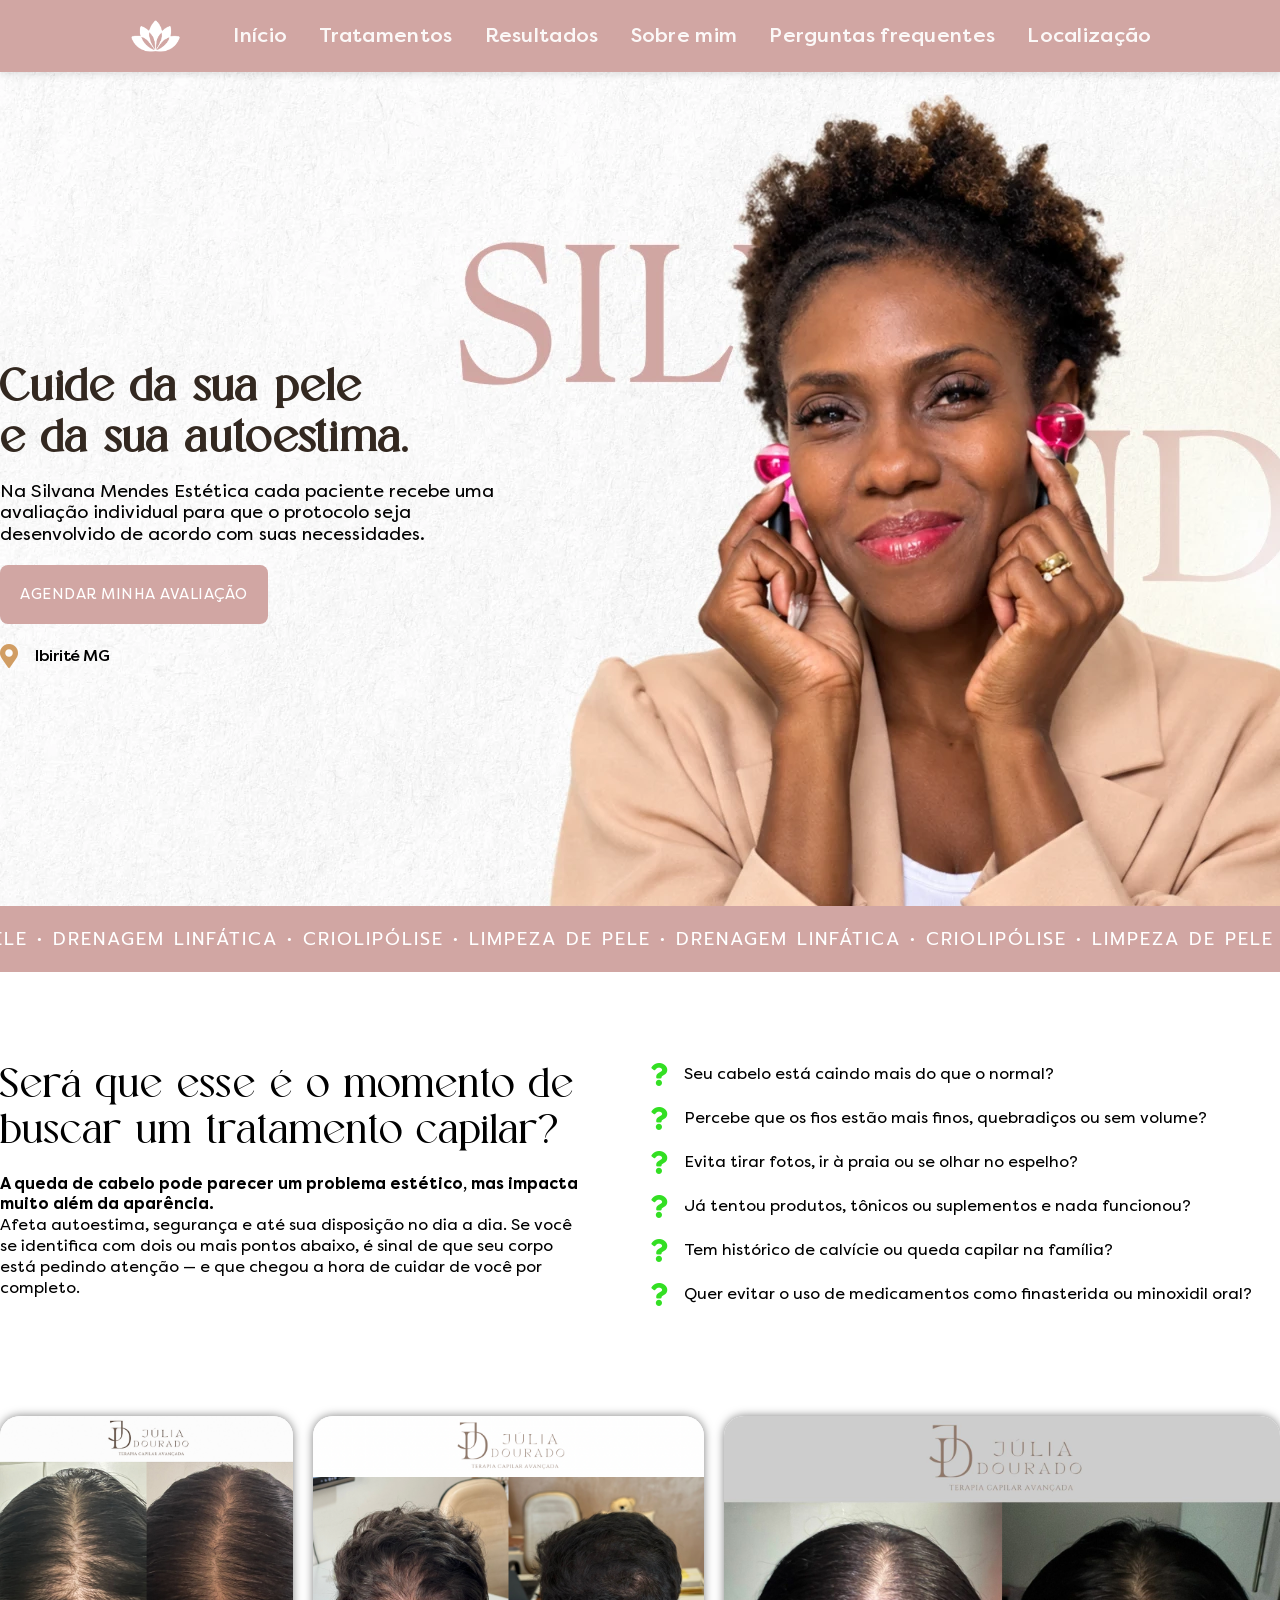
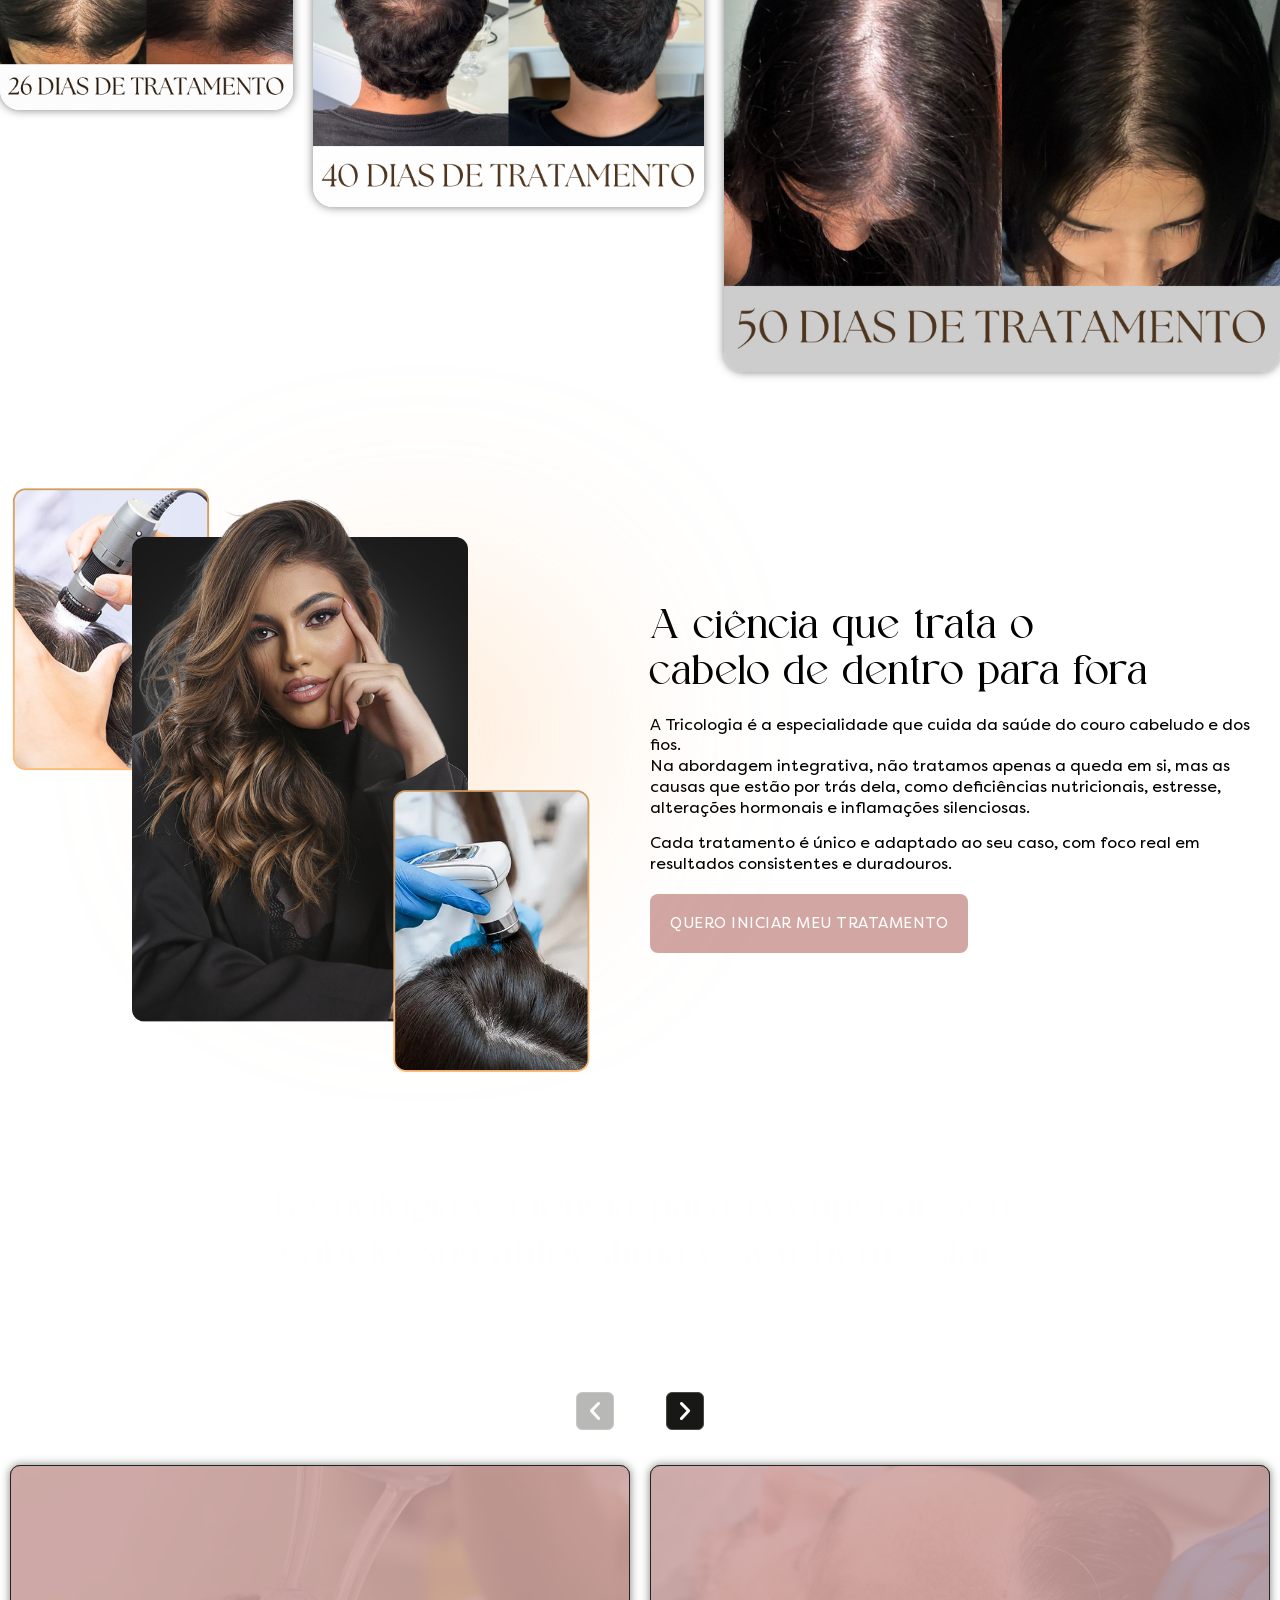
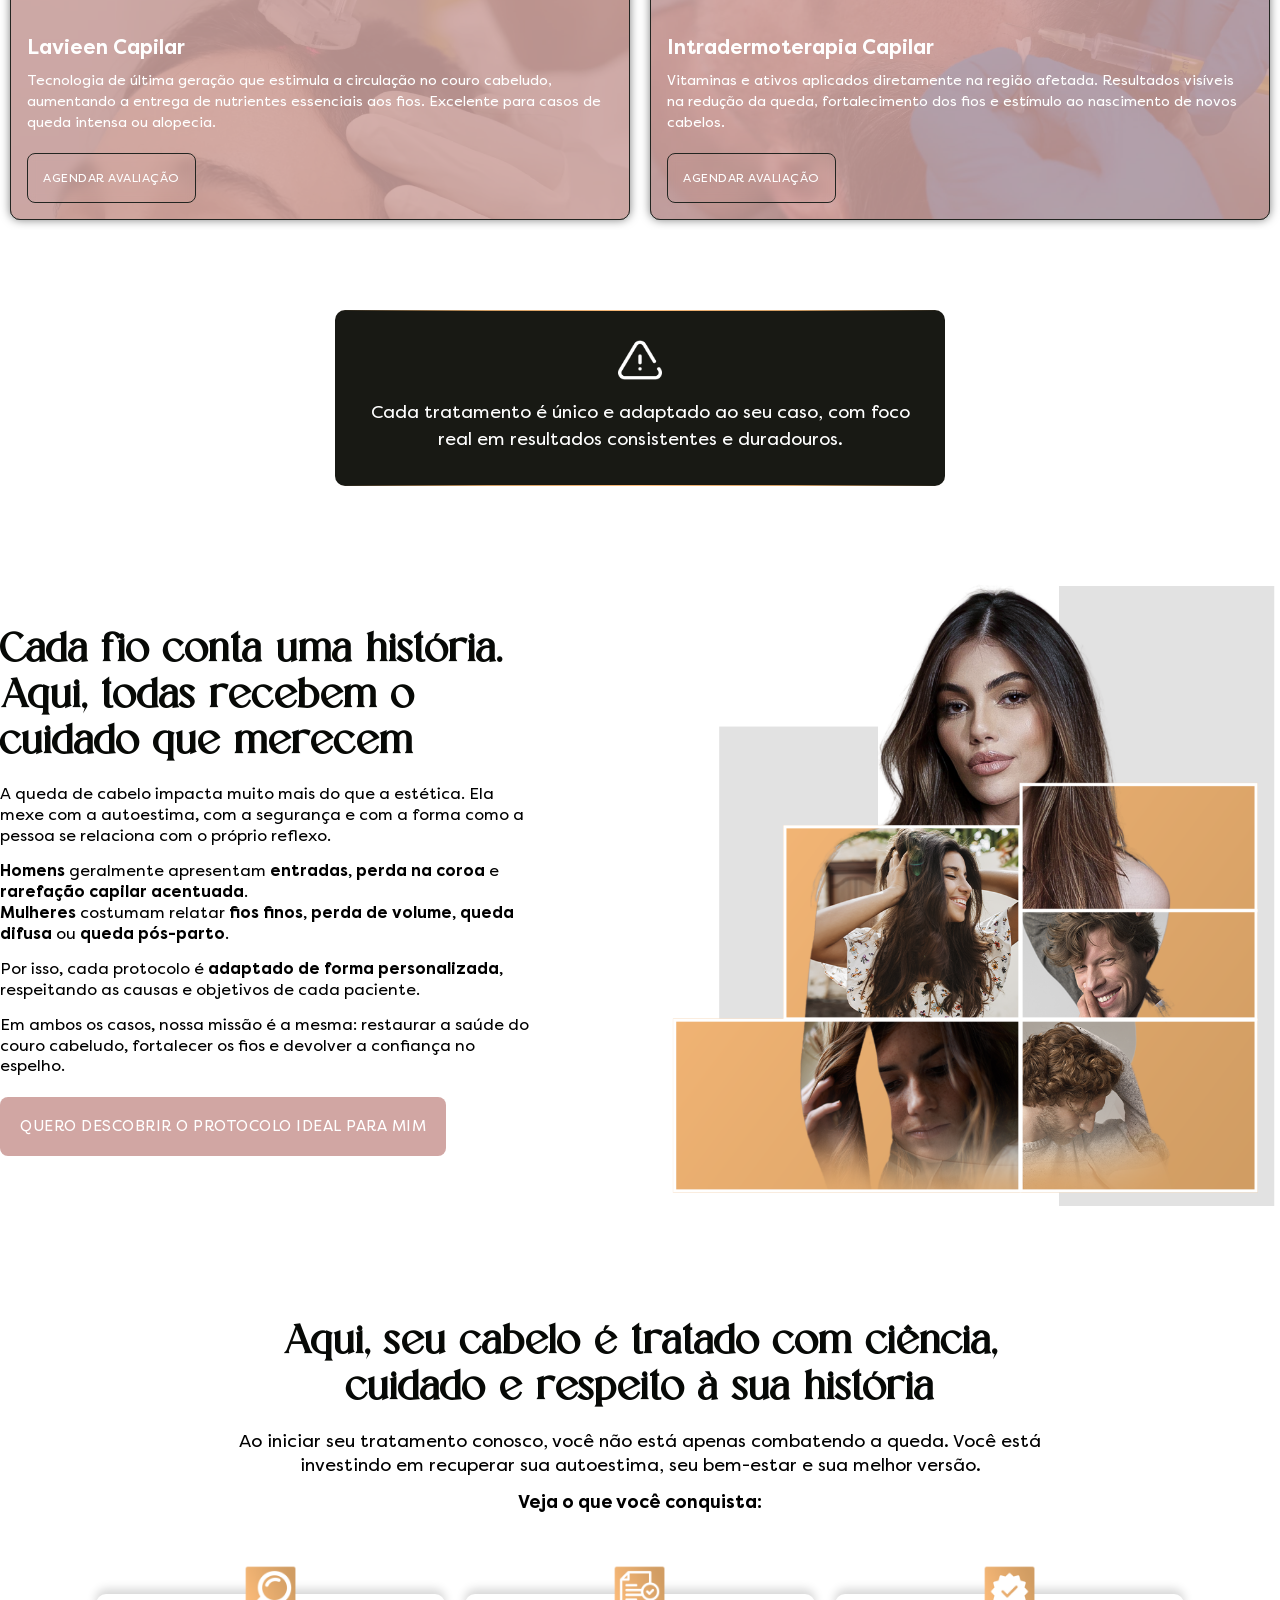
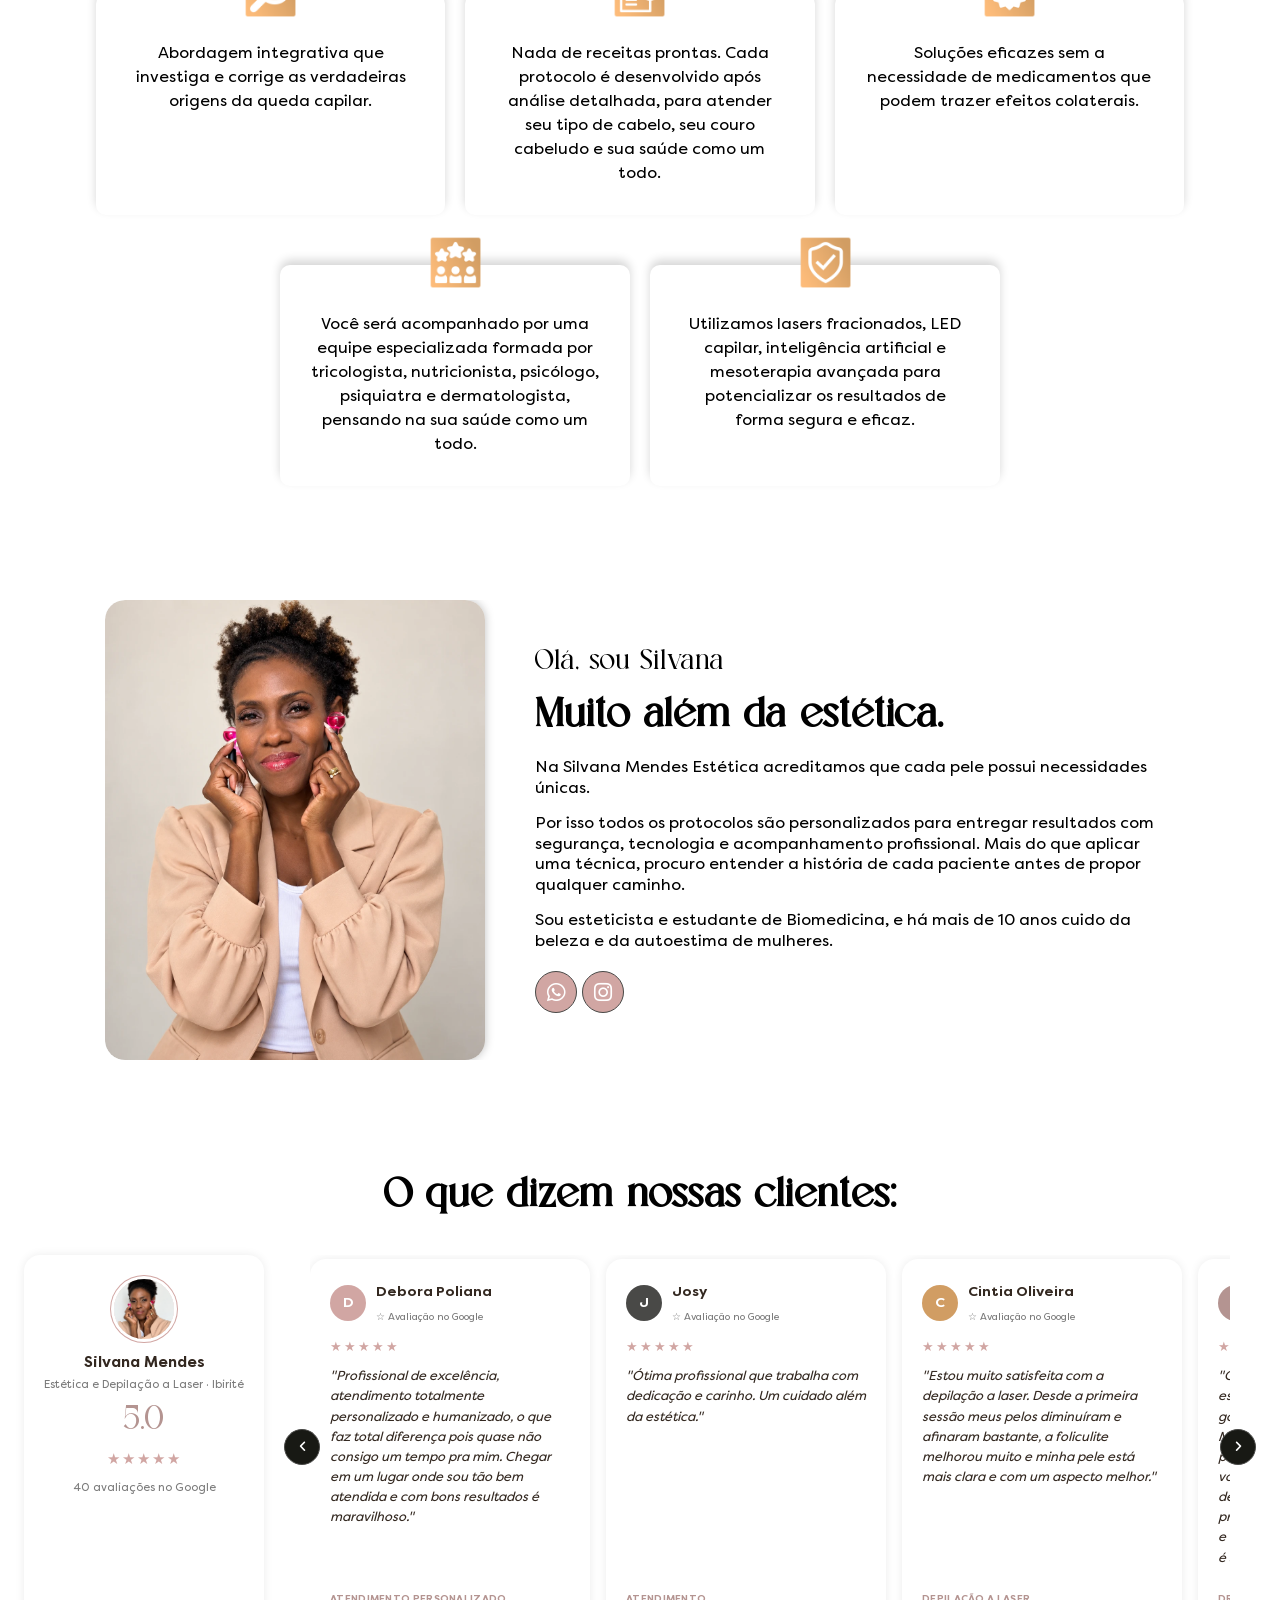
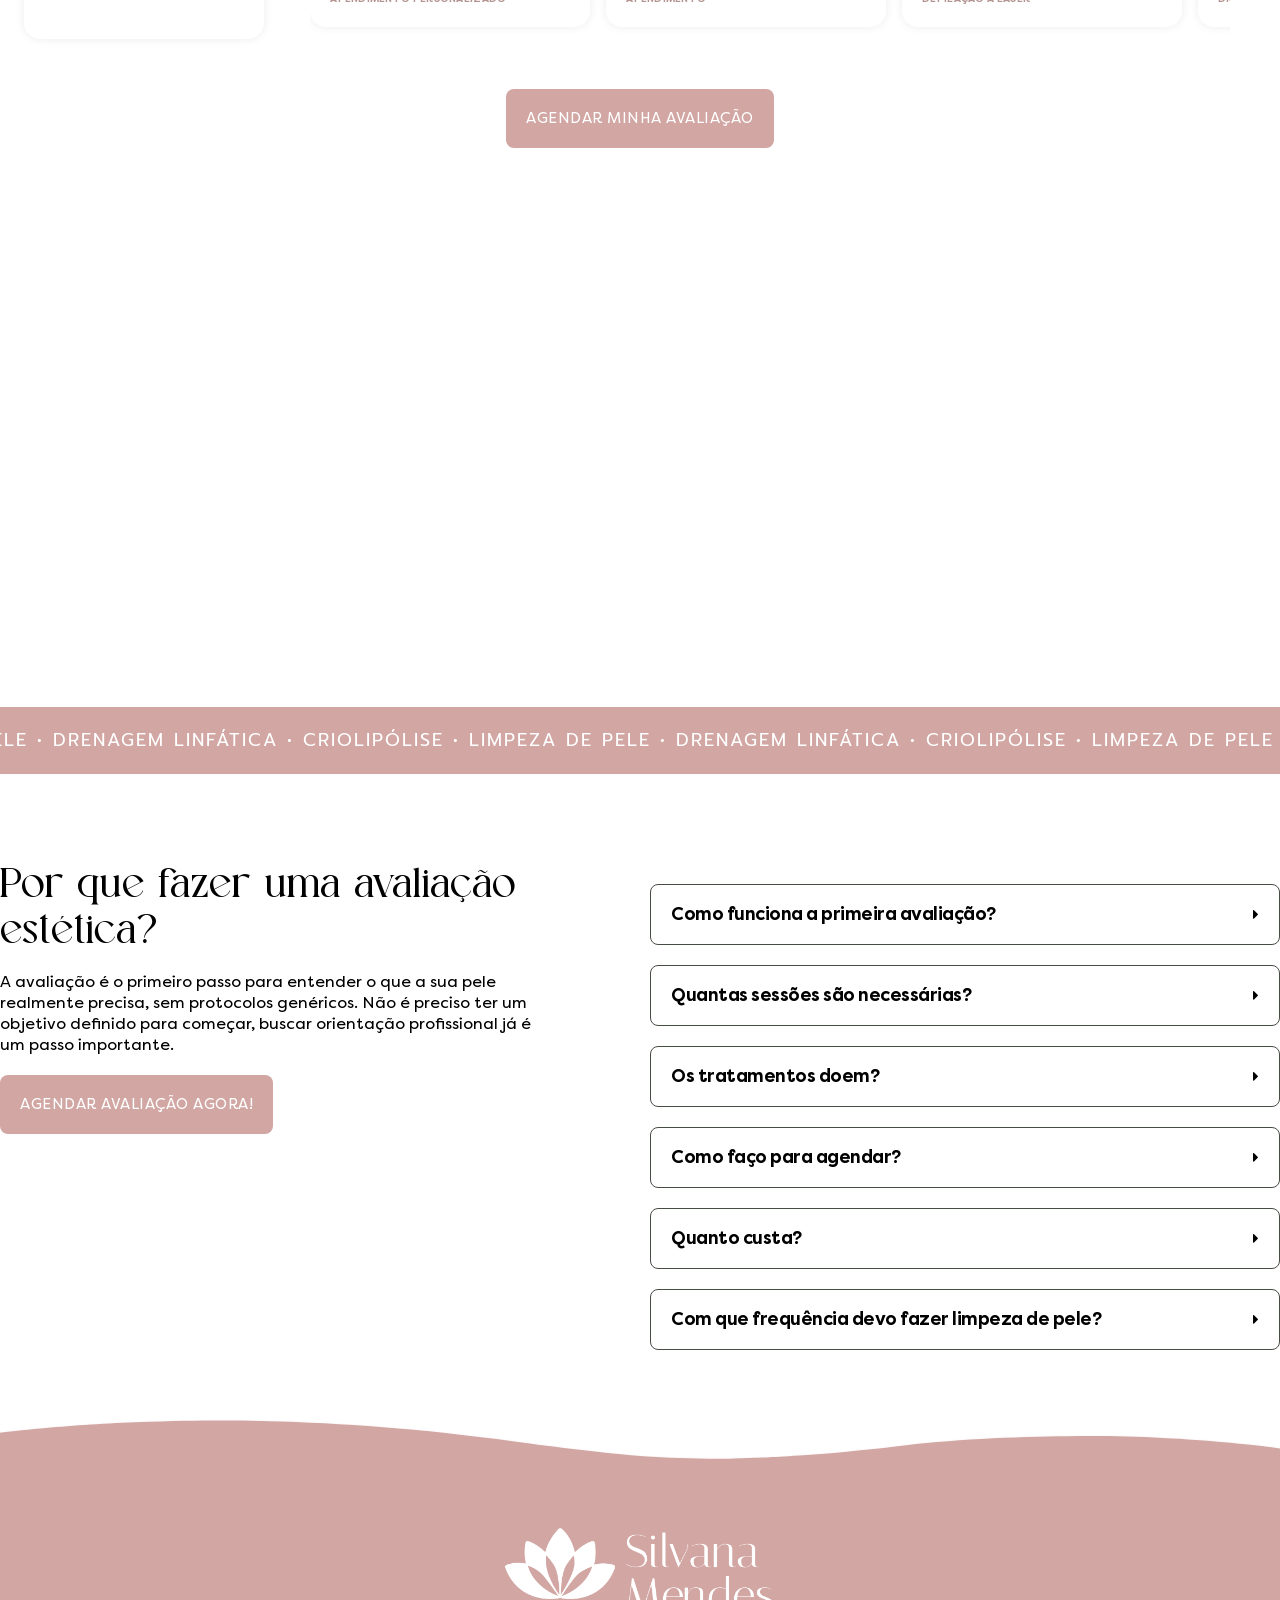
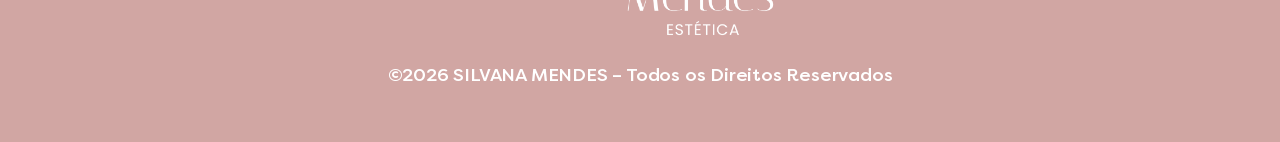
<file: index.html>
<!DOCTYPE html>
<html lang="pt-BR"><head><script data-offline-runtime="1">(function(){
var D = {"entries": [{"b": "e30K", "t": "application/json"}, {"b": "[base64]", "t": "application/json"}, {"b": "[base64]", "t": "application/json"}], "keys": {"https://maps.googleapis.com/maps/api/mapsjs/gen_204?csp_test=true": 0, "https://maps.googleapis.com/maps/api/mapsjs/gen_204": 0, "https://www.google.com/maps/vt?pb=!1m4!1m3!1i15!2i12664!3i17751!1m4!1m3!1i15!2i12665!3i17751!1m4!1m3!1i15!2i12666!3i17751!1m4!1m3!1i15!2i12667!3i17751!1m4!1m3!1i15!2i12668!3i17751!1m4!1m3!1i15!2i12669!3i17751!1m4!1m3!1i15!2i12670!3i17751!1m4!1m3!1i15!2i12671!3i17751!1m4!1m3!1i15!2i12664!3i17752!1m4!1m3!1i15!2i12664!3i17753!1m4!1m3!1i15!2i12665!3i17752!1m4!1m3!1i15!2i12665!3i17753!2m3!1e0!2sm!3i795561854!2m3!1e2!2sspotlit!5i1!3m13!2sen-US!3sUS!5e289!12m5!1e68!2m2!1sset!2sRoadmap!4e2!12m3!1e37!2m1!1ssmartmaps!4e3!12m2!5b1!6b1!27m14!299174093m13!14m12!1m8!1m2!1y524171903375406741!2y16477709188062355747!2s%2Fg%2F11f668f0_h!4m2!1x4146302121!2x3886742271!15sgcid%3Abeauty_salon!2b0!6b0!8b0&key=AIzaSyCmL18misQw9KdwqGaw3zHkitj8vG6QF2Y&token=49824": 1, "https://www.google.com/maps/vt": 1, "https://www.google.com/maps/vt?pb=!1m4!1m3!1i15!2i12666!3i17752!1m4!1m3!1i15!2i12666!3i17753!1m4!1m3!1i15!2i12667!3i17752!1m4!1m3!1i15!2i12667!3i17753!1m4!1m3!1i15!2i12668!3i17752!1m4!1m3!1i15!2i12668!3i17753!1m4!1m3!1i15!2i12669!3i17752!1m4!1m3!1i15!2i12669!3i17753!1m4!1m3!1i15!2i12670!3i17752!1m4!1m3!1i15!2i12670!3i17753!1m4!1m3!1i15!2i12671!3i17752!1m4!1m3!1i15!2i12671!3i17753!2m3!1e0!2sm!3i795561854!2m3!1e2!2sspotlit!5i1!3m13!2sen-US!3sUS!5e289!12m5!1e68!2m2!1sset!2sRoadmap!4e2!12m3!1e37!2m1!1ssmartmaps!4e3!12m2!5b1!6b1!27m14!299174093m13!14m12!1m8!1m2!1y524171903375406741!2y16477709188062355747!2s%2Fg%2F11f668f0_h!4m2!1x4146302121!2x3886742271!15sgcid%3Abeauty_salon!2b0!6b0!8b0&key=AIzaSyCmL18misQw9KdwqGaw3zHkitj8vG6QF2Y&token=130248": 2}};
var E = D.entries, K = D.keys;
function entry(u){
  if (!u) return null;
  if (K[u] != null) return E[K[u]];
  try {
    var x = new URL(u, location.href);
    if (K[x.href] != null) return E[K[x.href]];
    var op = x.origin + x.pathname;
    if (K[op] != null) return E[K[op]];
  } catch(e){}
  return null;
}
function bytes(e){
  var s = atob(e.b), a = new Uint8Array(s.length);
  for (var i=0;i<s.length;i++) a[i] = s.charCodeAt(i);
  return a;
}
window.__offlineDataUri = function(u){
  var e = entry(u);
  return e ? ('data:' + e.t + ';base64,' + e.b) : null;
};
var _fetch = window.fetch;
if (_fetch) window.fetch = function(input, init){
  try {
    var u = (typeof input === 'string') ? input : (input && input.url);
    var e = entry(u);
    if (e) return Promise.resolve(new Response(bytes(e),
      { status:200, headers:{'Content-Type': e.t} }));
  } catch(err){}
  return _fetch.apply(this, arguments);
};
var _open = XMLHttpRequest.prototype.open;
XMLHttpRequest.prototype.open = function(m, u){
  try { this.__offUrl = u; } catch(e){}
  return _open.apply(this, arguments);
};
var _send = XMLHttpRequest.prototype.send;
XMLHttpRequest.prototype.send = function(){
  var e = entry(this.__offUrl);
  if (!e) return _send.apply(this, arguments);
  var self = this, txt = atob(e.b);
  setTimeout(function(){
    try {
      Object.defineProperty(self,'readyState',{value:4,configurable:true});
      Object.defineProperty(self,'status',{value:200,configurable:true});
      Object.defineProperty(self,'responseText',{value:txt,configurable:true});
      Object.defineProperty(self,'response',{value:txt,configurable:true});
    } catch(err){}
    if (typeof self.onreadystatechange === 'function') self.onreadystatechange();
    if (typeof self.onload === 'function') self.onload();
  }, 0);
};
})();</script><script data-offline-resolve="1">(function(){
var ASSET_MAP = {"https://juliadouradotricologia.com.br/": "assets/90927c9374242d5a_file.html", "https://juliadouradotricologia.com.br/wp-content/themes/hello-elementor/style.min.css?ver=3.4.3": "assets/0f3d863879ef08a1_style.min.css", "https://juliadouradotricologia.com.br/wp-content/themes/hello-elementor/header-footer.min.css?ver=3.4.3": "assets/6f16b80ea0830614_header-footer.min.css", "https://juliadouradotricologia.com.br/wp-content/themes/hello-elementor/theme.min.css?ver=3.4.3": "assets/3bdfc304e8718b75_theme.min.css", "https://juliadouradotricologia.com.br/wp-content/plugins/elementor/assets/lib/animations/styles/e-animation-shrink.min.css?ver=3.29.2": "assets/20fda6d38f6419cc_e-animation-shrink.min.css", "https://juliadouradotricologia.com.br/wp-content/plugins/elementor/assets/lib/eicons/css/elementor-icons.min.css?ver=5.40.0": "assets/21a164281fdc206a_elementor-icons.min.css", "https://juliadouradotricologia.com.br/wp-content/uploads/elementor/css/post-6.css?ver=1749233601": "assets/76128f80fcbc5852_post-6.css", "https://juliadouradotricologia.com.br/wp-content/plugins/elementor/assets/css/widget-icon-list.min.css?ver=3.29.2": "assets/1abb6e70a58964f8_widget-icon-list.min.css", "https://juliadouradotricologia.com.br/wp-content/plugins/elementor-pro/assets/css/modules/motion-fx.min.css?ver=3.29.2": "assets/f16c3ea44afc678d_motion-fx.min.css", "https://juliadouradotricologia.com.br/wp-content/plugins/elementor/assets/css/frontend.min.css?ver=3.29.2": "assets/5271312dc4effacd_frontend.min.css", "https://juliadouradotricologia.com.br/wp-content/plugins/elementor/assets/css/widget-image.min.css?ver=3.29.2": "assets/704815e96e1b8e84_widget-image.min.css", "https://juliadouradotricologia.com.br/wp-content/plugins/elementor/assets/css/widget-image-box.min.css?ver=3.29.2": "assets/c2496c24a694479a_widget-image-box.min.css", "https://juliadouradotricologia.com.br/wp-content/plugins/elementor/assets/css/widget-google_maps.min.css?ver=3.29.2": "assets/501ba053d60def6c_widget-google_maps.min.css", "https://juliadouradotricologia.com.br/wp-content/plugins/elementor/assets/css/conditionals/shapes.min.css?ver=3.29.2": "assets/c5feb6bfb7973d12_shapes.min.css", "https://juliadouradotricologia.com.br/wp-content/plugins/elementor-pro/assets/css/widget-nested-carousel.min.css?ver=3.29.2": "assets/a1dd2607ae65015b_widget-nested-carousel.min.css", "https://juliadouradotricologia.com.br/wp-content/plugins/elementor/assets/css/widget-image-carousel.min.css?ver=3.29.2": "assets/9b4a791241500c34_widget-image-carousel.min.css", "https://juliadouradotricologia.com.br/wp-content/plugins/elementor/assets/css/widget-nested-accordion.min.css?ver=3.29.2": "assets/b502831dd31febe8_widget-nested-accordion.min.css", "https://juliadouradotricologia.com.br/wp-content/plugins/elementor/assets/css/conditionals/e-swiper.min.css?ver=3.29.2": "assets/196f351ce1a78030_e-swiper.min.css", "https://juliadouradotricologia.com.br/wp-content/plugins/elementor/assets/css/conditionals/apple-webkit.min.css?ver=3.29.2": "assets/02c3b1394964fd71_apple-webkit.min.css", "https://juliadouradotricologia.com.br/wp-content/plugins/elementor/assets/css/widget-social-icons.min.css?ver=3.29.2": "assets/18d9afe207cd0e67_widget-social-icons.min.css", "https://juliadouradotricologia.com.br/wp-content/plugins/elementor/assets/lib/font-awesome/css/solid.min.css?ver=5.15.3": "assets/37bab6cd583982e8_solid.min.css", "https://juliadouradotricologia.com.br/wp-content/uploads/elementor/google-fonts/css/prompt.css?ver=1749231965": "assets/da69b1d6906b1446_prompt.css", "https://juliadouradotricologia.com.br/wp-content/uploads/elementor/google-fonts/css/robotoslab.css?ver=1749231668": "assets/fb5093d209d60b61_robotoslab.css", "https://juliadouradotricologia.com.br/wp-content/uploads/elementor/google-fonts/css/roboto.css?ver=1749231663": "assets/1fe79855dc366e59_roboto.css", "https://juliadouradotricologia.com.br/wp-content/plugins/elementor/assets/lib/font-awesome/css/brands.min.css?ver=5.15.3": "assets/9cd63b8cea25045c_brands.min.css", "https://juliadouradotricologia.com.br/wp-includes/js/jquery/jquery-migrate.min.js?ver=3.4.1": "assets/5274f11e6fb32ae0_jquery-migrate.min.js", "https://juliadouradotricologia.com.br/wp-content/plugins/elementor/assets/lib/font-awesome/css/fontawesome.min.css?ver=5.15.3": "assets/fafc4160788beca6_fontawesome.min.css", "https://juliadouradotricologia.com.br/wp-content/plugins/elementor/assets/lib/swiper/v8/css/swiper.min.css?ver=8.4.5": "assets/c57e64fcb72bddaf_swiper.min.css", "https://juliadouradotricologia.com.br/wp-content/uploads/elementor/css/post-10.css?ver=1754321248": "assets/60623323dbc7e124_post-10.css", "https://juliadouradotricologia.com.br/wp-includes/js/jquery/jquery.min.js?ver=3.7.1": "assets/cb6f2d32c49d1c2b_jquery.min.js", "https://juliadouradotricologia.com.br/wp-content/uploads/2025/06/Beige-Minimalist-Skincare-Before-and-After-Instagram-Post1.jpg": "assets/61907c341b8b200d_Beige-Minimalist-Skincare-Befo.jpg", "https://juliadouradotricologia.com.br/wp-content/uploads/2025/06/Beige-Minimalist-Skincare-Before-and-After-Instagram-Post-scaled-1-1536x1536.jpg": "assets/a0ddb0f05f61ffb8_Beige-Minimalist-Skincare-Befo.jpg", "https://juliadouradotricologia.com.br/wp-content/uploads/2025/06/Althy-1.ttf": "assets/a2dc9f7abb36eef6_Althy-1.ttf", "https://juliadouradotricologia.com.br/wp-content/uploads/2025/06/FilsonProRegular-1.ttf": "assets/3b74eed0a9d1cdc2_FilsonProRegular-1.ttf", "https://juliadouradotricologia.com.br/wp-content/uploads/2025/06/Beige-Minimalist-Skincare-Before-and-After-Instagram-Post.png": "assets/c0cfcb8d67359f31_Beige-Minimalist-Skincare-Befo.png", "https://juliadouradotricologia.com.br/wp-content/plugins/elementor/assets/lib/font-awesome/webfonts/fa-solid-900.woff2": "assets/d0b4256abed72481_fa-solid-900.woff2", "https://juliadouradotricologia.com.br/wp-content/uploads/2025/06/FilsonProMedium-1.ttf": "assets/6728e301f51356d1_FilsonProMedium-1.ttf", "https://juliadouradotricologia.com.br/wp-content/uploads/elementor/google-fonts/fonts/prompt-w__xjnvud7dzb2kynod.woff2": "assets/76f4b0e556e9bdcd_prompt-w__xjnvud7dzb2kynod.woff2", "https://juliadouradotricologia.com.br/wp-content/uploads/2025/06/FilsonProBold-1.ttf": "assets/e1dc44a55d3a853d_FilsonProBold-1.ttf", "https://juliadouradotricologia.com.br/wp-content/plugins/elementor/assets/lib/eicons/fonts/eicons.woff2?5.41.0": "assets/fbbab24d024e1120_eicons.woff2", "https://juliadouradotricologia.com.br/wp-content/plugins/elementor/assets/lib/font-awesome/webfonts/fa-brands-400.woff2": "assets/6b2680fab784d245_fa-brands-400.woff2", "https://juliadouradotricologia.com.br/wp-content/uploads/elementor/google-fonts/fonts/roboto-kfo7cnqeu92fr1me7ksn66agldtyluama3yuba.woff2": "assets/20b535fa80c8189e_roboto-kfo7cnqeu92fr1me7ksn66a.woff2", "https://juliadouradotricologia.com.br/wp-content/themes/hello-elementor/assets/js/hello-frontend.min.js?ver=3.4.3": "assets/a0abc8cf4dc9737b_hello-frontend.min.js", "https://juliadouradotricologia.com.br/wp-content/plugins/elementor/assets/js/webpack.runtime.min.js?ver=3.29.2": "assets/fdbac8131b3ff1d5_webpack.runtime.min.js", "https://juliadouradotricologia.com.br/wp-content/plugins/elementor/assets/js/frontend-modules.min.js?ver=3.29.2": "assets/454e41f5c4f3b318_frontend-modules.min.js", "https://juliadouradotricologia.com.br/wp-includes/js/jquery/ui/core.min.js?ver=1.14.2": "assets/b7a27a4b4abfc300_core.min.js", "https://juliadouradotricologia.com.br/wp-content/uploads/2025/06/bg-desk-3.png": "assets/59efb2078a5c0c28_bg-desk-3.png", "https://juliadouradotricologia.com.br/wp-content/plugins/elementor/assets/js/frontend.min.js?ver=3.29.2": "assets/ca1f7ccb6ebf20e7_frontend.min.js", "https://juliadouradotricologia.com.br/wp-content/plugins/elementor-pro/assets/js/webpack-pro.runtime.min.js?ver=3.29.2": "assets/363b3f80c0e675df_webpack-pro.runtime.min.js", "https://juliadouradotricologia.com.br/wp-content/plugins/elementor/assets/lib/swiper/v8/swiper.min.js?ver=8.4.5": "assets/2ac3af00c283c0b2_swiper.min.js", "https://juliadouradotricologia.com.br/wp-content/uploads/2025/06/Beige-Minimalist-Skincare-Before-and-After-Instagram-Post-1-1024x1024.png": "assets/a2e362022c7ba3b7_Beige-Minimalist-Skincare-Befo.png", "https://juliadouradotricologia.com.br/wp-content/uploads/2025/06/Beige-Minimalist-Skincare-Before-and-After-Instagram-Post-12-1024x1024.png": "assets/d507643f5310fc54_Beige-Minimalist-Skincare-Befo.png", "https://juliadouradotricologia.com.br/wp-includes/js/dist/hooks.min.js?ver=f0f188028580e8dc1255": "assets/fc774906082b59de_hooks.min.js", "https://juliadouradotricologia.com.br/wp-content/plugins/elementor-pro/assets/js/frontend.min.js?ver=3.29.2": "assets/c978cac5861d8d22_frontend.min.js", "https://juliadouradotricologia.com.br/wp-includes/js/dist/i18n.min.js?ver=1dfe7db3940c23ea9216": "assets/5083905862c2b7aa_i18n.min.js", "https://juliadouradotricologia.com.br/wp-content/plugins/elementor-pro/assets/js/elements-handlers.min.js?ver=3.29.2": "assets/27b0be31f4d7f552_elements-handlers.min.js", "https://juliadouradotricologia.com.br/wp-content/uploads/2025/06/Beige-Minimalist-Skincare-Before-and-After-Instagram-Post1-1024x1024.png": "assets/2dcb77b6ac4d368e_Beige-Minimalist-Skincare-Befo.png", "https://juliadouradotricologia.com.br/wp-content/uploads/2025/06/Beige-Minimalist-Skincare-Before-and-After-Instagram-Post-2-1024x1024.png": "assets/384759217c1dd1e7_Beige-Minimalist-Skincare-Befo.png", "https://juliadouradotricologia.com.br/wp-content/uploads/2025/06/Beige-Minimalist-Skincare-Before-and-After-Instagram-Post2-1024x861.jpg": "assets/59dea459396024f6_Beige-Minimalist-Skincare-Befo.jpg", "https://juliadouradotricologia.com.br/wp-content/uploads/2025/06/Beige-Minimalist-Skincare-Before-and-After-Instagram-Post-scaled-1-1024x1024.jpg": "assets/b1e1f818b5fde4e3_Beige-Minimalist-Skincare-Befo.jpg", "https://juliadouradotricologia.com.br/wp-content/uploads/2025/06/2A1FCA1A-65E8-4C17-A95B-0761EE85514E-1024x1024.jpg": "assets/e4470bda6d11a1bc_2A1FCA1A-65E8-4C17-A95B-0761EE.jpg", "https://juliadouradotricologia.com.br/wp-content/uploads/2025/06/1209A44E-CF54-4258-931F-2E12AAE0D6E1-1024x1024.jpg": "assets/1dc8da8cd6831bb1_1209A44E-CF54-4258-931F-2E12AA.jpg", "https://juliadouradotricologia.com.br/wp-content/uploads/2025/06/F68DD18C-3F07-4E3F-9285-80D96B405501-1024x1024.png": "assets/b5fd97ca70e84047_F68DD18C-3F07-4E3F-9285-80D96B.png", "https://juliadouradotricologia.com.br/wp-content/uploads/2025/06/Beige-Minimalist-Skincare-Before-and-After-Instagram-Post3-1024x1024.png": "assets/83b4f20c882fe36f_Beige-Minimalist-Skincare-Befo.png", "https://juliadouradotricologia.com.br/wp-content/uploads/2025/06/Beige-Minimalist-Skincare-Before-and-After-Instagram-Post-1024x1024.png": "assets/2924fa87e1a21d2b_Beige-Minimalist-Skincare-Befo.png", "https://juliadouradotricologia.com.br/wp-content/uploads/2025/06/21B42978-6857-4D43-9B32-6E38A7110ECB-1024x1024.png": "assets/c57f6dcd20ce708f_21B42978-6857-4D43-9B32-6E38A7.png", "https://juliadouradotricologia.com.br/wp-content/uploads/2025/06/413B60B5-9AE0-4CB1-A079-E1BD265E6FE8-1024x1024.png": "assets/e9182e2528108139_413B60B5-9AE0-4CB1-A079-E1BD26.png", "https://juliadouradotricologia.com.br/wp-content/uploads/2025/06/1309BE84-D4B0-4561-9384-F73C5E3E192B-1024x1024.png": "assets/65dc0afc29910a75_1309BE84-D4B0-4561-9384-F73C5E.png", "https://juliadouradotricologia.com.br/wp-content/uploads/2025/06/Beige-Minimalist-Skincare-Before-and-After-Instagram-Post-11-1024x1024.png": "assets/b6be2e462ffa770f_Beige-Minimalist-Skincare-Befo.png", "https://juliadouradotricologia.com.br/wp-content/uploads/2025/06/Lavien-c.webp": "assets/1fe19ff7edd500af_Lavien-c.webp", "https://juliadouradotricologia.com.br/wp-content/uploads/2025/06/TRATAMENTO-CAPILAR-CONHECA-A-INTRADERMOTERAPIA.jpg": "assets/c689db386666f58d_TRATAMENTO-CAPILAR-CONHECA-A-I.jpg", "https://juliadouradotricologia.com.br/wp-content/uploads/2025/06/JC-Pereira-Microagulhamento-capilar-antes-e-depois-profissional-equipamento-couro-cabeludo-Autores-GS2-Marketing-Freepik.jpg": "assets/565aa7f7f5dd11bb_JC-Pereira-Microagulhamento-ca.jpg", "https://juliadouradotricologia.com.br/wp-content/uploads/2025/06/perigo-1.png": "assets/0ab1567b82e602a8_perigo-1.png", "https://juliadouradotricologia.com.br/wp-content/uploads/2025/06/Led-Capilar.webp": "assets/d304ef59c6f7b8b7_Led-Capilar.webp", "https://juliadouradotricologia.com.br/wp-content/uploads/2025/06/ASCE-Plus-HRLV-1.webp": "assets/5cb3f700528485b4_ASCE-Plus-HRLV-1.webp", "https://juliadouradotricologia.com.br/wp-content/uploads/2025/06/2024-08-021722598205_43a2d6ba12fea15dd683.png.webp": "assets/55975db4f16fab54_2024-08-021722598205_43a2d6ba1.webp", "https://juliadouradotricologia.com.br/wp-content/plugins/elementor/assets/js/shared-frontend-handlers.30dc2f9c080845a413a6.bundle.min.js": "assets/80d7a771015e345a_shared-frontend-handlers.30dc2.js", "https://juliadouradotricologia.com.br/wp-content/plugins/elementor-pro/assets/js/nested-carousel.776ab95ca4daa003622e.bundle.min.js": "assets/a7c7ec6c6098e926_nested-carousel.776ab95ca4daa0.js", "https://juliadouradotricologia.com.br/wp-content/plugins/elementor/assets/js/text-editor.c084ef86600b6f11690d.bundle.min.js": "assets/c718bde467153b35_text-editor.c084ef86600b6f1169.js", "https://juliadouradotricologia.com.br/wp-content/plugins/elementor/assets/js/nested-accordion.c546968f7aebebc356f2.bundle.min.js": "assets/9c0a845b6485acc0_nested-accordion.c546968f7aebe.js", "https://juliadouradotricologia.com.br/wp-content/plugins/elementor/assets/js/image-carousel.6167d20b95b33386757b.bundle.min.js": "assets/a6ca61913193c011_image-carousel.6167d20b95b3338.js", "https://juliadouradotricologia.com.br/wp-content/uploads/2025/06/foto-fiversa-1.png": "assets/385cb5fdc79a85d1_foto-fiversa-1.png", "https://juliadouradotricologia.com.br/wp-content/uploads/2025/06/young-woman-looking-her-hair-with-magnifying-glass-scaled-1.jpg": "assets/f868fc186099495c_young-woman-looking-her-hair-w.jpg", "https://s.tintim.app/static/core/tintim-1.0.js": "assets/b97d4c55f47e1b82_tintim-1.0.js", "https://juliadouradotricologia.com.br/wp-content/uploads/2025/06/foto-2a-secao-1.png": "assets/a9c86869f0aae4a3_foto-2a-secao-1.png", "https://www.google.com/pagead/1p-user-list/17199669938/?random=1789945465075&cv=11&fst=1789945200000&bg=ffffff&guid=ON&async=1&en=gtag.config&gtm=45be69g1v9222571776z89222571591za20gzb9222571591zd9222571591xecxf1&gcd=13l3l3l3l1l1&dma=0&tag_exp=115938465~115938468~118897920~118897930~120213116~120385423~120469145~120469153~120847435&u_w=1920&u_h=1080&url=https%3A%2F%2Fjuliadouradotricologia.com.br%2F&rcb=10&frm=0&tiba=J%C3%BAlia%20Dourado%20%E2%80%93%20Tricologia%20%E2%80%93%20Voc%C3%AA%20sente%20seu%20cabelo%20mais%20ralo%2C%20fraco%20e%20caindo%20sem%20parar%3F%20Aqui%2C%20voc%C3%AA%20encontra%20protocolos%20personalizados%20para%20restaurar%20a%20sa%C3%BAde%20do%20se&hn=www.googleadservices.com&npa=0&pscdl=noapi&auid=346310875.1789945465&uaa=x86&uab=64&uafvl=Chromium%3B148.0.7778.96%7CHeadlessChrome%3B148.0.7778.96%7CNot%252FA)Brand%3B99.0.0.0&uamb=0&uam=&uap=macOS&uapv=10_15_7&uaw=0&data=event%3Dgtag.config&ept=9&rfmt=3&fmt=3&is_vtc=1&cid=[base64]&random=985690290&rmt_tld=0&ipr=y": "assets/ef1955ae757c8b96_file.gif", "https://www.google.com/pagead/1p-user-list/17199669938/?random=1789945465095&cv=11&fst=1789945200000&bg=ffffff&guid=ON&async=1&gtm=45be69g1v9222571776z89222571591za20gzb9222571591zd9222571591xeaxf1&gcd=13l3l3l3l1l1&dma=0&tag_exp=115938465~115938468~118897920~118897930~120213116~120385423~120469145~120469153~120847435&u_w=1920&u_h=1080&url=https%3A%2F%2Fjuliadouradotricologia.com.br%2F&rcb=10&frm=0&tiba=J%C3%BAlia%20Dourado%20%E2%80%93%20Tricologia%20%E2%80%93%20Voc%C3%AA%20sente%20seu%20cabelo%20mais%20ralo%2C%20fraco%20e%20caindo%20sem%20parar%3F%20Aqui%2C%20voc%C3%AA%20encontra%20protocolos%20personalizados%20para%20restaurar%20a%20sa%C3%BAde%20do%20se&hn=www.googleadservices.com&npa=0&pscdl=noapi&auid=346310875.1789945465&uaa=x86&uab=64&uafvl=Chromium%3B148.0.7778.96%7CHeadlessChrome%3B148.0.7778.96%7CNot%252FA)Brand%3B99.0.0.0&uamb=0&uam=&uap=macOS&uapv=10_15_7&uaw=0&_tu=CA&ept=9&rfmt=3&fmt=3&is_vtc=1&cid=[base64]&random=1305305636&rmt_tld=0&ipr=y": "assets/ef1955ae757c8b96_file.gif", "https://juliadouradotricologia.com.br/wp-content/uploads/2025/06/icone1-1.png": "assets/4ce19b9a3454a588_icone1-1.png", "https://juliadouradotricologia.com.br/wp-content/uploads/2025/06/icone2-1.png": "assets/5111548aea5fddf6_icone2-1.png", "https://juliadouradotricologia.com.br/wp-content/uploads/2025/06/icone3-1.png": "assets/9bea7e648f8dfa00_icone3-1.png", "https://juliadouradotricologia.com.br/wp-content/uploads/2025/06/icone5.png": "assets/2335dcbbccd49e4a_icone5.png", "https://juliadouradotricologia.com.br/wp-content/uploads/2025/06/icone4-1.png": "assets/62e47050f125b947_icone4-1.png", "https://juliadouradotricologia.com.br/wp-content/uploads/2025/06/IMG_2752.jpg": "assets/9c1be4bf8f015a56_IMG_2752.jpg", "https://juliadouradotricologia.com.br/wp-content/uploads/2025/06/IMG_1185-1-1024x381.png": "assets/49d1b179de082ba7_IMG_1185-1-1024x381.png", "https://juliadouradotricologia.com.br/wp-content/uploads/2025/06/IMG_1187.jpg": "assets/c7a5b5e52b5e5aae_IMG_1187.jpg", "https://www.google.com/maps/embed?origin=mfe&pb=!1m4!2m1!1sInstituto+Maria+Valentina,+Av.+Lu%C3%ADs+Eduardo+Magalh%C3%A3es,+2700+-+Candeias,+Vit%C3%B3ria+da+Conquista+-+BA,+45028-440!5e0!6i15": "assets/dab683936ee50d85_embed.html", "https://maps.gstatic.com/maps-api-v3/embed/js/66/4d/init_embed.js": "assets/1cab6d099912c093_init_embed.js", "https://maps.googleapis.com/maps/api/js?key=AIzaSyCmL18misQw9KdwqGaw3zHkitj8vG6QF2Y&paint_origin=&libraries=geometry,search&v=weekly&loading=async&language=en_US&experimentation=allowed&callback=onApiLoad": "assets/2ba40980a77426c1_js.js", "https://maps.googleapis.com/maps-api-v3/api/js/66/4d/geometry.js": "assets/39f790ebd41ecd8a_geometry.js", "https://maps.googleapis.com/maps-api-v3/api/js/66/4d/search.js": "assets/62f2a710f998d0da_search.js", "https://maps.googleapis.com/maps-api-v3/api/js/66/4d/main.js": "assets/f5e18e5b60ae8dd6_main.js", "https://maps.googleapis.com/maps/api/mapsjs/gen_204?csp_test=true": "assets/ca3d163bab055381_gen_204.json", "https://maps.googleapis.com/maps-api-v3/api/js/66/4d/common.js": "assets/e6950fe4cd4d52a1_common.js", "https://maps.googleapis.com/maps-api-v3/api/js/66/4d/util.js": "assets/0d76ce1e9af8f341_util.js", "https://maps.googleapis.com/maps-api-v3/api/js/66/4d/map.js": "assets/e6d42daa502494d2_map.js", "https://maps.googleapis.com/maps-api-v3/api/js/66/4d/places_impl.js": "assets/44a3f539e40484cb_places_impl.js", "https://maps.googleapis.com/maps-api-v3/api/js/66/4d/controls.js": "assets/51d6e0d27cc4ebd6_controls.js", "https://maps.googleapis.com/maps-api-v3/api/js/66/4d/onion.js": "assets/3eb7cba7569da537_onion.js", "https://maps.googleapis.com/maps-api-v3/api/js/66/4d/search_impl.js": "assets/1850d28a80f2b753_search_impl.js", "https://maps.googleapis.com/maps-api-v3/api/js/66/4d/places.js": "assets/c6248b03c0e027c7_places.js", "https://fonts.googleapis.com/css?family=Roboto:300,400,500,700|Google+Sans:400,500,700|Google+Sans+Text:400,500,700&lang=en": "assets/42e87f55574a40fb_css.css", "https://fonts.googleapis.com/css?family=Google+Sans+Text:400&text=%E2%86%90%E2%86%92%E2%86%91%E2%86%93&lang=en": "assets/6bca246fa77b5486_css.css", "https://juliadouradotricologia.com.br/wp-content/uploads/2025/06/Julia-branco.png": "assets/f916b250fae496d0_Julia-branco.png", "https://juliadouradotricologia.com.br/wp-content/uploads/2025/06/Facetune_21-08-2023-12-43-39-1.jpg": "assets/700e422358cfa306_Facetune_21-08-2023-12-43-39-1.jpg", "https://maps.gstatic.com/mapfiles/openhand_8_8.cur": "assets/7342f390b12f636d_openhand_8_8.cur", "https://maps.googleapis.com/maps-api-v3/api/js/66/4d/log.js": "assets/dc619838007db97c_log.js", "https://fonts.gstatic.com/s/roboto/v51/KFO7CnqEu92Fr1ME7kSn66aGLdTylUAMa3yUBHMdazQ.woff2": "assets/0a44e0bb6ba5c853_KFO7CnqEu92Fr1ME7kSn66aGLdTylU.woff2", "https://maps.googleapis.com/$rpc/google.internal.maps.mapsjs.v1.MapsJsInternalService/InitMapsJwt": "assets/8ca4dd911c7a0e3d_InitMapsJwt", "https://maps.googleapis.com/$rpc/google.internal.maps.mapsjs.v1.MapsJsInternalService/GetViewportInfo": "assets/0df5842352afed0a_GetViewportInfo", "https://maps.googleapis.com/$rpc/google.internal.maps.mapsjs.v1.MapsJsInternalService/GetPlaceWidgetMetadata": "assets/8cc2aabebe73d262_GetPlaceWidgetMetadata", "https://www.google.com/maps/vt?pb=!1m5!1m4!1i15!2i12670!3i17752!4i256!2m3!1e0!2sm!3i795561710!2m3!1e2!2sspotlit!5i1!3m13!2sen-US!3sUS!5e289!12m5!1e68!2m2!1sset!2sRoadmap!4e2!12m3!1e37!2m1!1ssmartmaps!4e0!5m1!1e3!23i47083502!27m14!299174093m13!14m12!1m8!1m2!1y524171903375406741!2y16477709188062355747!2s%2Fg%2F11f668f0_h!4m2!1x4146302121!2x3886742271!15sgcid%3Abeauty_salon!2b0!6b0!8b0&key=AIzaSyCmL18misQw9KdwqGaw3zHkitj8vG6QF2Y&token=29052": "assets/114ec53470519048_vt.webp", "https://www.google.com/maps/vt?pb=!1m5!1m4!1i15!2i12671!3i17751!4i256!2m3!1e0!2sm!3i795561710!2m3!1e2!2sspotlit!5i1!3m13!2sen-US!3sUS!5e289!12m5!1e68!2m2!1sset!2sRoadmap!4e2!12m3!1e37!2m1!1ssmartmaps!4e0!5m1!1e3!23i47083502!27m14!299174093m13!14m12!1m8!1m2!1y524171903375406741!2y16477709188062355747!2s%2Fg%2F11f668f0_h!4m2!1x4146302121!2x3886742271!15sgcid%3Abeauty_salon!2b0!6b0!8b0&key=AIzaSyCmL18misQw9KdwqGaw3zHkitj8vG6QF2Y&token=69859": "assets/6d185c3f10b4d55e_vt.webp", "https://www.google.com/maps/vt?pb=!1m5!1m4!1i15!2i12670!3i17753!4i256!2m3!1e0!2sm!3i795561710!2m3!1e2!2sspotlit!5i1!3m13!2sen-US!3sUS!5e289!12m5!1e68!2m2!1sset!2sRoadmap!4e2!12m3!1e37!2m1!1ssmartmaps!4e0!5m1!1e3!23i47083502!27m14!299174093m13!14m12!1m8!1m2!1y524171903375406741!2y16477709188062355747!2s%2Fg%2F11f668f0_h!4m2!1x4146302121!2x3886742271!15sgcid%3Abeauty_salon!2b0!6b0!8b0&key=AIzaSyCmL18misQw9KdwqGaw3zHkitj8vG6QF2Y&token=111926": "assets/3c1b43dfc3908fe7_vt.webp", "https://www.google.com/maps/vt?pb=!1m5!1m4!1i15!2i12668!3i17751!4i256!2m3!1e0!2sm!3i795561746!2m3!1e2!2sspotlit!5i1!3m13!2sen-US!3sUS!5e289!12m5!1e68!2m2!1sset!2sRoadmap!4e2!12m3!1e37!2m1!1ssmartmaps!4e0!5m1!1e3!23i47083502!27m14!299174093m13!14m12!1m8!1m2!1y524171903375406741!2y16477709188062355747!2s%2Fg%2F11f668f0_h!4m2!1x4146302121!2x3886742271!15sgcid%3Abeauty_salon!2b0!6b0!8b0&key=AIzaSyCmL18misQw9KdwqGaw3zHkitj8vG6QF2Y&token=114373": "assets/cc6f220c5305a87d_vt.webp", "https://www.google.com/maps/vt?pb=!1m5!1m4!1i15!2i12669!3i17753!4i256!2m3!1e0!2sm!3i795561710!2m3!1e2!2sspotlit!5i1!3m13!2sen-US!3sUS!5e289!12m5!1e68!2m2!1sset!2sRoadmap!4e2!12m3!1e37!2m1!1ssmartmaps!4e0!5m1!1e3!23i47083502!27m14!299174093m13!14m12!1m8!1m2!1y524171903375406741!2y16477709188062355747!2s%2Fg%2F11f668f0_h!4m2!1x4146302121!2x3886742271!15sgcid%3Abeauty_salon!2b0!6b0!8b0&key=AIzaSyCmL18misQw9KdwqGaw3zHkitj8vG6QF2Y&token=108839": "assets/d68f29e4b04fa66c_vt.webp", "https://www.google.com/maps/vt?pb=!1m5!1m4!1i15!2i12671!3i17752!4i256!2m3!1e0!2sm!3i795561710!2m3!1e2!2sspotlit!5i1!3m13!2sen-US!3sUS!5e289!12m5!1e68!2m2!1sset!2sRoadmap!4e2!12m3!1e37!2m1!1ssmartmaps!4e0!5m1!1e3!23i47083502!27m14!299174093m13!14m12!1m8!1m2!1y524171903375406741!2y16477709188062355747!2s%2Fg%2F11f668f0_h!4m2!1x4146302121!2x3886742271!15sgcid%3Abeauty_salon!2b0!6b0!8b0&key=AIzaSyCmL18misQw9KdwqGaw3zHkitj8vG6QF2Y&token=21662": "assets/0e101aa3f01db832_vt.webp", "https://www.google.com/maps/vt?pb=!1m5!1m4!1i15!2i12671!3i17753!4i256!2m3!1e0!2sm!3i795561314!2m3!1e2!2sspotlit!5i1!3m13!2sen-US!3sUS!5e289!12m5!1e68!2m2!1sset!2sRoadmap!4e2!12m3!1e37!2m1!1ssmartmaps!4e0!5m1!1e3!23i47083502!27m14!299174093m13!14m12!1m8!1m2!1y524171903375406741!2y16477709188062355747!2s%2Fg%2F11f668f0_h!4m2!1x4146302121!2x3886742271!15sgcid%3Abeauty_salon!2b0!6b0!8b0&key=AIzaSyCmL18misQw9KdwqGaw3zHkitj8vG6QF2Y&token=46205": "assets/8fc8652990ad5271_vt.webp", "https://www.google.com/maps/vt?pb=!1m5!1m4!1i15!2i12670!3i17751!4i256!2m3!1e0!2sm!3i795561710!2m3!1e2!2sspotlit!5i1!3m13!2sen-US!3sUS!5e289!12m5!1e68!2m2!1sset!2sRoadmap!4e2!12m3!1e37!2m1!1ssmartmaps!4e0!5m1!1e3!23i47083502!27m14!299174093m13!14m12!1m8!1m2!1y524171903375406741!2y16477709188062355747!2s%2Fg%2F11f668f0_h!4m2!1x4146302121!2x3886742271!15sgcid%3Abeauty_salon!2b0!6b0!8b0&key=AIzaSyCmL18misQw9KdwqGaw3zHkitj8vG6QF2Y&token=77249": "assets/360191116c561c69_vt.webp", "https://www.google.com/maps/vt?pb=!1m5!1m4!1i15!2i12669!3i17752!4i256!2m3!1e0!2sm!3i795561710!2m3!1e2!2sspotlit!5i1!3m13!2sen-US!3sUS!5e289!12m5!1e68!2m2!1sset!2sRoadmap!4e2!12m3!1e37!2m1!1ssmartmaps!4e0!5m1!1e3!23i47083502!27m14!299174093m13!14m12!1m8!1m2!1y524171903375406741!2y16477709188062355747!2s%2Fg%2F11f668f0_h!4m2!1x4146302121!2x3886742271!15sgcid%3Abeauty_salon!2b0!6b0!8b0&key=AIzaSyCmL18misQw9KdwqGaw3zHkitj8vG6QF2Y&token=25965": "assets/3973457cc731a4db_vt.webp", "https://www.google.com/maps/vt?pb=!1m5!1m4!1i15!2i12669!3i17751!4i256!2m3!1e0!2sm!3i795561710!2m3!1e2!2sspotlit!5i1!3m13!2sen-US!3sUS!5e289!12m5!1e68!2m2!1sset!2sRoadmap!4e2!12m3!1e37!2m1!1ssmartmaps!4e0!5m1!1e3!23i47083502!27m14!299174093m13!14m12!1m8!1m2!1y524171903375406741!2y16477709188062355747!2s%2Fg%2F11f668f0_h!4m2!1x4146302121!2x3886742271!15sgcid%3Abeauty_salon!2b0!6b0!8b0&key=AIzaSyCmL18misQw9KdwqGaw3zHkitj8vG6QF2Y&token=74162": "assets/1ec6ce61d6fd0ab2_vt.webp", "https://www.google.com/maps/vt?pb=!1m5!1m4!1i15!2i12665!3i17753!4i256!2m3!1e0!2sm!3i795561854!2m3!1e2!2sspotlit!5i1!3m13!2sen-US!3sUS!5e289!12m5!1e68!2m2!1sset!2sRoadmap!4e2!12m3!1e37!2m1!1ssmartmaps!4e0!5m1!1e3!23i47083502!27m14!299174093m13!14m12!1m8!1m2!1y524171903375406741!2y16477709188062355747!2s%2Fg%2F11f668f0_h!4m2!1x4146302121!2x3886742271!15sgcid%3Abeauty_salon!2b0!6b0!8b0&key=AIzaSyCmL18misQw9KdwqGaw3zHkitj8vG6QF2Y&token=70821": "assets/240fb2c21595e7fd_vt.webp", "https://www.google.com/maps/vt?pb=!1m5!1m4!1i15!2i12664!3i17752!4i256!2m3!1e0!2sm!3i795561854!2m3!1e2!2sspotlit!5i1!3m13!2sen-US!3sUS!5e289!12m5!1e68!2m2!1sset!2sRoadmap!4e2!12m3!1e37!2m1!1ssmartmaps!4e0!5m1!1e3!23i47083502!27m14!299174093m13!14m12!1m8!1m2!1y524171903375406741!2y16477709188062355747!2s%2Fg%2F11f668f0_h!4m2!1x4146302121!2x3886742271!15sgcid%3Abeauty_salon!2b0!6b0!8b0&key=AIzaSyCmL18misQw9KdwqGaw3zHkitj8vG6QF2Y&token=126408": "assets/d6bee1f55b1f6549_vt.webp", "https://www.google.com/maps/vt?pb=!1m5!1m4!1i15!2i12664!3i17753!4i256!2m3!1e0!2sm!3i795561854!2m3!1e2!2sspotlit!5i1!3m13!2sen-US!3sUS!5e289!12m5!1e68!2m2!1sset!2sRoadmap!4e2!12m3!1e37!2m1!1ssmartmaps!4e0!5m1!1e3!23i47083502!27m14!299174093m13!14m12!1m8!1m2!1y524171903375406741!2y16477709188062355747!2s%2Fg%2F11f668f0_h!4m2!1x4146302121!2x3886742271!15sgcid%3Abeauty_salon!2b0!6b0!8b0&key=AIzaSyCmL18misQw9KdwqGaw3zHkitj8vG6QF2Y&token=78211": "assets/7230457505252158_vt.webp", "https://www.google.com/maps/vt?pb=!1m5!1m4!1i15!2i12665!3i17752!4i256!2m3!1e0!2sm!3i795561854!2m3!1e2!2sspotlit!5i1!3m13!2sen-US!3sUS!5e289!12m5!1e68!2m2!1sset!2sRoadmap!4e2!12m3!1e37!2m1!1ssmartmaps!4e0!5m1!1e3!23i47083502!27m14!299174093m13!14m12!1m8!1m2!1y524171903375406741!2y16477709188062355747!2s%2Fg%2F11f668f0_h!4m2!1x4146302121!2x3886742271!15sgcid%3Abeauty_salon!2b0!6b0!8b0&key=AIzaSyCmL18misQw9KdwqGaw3zHkitj8vG6QF2Y&token=119018": "assets/0cf612bc7d6a0f26_vt.webp", "https://www.google.com/maps/vt?pb=!1m5!1m4!1i15!2i12667!3i17751!4i256!2m3!1e0!2sm!3i795561746!2m3!1e2!2sspotlit!5i1!3m13!2sen-US!3sUS!5e289!12m5!1e68!2m2!1sset!2sRoadmap!4e2!12m3!1e37!2m1!1ssmartmaps!4e0!5m1!1e3!23i47083502!27m14!299174093m13!14m12!1m8!1m2!1y524171903375406741!2y16477709188062355747!2s%2Fg%2F11f668f0_h!4m2!1x4146302121!2x3886742271!15sgcid%3Abeauty_salon!2b0!6b0!8b0&key=AIzaSyCmL18misQw9KdwqGaw3zHkitj8vG6QF2Y&token=121763": "assets/d17912aab00b0b9f_vt.webp", "https://www.google.com/maps/vt?pb=!1m5!1m4!1i15!2i12667!3i17752!4i256!2m3!1e0!2sm!3i795561746!2m3!1e2!2sspotlit!5i1!3m13!2sen-US!3sUS!5e289!12m5!1e68!2m2!1sset!2sRoadmap!4e2!12m3!1e37!2m1!1ssmartmaps!4e0!5m1!1e3!23i47083502!27m14!299174093m13!14m12!1m8!1m2!1y524171903375406741!2y16477709188062355747!2s%2Fg%2F11f668f0_h!4m2!1x4146302121!2x3886742271!15sgcid%3Abeauty_salon!2b0!6b0!8b0&key=AIzaSyCmL18misQw9KdwqGaw3zHkitj8vG6QF2Y&token=73566": "assets/fc674efc7560666b_vt.webp", "https://www.google.com/maps/vt?pb=!1m5!1m4!1i15!2i12668!3i17753!4i256!2m3!1e0!2sm!3i795561710!2m3!1e2!2sspotlit!5i1!3m13!2sen-US!3sUS!5e289!12m5!1e68!2m2!1sset!2sRoadmap!4e2!12m3!1e37!2m1!1ssmartmaps!4e0!5m1!1e3!23i47083502!27m14!299174093m13!14m12!1m8!1m2!1y524171903375406741!2y16477709188062355747!2s%2Fg%2F11f668f0_h!4m2!1x4146302121!2x3886742271!15sgcid%3Abeauty_salon!2b0!6b0!8b0&key=AIzaSyCmL18misQw9KdwqGaw3zHkitj8vG6QF2Y&token=116229": "assets/211a910ee1a8939a_vt.webp", "https://www.google.com/maps/vt?pb=!1m5!1m4!1i15!2i12668!3i17752!4i256!2m3!1e0!2sm!3i795561710!2m3!1e2!2sspotlit!5i1!3m13!2sen-US!3sUS!5e289!12m5!1e68!2m2!1sset!2sRoadmap!4e2!12m3!1e37!2m1!1ssmartmaps!4e0!5m1!1e3!23i47083502!27m14!299174093m13!14m12!1m8!1m2!1y524171903375406741!2y16477709188062355747!2s%2Fg%2F11f668f0_h!4m2!1x4146302121!2x3886742271!15sgcid%3Abeauty_salon!2b0!6b0!8b0&key=AIzaSyCmL18misQw9KdwqGaw3zHkitj8vG6QF2Y&token=33355": "assets/4dbfd031ced18906_vt.webp", "https://www.google.com/maps/vt?pb=!1m5!1m4!1i15!2i12665!3i17751!4i256!2m3!1e0!2sm!3i795561854!2m3!1e2!2sspotlit!5i1!3m13!2sen-US!3sUS!5e289!12m5!1e68!2m2!1sset!2sRoadmap!4e2!12m3!1e37!2m1!1ssmartmaps!4e0!5m1!1e3!23i47083502!27m14!299174093m13!14m12!1m8!1m2!1y524171903375406741!2y16477709188062355747!2s%2Fg%2F11f668f0_h!4m2!1x4146302121!2x3886742271!15sgcid%3Abeauty_salon!2b0!6b0!8b0&key=AIzaSyCmL18misQw9KdwqGaw3zHkitj8vG6QF2Y&token=36144": "assets/ffc0f9f6a611faaf_vt.webp", "https://www.google.com/maps/vt?pb=!1m5!1m4!1i15!2i12664!3i17751!4i256!2m3!1e0!2sm!3i795561854!2m3!1e2!2sspotlit!5i1!3m13!2sen-US!3sUS!5e289!12m5!1e68!2m2!1sset!2sRoadmap!4e2!12m3!1e37!2m1!1ssmartmaps!4e0!5m1!1e3!23i47083502!27m14!299174093m13!14m12!1m8!1m2!1y524171903375406741!2y16477709188062355747!2s%2Fg%2F11f668f0_h!4m2!1x4146302121!2x3886742271!15sgcid%3Abeauty_salon!2b0!6b0!8b0&key=AIzaSyCmL18misQw9KdwqGaw3zHkitj8vG6QF2Y&token=43534": "assets/99a689722e1e75b3_vt.webp", "https://www.google.com/maps/vt?pb=!1m5!1m4!1i15!2i12666!3i17753!4i256!2m3!1e0!2sm!3i795561746!2m3!1e2!2sspotlit!5i1!3m13!2sen-US!3sUS!5e289!12m5!1e68!2m2!1sset!2sRoadmap!4e2!12m3!1e37!2m1!1ssmartmaps!4e0!5m1!1e3!23i47083502!27m14!299174093m13!14m12!1m8!1m2!1y524171903375406741!2y16477709188062355747!2s%2Fg%2F11f668f0_h!4m2!1x4146302121!2x3886742271!15sgcid%3Abeauty_salon!2b0!6b0!8b0&key=AIzaSyCmL18misQw9KdwqGaw3zHkitj8vG6QF2Y&token=32759": "assets/f945be570e4fb6ce_vt.webp", "https://www.google.com/maps/vt?pb=!1m5!1m4!1i15!2i12666!3i17752!4i256!2m3!1e0!2sm!3i795561746!2m3!1e2!2sspotlit!5i1!3m13!2sen-US!3sUS!5e289!12m5!1e68!2m2!1sset!2sRoadmap!4e2!12m3!1e37!2m1!1ssmartmaps!4e0!5m1!1e3!23i47083502!27m14!299174093m13!14m12!1m8!1m2!1y524171903375406741!2y16477709188062355747!2s%2Fg%2F11f668f0_h!4m2!1x4146302121!2x3886742271!15sgcid%3Abeauty_salon!2b0!6b0!8b0&key=AIzaSyCmL18misQw9KdwqGaw3zHkitj8vG6QF2Y&token=80956": "assets/b209f3f86982f106_vt.webp", "https://www.google.com/maps/vt?pb=!1m5!1m4!1i15!2i12666!3i17751!4i256!2m3!1e0!2sm!3i795561746!2m3!1e2!2sspotlit!5i1!3m13!2sen-US!3sUS!5e289!12m5!1e68!2m2!1sset!2sRoadmap!4e2!12m3!1e37!2m1!1ssmartmaps!4e0!5m1!1e3!23i47083502!27m14!299174093m13!14m12!1m8!1m2!1y524171903375406741!2y16477709188062355747!2s%2Fg%2F11f668f0_h!4m2!1x4146302121!2x3886742271!15sgcid%3Abeauty_salon!2b0!6b0!8b0&key=AIzaSyCmL18misQw9KdwqGaw3zHkitj8vG6QF2Y&token=129153": "assets/470e7e737e989a37_vt.webp", "https://www.google.com/maps/vt?pb=!1m4!1m3!1i15!2i12664!3i17751!1m4!1m3!1i15!2i12665!3i17751!1m4!1m3!1i15!2i12666!3i17751!1m4!1m3!1i15!2i12667!3i17751!1m4!1m3!1i15!2i12668!3i17751!1m4!1m3!1i15!2i12669!3i17751!1m4!1m3!1i15!2i12670!3i17751!1m4!1m3!1i15!2i12671!3i17751!1m4!1m3!1i15!2i12664!3i17752!1m4!1m3!1i15!2i12664!3i17753!1m4!1m3!1i15!2i12665!3i17752!1m4!1m3!1i15!2i12665!3i17753!2m3!1e0!2sm!3i795561854!2m3!1e2!2sspotlit!5i1!3m13!2sen-US!3sUS!5e289!12m5!1e68!2m2!1sset!2sRoadmap!4e2!12m3!1e37!2m1!1ssmartmaps!4e3!12m2!5b1!6b1!27m14!299174093m13!14m12!1m8!1m2!1y524171903375406741!2y16477709188062355747!2s%2Fg%2F11f668f0_h!4m2!1x4146302121!2x3886742271!15sgcid%3Abeauty_salon!2b0!6b0!8b0&key=AIzaSyCmL18misQw9KdwqGaw3zHkitj8vG6QF2Y&token=49824": "assets/0196996bc90081d2_vt.json", "https://places.googleapis.com/$rpc/google.maps.places.v1.Places/GetPlace": "assets/a69bb4a0700b33ed_GetPlace", "https://fonts.gstatic.com/s/googlesanstext/v29/5aUp9-KzpRiLCAt4Unrc-xIKmCU5oLlVnmhjtjm4DZw.woff2": "assets/761b5ddf4a09db0d_5aUp9-KzpRiLCAt4Unrc-xIKmCU5oL.woff2", "https://fonts.gstatic.com/s/googlesanstext/v29/5aUu9-KzpRiLCAt4Unrc-xIKmCU5qEp2i0VBuxM.woff2": "assets/ca561a9c89b19f76_5aUu9-KzpRiLCAt4Unrc-xIKmCU5qE.woff2", "https://www.google.com/maps/vt?pb=!1m5!1m4!1i15!2i12667!3i17753!4i256!2m3!1e0!2sm!3i795561746!2m3!1e2!2sspotlit!5i1!3m13!2sen-US!3sUS!5e289!12m5!1e68!2m2!1sset!2sRoadmap!4e2!12m3!1e37!2m1!1ssmartmaps!4e0!5m1!1e3!23i47083502!27m14!299174093m13!14m12!1m8!1m2!1y524171903375406741!2y16477709188062355747!2s%2Fg%2F11f668f0_h!4m2!1x4146302121!2x3886742271!15sgcid%3Abeauty_salon!2b0!6b0!8b0&key=AIzaSyCmL18misQw9KdwqGaw3zHkitj8vG6QF2Y&token=25369": "assets/6aa5a421aac6cd6f_vt.webp", "https://www.google.com/maps/vt?pb=!1m4!1m3!1i15!2i12666!3i17752!1m4!1m3!1i15!2i12666!3i17753!1m4!1m3!1i15!2i12667!3i17752!1m4!1m3!1i15!2i12667!3i17753!1m4!1m3!1i15!2i12668!3i17752!1m4!1m3!1i15!2i12668!3i17753!1m4!1m3!1i15!2i12669!3i17752!1m4!1m3!1i15!2i12669!3i17753!1m4!1m3!1i15!2i12670!3i17752!1m4!1m3!1i15!2i12670!3i17753!1m4!1m3!1i15!2i12671!3i17752!1m4!1m3!1i15!2i12671!3i17753!2m3!1e0!2sm!3i795561854!2m3!1e2!2sspotlit!5i1!3m13!2sen-US!3sUS!5e289!12m5!1e68!2m2!1sset!2sRoadmap!4e2!12m3!1e37!2m1!1ssmartmaps!4e3!12m2!5b1!6b1!27m14!299174093m13!14m12!1m8!1m2!1y524171903375406741!2y16477709188062355747!2s%2Fg%2F11f668f0_h!4m2!1x4146302121!2x3886742271!15sgcid%3Abeauty_salon!2b0!6b0!8b0&key=AIzaSyCmL18misQw9KdwqGaw3zHkitj8vG6QF2Y&token=130248": "assets/092f871f514b6935_vt.json", "https://www.google.com/maps/vt?pb=!1m5!1m4!1i11!2i791!3i1109!4i256!2m1!1e1!3m12!2sen-US!3sUS!5e289!12m3!1e37!2m1!1ssmartmaps!12m4!1e26!2m2!1sstyles!2zcy5lOmx8cC52Om9mZg!4e0!5m1!1e3!23i47083502&key=AIzaSyCmL18misQw9KdwqGaw3zHkitj8vG6QF2Y&token=59520": "assets/acc9c6f186cf49dd_vt.jpg", "https://juliadouradotricologia.com.br/wp-content/uploads/2025/06/icone4-1-300x300.png": "assets/b289ab8ddcd2d124_icone4-1-300x300.png", "https://juliadouradotricologia.com.br/wp-content/uploads/2025/06/Beige-Minimalist-Skincare-Before-and-After-Instagram-Post1-150x150.jpg": "assets/ec966f5860e879b8_Beige-Minimalist-Skincare-Befo.jpg", "https://juliadouradotricologia.com.br/wp-content/uploads/2025/06/foto-fiversa-1-150x150.png": "assets/1751f4fba090bf36_foto-fiversa-1-150x150.png", "https://juliadouradotricologia.com.br/wp-content/uploads/2025/06/icone1-1-150x150.png": "assets/55658a2bdbfdcd05_icone1-1-150x150.png", "https://juliadouradotricologia.com.br/wp-content/uploads/2025/06/IMG_1185-1-768x286.png": "assets/0c15fe2715dffd36_IMG_1185-1-768x286.png", "https://juliadouradotricologia.com.br/wp-content/uploads/2025/06/icone2-1-300x300.png": "assets/b7f6c5268323b73b_icone2-1-300x300.png", "https://juliadouradotricologia.com.br/wp-content/uploads/2025/06/Julia-branco-300x128.png": "assets/0cdd51026f48cdb1_Julia-branco-300x128.png", "https://juliadouradotricologia.com.br/wp-content/uploads/2025/06/Beige-Minimalist-Skincare-Before-and-After-Instagram-Post-768x768.png": "assets/7f30d143cf44c84e_Beige-Minimalist-Skincare-Befo.png", "https://juliadouradotricologia.com.br/wp-content/uploads/2025/06/Beige-Minimalist-Skincare-Before-and-After-Instagram-Post1-768x768.jpg": "assets/eba5a41275db6d59_Beige-Minimalist-Skincare-Befo.jpg", "https://juliadouradotricologia.com.br/wp-content/uploads/2025/06/Beige-Minimalist-Skincare-Before-and-After-Instagram-Post-scaled-1-300x300.jpg": "assets/9d96872f26672766_Beige-Minimalist-Skincare-Befo.jpg", "https://juliadouradotricologia.com.br/wp-content/uploads/2025/06/icone2-1-150x150.png": "assets/9387492c815ff23b_icone2-1-150x150.png", "https://juliadouradotricologia.com.br/wp-content/uploads/2025/06/icone3-1-300x300.png": "assets/3b7271a99069cdf1_icone3-1-300x300.png", "https://juliadouradotricologia.com.br/wp-content/uploads/2025/06/IMG_1187-768x303.jpg": "assets/029f8504ae5db219_IMG_1187-768x303.jpg", "https://juliadouradotricologia.com.br/wp-content/uploads/2025/06/IMG_1185-1.png": "assets/a58d4b6d0e77697f_IMG_1185-1.png", "https://juliadouradotricologia.com.br/wp-content/uploads/2025/06/Beige-Minimalist-Skincare-Before-and-After-Instagram-Post1-300x300.jpg": "assets/89cdd900d9631619_Beige-Minimalist-Skincare-Befo.jpg", "https://juliadouradotricologia.com.br/wp-content/uploads/2025/06/Beige-Minimalist-Skincare-Before-and-After-Instagram-Post-150x150.png": "assets/aeb8568320d570e9_Beige-Minimalist-Skincare-Befo.png", "https://juliadouradotricologia.com.br/wp-content/uploads/2025/06/Beige-Minimalist-Skincare-Before-and-After-Instagram-Post-scaled-1-150x150.jpg": "assets/fc4c9b641561dc26_Beige-Minimalist-Skincare-Befo.jpg", "https://juliadouradotricologia.com.br/wp-content/uploads/2025/06/perigo-1-150x150.png": "assets/3dd4ea6ba3f49216_perigo-1-150x150.png", "https://juliadouradotricologia.com.br/wp-content/uploads/2025/06/foto-fiversa-1-768x768.png": "assets/133e44745d642abd_foto-fiversa-1-768x768.png", "https://juliadouradotricologia.com.br/wp-content/uploads/2025/06/foto-fiversa-1-300x300.png": "assets/10326d09c13b8996_foto-fiversa-1-300x300.png", "https://juliadouradotricologia.com.br/wp-content/uploads/2025/06/icone5-150x150.png": "assets/619983587cacac52_icone5-150x150.png", "https://juliadouradotricologia.com.br/wp-content/uploads/2025/06/icone4-1-150x150.png": "assets/61fb0f9f860eb11b_icone4-1-150x150.png", "https://juliadouradotricologia.com.br/wp-content/uploads/2025/06/foto-2a-secao-1-150x150.png": "assets/b84ca68f501650cc_foto-2a-secao-1-150x150.png", "https://juliadouradotricologia.com.br/wp-content/uploads/2025/06/icone5-300x300.png": "assets/e5c6583f0d6640c5_icone5-300x300.png", "https://juliadouradotricologia.com.br/wp-content/uploads/2025/06/IMG_1187-300x118.jpg": "assets/87d8629045d9b5ce_IMG_1187-300x118.jpg", "https://juliadouradotricologia.com.br/wp-json/oembed/1.0/embed?url=https%3A%2F%2Fjuliadouradotricologia.com.br%2F": "assets/bde95bc484a4d144_embed.json", "https://juliadouradotricologia.com.br/wp-content/uploads/2025/06/icone1-1-300x300.png": "assets/79ed86ef8ab226c3_icone1-1-300x300.png", "https://juliadouradotricologia.com.br/wp-json/oembed/1.0/embed?url=https%3A%2F%2Fjuliadouradotricologia.com.br%2F&format=xml": "assets/17b62f199ef708ec_embed", "https://maps.google.com/maps?q=Instituto%20Maria%20Valentina%2C%20Av.%20Lu%C3%ADs%20Eduardo%20Magalh%C3%A3es%2C%202700%20-%20Candeias%2C%20Vit%C3%B3ria%20da%20Conquista%20-%20BA%2C%2045028-440&t=m&z=15&output=embed&iwloc=near": "assets/3aa1d25e4a8863b2_maps.html", "https://juliadouradotricologia.com.br/wp-content/uploads/2025/06/IMG_2752-300x95.jpg": "assets/cf08f4610ecdfe6c_IMG_2752-300x95.jpg", "https://juliadouradotricologia.com.br/wp-content/uploads/2025/06/Julia-1-150x150.png": "assets/aa4613f3aefb86cf_Julia-1-150x150.png", "https://juliadouradotricologia.com.br/wp-content/uploads/2025/06/Beige-Minimalist-Skincare-Before-and-After-Instagram-Post-300x300.png": "assets/e85171f5289d8e14_Beige-Minimalist-Skincare-Befo.png", "https://juliadouradotricologia.com.br/wp-content/uploads/2025/06/icone3-1-150x150.png": "assets/1a435d2696cfe59f_icone3-1-150x150.png", "https://juliadouradotricologia.com.br/wp-content/uploads/2025/06/Beige-Minimalist-Skincare-Before-and-After-Instagram-Post-scaled-1-768x768.jpg": "assets/af0e7f2486f1d7ea_Beige-Minimalist-Skincare-Befo.jpg", "https://juliadouradotricologia.com.br/wp-content/uploads/2025/06/perigo-1-300x300.png": "assets/d48d4e73fc048287_perigo-1-300x300.png", "https://juliadouradotricologia.com.br/wp-content/uploads/2025/06/Julia-1-300x300.png": "assets/6fcddfacf2fb3bcf_Julia-1-300x300.png", "https://juliadouradotricologia.com.br/xmlrpc.php?rsd": "assets/88d46ad61b4c5504_xmlrpc.php", "https://juliadouradotricologia.com.br/wp-json/wp/v2/pages/10": "assets/85e34486ca4d8c64_10.json", "https://juliadouradotricologia.com.br/wp-content/uploads/2025/06/foto-2a-secao-1-768x768.png": "assets/230e7b2d231fde29_foto-2a-secao-1-768x768.png", "https://juliadouradotricologia.com.br/wp-content/uploads/2025/06/foto-2a-secao-1-300x300.png": "assets/2609f1b434cb160d_foto-2a-secao-1-300x300.png", "https://juliadouradotricologia.com.br/comments/feed/": "assets/8ad2baf681a6f18c_file", "https://juliadouradotricologia.com.br/feed/": "assets/2b45356cb48210c3_file", "https://juliadouradotricologia.com.br/wp-content/uploads/2025/06/IMG_1185-1-300x112.png": "assets/cdc11b1fd00e0460_IMG_1185-1-300x112.png", "https://www.instagram.com/instituto_mariavalentina/": "assets/c85052812fb8a511_file.html", "https://juliadouradotricologia.com.br/wp-content/uploads/2025/06/IMG_2752-768x244.jpg": "assets/7a6807d1b533a68a_IMG_2752-768x244.jpg", "https://juliadouradotricologia.com.br/wp-content/uploads/2025/06/Beige-Minimalist-Skincare-Before-and-After-Instagram-Post-scaled-1-2048x2048.jpg": "assets/123d94fc760a54f5_Beige-Minimalist-Skincare-Befo.jpg", "https://juliadouradotricologia.com.br/wp-json/": "assets/7947099b8ac04c36_file.json"};
// Pre-populate path+query keys: when opened via file://, JS
// resolves '/foo.js' against file://… so we lose the original
// origin. Indexing by pathname+search lets the lookup succeed.
var _add = {};
for (var _k in ASSET_MAP) {
  try { var _u = new URL(_k); _add[_u.pathname + _u.search] = ASSET_MAP[_k]; }
  catch(e){}
}
for (var _k in _add) if (!ASSET_MAP[_k]) ASSET_MAP[_k] = _add[_k];
function resolveLocal(u){
  if (!u || typeof u !== 'string') return null;
  if (u.indexOf('data:') === 0 || u.indexOf('blob:') === 0) return null;
  if (ASSET_MAP[u]) return ASSET_MAP[u];
  try {
    var url = new URL(u, location.href);
    var pq = url.pathname + url.search;
    if (ASSET_MAP[pq]) return ASSET_MAP[pq];
    // The snapshot may be opened from a subdirectory, while
    // ASSET_MAP paths are origin-rooted. Retry with the
    // document's own directory prefix stripped off.
    var dir = location.pathname.replace(/[^/]*$/, '');
    if (dir.length > 1 && pq.indexOf(dir) === 0) {
      var rel = pq.slice(dir.length - 1);
      if (ASSET_MAP[rel]) return ASSET_MAP[rel];
    }
    // Next.js image optimization wrapper — peel the inner CDN URL
    if (/_next\/image$/.test(url.pathname)) {
      var t = url.searchParams.get('url');
      if (t) {
        var dec = decodeURIComponent(t);
        if (ASSET_MAP[dec]) return ASSET_MAP[dec];
        var bare = dec.split('?')[0];
        for (var k in ASSET_MAP) {
          if (k.split('?')[0] === bare) return ASSET_MAP[k];
        }
      }
    }
  } catch(e){}
  return null;
}
function rewriteSrcset(s){
  if (!s || typeof s !== 'string') return s;
  return s.split(',').map(function(it){
    var p = it.trim().split(/\s+/);
    var loc = resolveLocal(p[0]);
    if (loc) p[0] = loc;
    return p.join(' ');
  }).join(', ');
}
// Patch property setters: el.src = '...' / el.href = '...'
// IMPORTANT: skip rewrite when the element has crossOrigin set.
// WebGL textures (UnicornStudio, Three.js, etc.) are loaded via
//   img.crossOrigin = 'anonymous'; img.src = 'https://cdn/...'
// and consumed via gl.texImage2D. file:// resources have no CORS
// headers, so rewriting to local makes WebGL reject the texture
// (Access blocked by CORS policy → black/missing 3D scene).
// Better to keep the original URL: works online, fails offline,
// matches non-patched behaviour.
function patchSetter(klass, prop, transform){
  if (!klass || !klass.prototype) return;
  var desc = Object.getOwnPropertyDescriptor(klass.prototype, prop);
  if (!desc || !desc.set) return;
  Object.defineProperty(klass.prototype, prop, {
    configurable: true,
    get: desc.get,
    set: function(v){
      try {
        if (transform === 'srcset') {
          v = rewriteSrcset(v);
        } else {
          // Captured runtime resource (UnicornStudio texture,
          // etc.) → serve as a data: URI. data: never CORS-
          // taints a WebGL canvas, unlike a file:// texture,
          // so gl.texImage2D still accepts it offline.
          var du = window.__offlineDataUri && window.__offlineDataUri(v);
          if (du) { v = du; }
          else if (!this.crossOrigin) {
            var loc = resolveLocal(v); if (loc) v = loc;
          }
        }
      } catch(e){}
      desc.set.call(this, v);
    }
  });
}
patchSetter(window.HTMLScriptElement, 'src');
patchSetter(window.HTMLLinkElement, 'href');
patchSetter(window.HTMLImageElement, 'src');
patchSetter(window.HTMLImageElement, 'srcset', 'srcset');
patchSetter(window.HTMLSourceElement, 'src');
patchSetter(window.HTMLSourceElement, 'srcset', 'srcset');
patchSetter(window.HTMLMediaElement, 'src');
patchSetter(window.HTMLIFrameElement, 'src');
// Patch setAttribute too — some libs use it instead of property set
var _setAttr = Element.prototype.setAttribute;
Element.prototype.setAttribute = function(name, value){
  try {
    if (typeof value === 'string') {
      if (name === 'src' || name === 'href') {
        var du = window.__offlineDataUri && window.__offlineDataUri(value);
        if (du) { value = du; }
        else if (!this.crossOrigin) {
          var loc = resolveLocal(value); if (loc) value = loc;
        }
      } else if (name === 'srcset' && !this.crossOrigin) {
        value = rewriteSrcset(value);
      }
    }
  } catch(e){}
  return _setAttr.call(this, name, value);
};
// Expose for the late-init script in body
window.__resolveLocal = resolveLocal;
window.__rewriteSrcset = rewriteSrcset;
})();</script>
<meta charset="utf-8"/>
<title>Silvana Mendes Estética – Cuide da sua pele e da sua autoestima. Na Silvana Mendes Estética cada paciente recebe uma avaliação individual para que o protocolo seja desenvolvido de acordo com suas necessidades.</title>
<meta content="max-image-preview:large" name="robots"/>
<link href="assets/2b45356cb48210c3_file" rel="alternate" title="Feed para Júlia Dourado - Tricologia »" type="application/rss+xml"/>
<link href="assets/8ad2baf681a6f18c_file" rel="alternate" title="Feed de comentários para Júlia Dourado - Tricologia »" type="application/rss+xml"/>
<link href="assets/bde95bc484a4d144_embed.json" rel="alternate" title="oEmbed (JSON)" type="application/json+oembed"/>
<link href="assets/17b62f199ef708ec_embed" rel="alternate" title="oEmbed (XML)" type="text/xml+oembed"/>
<style id="wp-img-auto-sizes-contain-inline-css">
img:is([sizes=auto i],[sizes^="auto," i]){contain-intrinsic-size:3000px 1500px}
/*# sourceURL=wp-img-auto-sizes-contain-inline-css */
</style>
<style id="wp-emoji-styles-inline-css">

	img.wp-smiley, img.emoji {
		display: inline !important;
		border: none !important;
		box-shadow: none !important;
		height: 1em !important;
		width: 1em !important;
		margin: 0 0.07em !important;
		vertical-align: -0.1em !important;
		background: none !important;
		padding: 0 !important;
	}
/*# sourceURL=wp-emoji-styles-inline-css */
</style>
<style id="global-styles-inline-css">
:root{--wp--preset--aspect-ratio--square: 1;--wp--preset--aspect-ratio--4-3: 4/3;--wp--preset--aspect-ratio--3-4: 3/4;--wp--preset--aspect-ratio--3-2: 3/2;--wp--preset--aspect-ratio--2-3: 2/3;--wp--preset--aspect-ratio--16-9: 16/9;--wp--preset--aspect-ratio--9-16: 9/16;--wp--preset--color--black: #000000;--wp--preset--color--cyan-bluish-gray: #abb8c3;--wp--preset--color--white: #ffffff;--wp--preset--color--pale-pink: #f78da7;--wp--preset--color--vivid-red: #cf2e2e;--wp--preset--color--luminous-vivid-orange: #ff6900;--wp--preset--color--luminous-vivid-amber: #fcb900;--wp--preset--color--light-green-cyan: #7bdcb5;--wp--preset--color--vivid-green-cyan: #00d084;--wp--preset--color--pale-cyan-blue: #8ed1fc;--wp--preset--color--vivid-cyan-blue: #0693e3;--wp--preset--color--vivid-purple: #9b51e0;--wp--preset--gradient--vivid-cyan-blue-to-vivid-purple: linear-gradient(135deg,rgb(6,147,227) 0%,rgb(155,81,224) 100%);--wp--preset--gradient--light-green-cyan-to-vivid-green-cyan: linear-gradient(135deg,rgb(122,220,180) 0%,rgb(0,208,130) 100%);--wp--preset--gradient--luminous-vivid-amber-to-luminous-vivid-orange: linear-gradient(135deg,rgb(252,185,0) 0%,rgb(255,105,0) 100%);--wp--preset--gradient--luminous-vivid-orange-to-vivid-red: linear-gradient(135deg,rgb(255,105,0) 0%,rgb(207,46,46) 100%);--wp--preset--gradient--very-light-gray-to-cyan-bluish-gray: linear-gradient(135deg,rgb(238,238,238) 0%,rgb(169,184,195) 100%);--wp--preset--gradient--cool-to-warm-spectrum: linear-gradient(135deg,rgb(74,234,220) 0%,rgb(151,120,209) 20%,rgb(207,42,186) 40%,rgb(238,44,130) 60%,rgb(251,105,98) 80%,rgb(254,248,76) 100%);--wp--preset--gradient--blush-light-purple: linear-gradient(135deg,rgb(255,206,236) 0%,rgb(152,150,240) 100%);--wp--preset--gradient--blush-bordeaux: linear-gradient(135deg,rgb(254,205,165) 0%,rgb(254,45,45) 50%,rgb(107,0,62) 100%);--wp--preset--gradient--luminous-dusk: linear-gradient(135deg,rgb(255,203,112) 0%,rgb(199,81,192) 50%,rgb(65,88,208) 100%);--wp--preset--gradient--pale-ocean: linear-gradient(135deg,rgb(255,245,203) 0%,rgb(182,227,212) 50%,rgb(51,167,181) 100%);--wp--preset--gradient--electric-grass: linear-gradient(135deg,rgb(202,248,128) 0%,rgb(113,206,126) 100%);--wp--preset--gradient--midnight: linear-gradient(135deg,rgb(2,3,129) 0%,rgb(40,116,252) 100%);--wp--preset--font-size--small: 13px;--wp--preset--font-size--medium: 20px;--wp--preset--font-size--large: 36px;--wp--preset--font-size--x-large: 42px;--wp--preset--spacing--20: 0.44rem;--wp--preset--spacing--30: 0.67rem;--wp--preset--spacing--40: 1rem;--wp--preset--spacing--50: 1.5rem;--wp--preset--spacing--60: 2.25rem;--wp--preset--spacing--70: 3.38rem;--wp--preset--spacing--80: 5.06rem;--wp--preset--shadow--natural: 6px 6px 9px rgba(0, 0, 0, 0.2);--wp--preset--shadow--deep: 12px 12px 50px rgba(0, 0, 0, 0.4);--wp--preset--shadow--sharp: 6px 6px 0px rgba(0, 0, 0, 0.2);--wp--preset--shadow--outlined: 6px 6px 0px -3px rgb(255, 255, 255), 6px 6px rgb(0, 0, 0);--wp--preset--shadow--crisp: 6px 6px 0px rgb(0, 0, 0);}.wp-block-button{--wp--preset--dimension--25: 25%;--wp--preset--dimension--50: 50%;--wp--preset--dimension--75: 75%;--wp--preset--dimension--100: 100%;}:root { --wp--style--global--content-size: 800px;--wp--style--global--wide-size: 1200px; }:where(body) { margin: 0; }.wp-site-blocks > .alignleft { float: left; margin-right: 2em; }.wp-site-blocks > .alignright { float: right; margin-left: 2em; }.wp-site-blocks > .aligncenter { justify-content: center; margin-left: auto; margin-right: auto; }:where(.wp-site-blocks) > * { margin-block-start: 24px; margin-block-end: 0; }:where(.wp-site-blocks) > :first-child { margin-block-start: 0; }:where(.wp-site-blocks) > :last-child { margin-block-end: 0; }:root { --wp--style--block-gap: 24px; }:root :where(.is-layout-flow) > :first-child{margin-block-start: 0;}:root :where(.is-layout-flow) > :last-child{margin-block-end: 0;}:root :where(.is-layout-flow) > *{margin-block-start: 24px;margin-block-end: 0;}:root :where(.is-layout-constrained) > :first-child{margin-block-start: 0;}:root :where(.is-layout-constrained) > :last-child{margin-block-end: 0;}:root :where(.is-layout-constrained) > *{margin-block-start: 24px;margin-block-end: 0;}:root :where(.is-layout-flex){gap: 24px;}:root :where(.is-layout-grid){gap: 24px;}.is-layout-flow > .alignleft{float: left;margin-inline-start: 0;margin-inline-end: 2em;}.is-layout-flow > .alignright{float: right;margin-inline-start: 2em;margin-inline-end: 0;}.is-layout-flow > .aligncenter{margin-left: auto !important;margin-right: auto !important;}.is-layout-constrained > .alignleft{float: left;margin-inline-start: 0;margin-inline-end: 2em;}.is-layout-constrained > .alignright{float: right;margin-inline-start: 2em;margin-inline-end: 0;}.is-layout-constrained > .aligncenter{margin-left: auto !important;margin-right: auto !important;}.is-layout-constrained > :where(:not(.alignleft):not(.alignright):not(.alignfull)){max-width: var(--wp--style--global--content-size);margin-left: auto !important;margin-right: auto !important;}.is-layout-constrained > .alignwide{max-width: var(--wp--style--global--wide-size);}body .is-layout-flex{display: flex;}.is-layout-flex{flex-wrap: wrap;align-items: center;}.is-layout-flex > :is(*, div){margin: 0;}body .is-layout-grid{display: grid;}.is-layout-grid > :is(*, div){margin: 0;}body{padding-top: 0px;padding-right: 0px;padding-bottom: 0px;padding-left: 0px;}:root :where(.wp-element-button, .wp-block-button__link){background-color: #32373c;border-width: 0;color: #fff;font-family: inherit;font-size: inherit;font-style: inherit;font-weight: inherit;letter-spacing: inherit;line-height: inherit;padding-top: calc(0.667em + 2px);padding-right: calc(1.333em + 2px);padding-bottom: calc(0.667em + 2px);padding-left: calc(1.333em + 2px);text-decoration: none;text-transform: inherit;}.has-black-color{color: var(--wp--preset--color--black) !important;}.has-cyan-bluish-gray-color{color: var(--wp--preset--color--cyan-bluish-gray) !important;}.has-white-color{color: var(--wp--preset--color--white) !important;}.has-pale-pink-color{color: var(--wp--preset--color--pale-pink) !important;}.has-vivid-red-color{color: var(--wp--preset--color--vivid-red) !important;}.has-luminous-vivid-orange-color{color: var(--wp--preset--color--luminous-vivid-orange) !important;}.has-luminous-vivid-amber-color{color: var(--wp--preset--color--luminous-vivid-amber) !important;}.has-light-green-cyan-color{color: var(--wp--preset--color--light-green-cyan) !important;}.has-vivid-green-cyan-color{color: var(--wp--preset--color--vivid-green-cyan) !important;}.has-pale-cyan-blue-color{color: var(--wp--preset--color--pale-cyan-blue) !important;}.has-vivid-cyan-blue-color{color: var(--wp--preset--color--vivid-cyan-blue) !important;}.has-vivid-purple-color{color: var(--wp--preset--color--vivid-purple) !important;}.has-black-background-color{background-color: var(--wp--preset--color--black) !important;}.has-cyan-bluish-gray-background-color{background-color: var(--wp--preset--color--cyan-bluish-gray) !important;}.has-white-background-color{background-color: var(--wp--preset--color--white) !important;}.has-pale-pink-background-color{background-color: var(--wp--preset--color--pale-pink) !important;}.has-vivid-red-background-color{background-color: var(--wp--preset--color--vivid-red) !important;}.has-luminous-vivid-orange-background-color{background-color: var(--wp--preset--color--luminous-vivid-orange) !important;}.has-luminous-vivid-amber-background-color{background-color: var(--wp--preset--color--luminous-vivid-amber) !important;}.has-light-green-cyan-background-color{background-color: var(--wp--preset--color--light-green-cyan) !important;}.has-vivid-green-cyan-background-color{background-color: var(--wp--preset--color--vivid-green-cyan) !important;}.has-pale-cyan-blue-background-color{background-color: var(--wp--preset--color--pale-cyan-blue) !important;}.has-vivid-cyan-blue-background-color{background-color: var(--wp--preset--color--vivid-cyan-blue) !important;}.has-vivid-purple-background-color{background-color: var(--wp--preset--color--vivid-purple) !important;}.has-black-border-color{border-color: var(--wp--preset--color--black) !important;}.has-cyan-bluish-gray-border-color{border-color: var(--wp--preset--color--cyan-bluish-gray) !important;}.has-white-border-color{border-color: var(--wp--preset--color--white) !important;}.has-pale-pink-border-color{border-color: var(--wp--preset--color--pale-pink) !important;}.has-vivid-red-border-color{border-color: var(--wp--preset--color--vivid-red) !important;}.has-luminous-vivid-orange-border-color{border-color: var(--wp--preset--color--luminous-vivid-orange) !important;}.has-luminous-vivid-amber-border-color{border-color: var(--wp--preset--color--luminous-vivid-amber) !important;}.has-light-green-cyan-border-color{border-color: var(--wp--preset--color--light-green-cyan) !important;}.has-vivid-green-cyan-border-color{border-color: var(--wp--preset--color--vivid-green-cyan) !important;}.has-pale-cyan-blue-border-color{border-color: var(--wp--preset--color--pale-cyan-blue) !important;}.has-vivid-cyan-blue-border-color{border-color: var(--wp--preset--color--vivid-cyan-blue) !important;}.has-vivid-purple-border-color{border-color: var(--wp--preset--color--vivid-purple) !important;}.has-vivid-cyan-blue-to-vivid-purple-gradient-background{background: var(--wp--preset--gradient--vivid-cyan-blue-to-vivid-purple) !important;}.has-light-green-cyan-to-vivid-green-cyan-gradient-background{background: var(--wp--preset--gradient--light-green-cyan-to-vivid-green-cyan) !important;}.has-luminous-vivid-amber-to-luminous-vivid-orange-gradient-background{background: var(--wp--preset--gradient--luminous-vivid-amber-to-luminous-vivid-orange) !important;}.has-luminous-vivid-orange-to-vivid-red-gradient-background{background: var(--wp--preset--gradient--luminous-vivid-orange-to-vivid-red) !important;}.has-very-light-gray-to-cyan-bluish-gray-gradient-background{background: var(--wp--preset--gradient--very-light-gray-to-cyan-bluish-gray) !important;}.has-cool-to-warm-spectrum-gradient-background{background: var(--wp--preset--gradient--cool-to-warm-spectrum) !important;}.has-blush-light-purple-gradient-background{background: var(--wp--preset--gradient--blush-light-purple) !important;}.has-blush-bordeaux-gradient-background{background: var(--wp--preset--gradient--blush-bordeaux) !important;}.has-luminous-dusk-gradient-background{background: var(--wp--preset--gradient--luminous-dusk) !important;}.has-pale-ocean-gradient-background{background: var(--wp--preset--gradient--pale-ocean) !important;}.has-electric-grass-gradient-background{background: var(--wp--preset--gradient--electric-grass) !important;}.has-midnight-gradient-background{background: var(--wp--preset--gradient--midnight) !important;}.has-small-font-size{font-size: var(--wp--preset--font-size--small) !important;}.has-medium-font-size{font-size: var(--wp--preset--font-size--medium) !important;}.has-large-font-size{font-size: var(--wp--preset--font-size--large) !important;}.has-x-large-font-size{font-size: var(--wp--preset--font-size--x-large) !important;}
/*# sourceURL=global-styles-inline-css */
</style>
<link href="assets/0f3d863879ef08a1_style.min.css" id="hello-elementor-css" media="all" rel="stylesheet"/>
<link href="assets/3bdfc304e8718b75_theme.min.css" id="hello-elementor-theme-style-css" media="all" rel="stylesheet"/>
<link href="assets/6f16b80ea0830614_header-footer.min.css" id="hello-elementor-header-footer-css" media="all" rel="stylesheet"/>
<link href="assets/5271312dc4effacd_frontend.min.css" id="elementor-frontend-css" media="all" rel="stylesheet"/>
<link href="assets/76128f80fcbc5852_post-6.css" id="elementor-post-6-css" media="all" rel="stylesheet"/>
<link href="assets/21a164281fdc206a_elementor-icons.min.css" id="elementor-icons-css" media="all" rel="stylesheet"/>
<link href="assets/20fda6d38f6419cc_e-animation-shrink.min.css" id="e-animation-shrink-css" media="all" rel="stylesheet"/>
<link href="assets/1abb6e70a58964f8_widget-icon-list.min.css" id="widget-icon-list-css" media="all" rel="stylesheet"/>
<link href="assets/f16c3ea44afc678d_motion-fx.min.css" id="e-motion-fx-css" media="all" rel="stylesheet"/>
<link href="assets/704815e96e1b8e84_widget-image.min.css" id="widget-image-css" media="all" rel="stylesheet"/>
<link href="assets/c2496c24a694479a_widget-image-box.min.css" id="widget-image-box-css" media="all" rel="stylesheet"/>
<link href="assets/c57e64fcb72bddaf_swiper.min.css" id="swiper-css" media="all" rel="stylesheet"/>
<link href="assets/196f351ce1a78030_e-swiper.min.css" id="e-swiper-css" media="all" rel="stylesheet"/>
<link href="assets/a1dd2607ae65015b_widget-nested-carousel.min.css" id="widget-nested-carousel-css" media="all" rel="stylesheet"/>
<link href="assets/9b4a791241500c34_widget-image-carousel.min.css" id="widget-image-carousel-css" media="all" rel="stylesheet"/>
<link href="assets/18d9afe207cd0e67_widget-social-icons.min.css" id="widget-social-icons-css" media="all" rel="stylesheet"/>
<link href="assets/02c3b1394964fd71_apple-webkit.min.css" id="e-apple-webkit-css" media="all" rel="stylesheet"/>
<link href="assets/501ba053d60def6c_widget-google_maps.min.css" id="widget-google_maps-css" media="all" rel="stylesheet"/>
<link href="assets/b502831dd31febe8_widget-nested-accordion.min.css" id="widget-nested-accordion-css" media="all" rel="stylesheet"/>
<link href="assets/c5feb6bfb7973d12_shapes.min.css" id="e-shapes-css" media="all" rel="stylesheet"/>
<link href="assets/60623323dbc7e124_post-10.css" id="elementor-post-10-css" media="all" rel="stylesheet"/>
<link href="assets/1fe79855dc366e59_roboto.css" id="elementor-gf-local-roboto-css" media="all" rel="stylesheet"/>
<link href="assets/fb5093d209d60b61_robotoslab.css" id="elementor-gf-local-robotoslab-css" media="all" rel="stylesheet"/>
<link href="assets/da69b1d6906b1446_prompt.css" id="elementor-gf-local-prompt-css" media="all" rel="stylesheet"/>
<link href="assets/fafc4160788beca6_fontawesome.min.css" id="elementor-icons-shared-0-css" media="all" rel="stylesheet"/>
<link href="assets/37bab6cd583982e8_solid.min.css" id="elementor-icons-fa-solid-css" media="all" rel="stylesheet"/>
<link href="assets/9cd63b8cea25045c_brands.min.css" id="elementor-icons-fa-brands-css" media="all" rel="stylesheet"/>
<script async="" src="https://connect.facebook.net/signals/config/1675955826142261?v=2.9.403&amp;r=stable&amp;domain=juliadouradotricologia.com.br&amp;hme=ecef7557496abce7ebfd30d9fec7f02b78383ffbf3f454783aea671f0dea1dfc&amp;ex_m=117%2C234%2C168%2C27%2C81%2C82%2C160%2C77%2C76%2C11%2C178%2C101%2C20%2C152%2C140%2C46%2C84%2C89%2C148%2C173%2C180%2C8%2C4%2C5%2C7%2C6%2C3%2C102%2C114%2C32%2C17%2C31%2C18%2C33%2C34%2C35%2C37%2C55%2C161%2C86%2C125%2C22%2C24%2C51%2C47%2C49%2C48%2C94%2C103%2C107%2C123%2C159%2C162%2C53%2C124%2C29%2C26%2C132%2C78%2C43%2C164%2C163%2C165%2C156%2C154%2C30%2C42%2C66%2C122%2C175%2C79%2C21%2C127%2C92%2C75%2C23%2C96%2C97%2C129%2C95%2C150%2C149%2C153%2C108%2C174%2C177%2C41%2C56%2C126%2C54%2C182%2C109%2C181%2C201%2C248%2C83%2C262%2C261%2C260%2C14%2C25%2C28%2C40%2C62%2C116%2C68%2C10%2C72%2C110%2C111%2C112%2C118%2C143%2C38%2C36%2C145%2C146%2C147%2C142%2C141%2C169%2C85%2C172%2C170%2C171%2C57%2C67%2C136%2C19%2C176%2C52%2C311%2C312%2C313%2C310%2C326%2C351%2C241%2C230%2C69%2C231%2C229%2C354%2C345%2C59%2C242%2C120%2C144%2C91%2C134%2C61%2C133%2C139%2C138%2C65%2C73%2C71%2C166%2C87%2C88%2C128%2C44%2C39%2C60%2C63%2C113%2C179%2C1%2C137%2C16%2C135%2C12%2C2%2C64%2C104%2C15%2C74%2C70%2C131%2C100%2C99%2C184%2C185%2C105%2C106%2C9%2C115%2C183%2C58%2C157%2C98%2C90%2C80%2C130%2C119%2C50%2C158%2C0%2C93%2C151%2C155%2C167%2C45%2C121%2C13%2C186"></script><script async="" src="https://connect.facebook.net/en_US/fbevents.js" type="text/javascript"></script><script async="" src="https://www.googletagmanager.com/gtag/js?id=AW-17199669938&amp;cx=c&amp;gtm=4e69g1" type="text/javascript"></script><script async="" src="https://www.googletagmanager.com/gtag/js?id=G-J3NZ1XC910&amp;cx=c&amp;gtm=4e69g1" type="text/javascript"></script><script async="" src="https://www.googletagmanager.com/gtm.js?id=GTM-MN64BQDQ"></script><script id="jquery-core-js" src="assets/cb6f2d32c49d1c2b_jquery.min.js"></script>
<script id="jquery-migrate-js" src="assets/5274f11e6fb32ae0_jquery-migrate.min.js"></script>
<link href="assets/7947099b8ac04c36_file.json" rel="https://api.w.org/"/><link href="assets/85e34486ca4d8c64_10.json" rel="alternate" title="JSON" type="application/json"/><link href="assets/88d46ad61b4c5504_xmlrpc.php" rel="EditURI" title="RSD" type="application/rsd+xml"/>
<meta content="WordPress 7.1.1" name="generator"/>
<link href="assets/90927c9374242d5a_file.html" rel="canonical"/>
<link href="assets/90927c9374242d5a_file.html" rel="shortlink"/>
<meta content="Elementor 3.29.2; features: additional_custom_breakpoints, e_local_google_fonts; settings: css_print_method-external, google_font-enabled, font_display-swap" name="generator"/>
<!-- Google Tag Manager -->
<script>(function(w,d,s,l,i){w[l]=w[l]||[];w[l].push({'gtm.start':
new Date().getTime(),event:'gtm.js'});var f=d.getElementsByTagName(s)[0],
j=d.createElement(s),dl=l!='dataLayer'?'&l='+l:'';j.async=true;j.src=
'https://www.googletagmanager.com/gtm.js?id='+i+dl;f.parentNode.insertBefore(j,f);
})(window,document,'script','dataLayer','GTM-MN64BQDQ');</script>
<!-- End Google Tag Manager -->
<style>
				.e-con.e-parent:nth-of-type(n+4):not(.e-lazyloaded):not(.e-no-lazyload),
				.e-con.e-parent:nth-of-type(n+4):not(.e-lazyloaded):not(.e-no-lazyload) * {
					background-image: none !important;
				}
				@media screen and (max-height: 1024px) {
					.e-con.e-parent:nth-of-type(n+3):not(.e-lazyloaded):not(.e-no-lazyload),
					.e-con.e-parent:nth-of-type(n+3):not(.e-lazyloaded):not(.e-no-lazyload) * {
						background-image: none !important;
					}
				}
				@media screen and (max-height: 640px) {
					.e-con.e-parent:nth-of-type(n+2):not(.e-lazyloaded):not(.e-no-lazyload),
					.e-con.e-parent:nth-of-type(n+2):not(.e-lazyloaded):not(.e-no-lazyload) * {
						background-image: none !important;
					}
				}
			</style>
<link href="assets/aa4613f3aefb86cf_Julia-1-150x150.png" rel="icon" sizes="32x32"/>
<link href="assets/6fcddfacf2fb3bcf_Julia-1-300x300.png" rel="icon" sizes="192x192"/>
<link href="assets/6fcddfacf2fb3bcf_Julia-1-300x300.png" rel="apple-touch-icon"/>
<meta content="https://juliadouradotricologia.com.br/wp-content/uploads/2025/06/Julia-1-300x300.png" name="msapplication-TileImage"/>
<meta content="width=device-width, initial-scale=1.0, viewport-fit=cover" name="viewport"/><script async="" src="assets/b97d4c55f47e1b82_tintim-1.0.js"></script><script async="" src="https://googleads.g.doubleclick.net/pagead/viewthroughconversion/17199669938/?random=1789945465075&amp;cv=11&amp;fst=1789945465075&amp;bg=ffffff&amp;guid=ON&amp;async=1&amp;en=gtag.config&amp;gtm=45be69g1v9222571776z89222571591za20gzb9222571591zd9222571591xecxf1&amp;gcd=13l3l3l3l1l1&amp;dma=0&amp;tag_exp=115938465~115938468~118897920~118897930~120213116~120385423~120469145~120469153~120847435&amp;u_w=1920&amp;u_h=1080&amp;url=https%3A%2F%2Fjuliadouradotricologia.com.br%2F&amp;rcb=10&amp;frm=0&amp;tiba=J%C3%BAlia%20Dourado%20%E2%80%93%20Tricologia%20%E2%80%93%20Voc%C3%AA%20sente%20seu%20cabelo%20mais%20ralo%2C%20fraco%20e%20caindo%20sem%20parar%3F%20Aqui%2C%20voc%C3%AA%20encontra%20protocolos%20personalizados%20para%20restaurar%20a%20sa%C3%BAde%20do%20se&amp;hn=www.googleadservices.com&amp;npa=0&amp;pscdl=noapi&amp;auid=346310875.1789945465&amp;uaa=x86&amp;uab=64&amp;uafvl=Chromium%3B148.0.7778.96%7CHeadlessChrome%3B148.0.7778.96%7CNot%252FA)Brand%3B99.0.0.0&amp;uamb=0&amp;uam=&amp;uap=macOS&amp;uapv=10_15_7&amp;uaw=0&amp;data=event%3Dgtag.config&amp;ept=9&amp;rfmt=3&amp;fmt=4" type="text/javascript"></script><script async="" src="https://googleads.g.doubleclick.net/pagead/viewthroughconversion/17199669938/?random=1789945465095&amp;cv=11&amp;fst=1789945465095&amp;bg=ffffff&amp;guid=ON&amp;async=1&amp;gtm=45be69g1v9222571776z89222571591za20gzb9222571591zd9222571591xeaxf1&amp;gcd=13l3l3l3l1l1&amp;dma=0&amp;tag_exp=115938465~115938468~118897920~118897930~120213116~120385423~120469145~120469153~120847435&amp;u_w=1920&amp;u_h=1080&amp;url=https%3A%2F%2Fjuliadouradotricologia.com.br%2F&amp;rcb=10&amp;frm=0&amp;tiba=J%C3%BAlia%20Dourado%20%E2%80%93%20Tricologia%20%E2%80%93%20Voc%C3%AA%20sente%20seu%20cabelo%20mais%20ralo%2C%20fraco%20e%20caindo%20sem%20parar%3F%20Aqui%2C%20voc%C3%AA%20encontra%20protocolos%20personalizados%20para%20restaurar%20a%20sa%C3%BAde%20do%20se&amp;hn=www.googleadservices.com&amp;npa=0&amp;pscdl=noapi&amp;auid=346310875.1789945465&amp;uaa=x86&amp;uab=64&amp;uafvl=Chromium%3B148.0.7778.96%7CHeadlessChrome%3B148.0.7778.96%7CNot%252FA)Brand%3B99.0.0.0&amp;uamb=0&amp;uam=&amp;uap=macOS&amp;uapv=10_15_7&amp;uaw=0&amp;_tu=CA&amp;ept=9&amp;rfmt=3&amp;fmt=4" type="text/javascript"></script><style data-offline="1">/* offline: ensure content is visible regardless of JS init state */
html,body{opacity:1!important;visibility:visible!important}
.page-loader,.site-loader,[class*='loading-screen'],[id*='loading-screen']{display:none!important}
</style></head>
<body class="home wp-singular page-template page-template-elementor_canvas page page-id-10 wp-custom-logo wp-embed-responsive wp-theme-hello-elementor hello-elementor-default elementor-default elementor-template-canvas elementor-kit-6 elementor-page elementor-page-10 e--ua-blink e--ua-chrome e--ua-mac e--ua-webkit" data-elementor-device-mode="desktop">
<!-- Google Tag Manager (noscript) -->
<noscript><iframe height="0" src="https://www.googletagmanager.com/ns.html?id=GTM-MN64BQDQ" style="display:none;visibility:hidden" width="0"></iframe></noscript>
<!-- End Google Tag Manager (noscript) -->
<style id="site-header-custom-css">
html{scroll-behavior:smooth;}
#topo,#tratamentos,#resultados,#sobre,#faq,#localizacao{scroll-margin-top:80px;}
.site-header-custom{position:fixed;top:0;left:0;right:0;z-index:9999;height:72px;display:flex;align-items:center;justify-content:center;gap:48px;padding:0 30px;background-color:#D1A6A3;box-shadow:0 2px 8px 0 rgba(0,0,0,0.12);}
.site-header-custom__logo{height:38px;width:auto;display:block;filter:brightness(0) invert(1);}
.site-header-custom-spacer{height:72px;}
.site-header-custom__burger{display:none;}
.site-mobile-menu{display:none;}
.site-header-custom__nav{display:flex;align-items:center;gap:32px;list-style:none;margin:0;padding:0;}
.site-header-custom__nav a{font-family:"Filson Pro", Sans-serif;font-size:20px;font-weight:500;letter-spacing:0.3px;color:#FFFFFF;text-decoration:none;opacity:0.92;transition:opacity 0.3s;}
.site-header-custom__nav a:hover{opacity:1;text-decoration:underline;}
@media(max-width:1024px){
  .site-header-custom{gap:22px;padding:0 20px;}
  .site-header-custom__nav{gap:16px;}
  .site-header-custom__nav a{font-size:15px;}
}
@media(max-width:767px){
  .site-header-custom{height:60px;padding:0 20px;justify-content:space-between;gap:0;}
  .site-header-custom__logo{height:30px;}
  .site-header-custom-spacer{height:60px;}
  #topo,#tratamentos,#resultados,#sobre,#faq,#localizacao{scroll-margin-top:68px;}
  .site-header-custom__nav{display:none;}
  .site-header-custom__burger{display:flex;flex-direction:column;justify-content:center;align-items:center;gap:5px;width:32px;height:32px;padding:0;border:0;background:transparent;cursor:pointer;}
  .site-header-custom__burger span{display:block;width:24px;height:2px;background-color:#FFFFFF;border-radius:2px;transition:transform .3s ease,opacity .3s ease;}
  .site-header-custom__burger.is-open span:nth-child(1){transform:translateY(7px) rotate(45deg);}
  .site-header-custom__burger.is-open span:nth-child(2){opacity:0;}
  .site-header-custom__burger.is-open span:nth-child(3){transform:translateY(-7px) rotate(-45deg);}
  .site-mobile-menu{display:block;position:fixed;top:60px;left:0;right:0;z-index:9998;background-color:#FFFFFF;box-shadow:0 8px 16px 0 rgba(0,0,0,0.12);max-height:0;overflow:hidden;transition:max-height .35s ease;}
  .site-mobile-menu.is-open{max-height:70vh;overflow-y:auto;}
  .site-mobile-menu__list{list-style:none;margin:0;padding:8px 20px;}
  .site-mobile-menu__list li{border-bottom:1px solid #EDE4E2;}
  .site-mobile-menu__list li:last-child{border-bottom:0;}
  .site-mobile-menu__list a{display:block;padding:16px 4px;font-family:"Filson Pro", Sans-serif;font-size:16px;font-weight:500;color:#332820;text-decoration:none;}
}
@media(max-width:1024px){
  .elementor-10 .elementor-element.elementor-element-442b8271{--flex-direction:column;max-width:100%;}
  .elementor-10 .elementor-element.elementor-element-65c0a002{--width:100%;--min-height:280px;}
  .elementor-10 .elementor-element.elementor-element-4230c1c5{--padding-top:1.5em;--padding-bottom:1.5em;--padding-left:1.5em;--padding-right:1.5em;}
  .elementor-10 .elementor-element.elementor-element-7462b6fd,
  .elementor-10 .elementor-element.elementor-element-1a2d0702,
  .elementor-10 .elementor-element.elementor-element-2b6cddb7{width:100%;max-width:100%;}
}
.elementor-10 .elementor-element.elementor-element-442b8271{max-width:100%;}
</style>
<header class="site-header-custom">
<img alt="Silvana Mendes Estética" class="site-header-custom__logo" decoding="async" src="assets/logo-icon-silvana-mendes.webp"/>
<nav aria-label="Seções do site" class="site-header-custom__nav">
<a href="#topo">Início</a>
<a href="#tratamentos">Tratamentos</a>
<a href="#resultados">Resultados</a>
<a href="#sobre">Sobre mim</a>
<a href="#faq">Perguntas frequentes</a>
<a href="#localizacao">Localização</a>
</nav>
<button aria-controls="site-mobile-menu" aria-expanded="false" aria-label="Abrir menu" class="site-header-custom__burger" id="site-mobile-menu-toggle" type="button">
<span></span><span></span><span></span>
</button>
</header>
<nav class="site-mobile-menu" id="site-mobile-menu">
<ul class="site-mobile-menu__list">
<li><a href="#topo">Início</a></li>
<li><a href="#tratamentos">Tratamentos</a></li>
<li><a href="#resultados">Resultados</a></li>
<li><a href="#sobre">Sobre mim</a></li>
<li><a href="#faq">Perguntas frequentes</a></li>
<li><a href="#localizacao">Localização</a></li>
</ul>
</nav>
<div class="site-header-custom-spacer"></div>
<script id="site-mobile-menu-js">
(function(){
  var btn = document.getElementById('site-mobile-menu-toggle');
  var menu = document.getElementById('site-mobile-menu');
  if(!btn||!menu) return;
  function closeMenu(){
    btn.classList.remove('is-open');
    menu.classList.remove('is-open');
    btn.setAttribute('aria-expanded','false');
  }
  function toggleMenu(){
    var open = menu.classList.toggle('is-open');
    btn.classList.toggle('is-open', open);
    btn.setAttribute('aria-expanded', open ? 'true' : 'false');
  }
  btn.addEventListener('click', function(e){ e.stopPropagation(); toggleMenu(); });
  menu.querySelectorAll('a').forEach(function(a){ a.addEventListener('click', closeMenu); });
  document.addEventListener('click', function(e){
    if(menu.classList.contains('is-open') && !menu.contains(e.target) && e.target!==btn){ closeMenu(); }
  });
})();
</script>
<div class="elementor elementor-10" data-elementor-id="10" data-elementor-post-type="page" data-elementor-type="wp-page">
<div id="topo" class="elementor-element elementor-element-6a133691 e-flex e-con-boxed e-con e-parent e-lazyloaded" data-element_type="container" data-id="6a133691" data-settings='{"background_background":"classic"}'>
<div class="e-con-inner">
<div class="elementor-element elementor-element-b853a5f e-con-full e-flex e-con e-child" data-element_type="container" data-id="b853a5f">
<div class="elementor-element elementor-element-2ccc56ed elementor-widget__width-initial elementor-widget elementor-widget-text-editor" data-element_type="widget" data-id="2ccc56ed" data-widget_type="text-editor.default">
<div class="elementor-widget-container">
<p><strong>Cuide da sua pele<br/>e da sua autoestima.</strong></p> </div>
</div>
<div class="elementor-element elementor-element-3dafac93 elementor-widget__width-initial elementor-widget elementor-widget-text-editor" data-element_type="widget" data-id="3dafac93" data-widget_type="text-editor.default">
<div class="elementor-widget-container">
<p>Na Silvana Mendes Estética cada paciente recebe uma avaliação individual para que o protocolo seja desenvolvido de acordo com suas necessidades.</p> </div>
</div>
<div class="elementor-element elementor-element-763f245d elementor-align-left elementor-mobile-align-center elementor-widget elementor-widget-button" data-element_type="widget" data-id="763f245d" data-widget_type="button.default">
<div class="elementor-widget-container">
<div class="elementor-button-wrapper">
<a class="elementor-button elementor-button-link elementor-size-sm elementor-animation-shrink" href="https://tintim.link/whatsapp/a2aedfcf-451c-4b6c-874f-b2ae77d17c52/69ed8d2e-a529-4198-b5b1-e5f6c95934ed" target="_blank">
<span class="elementor-button-content-wrapper">
<span class="elementor-button-text">AGENDAR MINHA AVALIAÇÃO</span>
</span>
</a>
</div>
</div>
</div>
<div class="elementor-element elementor-element-2e5fce60 elementor-mobile-align-center elementor-icon-list--layout-traditional elementor-list-item-link-full_width elementor-widget elementor-widget-icon-list" data-element_type="widget" data-id="2e5fce60" data-widget_type="icon-list.default">
<div class="elementor-widget-container">
<ul class="elementor-icon-list-items">
<li class="elementor-icon-list-item">
<span class="elementor-icon-list-icon">
<i aria-hidden="true" class="fas fa-map-marker-alt"></i> </span>
<span class="elementor-icon-list-text">Ibirité MG</span>
</li>
</ul>
</div>
</div>
</div>
<div class="elementor-element elementor-element-9601a4 e-con-full e-flex e-con e-child" data-element_type="container" data-id="9601a4">
</div>
</div>
</div>
<div class="elementor-element elementor-element-79b8e38f e-flex e-con-boxed e-con e-parent e-lazyloaded" data-element_type="container" data-id="79b8e38f" data-settings='{"background_background":"classic"}'>
<div class="e-con-inner">
<div class="elementor-element elementor-element-4166345b elementor-widget elementor-widget-text-editor elementor-motion-effects-parent" data-element_type="widget" data-id="4166345b" data-settings='{"motion_fx_motion_fx_scrolling":"yes","motion_fx_translateX_effect":"yes","motion_fx_translateX_speed":{"unit":"px","size":4,"sizes":[]},"motion_fx_translateX_affectedRange":{"unit":"%","size":"","sizes":{"start":0,"end":100}},"motion_fx_devices":["desktop","tablet","mobile"]}' data-widget_type="text-editor.default">
<div class="elementor-widget-container elementor-motion-effects-element" style="--translateX: 118.28px; --e-transform-transition-duration: 100ms; transform: translateX(var(--translateX));">
<p>CRIOLIPÓLISE • LIMPEZA DE PELE • DRENAGEM LINFÁTICA • CRIOLIPÓLISE • LIMPEZA DE PELE • DRENAGEM LINFÁTICA • CRIOLIPÓLISE • LIMPEZA DE PELE • DRENAGEM LINFÁTICA • CRIOLIPÓLISE • LIMPEZA DE PELE • DRENAGEM LINFÁTICA • CRIOLIPÓLISE • LIMPEZA DE PELE • DRENAGEM LINFÁTICA • CRIOLIPÓLISE • LIMPEZA DE PELE • DRENAGEM LINFÁTICA • CRIOLIPÓLISE • LIMPEZA DE PELE • DRENAGEM LINFÁTICA • CRIOLIPÓLISE • LIMPEZA DE PELE • DRENAGEM LINFÁTICA • CRIOLIPÓLISE • LIMPEZA DE PELE • DRENAGEM LINFÁTICA • </p> </div>
</div>
</div>
</div>

<div id="tratamentos" class="elementor-element elementor-element-68077c45 e-flex e-con-boxed e-con e-parent e-lazyloaded" data-element_type="container" data-id="68077c45" data-settings='{"background_background":"gradient"}'>
<div class="e-con-inner">
<div class="elementor-element elementor-element-dd71e0e e-con-full e-flex e-con e-child" data-element_type="container" data-id="dd71e0e">
<div class="elementor-element elementor-element-7a4e0536 e-con-full e-flex e-con e-child" data-element_type="container" data-id="7a4e0536">
<div class="elementor-element elementor-element-6dbf6392 elementor-widget__width-initial elementor-widget elementor-widget-text-editor" data-element_type="widget" data-id="6dbf6392" data-widget_type="text-editor.default">
<div class="elementor-widget-container">
<p>Será que esse é o momento de buscar um tratamento capilar?</p> </div>
</div>
<div class="elementor-element elementor-element-29cbae1e elementor-widget__width-initial elementor-widget elementor-widget-text-editor" data-element_type="widget" data-id="29cbae1e" data-widget_type="text-editor.default">
<div class="elementor-widget-container">
<p><strong data-end="491" data-start="398">A queda de cabelo pode parecer um problema estético, mas impacta muito além da aparência.</strong><br data-end="494" data-start="491"/>Afeta autoestima, segurança e até sua disposição no dia a dia. Se você se identifica com dois ou mais pontos abaixo, é sinal de que seu corpo está pedindo atenção — e que chegou a hora de cuidar de você por completo.</p> </div>
</div>
</div>
<div class="elementor-element elementor-element-691a066a e-con-full e-flex e-con e-child" data-element_type="container" data-id="691a066a">
<div class="elementor-element elementor-element-2a90f3bc elementor-icon-list--layout-traditional elementor-list-item-link-full_width elementor-widget elementor-widget-icon-list" data-element_type="widget" data-id="2a90f3bc" data-widget_type="icon-list.default">
<div class="elementor-widget-container">
<ul class="elementor-icon-list-items">
<li class="elementor-icon-list-item">
<span class="elementor-icon-list-icon">
<i aria-hidden="true" class="fas fa-question"></i> </span>
<span class="elementor-icon-list-text">Seu cabelo está caindo mais do que o normal?</span>
</li>
<li class="elementor-icon-list-item">
<span class="elementor-icon-list-icon">
<i aria-hidden="true" class="fas fa-question"></i> </span>
<span class="elementor-icon-list-text">Percebe que os fios estão mais finos, quebradiços ou sem volume?</span>
</li>
<li class="elementor-icon-list-item">
<span class="elementor-icon-list-icon">
<i aria-hidden="true" class="fas fa-question"></i> </span>
<span class="elementor-icon-list-text">Evita tirar fotos, ir à praia ou se olhar no espelho?</span>
</li>
<li class="elementor-icon-list-item">
<span class="elementor-icon-list-icon">
<i aria-hidden="true" class="fas fa-question"></i> </span>
<span class="elementor-icon-list-text">Já tentou produtos, tônicos ou suplementos e nada funcionou?</span>
</li>
<li class="elementor-icon-list-item">
<span class="elementor-icon-list-icon">
<i aria-hidden="true" class="fas fa-question"></i> </span>
<span class="elementor-icon-list-text">Tem histórico de calvície ou queda capilar na família?</span>
</li>
<li class="elementor-icon-list-item">
<span class="elementor-icon-list-icon">
<i aria-hidden="true" class="fas fa-question"></i> </span>
<span class="elementor-icon-list-text">Quer evitar o uso de medicamentos como finasterida ou minoxidil oral?</span>
</li>
</ul>
</div>
</div>
</div>
</div>
<div class="elementor-element elementor-element-40cbfd90 e-con-full e-flex e-con e-child" data-element_type="container" data-id="40cbfd90">
<div class="elementor-element elementor-element-4f843987 elementor-widget elementor-widget-image" data-element_type="widget" data-id="4f843987" data-widget_type="image.default">
<div class="elementor-widget-container">
<img alt="" class="attachment-1536x1536 size-1536x1536 wp-image-14" decoding="async" fetchpriority="high" height="810" sizes="(max-width: 810px) 100vw, 810px" src="assets/61907c341b8b200d_Beige-Minimalist-Skincare-Befo.jpg" srcset="assets/61907c341b8b200d_Beige-Minimalist-Skincare-Befo.jpg 810w, assets/89cdd900d9631619_Beige-Minimalist-Skincare-Befo.jpg 300w, assets/ec966f5860e879b8_Beige-Minimalist-Skincare-Befo.jpg 150w, assets/eba5a41275db6d59_Beige-Minimalist-Skincare-Befo.jpg 768w" width="810"/> </div>
</div>
<div class="elementor-element elementor-element-5efc9e51 elementor-widget elementor-widget-image" data-element_type="widget" data-id="5efc9e51" data-widget_type="image.default">
<div class="elementor-widget-container">
<img alt="" class="attachment-1536x1536 size-1536x1536 wp-image-15" decoding="async" height="1080" sizes="(max-width: 1080px) 100vw, 1080px" src="assets/c0cfcb8d67359f31_Beige-Minimalist-Skincare-Befo.png" srcset="assets/c0cfcb8d67359f31_Beige-Minimalist-Skincare-Befo.png 1080w, assets/e85171f5289d8e14_Beige-Minimalist-Skincare-Befo.png 300w, assets/2924fa87e1a21d2b_Beige-Minimalist-Skincare-Befo.png 1024w, assets/aeb8568320d570e9_Beige-Minimalist-Skincare-Befo.png 150w, assets/7f30d143cf44c84e_Beige-Minimalist-Skincare-Befo.png 768w" width="1080"/> </div>
</div>
<div class="elementor-element elementor-element-4c6a79ef elementor-widget elementor-widget-image" data-element_type="widget" data-id="4c6a79ef" data-widget_type="image.default">
<div class="elementor-widget-container">
<img alt="" class="attachment-1536x1536 size-1536x1536 wp-image-16" decoding="async" height="1536" sizes="(max-width: 1536px) 100vw, 1536px" src="assets/a0ddb0f05f61ffb8_Beige-Minimalist-Skincare-Befo.jpg" srcset="assets/a0ddb0f05f61ffb8_Beige-Minimalist-Skincare-Befo.jpg 1536w, assets/9d96872f26672766_Beige-Minimalist-Skincare-Befo.jpg 300w, assets/b1e1f818b5fde4e3_Beige-Minimalist-Skincare-Befo.jpg 1024w, assets/fc4c9b641561dc26_Beige-Minimalist-Skincare-Befo.jpg 150w, assets/af0e7f2486f1d7ea_Beige-Minimalist-Skincare-Befo.jpg 768w, assets/123d94fc760a54f5_Beige-Minimalist-Skincare-Befo.jpg 2048w" width="1536"/> </div>
</div>
</div>
<div class="elementor-element elementor-element-5a8eba73 e-con-full e-flex e-con e-child" data-element_type="container" data-id="5a8eba73">
<div class="elementor-element elementor-element-63695b78 e-con-full e-flex e-con e-child" data-element_type="container" data-id="63695b78">
<div class="elementor-element elementor-element-736abc56 elementor-widget__width-initial elementor-hidden-desktop elementor-widget elementor-widget-text-editor" data-element_type="widget" data-id="736abc56" data-widget_type="text-editor.default">
<div class="elementor-widget-container">
<p>A ciência que trata o cabelo de dentro para fora</p> </div>
</div>
<div class="elementor-element elementor-element-9ab7531 elementor-widget elementor-widget-image" data-element_type="widget" data-id="9ab7531" data-widget_type="image.default">
<div class="elementor-widget-container">
<img alt="" class="attachment-2048x2048 size-2048x2048 wp-image-17" decoding="async" height="1000" loading="lazy" sizes="(max-width: 1000px) 100vw, 1000px" src="assets/a9c86869f0aae4a3_foto-2a-secao-1.png" srcset="assets/a9c86869f0aae4a3_foto-2a-secao-1.png 1000w, assets/2609f1b434cb160d_foto-2a-secao-1-300x300.png 300w, assets/b84ca68f501650cc_foto-2a-secao-1-150x150.png 150w, assets/230e7b2d231fde29_foto-2a-secao-1-768x768.png 768w" width="1000"/> </div>
</div>
</div>
<div class="elementor-element elementor-element-18947941 e-con-full e-flex e-con e-child" data-element_type="container" data-id="18947941">
<div class="elementor-element elementor-element-29b04827 elementor-widget__width-initial elementor-hidden-tablet elementor-hidden-mobile elementor-widget elementor-widget-text-editor" data-element_type="widget" data-id="29b04827" data-widget_type="text-editor.default">
<div class="elementor-widget-container">
<p>A ciência que trata o cabelo de dentro para fora</p> </div>
</div>
<div class="elementor-element elementor-element-36cbb9d elementor-widget__width-initial elementor-widget elementor-widget-text-editor" data-element_type="widget" data-id="36cbb9d" data-widget_type="text-editor.default">
<div class="elementor-widget-container">
<p class="" data-end="1669" data-start="1397">A Tricologia é a especialidade que cuida da saúde do couro cabeludo e dos fios.<br data-end="1479" data-start="1476"/>Na abordagem integrativa, não tratamos apenas a queda em si, mas as causas que estão por trás dela, como deficiências nutricionais, estresse, alterações hormonais e inflamações silenciosas.</p><p class="" data-end="1773" data-start="1671">Cada tratamento é único e adaptado ao seu caso, com foco real em resultados consistentes e duradouros.</p> </div>
</div>
<div class="elementor-element elementor-element-32adb4d5 elementor-align-left elementor-mobile-align-center elementor-widget elementor-widget-button" data-element_type="widget" data-id="32adb4d5" data-widget_type="button.default">
<div class="elementor-widget-container">
<div class="elementor-button-wrapper">
<a class="elementor-button elementor-button-link elementor-size-sm elementor-animation-shrink" href="https://tintim.link/whatsapp/a2aedfcf-451c-4b6c-874f-b2ae77d17c52/69ed8d2e-a529-4198-b5b1-e5f6c95934ed" target="_blank">
<span class="elementor-button-content-wrapper">
<span class="elementor-button-text">Quero iniciar meu tratamento</span>
</span>
</a>
</div>
</div>
</div>
</div>
</div>
<div class="elementor-element elementor-element-73f52f28 e-con-full e-flex e-con e-child" data-element_type="container" data-id="73f52f28">
<div class="elementor-element elementor-element-77b126e4 elementor-widget__width-initial elementor-widget elementor-widget-text-editor" data-element_type="widget" data-id="77b126e4" data-widget_type="text-editor.default">
<div class="elementor-widget-container">
<p>Tecnologia e ciência para recuperar seu cabelo, sua autoestima e seu bem-estar</p> </div>
</div>
<div class="elementor-element elementor-element-54423f5c elementor-widget__width-initial elementor-widget elementor-widget-text-editor" data-element_type="widget" data-id="54423f5c" data-widget_type="text-editor.default">
<div class="elementor-widget-container">
<p class="" data-end="1669" data-start="1397">Se seu cabelo está afinando, caindo em excesso ou você já percebe falhas visíveis no couro cabeludo, é sinal de que seu corpo está pedindo atenção. Aqui, cada protocolo é pensado para tratar as causas da queda, não apenas os sintomas.</p> </div>
</div>
<div class="elementor-element elementor-element-66a94ac4 elementor-arrows-position-inside elementor-widget elementor-widget-n-carousel e-widget-swiper" data-element_type="widget" data-id="66a94ac4" data-settings='{"carousel_items":[{"slide_title":"Slide #1","_id":"c7515e7"},{"slide_title":"Slide #1","_id":"6fe0ce0"},{"slide_title":"Slide #1","_id":"cdbe869"},{"slide_title":"Slide #1","_id":"eab4a9d"},{"slide_title":"Slide #1","_id":"4c38956"},{"slide_title":"Slide #1","_id":"eb68df3"},{"slide_title":"Slide #1","_id":"35812d1"}],"slides_to_show":"2","slides_to_scroll":"1","image_spacing_custom":{"unit":"px","size":0,"sizes":[]},"slides_to_show_tablet":"2","slides_to_show_mobile":"1","speed":500,"arrows":"yes","image_spacing_custom_tablet":{"unit":"px","size":"","sizes":[]},"image_spacing_custom_mobile":{"unit":"px","size":"","sizes":[]}}' data-widget_type="nested-carousel.default">
<div class="elementor-widget-container">
<div aria-label="Carousel" aria-roledescription="carousel" class="e-n-carousel swiper swiper-initialized swiper-horizontal swiper-pointer-events swiper-backface-hidden" dir="ltr" role="region">
<div aria-live="polite" class="swiper-wrapper" id="swiper-wrapper-6dcc16b97410635f1">
<div aria-label="1 / 7" aria-roledescription="slide" class="swiper-slide swiper-slide-active" data-slide="1" role="group" style="width: 640px;">
<div class="elementor-element elementor-element-4240c380 e-flex e-con-boxed e-con e-child" data-element_type="container" data-id="4240c380">
<div class="e-con-inner">
<div class="elementor-element elementor-element-a41749d e-con-full e-flex e-con e-child" data-element_type="container" data-id="a41749d" data-settings='{"background_background":"classic"}'>
<div class="elementor-element elementor-element-427727b1 elementor-widget elementor-widget-image-box" data-element_type="widget" data-id="427727b1" data-widget_type="image-box.default">
<div class="elementor-widget-container">
<div class="elementor-image-box-wrapper"><div class="elementor-image-box-content"><h3 class="elementor-image-box-title">Lavieen Capilar</h3><p class="elementor-image-box-description">Tecnologia de última geração que estimula a circulação no couro cabeludo, aumentando a entrega de nutrientes essenciais aos fios. Excelente para casos de queda intensa ou alopecia.</p></div></div> </div>
</div>
<div class="elementor-element elementor-element-63fa6343 elementor-align-left elementor-widget elementor-widget-button" data-element_type="widget" data-id="63fa6343" data-widget_type="button.default">
<div class="elementor-widget-container">
<div class="elementor-button-wrapper">
<a class="elementor-button elementor-size-sm elementor-animation-shrink" role="button">
<span class="elementor-button-content-wrapper">
<span class="elementor-button-text">Agendar avaliação</span>
</span>
</a>
</div>
</div>
</div>
</div>
</div>
</div>
</div>
<div aria-label="2 / 7" aria-roledescription="slide" class="swiper-slide swiper-slide-next" data-slide="2" role="group" style="width: 640px;">
<div class="elementor-element elementor-element-6ad0274f e-flex e-con-boxed e-con e-child" data-element_type="container" data-id="6ad0274f">
<div class="e-con-inner">
<div class="elementor-element elementor-element-40e0aa71 e-con-full e-flex e-con e-child" data-element_type="container" data-id="40e0aa71" data-settings='{"background_background":"classic"}'>
<div class="elementor-element elementor-element-69144dac elementor-widget elementor-widget-image-box" data-element_type="widget" data-id="69144dac" data-widget_type="image-box.default">
<div class="elementor-widget-container">
<div class="elementor-image-box-wrapper"><div class="elementor-image-box-content"><h3 class="elementor-image-box-title">Intradermoterapia Capilar</h3><p class="elementor-image-box-description">Vitaminas e ativos aplicados diretamente na região afetada. Resultados visíveis na redução da queda, fortalecimento dos fios e estímulo ao nascimento de novos cabelos.</p></div></div> </div>
</div>
<div class="elementor-element elementor-element-43e1e1f5 elementor-align-left elementor-widget elementor-widget-button" data-element_type="widget" data-id="43e1e1f5" data-widget_type="button.default">
<div class="elementor-widget-container">
<div class="elementor-button-wrapper">
<a class="elementor-button elementor-size-sm elementor-animation-shrink" role="button">
<span class="elementor-button-content-wrapper">
<span class="elementor-button-text">Agendar avaliação</span>
</span>
</a>
</div>
</div>
</div>
</div>
</div>
</div>
</div>
<div aria-hidden="true" aria-label="3 / 7" aria-roledescription="slide" class="swiper-slide" data-slide="3" inert="" role="group" style="width: 640px;">
<div class="elementor-element elementor-element-69c017e8 e-flex e-con-boxed e-con e-child" data-element_type="container" data-id="69c017e8">
<div class="e-con-inner">
<div class="elementor-element elementor-element-5e5e5b69 e-con-full e-flex e-con e-child" data-element_type="container" data-id="5e5e5b69" data-settings='{"background_background":"classic"}'>
<div class="elementor-element elementor-element-48560e52 elementor-widget elementor-widget-image-box" data-element_type="widget" data-id="48560e52" data-widget_type="image-box.default">
<div class="elementor-widget-container">
<div class="elementor-image-box-wrapper"><div class="elementor-image-box-content"><h3 class="elementor-image-box-title">Microagulhamento Capilar</h3><p class="elementor-image-box-description">Potente para calvície masculina e feminina. A técnica ativa os folículos e melhora a absorção de ativos, ideal para quem quer ver os fios voltando a crescer com mais força e saúde.</p></div></div> </div>
</div>
<div class="elementor-element elementor-element-37f38aee elementor-align-left elementor-widget elementor-widget-button" data-element_type="widget" data-id="37f38aee" data-widget_type="button.default">
<div class="elementor-widget-container">
<div class="elementor-button-wrapper">
<a class="elementor-button elementor-size-sm elementor-animation-shrink" role="button">
<span class="elementor-button-content-wrapper">
<span class="elementor-button-text">Agendar avaliação</span>
</span>
</a>
</div>
</div>
</div>
</div>
</div>
</div>
</div>
<div aria-hidden="true" aria-label="4 / 7" aria-roledescription="slide" class="swiper-slide" data-slide="4" inert="" role="group" style="width: 640px;">
<div class="elementor-element elementor-element-37f71c83 e-flex e-con-boxed e-con e-child" data-element_type="container" data-id="37f71c83">
<div class="e-con-inner">
<div class="elementor-element elementor-element-3a24582a e-con-full e-flex e-con e-child" data-element_type="container" data-id="3a24582a" data-settings='{"background_background":"classic"}'>
<div class="elementor-element elementor-element-78f35d55 elementor-widget elementor-widget-image-box" data-element_type="widget" data-id="78f35d55" data-widget_type="image-box.default">
<div class="elementor-widget-container">
<div class="elementor-image-box-wrapper"><div class="elementor-image-box-content"><h3 class="elementor-image-box-title">Mesoject Gun</h3><p class="elementor-image-box-description">A revolução da mesoterapia sem dor: resultados equivalentes ao microagulhamento, sem agulhas. Indicado para fortalecer os fios, combater a oleosidade, coceira e recuperar a densidade capilar.

</p></div></div> </div>
</div>
<div class="elementor-element elementor-element-77bf31b4 elementor-align-left elementor-widget elementor-widget-button" data-element_type="widget" data-id="77bf31b4" data-widget_type="button.default">
<div class="elementor-widget-container">
<div class="elementor-button-wrapper">
<a class="elementor-button elementor-size-sm elementor-animation-shrink" role="button">
<span class="elementor-button-content-wrapper">
<span class="elementor-button-text">Agendar avaliação</span>
</span>
</a>
</div>
</div>
</div>
</div>
</div>
</div>
</div>
<div aria-hidden="true" aria-label="5 / 7" aria-roledescription="slide" class="swiper-slide" data-slide="5" inert="" role="group" style="width: 640px;">
<div class="elementor-element elementor-element-7272644b e-flex e-con-boxed e-con e-child" data-element_type="container" data-id="7272644b">
<div class="e-con-inner">
<div class="elementor-element elementor-element-469a863b e-con-full e-flex e-con e-child" data-element_type="container" data-id="469a863b" data-settings='{"background_background":"classic"}'>
<div class="elementor-element elementor-element-457a8d0d elementor-widget elementor-widget-image-box" data-element_type="widget" data-id="457a8d0d" data-widget_type="image-box.default">
<div class="elementor-widget-container">
<div class="elementor-image-box-wrapper"><div class="elementor-image-box-content"><h3 class="elementor-image-box-title">SCALP ASCE+®</h3><p class="elementor-image-box-description">Uma das tecnologias mais modernas no combate à queda capilar. Estimula o nascimento de novos fios, engrossa o cabelo e potencializa outros tratamentos. Seguro para gestantes, lactantes e pacientes oncológicos.</p></div></div> </div>
</div>
<div class="elementor-element elementor-element-476e5f82 elementor-align-left elementor-widget elementor-widget-button" data-element_type="widget" data-id="476e5f82" data-widget_type="button.default">
<div class="elementor-widget-container">
<div class="elementor-button-wrapper">
<a class="elementor-button elementor-size-sm elementor-animation-shrink" role="button">
<span class="elementor-button-content-wrapper">
<span class="elementor-button-text">Agendar avaliação</span>
</span>
</a>
</div>
</div>
</div>
</div>
</div>
</div>
</div>
<div aria-hidden="true" aria-label="6 / 7" aria-roledescription="slide" class="swiper-slide" data-slide="6" inert="" role="group" style="width: 640px;">
<div class="elementor-element elementor-element-4c49b7f6 e-flex e-con-boxed e-con e-child" data-element_type="container" data-id="4c49b7f6">
<div class="e-con-inner">
<div class="elementor-element elementor-element-3cb99733 e-con-full e-flex e-con e-child" data-element_type="container" data-id="3cb99733" data-settings='{"background_background":"classic"}'>
<div class="elementor-element elementor-element-118a49e4 elementor-widget elementor-widget-image-box" data-element_type="widget" data-id="118a49e4" data-widget_type="image-box.default">
<div class="elementor-widget-container">
<div class="elementor-image-box-wrapper"><div class="elementor-image-box-content"><h3 class="elementor-image-box-title">TricoPro – LED Capilar de Alta Performance</h3><p class="elementor-image-box-description">Tecnologia de LED vermelho e azul que estimula os folículos, trata inflamações, reduz caspa e melhora a densidade e qualidade dos fios. Indolor, confortável e eficaz.</p></div></div> </div>
</div>
<div class="elementor-element elementor-element-3ee0f878 elementor-align-left elementor-widget elementor-widget-button" data-element_type="widget" data-id="3ee0f878" data-widget_type="button.default">
<div class="elementor-widget-container">
<div class="elementor-button-wrapper">
<a class="elementor-button elementor-size-sm elementor-animation-shrink" role="button">
<span class="elementor-button-content-wrapper">
<span class="elementor-button-text">Agendar avaliação</span>
</span>
</a>
</div>
</div>
</div>
</div>
</div>
</div>
</div>
<div aria-hidden="true" aria-label="7 / 7" aria-roledescription="slide" class="swiper-slide" data-slide="7" inert="" role="group" style="width: 640px;">
<div class="elementor-element elementor-element-3da1e9cd e-flex e-con-boxed e-con e-child" data-element_type="container" data-id="3da1e9cd">
<div class="e-con-inner">
<div class="elementor-element elementor-element-7eae4c5a e-con-full e-flex e-con e-child" data-element_type="container" data-id="7eae4c5a" data-settings='{"background_background":"classic"}'>
<div class="elementor-element elementor-element-a4edea9 elementor-widget elementor-widget-image-box" data-element_type="widget" data-id="a4edea9" data-widget_type="image-box.default">
<div class="elementor-widget-container">
<div class="elementor-image-box-wrapper"><div class="elementor-image-box-content"><h3 class="elementor-image-box-title">TricoView – Diagnóstico com Inteligência Artificial</h3><p class="elementor-image-box-description">Você vê o que está acontecendo com seu couro cabeludo em tempo real. Acompanhamento com fotos, contagem de fios e métricas precisas. O tratamento aqui é personalizado, baseado em dados reais.</p></div></div> </div>
</div>
<div class="elementor-element elementor-element-101aa9a3 elementor-align-left elementor-widget elementor-widget-button" data-element_type="widget" data-id="101aa9a3" data-widget_type="button.default">
<div class="elementor-widget-container">
<div class="elementor-button-wrapper">
<a class="elementor-button elementor-size-sm elementor-animation-shrink" role="button">
<span class="elementor-button-content-wrapper">
<span class="elementor-button-text">Agendar avaliação</span>
</span>
</a>
</div>
</div>
</div>
</div>
</div>
</div>
</div>
</div>
<span aria-atomic="true" aria-live="assertive" class="swiper-notification"></span></div>
<div aria-controls="swiper-wrapper-6dcc16b97410635f1" aria-disabled="true" aria-label="Slide anterior" class="elementor-swiper-button elementor-swiper-button-prev swiper-button-disabled" role="button" tabindex="-1">
<i aria-hidden="true" class="eicon-chevron-left"></i> </div>
<div aria-controls="swiper-wrapper-6dcc16b97410635f1" aria-disabled="false" aria-label="Próximo slide" class="elementor-swiper-button elementor-swiper-button-next" role="button" tabindex="0">
<i aria-hidden="true" class="eicon-chevron-right"></i> </div>
</div>
</div>
<div class="elementor-element elementor-element-2ebf178f e-con-full e-flex e-con e-child" data-element_type="container" data-id="2ebf178f" data-settings='{"background_background":"classic"}'>
<div class="elementor-element elementor-element-639530c3 elementor-position-top elementor-widget elementor-widget-image-box" data-element_type="widget" data-id="639530c3" data-widget_type="image-box.default">
<div class="elementor-widget-container">
<div class="elementor-image-box-wrapper"><figure class="elementor-image-box-img"><img alt="" class="attachment-full size-full wp-image-25" decoding="async" height="512" loading="lazy" sizes="(max-width: 512px) 100vw, 512px" src="assets/0ab1567b82e602a8_perigo-1.png" srcset="assets/0ab1567b82e602a8_perigo-1.png 512w, assets/d48d4e73fc048287_perigo-1-300x300.png 300w, assets/3dd4ea6ba3f49216_perigo-1-150x150.png 150w" width="512"/></figure><div class="elementor-image-box-content"><p class="elementor-image-box-description">Cada tratamento é único e adaptado ao seu caso, com foco real em resultados consistentes e duradouros.</p></div></div> </div>
</div>
</div>
</div>
</div>
</div>
<div class="elementor-element elementor-element-41c529d8 e-flex e-con-boxed e-con e-parent e-lazyloaded" data-element_type="container" data-id="41c529d8">
<div class="e-con-inner">
<div class="elementor-element elementor-element-25594288 e-con-full e-flex e-con e-child" data-element_type="container" data-id="25594288">
<div class="elementor-element elementor-element-2c77730f e-con-full e-flex e-con e-child" data-element_type="container" data-id="2c77730f">
<div class="elementor-element elementor-element-e102e5 elementor-widget__width-initial elementor-widget elementor-widget-text-editor" data-element_type="widget" data-id="e102e5" data-widget_type="text-editor.default">
<div class="elementor-widget-container">
<p><strong>Cada fio conta uma história. Aqui, todas recebem o cuidado que merecem</strong></p> </div>
</div>
<div class="elementor-element elementor-element-62f36171 elementor-hidden-desktop elementor-widget elementor-widget-image" data-element_type="widget" data-id="62f36171" data-widget_type="image.default">
<div class="elementor-widget-container">
<img alt="" class="attachment-2048x2048 size-2048x2048 wp-image-26" decoding="async" height="1000" loading="lazy" sizes="(max-width: 1000px) 100vw, 1000px" src="assets/385cb5fdc79a85d1_foto-fiversa-1.png" srcset="assets/385cb5fdc79a85d1_foto-fiversa-1.png 1000w, assets/10326d09c13b8996_foto-fiversa-1-300x300.png 300w, assets/1751f4fba090bf36_foto-fiversa-1-150x150.png 150w, assets/133e44745d642abd_foto-fiversa-1-768x768.png 768w" width="1000"/> </div>
</div>
<div class="elementor-element elementor-element-1db4ece3 elementor-widget__width-initial elementor-widget elementor-widget-text-editor" data-element_type="widget" data-id="1db4ece3" data-widget_type="text-editor.default">
<div class="elementor-widget-container">
<p class="" data-end="525" data-start="363">A queda de cabelo impacta muito mais do que a estética. Ela mexe com a autoestima, com a segurança e com a forma como a pessoa se relaciona com o próprio reflexo.</p><p class="" data-end="737" data-start="527"><strong data-end="537" data-start="527">Homens</strong> geralmente apresentam <strong data-end="572" data-start="560">entradas</strong>, <strong data-end="592" data-start="574">perda na coroa</strong> e <strong data-end="626" data-start="595">rarefação capilar acentuada</strong>.<br data-end="630" data-start="627"/><strong data-end="642" data-start="630">Mulheres</strong> costumam relatar <strong data-end="674" data-start="660">fios finos</strong>, <strong data-end="695" data-start="676">perda de volume</strong>, <strong data-end="713" data-start="697">queda difusa</strong> ou <strong data-end="736" data-start="717">queda pós-parto</strong>.</p><p class="" data-end="854" data-start="739">Por isso, cada protocolo é <strong data-end="801" data-start="766">adaptado de forma personalizada</strong>, respeitando as causas e objetivos de cada paciente.</p><p class="" data-end="989" data-start="856">Em ambos os casos, nossa missão é a mesma: restaurar a saúde do couro cabeludo, fortalecer os fios e devolver a confiança no espelho.</p> </div>
</div>
<div class="elementor-element elementor-element-ee155f0 elementor-align-left elementor-mobile-align-center elementor-widget-mobile__width-initial elementor-widget elementor-widget-button" data-element_type="widget" data-id="ee155f0" data-widget_type="button.default">
<div class="elementor-widget-container">
<div class="elementor-button-wrapper">
<a class="elementor-button elementor-button-link elementor-size-sm elementor-animation-shrink" href="https://tintim.link/whatsapp/a2aedfcf-451c-4b6c-874f-b2ae77d17c52/69ed8d2e-a529-4198-b5b1-e5f6c95934ed" target="_blank">
<span class="elementor-button-content-wrapper">
<span class="elementor-button-text">Quero DESCOBRIR O PROTOCOLO IDEAL PARA MIM</span>
</span>
</a>
</div>
</div>
</div>
</div>
<div class="elementor-element elementor-element-72843744 e-con-full elementor-hidden-tablet elementor-hidden-mobile e-flex e-con e-child" data-element_type="container" data-id="72843744">
<div class="elementor-element elementor-element-268fda67 elementor-widget elementor-widget-image" data-element_type="widget" data-id="268fda67" data-widget_type="image.default">
<div class="elementor-widget-container">
<img alt="" class="attachment-2048x2048 size-2048x2048 wp-image-26" decoding="async" height="1000" loading="lazy" sizes="(max-width: 1000px) 100vw, 1000px" src="assets/385cb5fdc79a85d1_foto-fiversa-1.png" srcset="assets/385cb5fdc79a85d1_foto-fiversa-1.png 1000w, assets/10326d09c13b8996_foto-fiversa-1-300x300.png 300w, assets/1751f4fba090bf36_foto-fiversa-1-150x150.png 150w, assets/133e44745d642abd_foto-fiversa-1-768x768.png 768w" width="1000"/> </div>
</div>
</div>
</div>
<div class="elementor-element elementor-element-69a9e26a elementor-widget__width-initial elementor-widget elementor-widget-text-editor" data-element_type="widget" data-id="69a9e26a" data-widget_type="text-editor.default">
<div class="elementor-widget-container">
<p><strong>Aqui, seu cabelo é tratado com ciência, cuidado e respeito à sua história</strong></p> </div>
</div>
<div class="elementor-element elementor-element-6ba29a9a elementor-widget__width-initial elementor-widget elementor-widget-text-editor" data-element_type="widget" data-id="6ba29a9a" data-widget_type="text-editor.default">
<div class="elementor-widget-container">
<p class="" data-end="677" data-start="517">Ao iniciar seu tratamento conosco, você não está apenas combatendo a queda. Você está investindo em recuperar sua autoestima, seu bem-estar e sua melhor versão.</p><p class="" data-end="705" data-start="679"><strong>Veja o que você conquista:</strong></p> </div>
</div>
<div class="elementor-element elementor-element-6676f543 e-con-full e-flex e-con e-child" data-element_type="container" data-id="6676f543">
<div class="elementor-element elementor-element-282d5b56 e-con-full e-flex e-con e-child" data-element_type="container" data-id="282d5b56">
<div class="elementor-element elementor-element-396e9f77 elementor-position-top elementor-widget elementor-widget-image-box" data-element_type="widget" data-id="396e9f77" data-widget_type="image-box.default">
<div class="elementor-widget-container">
<div class="elementor-image-box-wrapper"><figure class="elementor-image-box-img"><img alt="" class="attachment-full size-full wp-image-27" decoding="async" height="512" loading="lazy" sizes="(max-width: 512px) 100vw, 512px" src="assets/4ce19b9a3454a588_icone1-1.png" srcset="assets/4ce19b9a3454a588_icone1-1.png 512w, assets/79ed86ef8ab226c3_icone1-1-300x300.png 300w, assets/55658a2bdbfdcd05_icone1-1-150x150.png 150w" width="512"/></figure><div class="elementor-image-box-content"><p class="elementor-image-box-description">Abordagem integrativa que investiga e corrige as verdadeiras origens da queda capilar.</p></div></div> </div>
</div>
</div>
<div class="elementor-element elementor-element-34c35729 e-con-full e-flex e-con e-child" data-element_type="container" data-id="34c35729">
<div class="elementor-element elementor-element-10e0d74a elementor-position-top elementor-widget elementor-widget-image-box" data-element_type="widget" data-id="10e0d74a" data-widget_type="image-box.default">
<div class="elementor-widget-container">
<div class="elementor-image-box-wrapper"><figure class="elementor-image-box-img"><img alt="" class="attachment-full size-full wp-image-28" decoding="async" height="512" loading="lazy" sizes="(max-width: 512px) 100vw, 512px" src="assets/5111548aea5fddf6_icone2-1.png" srcset="assets/5111548aea5fddf6_icone2-1.png 512w, assets/b7f6c5268323b73b_icone2-1-300x300.png 300w, assets/9387492c815ff23b_icone2-1-150x150.png 150w" width="512"/></figure><div class="elementor-image-box-content"><p class="elementor-image-box-description">Nada de receitas prontas. Cada protocolo é desenvolvido após análise detalhada, para atender seu tipo de cabelo, seu couro cabeludo e sua saúde como um todo.</p></div></div> </div>
</div>
</div>
<div class="elementor-element elementor-element-14768a1 e-con-full e-flex e-con e-child" data-element_type="container" data-id="14768a1">
<div class="elementor-element elementor-element-38518cf8 elementor-position-top elementor-widget elementor-widget-image-box" data-element_type="widget" data-id="38518cf8" data-widget_type="image-box.default">
<div class="elementor-widget-container">
<div class="elementor-image-box-wrapper"><figure class="elementor-image-box-img"><img alt="" class="attachment-full size-full wp-image-29" decoding="async" height="512" loading="lazy" sizes="(max-width: 512px) 100vw, 512px" src="assets/9bea7e648f8dfa00_icone3-1.png" srcset="assets/9bea7e648f8dfa00_icone3-1.png 512w, assets/3b7271a99069cdf1_icone3-1-300x300.png 300w, assets/1a435d2696cfe59f_icone3-1-150x150.png 150w" width="512"/></figure><div class="elementor-image-box-content"><p class="elementor-image-box-description">Soluções eficazes sem a necessidade de medicamentos que podem trazer efeitos colaterais.</p></div></div> </div>
</div>
</div>
</div>
<div class="elementor-element elementor-element-40dc25f2 e-con-full e-flex e-con e-child" data-element_type="container" data-id="40dc25f2">
<div class="elementor-element elementor-element-589e3c88 e-con-full e-flex e-con e-child" data-element_type="container" data-id="589e3c88">
<div class="elementor-element elementor-element-4d2c6493 elementor-position-top elementor-widget elementor-widget-image-box" data-element_type="widget" data-id="4d2c6493" data-widget_type="image-box.default">
<div class="elementor-widget-container">
<div class="elementor-image-box-wrapper"><figure class="elementor-image-box-img"><img alt="" class="attachment-full size-full wp-image-30" decoding="async" height="512" loading="lazy" sizes="(max-width: 512px) 100vw, 512px" src="assets/2335dcbbccd49e4a_icone5.png" srcset="assets/2335dcbbccd49e4a_icone5.png 512w, assets/e5c6583f0d6640c5_icone5-300x300.png 300w, assets/619983587cacac52_icone5-150x150.png 150w" width="512"/></figure><div class="elementor-image-box-content"><p class="elementor-image-box-description">Você será acompanhado por uma equipe especializada formada por tricologista, nutricionista, psicólogo, psiquiatra e dermatologista, pensando na sua saúde como um todo.</p></div></div> </div>
</div>
</div>
<div class="elementor-element elementor-element-10605e9a e-con-full e-flex e-con e-child" data-element_type="container" data-id="10605e9a">
<div class="elementor-element elementor-element-61f13362 elementor-position-top elementor-widget elementor-widget-image-box" data-element_type="widget" data-id="61f13362" data-widget_type="image-box.default">
<div class="elementor-widget-container">
<div class="elementor-image-box-wrapper"><figure class="elementor-image-box-img"><img alt="" class="attachment-full size-full wp-image-31" decoding="async" height="512" loading="lazy" sizes="(max-width: 512px) 100vw, 512px" src="assets/62e47050f125b947_icone4-1.png" srcset="assets/62e47050f125b947_icone4-1.png 512w, assets/b289ab8ddcd2d124_icone4-1-300x300.png 300w, assets/61fb0f9f860eb11b_icone4-1-150x150.png 150w" width="512"/></figure><div class="elementor-image-box-content"><p class="elementor-image-box-description">Utilizamos lasers fracionados, LED capilar, inteligência artificial e mesoterapia avançada para potencializar os resultados de forma segura e eficaz.</p></div></div> </div>
</div>
</div>
</div>
</div>
</div>
<div class="elementor-element e-flex e-con-boxed e-con e-parent" data-element_type="container" style="padding:90px 0;">
<div class="e-con-inner" style="max-width:1280px;margin:0 auto;padding:0 20px;">
<style id="sobre-centered-css">
.elementor-10 .elementor-element.elementor-element-442b8271{--flex-direction:row;background-color:transparent !important;border-style:none !important;border-width:0 !important;box-shadow:none !important;--min-height:auto;align-items:center;justify-content:center;gap:50px;max-width:1080px;margin:0 auto;}
.elementor-10 .elementor-element.elementor-element-65c0a002{--width:380px !important;flex:0 0 auto;width:380px !important;height:460px !important;min-height:0 !important;border-radius:20px !important;box-shadow:0px 0px 10px 0px rgba(0,0,0,0.25) !important;margin-bottom:0;}
.elementor-10 .elementor-element.elementor-element-4230c1c5{--padding-top:0;--padding-bottom:0;--padding-left:0;--padding-right:0;padding:0 !important;align-items:flex-start;text-align:left;flex:1 1 380px;min-width:0;}
.elementor-10 .elementor-element.elementor-element-7462b6fd,
.elementor-10 .elementor-element.elementor-element-1a2d0702,
.elementor-10 .elementor-element.elementor-element-2b6cddb7{text-align:left !important;margin-left:0;margin-right:0;width:100% !important;max-width:100% !important;}
.elementor-10 .elementor-element.elementor-element-3e37da3b .elementor-social-icons-wrapper{justify-content:flex-start;}
@media(max-width:1024px){
  .elementor-10 .elementor-element.elementor-element-442b8271{--flex-direction:column;gap:24px;padding:0 20px;}
  .elementor-10 .elementor-element.elementor-element-65c0a002{--width:300px !important;width:300px !important;height:360px !important;}
  .elementor-10 .elementor-element.elementor-element-4230c1c5{align-items:center;text-align:center;}
  .elementor-10 .elementor-element.elementor-element-7462b6fd,
  .elementor-10 .elementor-element.elementor-element-1a2d0702,
  .elementor-10 .elementor-element.elementor-element-2b6cddb7{text-align:center !important;margin-left:auto;margin-right:auto;}
  .elementor-10 .elementor-element.elementor-element-3e37da3b .elementor-social-icons-wrapper{justify-content:center;}
}
@media(max-width:767px){
  .elementor-10 .elementor-element.elementor-element-65c0a002{--width:240px !important;width:240px !important;height:290px !important;}
  .elementor-10 .elementor-element.elementor-element-7462b6fd{font-size:18px !important;}
  .elementor-10 .elementor-element.elementor-element-1a2d0702{font-size:26px !important;line-height:1.15em !important;}
  .elementor-10 .elementor-element.elementor-element-2b6cddb7{font-size:14px !important;line-height:1.45em !important;box-sizing:border-box !important;overflow-wrap:break-word;}
  .elementor-10 .elementor-element.elementor-element-4230c1c5{box-sizing:border-box !important;padding:0 8px !important;}
  .elementor-10 .elementor-element.elementor-element-2b6cddb7 p{margin-bottom:12px;}
}
@media(max-width:420px){
  .elementor-10 .elementor-element.elementor-element-65c0a002{--width:200px !important;width:200px !important;height:240px !important;}
  .elementor-10 .elementor-element.elementor-element-1a2d0702{font-size:22px !important;}
}
</style>
<div id="sobre" class="elementor-element elementor-element-442b8271 e-con-full e-flex e-con e-child" data-element_type="container" data-id="442b8271" data-settings='{"background_background":"classic"}'>
<div class="elementor-element elementor-element-65c0a002 e-con-full e-flex e-con e-child" data-element_type="container" data-id="65c0a002" data-settings='{"background_background":"classic"}'>
</div>
<div class="elementor-element elementor-element-4230c1c5 e-con-full e-flex e-con e-child" data-element_type="container" data-id="4230c1c5">
<div class="elementor-element elementor-element-7462b6fd elementor-widget__width-initial elementor-widget elementor-widget-text-editor" data-element_type="widget" data-id="7462b6fd" data-widget_type="text-editor.default">
<div class="elementor-widget-container">
<p>Olá, sou Silvana</p> </div>
</div>
<div class="elementor-element elementor-element-1a2d0702 elementor-widget__width-initial elementor-widget elementor-widget-text-editor" data-element_type="widget" data-id="1a2d0702" data-widget_type="text-editor.default">
<div class="elementor-widget-container">
<p><strong>Muito além da estética.</strong></p> </div>
</div>
<div class="elementor-element elementor-element-2b6cddb7 elementor-widget__width-initial elementor-widget-mobile__width-inherit elementor-widget elementor-widget-text-editor" data-element_type="widget" data-id="2b6cddb7" data-widget_type="text-editor.default">
<div class="elementor-widget-container">
<p>Na Silvana Mendes Estética acreditamos que cada pele possui necessidades únicas.</p><p>Por isso todos os protocolos são personalizados para entregar resultados com segurança, tecnologia e acompanhamento profissional. Mais do que aplicar uma técnica, procuro entender a história de cada paciente antes de propor qualquer caminho.</p><p>Sou esteticista e estudante de Biomedicina, e há mais de 10 anos cuido da beleza e da autoestima de mulheres.</p> </div>
</div>
<div class="elementor-element elementor-element-3e37da3b elementor-shape-circle e-grid-align-left e-grid-align-mobile-center elementor-grid-0 elementor-widget elementor-widget-social-icons" data-element_type="widget" data-id="3e37da3b" data-widget_type="social-icons.default">
<div class="elementor-widget-container">
<div class="elementor-social-icons-wrapper elementor-grid" role="list">
<span class="elementor-grid-item" role="listitem">
<a class="elementor-icon elementor-social-icon elementor-social-icon-whatsapp elementor-animation-shrink elementor-repeater-item-2d3c322" href="https://tintim.link/whatsapp/a2aedfcf-451c-4b6c-874f-b2ae77d17c52/69ed8d2e-a529-4198-b5b1-e5f6c95934ed" target="_blank">
<span class="elementor-screen-only">Whatsapp</span>
<i class="fab fa-whatsapp"></i> </a>
</span>
<span class="elementor-grid-item" role="listitem">
<a class="elementor-icon elementor-social-icon elementor-social-icon-instagram elementor-animation-shrink elementor-repeater-item-d96f424" href="https://www.instagram.com/instituto_mariavalentina/" target="_blank">
<span class="elementor-screen-only">Instagram</span>
<i class="fab fa-instagram"></i> </a>
</span>
</div>
</div>
</div>
</div>
</div>
</div>
</div>
<div id="resultados" class="elementor-element elementor-element-54ae1e83 e-flex e-con-boxed e-con e-parent e-lazyloaded" data-element_type="container" data-id="54ae1e83" data-settings='{"background_background":"gradient"}'>
<div class="e-con-inner">
<div class="elementor-element elementor-element-2a964d60 elementor-widget__width-initial elementor-widget elementor-widget-text-editor" data-element_type="widget" data-id="2a964d60" data-widget_type="text-editor.default">
<div class="elementor-widget-container">
<p><strong>O que dizem nossas clientes:</strong></p> </div>
</div>
<style id="depoimentos-css">
.depoimentos-wrap{width:100%;max-width:1280px;margin:0 auto;padding:0 clamp(4px, 2vw, 24px);box-sizing:border-box;display:flex;flex-direction:column;gap:24px;}
.depoimentos-row{display:flex;align-items:stretch;gap:20px;}
.depoimentos-summary{flex:0 0 240px;background-color:#FFFFFF;border-radius:16px;padding:24px 20px;display:flex;flex-direction:column;align-items:center;text-align:center;gap:4px;box-shadow:0px 0px 10px 0px rgba(0,0,0,0.08);}
.depoimentos-summary__avatar-frame{width:60px;height:60px;flex-shrink:0;border-radius:50%;overflow:hidden;display:block;margin-bottom:8px;box-shadow:0 0 0 3px #FFFFFF, 0 0 0 4px #D1A6A3;}
.depoimentos-summary__avatar{display:block;width:100%;height:100%;object-fit:cover;}
.depoimentos-summary__name{font-family:"Filson Pro", Sans-serif;font-size:15px;font-weight:600;color:#332820;}
.depoimentos-summary__sub{font-family:"Filson Pro", Sans-serif;font-size:11px;color:#7A7A7A;margin-bottom:6px;}
.depoimentos-summary__score{font-family:"Althy", serif;font-size:34px;font-weight:400;color:#B49491;line-height:1;}
.depoimentos-summary__stars{color:#D1A6A3;font-size:15px;letter-spacing:2px;margin:6px 0;}
.depoimentos-summary__count{font-family:"Filson Pro", Sans-serif;font-size:11px;color:#7A7A7A;}
.depoimentos-track-outer{position:relative;flex:1;min-width:0;padding:0 26px;}
.depoimentos-track{display:flex;gap:16px;overflow-x:auto;scroll-snap-type:x mandatory;scroll-behavior:smooth;padding:4px 2px 12px;-webkit-overflow-scrolling:touch;}
.depoimentos-track::-webkit-scrollbar{height:6px;}
.depoimentos-track::-webkit-scrollbar-thumb{background-color:#D1A6A3;border-radius:6px;}
.depoimentos-card{scroll-snap-align:start;flex:0 0 clamp(220px, 26vw, 280px);background-color:#FFFFFF;border-radius:16px;padding:20px;display:flex;flex-direction:column;gap:10px;box-shadow:0px 0px 10px 0px rgba(0,0,0,0.08);}
.depoimentos-card__head{display:flex;align-items:center;gap:10px;}
.depoimentos-card__avatar{width:36px;height:36px;border-radius:50%;display:flex;align-items:center;justify-content:center;color:#FFFFFF;font-family:"Filson Pro", Sans-serif;font-weight:600;font-size:14px;flex:0 0 36px;}
.depoimentos-card__name{font-family:"Filson Pro", Sans-serif;font-size:14px;font-weight:600;color:#332820;line-height:1.3em;}
.depoimentos-card__source{font-family:"Filson Pro", Sans-serif;font-size:10px;color:#7A7A7A;line-height:1.4em;}
.depoimentos-card__stars{color:#D1A6A3;font-size:13px;letter-spacing:2px;}
.depoimentos-card__quote{font-family:"Filson Pro", Sans-serif;font-style:italic;font-weight:400;font-size:13px;line-height:1.55em;color:#332820;flex:1;}
.depoimentos-card__tag{font-family:"Filson Pro", Sans-serif;font-size:10px;font-weight:600;text-transform:uppercase;letter-spacing:0.3px;color:#B49491;}
.depoimentos-arrow{position:absolute;top:50%;transform:translateY(-50%);width:36px;height:36px;border-radius:50%;background-color:#181914;border:1px solid #494947;color:#FFFFFF;display:flex;align-items:center;justify-content:center;cursor:pointer;font-size:13px;z-index:2;transition:background-color .3s;flex-shrink:0;}
.depoimentos-arrow:hover{background-color:#332820;}
.depoimentos-arrow--prev{left:0;}
.depoimentos-arrow--next{right:0;}
@media(max-width:1024px){
  .depoimentos-row{flex-wrap:wrap;}
  .depoimentos-summary{flex:1 1 100%;flex-direction:row;justify-content:center;text-align:left;padding:18px 20px;}
  .depoimentos-summary__avatar-frame{margin-bottom:0;margin-right:14px;}
}
@media(max-width:600px){
  .depoimentos-wrap{padding:0;}
  .depoimentos-track-outer{padding:0 4px;}
  .depoimentos-card{flex-basis:78vw;padding:18px;}
  .depoimentos-summary{flex-direction:column;text-align:center;}
  .depoimentos-summary__avatar-frame{margin-right:0;margin-bottom:8px;}
  .depoimentos-arrow{display:none;}
}
</style>
<div class="depoimentos-wrap">
<div class="depoimentos-row">
<div class="depoimentos-summary">
<span class="depoimentos-summary__avatar-frame"><img alt="Silvana Mendes" class="depoimentos-summary__avatar" loading="lazy" src="assets/silvana-foto-especialista.webp"/></span>
<span class="depoimentos-summary__name">Silvana Mendes</span>
<span class="depoimentos-summary__sub">Estética e Depilação a Laser · Ibirité</span>
<span class="depoimentos-summary__score">5.0</span>
<span class="depoimentos-summary__stars">★★★★★</span>
<span class="depoimentos-summary__count">40 avaliações no Google</span>
</div>
<div class="depoimentos-track-outer">
<button aria-label="Depoimento anterior" class="depoimentos-arrow depoimentos-arrow--prev" id="depoimentos-prev" type="button"><i aria-hidden="true" class="eicon-chevron-left"></i></button>
<div class="depoimentos-track" id="depoimentos-track">
<div class="depoimentos-card">
<div class="depoimentos-card__head">
<span class="depoimentos-card__avatar" style="background-color:#D1A6A3;">D</span>
<div><span class="depoimentos-card__name">Debora Poliana</span><br/><span class="depoimentos-card__source">☆ Avaliação no Google</span></div>
</div>
<span class="depoimentos-card__stars">★★★★★</span>
<p class="depoimentos-card__quote">"Profissional de excelência, atendimento totalmente personalizado e humanizado, o que faz total diferença pois quase não consigo um tempo pra mim. Chegar em um lugar onde sou tão bem atendida e com bons resultados é maravilhoso."</p>
<span class="depoimentos-card__tag">Atendimento Personalizado</span>
</div>
<div class="depoimentos-card">
<div class="depoimentos-card__head">
<span class="depoimentos-card__avatar" style="background-color:#494947;">J</span>
<div><span class="depoimentos-card__name">Josy</span><br/><span class="depoimentos-card__source">☆ Avaliação no Google</span></div>
</div>
<span class="depoimentos-card__stars">★★★★★</span>
<p class="depoimentos-card__quote">"Ótima profissional que trabalha com dedicação e carinho. Um cuidado além da estética."</p>
<span class="depoimentos-card__tag">Atendimento</span>
</div>
<div class="depoimentos-card">
<div class="depoimentos-card__head">
<span class="depoimentos-card__avatar" style="background-color:#D19D63;">C</span>
<div><span class="depoimentos-card__name">Cintia Oliveira</span><br/><span class="depoimentos-card__source">☆ Avaliação no Google</span></div>
</div>
<span class="depoimentos-card__stars">★★★★★</span>
<p class="depoimentos-card__quote">"Estou muito satisfeita com a depilação a laser. Desde a primeira sessão meus pelos diminuíram e afinaram bastante, a foliculite melhorou muito e minha pele está mais clara e com um aspecto melhor."</p>
<span class="depoimentos-card__tag">Depilação a Laser</span>
</div>
<div class="depoimentos-card">
<div class="depoimentos-card__head">
<span class="depoimentos-card__avatar" style="background-color:#B49491;">M</span>
<div><span class="depoimentos-card__name">Mariana Ribeiro</span><br/><span class="depoimentos-card__source">☆ Avaliação no Google</span></div>
</div>
<span class="depoimentos-card__stars">★★★★★</span>
<p class="depoimentos-card__quote">"Olá, me chamo Mariana Ribeiro e estou aqui para falar o quanto estou gostando do trabalho da Silvana Mendes. Antes não acreditava que poderia ter minha autoestima de volta, mas agora com o trabalho dela de drenagem linfática e seus procedimentos sei que isso é possível e estou adorando os resultados. E isso é só o começo."</p>
<span class="depoimentos-card__tag">Drenagem Linfática</span>
</div>
<div class="depoimentos-card">
<div class="depoimentos-card__head">
<span class="depoimentos-card__avatar" style="background-color:#332820;">N</span>
<div><span class="depoimentos-card__name">Natanny Freitas</span><br/><span class="depoimentos-card__source">☆ Avaliação no Google</span></div>
</div>
<span class="depoimentos-card__stars">★★★★★</span>
<p class="depoimentos-card__quote">"Atendimento espetacular, profissional de excelência, atendeu todas as minhas expectativas. O que mais me chamou atenção é que cada cliente é única, e a Silvana Mendes trata todas iguais, mas o seu diferencial é que cada uma tem seu protocolo de atendimento dentro do que necessitamos. Super indico."</p>
<span class="depoimentos-card__tag">Protocolo Personalizado</span>
</div>
<div class="depoimentos-card">
<div class="depoimentos-card__head">
<span class="depoimentos-card__avatar" style="background-color:#D4AEAD;">J</span>
<div><span class="depoimentos-card__name">Joselma Lopes</span><br/><span class="depoimentos-card__source">☆ Avaliação no Google</span></div>
</div>
<span class="depoimentos-card__stars">★★★★★</span>
<p class="depoimentos-card__quote">"Profissional extremamente competente, simpática, educada, ambiente aconchegante. Depois que comecei a cuidar da minha pele com ela estou super contente e me sentindo com a pele cada dia mais linda. Super recomendo, nota mil."</p>
<span class="depoimentos-card__tag">Cuidados com a Pele</span>
</div>
</div>
<button aria-label="Próximo depoimento" class="depoimentos-arrow depoimentos-arrow--next" id="depoimentos-next" type="button"><i aria-hidden="true" class="eicon-chevron-right"></i></button>
</div>
</div>
</div>
<script id="depoimentos-js">
(function(){
  var track = document.getElementById('depoimentos-track');
  var prev = document.getElementById('depoimentos-prev');
  var next = document.getElementById('depoimentos-next');
  if(!track||!prev||!next) return;
  function step(){
    var card = track.querySelector('.depoimentos-card');
    if(!card) return 320;
    var style = getComputedStyle(track);
    return card.getBoundingClientRect().width + parseFloat(style.gap || 20);
  }
  prev.addEventListener('click', function(){ track.scrollLeft = track.scrollLeft - step(); });
  next.addEventListener('click', function(){ track.scrollLeft = track.scrollLeft + step(); });
})();
</script>

<div class="elementor-element elementor-element-5f2bb611 elementor-align-center elementor-widget elementor-widget-button" data-element_type="widget" data-id="5f2bb611" data-widget_type="button.default">
<div class="elementor-widget-container">
<div class="elementor-button-wrapper">
<a class="elementor-button elementor-button-link elementor-size-sm elementor-animation-shrink" href="https://tintim.link/whatsapp/a2aedfcf-451c-4b6c-874f-b2ae77d17c52/69ed8d2e-a529-4198-b5b1-e5f6c95934ed" target="_blank">
<span class="elementor-button-content-wrapper">
<span class="elementor-button-text">AGENDAR MINHA AVALIAÇÃO</span>
</span>
</a>
</div>
</div>
</div>

</div>
</div>
<div id="localizacao" class="elementor-element elementor-element-3883e64b e-con-full e-flex e-con e-parent e-lazyloaded" data-element_type="container" data-id="3883e64b">
<div class="elementor-element elementor-element-356ff370 elementor-widget elementor-widget-google_maps" data-element_type="widget" data-id="356ff370" data-widget_type="google_maps.default">
<div class="elementor-widget-container">
<div class="elementor-custom-embed">
<iframe aria-label="Instituto Maria Valentina, Av. Luís Eduardo Magalhães, 2700 - Candeias, Vitória da Conquista - BA, 45028-440" loading="lazy" src="https://maps.google.com/maps?q=Instituto%20Maria%20Valentina%2C%20Av.%20Lu%C3%ADs%20Eduardo%20Magalh%C3%A3es%2C%202700%20-%20Candeias%2C%20Vit%C3%B3ria%20da%20Conquista%20-%20BA%2C%2045028-440&amp;t=m&amp;z=15&amp;output=embed&amp;iwloc=near" title="Instituto Maria Valentina, Av. Luís Eduardo Magalhães, 2700 - Candeias, Vitória da Conquista - BA, 45028-440"></iframe>
</div>
</div>
</div>
</div>
<div class="elementor-element elementor-element-554fd41f e-flex e-con-boxed e-con e-parent e-lazyloaded" data-element_type="container" data-id="554fd41f" data-settings='{"background_background":"classic"}'>
<div class="e-con-inner">
<div class="elementor-element elementor-element-76ac99da elementor-widget elementor-widget-text-editor elementor-motion-effects-parent" data-element_type="widget" data-id="76ac99da" data-settings='{"motion_fx_motion_fx_scrolling":"yes","motion_fx_translateX_effect":"yes","motion_fx_translateX_speed":{"unit":"px","size":4,"sizes":[]},"motion_fx_translateX_affectedRange":{"unit":"%","size":"","sizes":{"start":0,"end":100}},"motion_fx_devices":["desktop","tablet","mobile"]}' data-widget_type="text-editor.default">
<div class="elementor-widget-container elementor-motion-effects-element" style="--translateX: 200px; --e-transform-transition-duration: 100ms; transform: translateX(var(--translateX));">
<p>CRIOLIPÓLISE • LIMPEZA DE PELE • DRENAGEM LINFÁTICA • CRIOLIPÓLISE • LIMPEZA DE PELE • DRENAGEM LINFÁTICA • CRIOLIPÓLISE • LIMPEZA DE PELE • DRENAGEM LINFÁTICA • CRIOLIPÓLISE • LIMPEZA DE PELE • DRENAGEM LINFÁTICA • CRIOLIPÓLISE • LIMPEZA DE PELE • DRENAGEM LINFÁTICA • CRIOLIPÓLISE • LIMPEZA DE PELE • DRENAGEM LINFÁTICA • CRIOLIPÓLISE • LIMPEZA DE PELE • DRENAGEM LINFÁTICA • CRIOLIPÓLISE • LIMPEZA DE PELE • DRENAGEM LINFÁTICA • CRIOLIPÓLISE • LIMPEZA DE PELE • DRENAGEM LINFÁTICA • </p> </div>
</div>
</div>
</div>
<div id="faq" class="elementor-element elementor-element-3e924568 e-flex e-con-boxed e-con e-parent e-lazyloaded" data-element_type="container" data-id="3e924568" data-settings='{"background_background":"gradient","shape_divider_bottom":"waves"}'>
<div class="e-con-inner">
<div aria-hidden="true" class="elementor-shape elementor-shape-bottom" data-negative="false">
<svg preserveaspectratio="none" viewbox="0 0 1000 100" xmlns="http://www.w3.org/2000/svg">
<path class="elementor-shape-fill" d="M421.9,6.5c22.6-2.5,51.5,0.4,75.5,5.3c23.6,4.9,70.9,23.5,100.5,35.7c75.8,32.2,133.7,44.5,192.6,49.7
	c23.6,2.1,48.7,3.5,103.4-2.5c54.7-6,106.2-25.6,106.2-25.6V0H0v30.3c0,0,72,32.6,158.4,30.5c39.2-0.7,92.8-6.7,134-22.4
	c21.2-8.1,52.2-18.2,79.7-24.2C399.3,7.9,411.6,7.5,421.9,6.5z"></path>
</svg> </div>
<div class="elementor-element elementor-element-4651de5f e-con-full e-flex e-con e-child" data-element_type="container" data-id="4651de5f">
<div class="elementor-element elementor-element-7a4a9bf7 e-con-full e-flex e-con e-child" data-element_type="container" data-id="7a4a9bf7">
<div class="elementor-element elementor-element-5572ae10 elementor-widget__width-initial elementor-widget elementor-widget-text-editor" data-element_type="widget" data-id="5572ae10" data-widget_type="text-editor.default">
<div class="elementor-widget-container">
<p>Por que fazer uma avaliação estética?</p> </div>
</div>
<div class="elementor-element elementor-element-58443a2c elementor-widget__width-initial elementor-widget elementor-widget-text-editor" data-element_type="widget" data-id="58443a2c" data-widget_type="text-editor.default">
<div class="elementor-widget-container">
<p class="" data-end="677" data-start="517">A avaliação é o primeiro passo para entender o que a sua pele realmente precisa, sem protocolos genéricos. Não é preciso ter um objetivo definido para começar, buscar orientação profissional já é um passo importante.</p> </div>
</div>
<div class="elementor-element elementor-element-27f3f075 elementor-align-left elementor-mobile-align-center elementor-widget elementor-widget-button" data-element_type="widget" data-id="27f3f075" data-widget_type="button.default">
<div class="elementor-widget-container">
<div class="elementor-button-wrapper">
<a class="elementor-button elementor-button-link elementor-size-sm elementor-animation-shrink" href="https://tintim.link/whatsapp/a2aedfcf-451c-4b6c-874f-b2ae77d17c52/69ed8d2e-a529-4198-b5b1-e5f6c95934ed" target="_blank">
<span class="elementor-button-content-wrapper">
<span class="elementor-button-text">AGENDAR AVALIAÇÃO AGORA!</span>
</span>
</a>
</div>
</div>
</div>
</div>
<div class="elementor-element elementor-element-c7cb680 e-con-full e-flex e-con e-child" data-element_type="container" data-id="c7cb680">
<div class="elementor-element elementor-element-2f0e1e66 elementor-widget__width-initial elementor-widget-mobile__width-inherit scroll-top elementor-widget elementor-widget-n-accordion" data-element_type="widget" data-id="2f0e1e66" data-settings='{"default_state":"all_collapsed","max_items_expended":"one","n_accordion_animation_duration":{"unit":"ms","size":400,"sizes":[]}}' data-widget_type="nested-accordion.default">
<div class="elementor-widget-container">
<div aria-label="Accordion. Open links with Enter or Space, close with Escape, and navigate with Arrow Keys" class="e-n-accordion">
<details class="e-n-accordion-item" id="e-n-accordion-item-7890">
<summary aria-controls="e-n-accordion-item-7890" aria-expanded="false" class="e-n-accordion-item-title" data-accordion-index="1" tabindex="0">
<span class="e-n-accordion-item-title-header"><div class="e-n-accordion-item-title-text"> Como funciona a primeira avaliação? </div></span>
<span class="e-n-accordion-item-title-icon">
<span class="e-opened"><i aria-hidden="true" class="fas fa-caret-up"></i></span>
<span class="e-closed"><i aria-hidden="true" class="fas fa-caret-right"></i></span>
</span>
</summary>
<div aria-labelledby="e-n-accordion-item-7890" class="elementor-element elementor-element-61dee4f8 e-con-full e-flex e-con e-child" data-element_type="container" data-id="61dee4f8" role="region">
<div class="elementor-element elementor-element-2df07f65 elementor-widget__width-initial elementor-widget elementor-widget-text-editor" data-element_type="widget" data-id="2df07f65" data-widget_type="text-editor.default">
<div class="elementor-widget-container">
<p>Na primeira avaliação, conversamos sobre o seu histórico, suas expectativas e analisamos sua pele para entender qual protocolo faz mais sentido para o seu caso.</p> </div>
</div>
</div>
</details>
<details class="e-n-accordion-item" id="e-n-accordion-item-7891">
<summary aria-controls="e-n-accordion-item-7891" aria-expanded="false" class="e-n-accordion-item-title" data-accordion-index="2" tabindex="-1">
<span class="e-n-accordion-item-title-header"><div class="e-n-accordion-item-title-text"> Quantas sessões são necessárias? </div></span>
<span class="e-n-accordion-item-title-icon">
<span class="e-opened"><i aria-hidden="true" class="fas fa-caret-up"></i></span>
<span class="e-closed"><i aria-hidden="true" class="fas fa-caret-right"></i></span>
</span>
</summary>
<div aria-labelledby="e-n-accordion-item-7891" class="elementor-element elementor-element-411fee6a e-con-full e-flex e-con e-child" data-element_type="container" data-id="411fee6a" role="region">
<div class="elementor-element elementor-element-4ad0c658 elementor-widget__width-initial elementor-widget elementor-widget-text-editor" data-element_type="widget" data-id="4ad0c658" data-widget_type="text-editor.default">
<div class="elementor-widget-container">
<p>Varia conforme o tratamento e a resposta individual de cada pele — esse plano é definido junto com você após a avaliação inicial.</p> </div>
</div>
</div>
</details>
<details class="e-n-accordion-item" id="e-n-accordion-item-7892">
<summary aria-controls="e-n-accordion-item-7892" aria-expanded="false" class="e-n-accordion-item-title" data-accordion-index="3" tabindex="-1">
<span class="e-n-accordion-item-title-header"><div class="e-n-accordion-item-title-text"> Os tratamentos doem? </div></span>
<span class="e-n-accordion-item-title-icon">
<span class="e-opened"><i aria-hidden="true" class="fas fa-caret-up"></i></span>
<span class="e-closed"><i aria-hidden="true" class="fas fa-caret-right"></i></span>
</span>
</summary>
<div aria-labelledby="e-n-accordion-item-7892" class="elementor-element elementor-element-fda1392 e-con-full e-flex e-con e-child" data-element_type="container" data-id="fda1392" role="region">
<div class="elementor-element elementor-element-1a324328 elementor-widget__width-initial elementor-widget elementor-widget-text-editor" data-element_type="widget" data-id="1a324328" data-widget_type="text-editor.default">
<div class="elementor-widget-container">
<p>A maioria dos protocolos é bem tolerada. Qualquer sensação esperada é explicada antes do procedimento, para que você se sinta segura durante toda a sessão.</p> </div>
</div>
</div>
</details>
<details class="e-n-accordion-item" id="e-n-accordion-item-7893">
<summary aria-controls="e-n-accordion-item-7893" aria-expanded="false" class="e-n-accordion-item-title" data-accordion-index="4" tabindex="-1">
<span class="e-n-accordion-item-title-header"><div class="e-n-accordion-item-title-text"> Como faço para agendar? </div></span>
<span class="e-n-accordion-item-title-icon">
<span class="e-opened"><i aria-hidden="true" class="fas fa-caret-up"></i></span>
<span class="e-closed"><i aria-hidden="true" class="fas fa-caret-right"></i></span>
</span>
</summary>
<div aria-labelledby="e-n-accordion-item-7893" class="elementor-element elementor-element-4515465c e-con-full e-flex e-con e-child" data-element_type="container" data-id="4515465c" role="region">
<div class="elementor-element elementor-element-772be2f6 elementor-widget__width-initial elementor-widget elementor-widget-text-editor" data-element_type="widget" data-id="772be2f6" data-widget_type="text-editor.default">
<div class="elementor-widget-container">
<p>O agendamento é feito diretamente pelo WhatsApp — é só clicar em um dos botões &quot;Agendar Avaliação&quot; espalhados pelo site.</p> </div>
</div>
</div>
</details>
<details class="e-n-accordion-item" id="e-n-accordion-item-7894">
<summary aria-controls="e-n-accordion-item-7894" aria-expanded="false" class="e-n-accordion-item-title" data-accordion-index="5" tabindex="-1">
<span class="e-n-accordion-item-title-header"><div class="e-n-accordion-item-title-text"> Quanto custa? </div></span>
<span class="e-n-accordion-item-title-icon">
<span class="e-opened"><i aria-hidden="true" class="fas fa-caret-up"></i></span>
<span class="e-closed"><i aria-hidden="true" class="fas fa-caret-right"></i></span>
</span>
</summary>
<div aria-labelledby="e-n-accordion-item-7894" class="elementor-element elementor-element-66b3ba84 e-con-full e-flex e-con e-child" data-element_type="container" data-id="66b3ba84" role="region">
<div class="elementor-element elementor-element-54ce41bf elementor-widget__width-initial elementor-widget elementor-widget-text-editor" data-element_type="widget" data-id="54ce41bf" data-widget_type="text-editor.default">
<div class="elementor-widget-container">
<p>O valor depende do tratamento indicado para o seu caso e da quantidade de sessões necessárias. Após a avaliação, você recebe o plano completo com os valores, sem surpresas e sem compromisso.</p> </div>
</div>
</div>
</details>
<details class="e-n-accordion-item" id="e-n-accordion-item-7895">
<summary aria-controls="e-n-accordion-item-7895" aria-expanded="false" class="e-n-accordion-item-title" data-accordion-index="6" tabindex="-1">
<span class="e-n-accordion-item-title-header"><div class="e-n-accordion-item-title-text"> Com que frequência devo fazer limpeza de pele? </div></span>
<span class="e-n-accordion-item-title-icon">
<span class="e-opened"><i aria-hidden="true" class="fas fa-caret-up"></i></span>
<span class="e-closed"><i aria-hidden="true" class="fas fa-caret-right"></i></span>
</span>
</summary>
<div aria-labelledby="e-n-accordion-item-7895" class="elementor-element elementor-element-7335fca9 e-con-full e-flex e-con e-child" data-element_type="container" data-id="7335fca9" role="region">
<div class="elementor-element elementor-element-4b1650f7 elementor-widget__width-initial elementor-widget elementor-widget-text-editor" data-element_type="widget" data-id="4b1650f7" data-widget_type="text-editor.default">
<div class="elementor-widget-container">
<p>Em geral, a limpeza de pele é indicada a cada 30 a 45 dias, mas isso varia conforme o tipo de pele, a oleosidade e as suas necessidades. Na avaliação, definimos a frequência ideal para você.</p> </div>
</div>
</div>
</details>
</div>
</div>
</div>
</div>
</div>
</div>
</div>
<div class="elementor-element elementor-element-3cd9fc18 e-flex e-con-boxed e-con e-parent e-lazyloaded" data-element_type="container" data-id="3cd9fc18" data-settings='{"background_background":"classic"}'>
<div class="e-con-inner">
<div class="elementor-element elementor-element-3c6818ce elementor-widget elementor-widget-image" data-element_type="widget" data-id="3c6818ce" data-widget_type="image.default">
<div class="elementor-widget-container">
<img alt="Silvana Mendes Estética" class="attachment-large size-large wp-image-49" decoding="async" height="883" loading="lazy" src="assets/logo-silvana-mendes.webp" style="filter:brightness(0) invert(1)" width="2000"/> </div>
</div>
<div class="elementor-element elementor-element-53722643 elementor-widget__width-initial elementor-widget-mobile__width-initial elementor-widget elementor-widget-text-editor" data-element_type="widget" data-id="53722643" data-widget_type="text-editor.default">
<div class="elementor-widget-container">
<p>©2026 SILVANA MENDES – Todos os Direitos Reservados</p> </div>
</div>
</div>
</div>
</div>
<script type="speculationrules">
{"prefetch":[{"source":"document","where":{"and":[{"href_matches":"/*"},{"not":{"href_matches":["/wp-*.php","/wp-admin/*","/wp-content/uploads/*","/wp-content/*","/wp-content/plugins/*","/wp-content/themes/hello-elementor/*","/*\\?(.+)"]}},{"not":{"selector_matches":"a[rel~=\"nofollow\"]"}},{"not":{"selector_matches":".no-prefetch, .no-prefetch a"}}]},"eagerness":"conservative"}]}
</script>
<script>
				const lazyloadRunObserver = () => {
					const lazyloadBackgrounds = document.querySelectorAll( `.e-con.e-parent:not(.e-lazyloaded)` );
					const lazyloadBackgroundObserver = new IntersectionObserver( ( entries ) => {
						entries.forEach( ( entry ) => {
							if ( entry.isIntersecting ) {
								let lazyloadBackground = entry.target;
								if( lazyloadBackground ) {
									lazyloadBackground.classList.add( 'e-lazyloaded' );
								}
								lazyloadBackgroundObserver.unobserve( entry.target );
							}
						});
					}, { rootMargin: '200px 0px 200px 0px' } );
					lazyloadBackgrounds.forEach( ( lazyloadBackground ) => {
						lazyloadBackgroundObserver.observe( lazyloadBackground );
					} );
				};
				const events = [
					'DOMContentLoaded',
					'elementor/lazyload/observe',
				];
				events.forEach( ( event ) => {
					document.addEventListener( event, lazyloadRunObserver );
				} );
			</script>
<script id="hello-theme-frontend-js" src="assets/a0abc8cf4dc9737b_hello-frontend.min.js"></script>
<script id="elementor-webpack-runtime-js" src="assets/fdbac8131b3ff1d5_webpack.runtime.min.js"></script>
<script id="elementor-frontend-modules-js" src="assets/454e41f5c4f3b318_frontend-modules.min.js"></script>
<script id="jquery-ui-core-js-before">
jQuery.uiBackCompat = true;
//# sourceURL=jquery-ui-core-js-before
</script>
<script id="jquery-ui-core-js" src="assets/b7a27a4b4abfc300_core.min.js"></script>
<script id="elementor-frontend-js-before">
var elementorFrontendConfig = {"environmentMode":{"edit":false,"wpPreview":false,"isScriptDebug":false},"i18n":{"shareOnFacebook":"Compartilhar no Facebook","shareOnTwitter":"Compartilhar no Twitter","pinIt":"Fixar","download":"Baixar","downloadImage":"Baixar imagem","fullscreen":"Tela cheia","zoom":"Zoom","share":"Compartilhar","playVideo":"Reproduzir v\u00eddeo","previous":"Anterior","next":"Pr\u00f3ximo","close":"Fechar","a11yCarouselPrevSlideMessage":"Slide anterior","a11yCarouselNextSlideMessage":"Pr\u00f3ximo slide","a11yCarouselFirstSlideMessage":"Este \u00e9 o primeiro slide","a11yCarouselLastSlideMessage":"Este \u00e9 o \u00faltimo slide","a11yCarouselPaginationBulletMessage":"Ir para o slide"},"is_rtl":false,"breakpoints":{"xs":0,"sm":480,"md":768,"lg":1025,"xl":1440,"xxl":1600},"responsive":{"breakpoints":{"mobile":{"label":"Dispositivos m\u00f3veis no modo retrato","value":767,"default_value":767,"direction":"max","is_enabled":true},"mobile_extra":{"label":"Dispositivos m\u00f3veis no modo paisagem","value":880,"default_value":880,"direction":"max","is_enabled":false},"tablet":{"label":"Tablet no modo retrato","value":1024,"default_value":1024,"direction":"max","is_enabled":true},"tablet_extra":{"label":"Tablet no modo paisagem","value":1200,"default_value":1200,"direction":"max","is_enabled":false},"laptop":{"label":"Notebook","value":1366,"default_value":1366,"direction":"max","is_enabled":false},"widescreen":{"label":"Tela ampla (widescreen)","value":2400,"default_value":2400,"direction":"min","is_enabled":false}},"hasCustomBreakpoints":false},"version":"3.29.2","is_static":false,"experimentalFeatures":{"additional_custom_breakpoints":true,"container":true,"e_local_google_fonts":true,"theme_builder_v2":true,"hello-theme-header-footer":true,"nested-elements":true,"editor_v2":true,"home_screen":true,"cloud-library":true,"e_opt_in_v4_page":true},"urls":{"assets":"https:\/\/juliadouradotricologia.com.br\/wp-content\/plugins\/elementor\/assets\/","ajaxurl":"https:\/\/juliadouradotricologia.com.br\/wp-admin\/admin-ajax.php","uploadUrl":"http:\/\/juliadouradotricologia.com.br\/wp-content\/uploads"},"nonces":{"floatingButtonsClickTracking":"44e8077fd7"},"swiperClass":"swiper","settings":{"page":[],"editorPreferences":[]},"kit":{"active_breakpoints":["viewport_mobile","viewport_tablet"],"global_image_lightbox":"yes","lightbox_enable_counter":"yes","lightbox_enable_fullscreen":"yes","lightbox_enable_zoom":"yes","lightbox_enable_share":"yes","lightbox_title_src":"title","lightbox_description_src":"description","hello_header_logo_type":"logo","hello_footer_logo_type":"logo"},"post":{"id":10,"title":"J%C3%BAlia%20Dourado%20%E2%80%93%20Tricologia%20%E2%80%93%20Voc%C3%AA%20sente%20seu%20cabelo%20mais%20ralo%2C%20fraco%20e%20caindo%20sem%20parar%3F%20%20Aqui%2C%20voc%C3%AA%20encontra%20protocolos%20personalizados%20para%20restaurar%20a%20sa%C3%BAde%20do%20seu%20couro%20cabeludo%20e%20recuperar%20sua%20autoestima%20com%20naturalidade%20e%20ci%C3%AAncia.","excerpt":"","featuredImage":false}};
//# sourceURL=elementor-frontend-js-before
</script>
<script id="elementor-frontend-js" src="assets/ca1f7ccb6ebf20e7_frontend.min.js"></script><span class="elementor-screen-only" id="elementor-device-mode"></span>
<script id="swiper-js" src="assets/2ac3af00c283c0b2_swiper.min.js"></script>
<script id="elementor-pro-webpack-runtime-js" src="assets/363b3f80c0e675df_webpack-pro.runtime.min.js"></script>
<script id="wp-hooks-js" src="assets/fc774906082b59de_hooks.min.js"></script>
<script id="wp-i18n-js" src="assets/5083905862c2b7aa_i18n.min.js"></script>
<script id="wp-i18n-js-after">
wp.i18n.setLocaleData( { 'text direction\u0004ltr': [ 'ltr' ] } );
//# sourceURL=wp-i18n-js-after
</script>
<script id="elementor-pro-frontend-js-before">
var ElementorProFrontendConfig = {"ajaxurl":"https:\/\/juliadouradotricologia.com.br\/wp-admin\/admin-ajax.php","nonce":"6530054ae2","urls":{"assets":"https:\/\/juliadouradotricologia.com.br\/wp-content\/plugins\/elementor-pro\/assets\/","rest":"https:\/\/juliadouradotricologia.com.br\/wp-json\/"},"settings":{"lazy_load_background_images":true},"popup":{"hasPopUps":false},"shareButtonsNetworks":{"facebook":{"title":"Facebook","has_counter":true},"twitter":{"title":"Twitter"},"linkedin":{"title":"LinkedIn","has_counter":true},"pinterest":{"title":"Pinterest","has_counter":true},"reddit":{"title":"Reddit","has_counter":true},"vk":{"title":"VK","has_counter":true},"odnoklassniki":{"title":"OK","has_counter":true},"tumblr":{"title":"Tumblr"},"digg":{"title":"Digg"},"skype":{"title":"Skype"},"stumbleupon":{"title":"StumbleUpon","has_counter":true},"mix":{"title":"Mix"},"telegram":{"title":"Telegram"},"pocket":{"title":"Pocket","has_counter":true},"xing":{"title":"XING","has_counter":true},"whatsapp":{"title":"WhatsApp"},"email":{"title":"Email"},"print":{"title":"Print"},"x-twitter":{"title":"X"},"threads":{"title":"Threads"}},"facebook_sdk":{"lang":"pt_BR","app_id":""},"lottie":{"defaultAnimationUrl":"https:\/\/juliadouradotricologia.com.br\/wp-content\/plugins\/elementor-pro\/modules\/lottie\/assets\/animations\/default.json"}};
//# sourceURL=elementor-pro-frontend-js-before
</script>
<script id="elementor-pro-frontend-js" src="assets/c978cac5861d8d22_frontend.min.js"></script>
<script id="pro-elements-handlers-js" src="assets/27b0be31f4d7f552_elements-handlers.min.js"></script><svg class="e-font-icon-svg-symbols" style="display: none;"></svg>
<script id="wp-emoji-settings" type="application/json">
{"baseUrl":"https://s.w.org/images/core/emoji/17.0.2/72x72/","ext":".png","svgUrl":"https://s.w.org/images/core/emoji/17.0.2/svg/","svgExt":".svg","source":{"concatemoji":"https://juliadouradotricologia.com.br/wp-includes/js/wp-emoji-release.min.js?ver=7.1.1"}}
</script>
<script type="module">
/*! This file is auto-generated */
var e="script#wp-emoji-settings",t=document.querySelector(e);if(!(t instanceof HTMLScriptElement))throw new Error("Element missing: "+e);const r=JSON.parse(t.text),s=(window._wpemojiSettings=r,"wpEmojiSettingsSupports"),o=["flag","emoji"];function i(e){try{var t={supportTests:e,timestamp:(new Date).valueOf()};sessionStorage.setItem(s,JSON.stringify(t))}catch(e){}}function c(e,t,n){e.clearRect(0,0,e.canvas.width,e.canvas.height),e.fillText(t,0,0);t=new Uint32Array(e.getImageData(0,0,e.canvas.width,e.canvas.height).data);e.clearRect(0,0,e.canvas.width,e.canvas.height),e.fillText(n,0,0);const r=new Uint32Array(e.getImageData(0,0,e.canvas.width,e.canvas.height).data);return t.every((e,t)=>e===r[t])}function p(e,t){e.clearRect(0,0,e.canvas.width,e.canvas.height),e.fillText(t,0,0);var n=e.getImageData(16,16,1,1);for(let e=0;e<n.data.length;e++)if(0!==n.data[e])return!1;return!0}function u(e,t,n,r){switch(t){case"flag":return n(e,"\ud83c\udff3\ufe0f\u200d\u26a7\ufe0f","\ud83c\udff3\ufe0f\u200b\u26a7\ufe0f")?!1:!n(e,"\ud83c\udde8\ud83c\uddf6","\ud83c\udde8\u200b\ud83c\uddf6")&&!n(e,"\ud83c\udff4\udb40\udc67\udb40\udc62\udb40\udc65\udb40\udc6e\udb40\udc67\udb40\udc7f","\ud83c\udff4\u200b\udb40\udc67\u200b\udb40\udc62\u200b\udb40\udc65\u200b\udb40\udc6e\u200b\udb40\udc67\u200b\udb40\udc7f");case"emoji":return!r(e,"\ud83e\u1fac8")}return!1}function f(e,t,n,r){let a;const s=(a="undefined"!=typeof WorkerGlobalScope&&self instanceof WorkerGlobalScope?new OffscreenCanvas(300,150):document.createElement("canvas")).getContext("2d",{willReadFrequently:!0}),o=(s.textBaseline="top",s.font="600 32px Arial",{});return e.forEach(e=>{o[e]=t(s,e,n,r)}),o}function a(e){var t=document.createElement("script");t.src=e,t.defer=!0,document.head.appendChild(t)}r.supports={everything:!0,everythingExceptFlag:!0},new Promise(t=>{let n=function(){try{var e=JSON.parse(sessionStorage.getItem(s));if("object"==typeof e&&"number"==typeof e.timestamp&&(new Date).valueOf()<e.timestamp+604800&&"object"==typeof e.supportTests)return e.supportTests}catch(e){}return null}();if(!n){if("undefined"!=typeof Worker&&"undefined"!=typeof OffscreenCanvas&&"undefined"!=typeof URL&&URL.createObjectURL&&"undefined"!=typeof Blob)try{var e="postMessage("+f.toString()+"("+[JSON.stringify(o),u.toString(),c.toString(),p.toString()].join(",")+"));",r=new Blob([e],{type:"text/javascript"});const a=new Worker(URL.createObjectURL(r),{name:"wpTestEmojiSupports"});return void(a.onmessage=e=>{i(n=e.data),a.terminate(),t(n)})}catch(e){}i(n=f(o,u,c,p))}t(n)}).then(e=>{for(const n in e)r.supports[n]=e[n],r.supports.everything=r.supports.everything&&r.supports[n],"flag"!==n&&(r.supports.everythingExceptFlag=r.supports.everythingExceptFlag&&r.supports[n]);var t;r.supports.everythingExceptFlag=r.supports.everythingExceptFlag&&!r.supports.flag,r.supports.everything||((t=r.source||{}).concatemoji?a(t.concatemoji):t.wpemoji&&t.twemoji&&(a(t.twemoji),a(t.wpemoji)))});
//# sourceURL=https://juliadouradotricologia.com.br/wp-includes/js/wp-emoji-loader.min.js
</script>
<script charset="" id="" type="text/javascript">(function(a,b,d){a.tt||(a.tt=a.tt||{},c=b.getElementsByTagName("head")[0],k=b.createElement("script"),k.async=1,k.src=d,c.appendChild(k));a.tt.accountCode="a2aedfcf-451c-4b6c-874f-b2ae77d17c52"})(window,document,"//s.tintim.app/static/core/tintim-1.0.js");</script>
<script data-offline-fix="1">(function(){
var IS_CSR = false;
var resolveLocal = window.__resolveLocal || function(){return null;};
var rewriteSrcset = window.__rewriteSrcset || function(s){return s;};
function fixImg(el){
  if (!el || el.tagName !== 'IMG') return;
  var src = el.getAttribute('src');
  var loc = resolveLocal(src);
  if (loc && src !== loc) el.setAttribute('src', loc);
  var ss = el.getAttribute('srcset');
  if (ss) {
    var nss = rewriteSrcset(ss);
    if (nss !== ss) el.setAttribute('srcset', nss);
  }
}
function fixAll(){ document.querySelectorAll('img').forEach(fixImg); }
function hasSlideOffset(t){
  // True if a transform indicates a 'parked off-screen' starting
  // state: translation in px (>= 30) or % (>= 5), or a matrix
  // with non-zero translation. Returns false for crossfade-only
  // companions like scale(0.9) or pure centering translateX(-50%).
  if (!t || t === 'none') return false;
  // matrix(a,b,c,d,tx,ty) — parse tx/ty; matrix3d & friends → assume slide.
  var matMatch = t.match(/matrix\(([^)]+)\)/);
  if (matMatch) {
    var parts = matMatch[1].split(',').map(function(x){return parseFloat(x.trim());});
    if (parts.length === 6) {
      if (Math.abs(parts[4]) >= 30 || Math.abs(parts[5]) >= 30) return true;
    } else { return true; }
  }
  if (/matrix3d/i.test(t)) return true;
  var px = t.match(/(-?\d+\.?\d*)px/g) || [];
  for (var i = 0; i < px.length; i++) {
    if (Math.abs(parseFloat(px[i])) >= 30) return true;
  }
  var pct = t.match(/(-?\d+\.?\d*)%/g) || [];
  for (var j = 0; j < pct.length; j++) {
    if (Math.abs(parseFloat(pct[j])) >= 5) return true;
  }
  return false;
}
function isHiddenStart(s){
  // True if the element's inline style is parked at a 'before'
  // animation state. opacity:0 alone is ambiguous (could be a
  // crossfade companion); pair it with a slide transform OR an
  // explicit visibility:hidden (GSAP/SplitType signature) to be
  // confident it's a scroll-reveal waiting to fire.
  if (s.opacity !== '0' && s.visibility !== 'hidden') return false;
  if (s.visibility === 'hidden') return true;
  return hasSlideOffset(s.transform) || hasSlideOffset(s.translate);
}
function revealEl(el){
  var s = el.style;
  s.opacity = '1';
  if (s.visibility === 'hidden') s.visibility = 'visible';
  if (s.transform) s.transform = 'none';
  if (s.translate) s.translate = 'none';
  if (s.rotate)    s.rotate = 'none';
  if (s.scale)     s.scale = 'none';
  if (s.pointerEvents === 'none') s.pointerEvents = '';
}
function snapReveal(){
  // Safety net: any 'before-state' element still hidden gets
  // forced visible. Used as a deadline pass for non-CSR mode
  // (after GSAP/etc had a chance to play) and as a final guard.
  // Skip pinned-chain elements — same reason as findScrollAnchor.
  var n = 0;
  document.querySelectorAll('[style]').forEach(function(el){
    if (!isHiddenStart(el.style)) return;
    if (isInsideFixed(el)) return;
    revealEl(el); n++;
  });
  if (window.console && n) console.log('[offline-fix] snap-revealed', n);
}
function isInsideFixed(el){
  var p = el;
  while (p && p !== document.documentElement) {
    if (getComputedStyle(p).position === 'fixed') return true;
    p = p.parentElement;
  }
  return false;
}
function findScrollAnchor(el){
  // Pinned-narrative sections (one position:fixed ancestor wrapping
  // many sequenced headings the live JS reveals one-by-one across
  // scroll progress) can't be orchestrated offline — revealing all
  // of them at once produces an overlapping mess. Skip them: leave
  // the parked state intact, matching the live site at scroll=0.
  // For sticky chains, observe the sticky container itself (fires
  // when the user has scrolled past its stuck threshold).
  if (isInsideFixed(el)) return null;
  var p = el;
  while (p && p !== document.documentElement) {
    if (getComputedStyle(p).position === 'sticky') return p;
    p = p.parentElement;
  }
  return el;
}
function progressiveReveal(){
  // CSR mode: scripts stripped → no GSAP/IO is going to fire.
  // Mimic a scroll-driven reveal: each parked element gets a
  // CSS transition + IntersectionObserver. As it enters viewport
  // we transition to the 'after' state, with a small stagger by
  // document order so SplitType chars still feel letter-by-letter.
  var targets = [];
  document.querySelectorAll('[style]').forEach(function(el){
    if (isHiddenStart(el.style)) targets.push(el);
  });
  if (!targets.length) return;
  var EASE = 'cubic-bezier(.16,1,.3,1)';
  targets.forEach(function(el){
    el.style.transition =
      'opacity .6s ' + EASE + ', transform .6s ' + EASE + ', ' +
      'translate .6s ' + EASE + ', scale .6s ' + EASE + ', ' +
      'visibility 0s linear';
  });
  if (typeof IntersectionObserver === 'undefined') {
    targets.forEach(revealEl);
    return;
  }
  // Group targets by their scroll anchor. Anchors in sticky
  // sections share one observation point — when that anchor
  // intersects, we reveal all its parked descendants.
  // Targets with null anchor (inside position:fixed) are skipped.
  var groups = new Map();
  targets.forEach(function(el){
    var anchor = findScrollAnchor(el);
    if (!anchor) return;
    if (!groups.has(anchor)) groups.set(anchor, []);
    groups.get(anchor).push(el);
  });
  var io = new IntersectionObserver(function(entries){
    entries.forEach(function(entry){
      if (!entry.isIntersecting) return;
      var children = groups.get(entry.target) || [entry.target];
      children.sort(function(a, b){
        var pos = a.compareDocumentPosition(b);
        return (pos & Node.DOCUMENT_POSITION_FOLLOWING) ? -1 : 1;
      });
      children.forEach(function(child, i){
        var delay = Math.min(i * 18, 700);
        setTimeout(function(){ revealEl(child); }, delay);
      });
      io.unobserve(entry.target);
    });
  }, { threshold: 0.05, rootMargin: '0px 0px -8% 0px' });
  groups.forEach(function(_, anchor){ io.observe(anchor); });
  // Deadline guard: anything that never intersects still gets revealed.
  setTimeout(snapReveal, 8000);
}
function initUnicornStudio(){
  // Captured page already has the loaded UMD script + the inline
  // loader that says `if(!window.UnicornStudio)…`. The loader bails
  // because UnicornStudio is already defined, so init() never runs.
  if (window.UnicornStudio && typeof window.UnicornStudio.init === 'function'
      && !window.UnicornStudio.isInitialized) {
    try { window.UnicornStudio.init(); window.UnicornStudio.isInitialized = true; }
    catch(e){ if(window.console) console.warn('[offline-fix] UnicornStudio init failed:', e); }
  }
}
// Initial img sweep + observer for hydration-time updates
fixAll();
var obs = new MutationObserver(function(muts){
  for (var i = 0; i < muts.length; i++) {
    var m = muts[i];
    if (m.type === 'attributes' && m.target.tagName === 'IMG') fixImg(m.target);
    for (var j = 0; j < m.addedNodes.length; j++) {
      var n = m.addedNodes[j];
      if (n && n.nodeType === 1) {
        if (n.tagName === 'IMG') fixImg(n);
        if (n.querySelectorAll) n.querySelectorAll('img').forEach(fixImg);
      }
    }
  }
});
obs.observe(document, {childList:true, subtree:true,
  attributes:true, attributeFilter:['src','srcset']});
setTimeout(fixAll, 1000);
setTimeout(fixAll, 3000);
var go = function(){
  // CSR: scripts stripped, so 'before-state' elements stay parked
  // forever unless we do something. Use IntersectionObserver to
  // reveal them progressively as the user scrolls — preserves the
  // scroll-triggered animation feel for SplitType chars, etc.
  // Non-CSR: GSAP/Framer may still play; let them, then catch any
  // leftovers with a snap pass at 5 s.
  if (IS_CSR) progressiveReveal();
  else setTimeout(snapReveal, 5000);
  initUnicornStudio();
  setTimeout(initUnicornStudio, 500);
  setTimeout(initUnicornStudio, 2000);
};
if (document.readyState === 'complete') go();
else window.addEventListener('load', go);
})();</script></body></html>
</file>
<file: assets/76128f80fcbc5852_post-6.css>
.elementor-kit-6{--e-global-color-primary:#6EC1E4;--e-global-color-secondary:#54595F;--e-global-color-text:#7A7A7A;--e-global-color-accent:#61CE70;--e-global-typography-primary-font-family:"Roboto";--e-global-typography-primary-font-weight:600;--e-global-typography-secondary-font-family:"Roboto Slab";--e-global-typography-secondary-font-weight:400;--e-global-typography-text-font-family:"Roboto";--e-global-typography-text-font-weight:400;--e-global-typography-accent-font-family:"Roboto";--e-global-typography-accent-font-weight:500;}.elementor-kit-6 e-page-transition{background-color:#FFBC7D;}.elementor-section.elementor-section-boxed > .elementor-container{max-width:1280px;}.e-con{--container-max-width:1280px;--container-default-padding-top:0px;--container-default-padding-right:0px;--container-default-padding-bottom:0px;--container-default-padding-left:0px;}.elementor-widget:not(:last-child){margin-block-end:20px;}.elementor-element{--widgets-spacing:20px 20px;--widgets-spacing-row:20px;--widgets-spacing-column:20px;}{}h1.entry-title{display:var(--page-title-display);}.site-header .site-branding{flex-direction:column;align-items:stretch;}.site-header{padding-inline-end:0px;padding-inline-start:0px;}.site-footer .site-branding{flex-direction:column;align-items:stretch;}@media(max-width:1024px){.elementor-section.elementor-section-boxed > .elementor-container{max-width:1024px;}.e-con{--container-max-width:1024px;}}@media(max-width:767px){.elementor-section.elementor-section-boxed > .elementor-container{max-width:767px;}.e-con{--container-max-width:767px;}}
</file>
<file: assets/60623323dbc7e124_post-10.css>
.elementor-10 .elementor-element.elementor-element-6a133691{--display:flex;--min-height:900px;--flex-direction:row;--container-widget-width:calc( ( 1 - var( --container-widget-flex-grow ) ) * 100% );--container-widget-height:100%;--container-widget-flex-grow:1;--container-widget-align-self:stretch;--flex-wrap-mobile:wrap;--justify-content:center;--align-items:center;}.elementor-10 .elementor-element.elementor-element-6a133691:not(.elementor-motion-effects-element-type-background), .elementor-10 .elementor-element.elementor-element-6a133691 > .elementor-motion-effects-container > .elementor-motion-effects-layer{background-color:#FFFFFF;background-image:url("hero-bg-silvana-mendes.webp");background-position:top center;}.elementor-10 .elementor-element.elementor-element-b853a5f{--display:flex;}.elementor-widget-text-editor{font-family:var( --e-global-typography-text-font-family ), Sans-serif;font-weight:var( --e-global-typography-text-font-weight );color:var( --e-global-color-text );}.elementor-widget-text-editor.elementor-drop-cap-view-stacked .elementor-drop-cap{background-color:var( --e-global-color-primary );}.elementor-widget-text-editor.elementor-drop-cap-view-framed .elementor-drop-cap, .elementor-widget-text-editor.elementor-drop-cap-view-default .elementor-drop-cap{color:var( --e-global-color-primary );border-color:var( --e-global-color-primary );}.elementor-10 .elementor-element.elementor-element-2ccc56ed{width:var( --container-widget-width, 553px );max-width:553px;--container-widget-width:553px;--container-widget-flex-grow:0;font-family:"Althy", Sans-serif;font-size:46px;font-weight:400;line-height:1.1em;color:#332820;}.elementor-10 .elementor-element.elementor-element-2ccc56ed > .elementor-widget-container{margin:-11px 0px -20px 0px;}.elementor-10 .elementor-element.elementor-element-3dafac93{width:var( --container-widget-width, 527px );max-width:527px;--container-widget-width:527px;--container-widget-flex-grow:0;font-family:"Filson Pro", Sans-serif;font-size:18px;font-weight:400;line-height:1.2em;color:#000000;}.elementor-10 .elementor-element.elementor-element-3dafac93 > .elementor-widget-container{margin:0px 0px -15px 0px;}.elementor-widget-button .elementor-button{background-color:var( --e-global-color-accent );font-family:var( --e-global-typography-accent-font-family ), Sans-serif;font-weight:var( --e-global-typography-accent-font-weight );}.elementor-10 .elementor-element.elementor-element-763f245d .elementor-button{font-family:"Filson Pro", Sans-serif;font-weight:400;text-transform:uppercase;letter-spacing:0.5px;fill:#FFFFFF;color:#FFFFFF;background-color:#D1A6A3;border-radius:8px 8px 8px 8px;padding:22px 20px 22px 20px;}.elementor-10 .elementor-element.elementor-element-763f245d .elementor-button:hover, .elementor-10 .elementor-element.elementor-element-763f245d .elementor-button:focus{color:#FFFFFF;}.elementor-10 .elementor-element.elementor-element-763f245d .elementor-button:hover svg, .elementor-10 .elementor-element.elementor-element-763f245d .elementor-button:focus svg{fill:#FFFFFF;}.elementor-widget-icon-list .elementor-icon-list-item:not(:last-child):after{border-color:var( --e-global-color-text );}.elementor-widget-icon-list .elementor-icon-list-icon i{color:var( --e-global-color-primary );}.elementor-widget-icon-list .elementor-icon-list-icon svg{fill:var( --e-global-color-primary );}.elementor-widget-icon-list .elementor-icon-list-item > .elementor-icon-list-text, .elementor-widget-icon-list .elementor-icon-list-item > a{font-family:var( --e-global-typography-text-font-family ), Sans-serif;font-weight:var( --e-global-typography-text-font-weight );}.elementor-widget-icon-list .elementor-icon-list-text{color:var( --e-global-color-secondary );}.elementor-10 .elementor-element.elementor-element-2e5fce60 .elementor-icon-list-icon i{color:#D19D63;transition:color 0.3s;}.elementor-10 .elementor-element.elementor-element-2e5fce60 .elementor-icon-list-icon svg{fill:#D19D63;transition:fill 0.3s;}.elementor-10 .elementor-element.elementor-element-2e5fce60{--e-icon-list-icon-size:24px;--icon-vertical-offset:0px;}.elementor-10 .elementor-element.elementor-element-2e5fce60 .elementor-icon-list-item > .elementor-icon-list-text, .elementor-10 .elementor-element.elementor-element-2e5fce60 .elementor-icon-list-item > a{font-family:"Filson Pro", Sans-serif;font-weight:500;letter-spacing:-0.5px;}.elementor-10 .elementor-element.elementor-element-2e5fce60 .elementor-icon-list-text{color:#000000;transition:color 0.3s;}.elementor-10 .elementor-element.elementor-element-9601a4{--display:flex;}.elementor-10 .elementor-element.elementor-element-79b8e38f{--display:flex;--flex-direction:column;--container-widget-width:100%;--container-widget-height:initial;--container-widget-flex-grow:0;--container-widget-align-self:initial;--flex-wrap-mobile:wrap;--overflow:hidden;--overlay-opacity:1;--margin-top:-66px;--margin-bottom:0px;--margin-left:0px;--margin-right:0px;--padding-top:20px;--padding-bottom:20px;--padding-left:0px;--padding-right:0px;}.elementor-10 .elementor-element.elementor-element-79b8e38f::before, .elementor-10 .elementor-element.elementor-element-79b8e38f > .elementor-background-video-container::before, .elementor-10 .elementor-element.elementor-element-79b8e38f > .e-con-inner > .elementor-background-video-container::before, .elementor-10 .elementor-element.elementor-element-79b8e38f > .elementor-background-slideshow::before, .elementor-10 .elementor-element.elementor-element-79b8e38f > .e-con-inner > .elementor-background-slideshow::before, .elementor-10 .elementor-element.elementor-element-79b8e38f > .elementor-motion-effects-container > .elementor-motion-effects-layer::before{background-color:#D1A6A3;--background-overlay:'';}.elementor-10 .elementor-element.elementor-element-4166345b > .elementor-widget-container{margin:0px 0px -15px -520px;}.elementor-10 .elementor-element.elementor-element-4166345b{font-family:"Prompt", Sans-serif;font-size:18px;font-weight:400;text-transform:uppercase;letter-spacing:2px;word-spacing:0px;color:#FFFFFF;}.elementor-10 .elementor-element.elementor-element-68077c45{--display:flex;--flex-direction:column;--container-widget-width:100%;--container-widget-height:initial;--container-widget-flex-grow:0;--container-widget-align-self:initial;--flex-wrap-mobile:wrap;--padding-top:90px;--padding-bottom:0px;--padding-left:0px;--padding-right:0px;}.elementor-10 .elementor-element.elementor-element-68077c45:not(.elementor-motion-effects-element-type-background), .elementor-10 .elementor-element.elementor-element-68077c45 > .elementor-motion-effects-container > .elementor-motion-effects-layer{background-color:#FFFFFF;background-image:none;}.elementor-10 .elementor-element.elementor-element-dd71e0e{--display:flex;--flex-direction:row;--container-widget-width:calc( ( 1 - var( --container-widget-flex-grow ) ) * 100% );--container-widget-height:100%;--container-widget-flex-grow:1;--container-widget-align-self:stretch;--flex-wrap-mobile:wrap;--align-items:center;}.elementor-10 .elementor-element.elementor-element-7a4e0536{--display:flex;}.elementor-10 .elementor-element.elementor-element-6dbf6392{width:var( --container-widget-width, 682px );max-width:682px;--container-widget-width:682px;--container-widget-flex-grow:0;font-family:"Althy", Sans-serif;font-size:42px;font-weight:400;line-height:1.1em;color:#000000;}.elementor-10 .elementor-element.elementor-element-6dbf6392 > .elementor-widget-container{margin:-7px 0px -17px 0px;}.elementor-10 .elementor-element.elementor-element-29cbae1e{width:var( --container-widget-width, 583px );max-width:583px;--container-widget-width:583px;--container-widget-flex-grow:0;font-family:"Filson Pro", Sans-serif;font-size:16px;font-weight:400;line-height:1.3em;color:#000000;}.elementor-10 .elementor-element.elementor-element-29cbae1e > .elementor-widget-container{margin:0px 0px -15px 0px;}.elementor-10 .elementor-element.elementor-element-691a066a{--display:flex;}.elementor-10 .elementor-element.elementor-element-2a90f3bc .elementor-icon-list-items:not(.elementor-inline-items) .elementor-icon-list-item:not(:last-child){padding-bottom:calc(20px/2);}.elementor-10 .elementor-element.elementor-element-2a90f3bc .elementor-icon-list-items:not(.elementor-inline-items) .elementor-icon-list-item:not(:first-child){margin-top:calc(20px/2);}.elementor-10 .elementor-element.elementor-element-2a90f3bc .elementor-icon-list-items.elementor-inline-items .elementor-icon-list-item{margin-right:calc(20px/2);margin-left:calc(20px/2);}.elementor-10 .elementor-element.elementor-element-2a90f3bc .elementor-icon-list-items.elementor-inline-items{margin-right:calc(-20px/2);margin-left:calc(-20px/2);}body.rtl .elementor-10 .elementor-element.elementor-element-2a90f3bc .elementor-icon-list-items.elementor-inline-items .elementor-icon-list-item:after{left:calc(-20px/2);}body:not(.rtl) .elementor-10 .elementor-element.elementor-element-2a90f3bc .elementor-icon-list-items.elementor-inline-items .elementor-icon-list-item:after{right:calc(-20px/2);}.elementor-10 .elementor-element.elementor-element-2a90f3bc .elementor-icon-list-icon i{color:#33DF23;transition:color 0.3s;}.elementor-10 .elementor-element.elementor-element-2a90f3bc .elementor-icon-list-icon svg{fill:#33DF23;transition:fill 0.3s;}.elementor-10 .elementor-element.elementor-element-2a90f3bc{--e-icon-list-icon-size:23px;--icon-vertical-offset:0px;}.elementor-10 .elementor-element.elementor-element-2a90f3bc .elementor-icon-list-item > .elementor-icon-list-text, .elementor-10 .elementor-element.elementor-element-2a90f3bc .elementor-icon-list-item > a{font-family:"Filson Pro", Sans-serif;font-size:16px;font-weight:400;}.elementor-10 .elementor-element.elementor-element-2a90f3bc .elementor-icon-list-text{color:#000000;transition:color 0.3s;}.elementor-10 .elementor-element.elementor-element-40cbfd90{--display:flex;--flex-direction:row;--container-widget-width:initial;--container-widget-height:100%;--container-widget-flex-grow:1;--container-widget-align-self:stretch;--flex-wrap-mobile:wrap;--margin-top:90px;--margin-bottom:0px;--margin-left:0px;--margin-right:0px;}.elementor-widget-image .widget-image-caption{color:var( --e-global-color-text );font-family:var( --e-global-typography-text-font-family ), Sans-serif;font-weight:var( --e-global-typography-text-font-weight );}.elementor-10 .elementor-element.elementor-element-4f843987 img{border-radius:20px 20px 20px 20px;box-shadow:0px 0px 10px 0px rgba(0,0,0,0.5);}.elementor-10 .elementor-element.elementor-element-5efc9e51 img{border-radius:20px 20px 20px 20px;box-shadow:0px 0px 10px 0px rgba(0,0,0,0.5);}.elementor-10 .elementor-element.elementor-element-4c6a79ef img{border-radius:20px 20px 20px 20px;box-shadow:0px 0px 10px 0px rgba(0,0,0,0.5);}.elementor-10 .elementor-element.elementor-element-5a8eba73{--display:flex;--flex-direction:row;--container-widget-width:initial;--container-widget-height:100%;--container-widget-flex-grow:1;--container-widget-align-self:stretch;--flex-wrap-mobile:wrap;--margin-top:90px;--margin-bottom:0px;--margin-left:0px;--margin-right:0px;}.elementor-10 .elementor-element.elementor-element-63695b78{--display:flex;--z-index:1;}.elementor-10 .elementor-element.elementor-element-736abc56{width:var( --container-widget-width, 510px );max-width:510px;--container-widget-width:510px;--container-widget-flex-grow:0;font-family:"Althy", Sans-serif;font-size:42px;font-weight:400;line-height:1.1em;color:#000000;}.elementor-10 .elementor-element.elementor-element-736abc56 > .elementor-widget-container{margin:-7px 0px -17px 0px;}.elementor-10 .elementor-element.elementor-element-9ab7531 > .elementor-widget-container{padding:0px 30px 0px 0px;}.elementor-10 .elementor-element.elementor-element-18947941{--display:flex;--justify-content:center;}.elementor-10 .elementor-element.elementor-element-29b04827{width:var( --container-widget-width, 510px );max-width:510px;--container-widget-width:510px;--container-widget-flex-grow:0;font-family:"Althy", Sans-serif;font-size:42px;font-weight:400;line-height:1.1em;color:#000000;}.elementor-10 .elementor-element.elementor-element-29b04827 > .elementor-widget-container{margin:-7px 0px -17px 0px;}.elementor-10 .elementor-element.elementor-element-36cbb9d{width:var( --container-widget-width, 933px );max-width:933px;--container-widget-width:933px;--container-widget-flex-grow:0;font-family:"Filson Pro", Sans-serif;font-size:16px;font-weight:400;line-height:1.3em;color:#000000;}.elementor-10 .elementor-element.elementor-element-36cbb9d > .elementor-widget-container{margin:0px 0px -15px 0px;}.elementor-10 .elementor-element.elementor-element-32adb4d5 .elementor-button{font-family:"Filson Pro", Sans-serif;font-weight:400;text-transform:uppercase;letter-spacing:0.5px;fill:#FFFFFF;color:#FFFFFF;background-color:#D1A6A3;border-radius:8px 8px 8px 8px;padding:22px 20px 22px 20px;}.elementor-10 .elementor-element.elementor-element-32adb4d5 .elementor-button:hover, .elementor-10 .elementor-element.elementor-element-32adb4d5 .elementor-button:focus{color:#FFFFFF;}.elementor-10 .elementor-element.elementor-element-32adb4d5 .elementor-button:hover svg, .elementor-10 .elementor-element.elementor-element-32adb4d5 .elementor-button:focus svg{fill:#FFFFFF;}.elementor-10 .elementor-element.elementor-element-73f52f28{--display:flex;--flex-direction:column;--container-widget-width:100%;--container-widget-height:initial;--container-widget-flex-grow:0;--container-widget-align-self:initial;--flex-wrap-mobile:wrap;--margin-top:90px;--margin-bottom:0px;--margin-left:0px;--margin-right:0px;}.elementor-10 .elementor-element.elementor-element-77b126e4{width:var( --container-widget-width, 854px );max-width:854px;--container-widget-width:854px;--container-widget-flex-grow:0;text-align:center;font-family:"Althy", Sans-serif;font-size:42px;font-weight:400;line-height:1.1em;color:#FFFEFE;}.elementor-10 .elementor-element.elementor-element-77b126e4 > .elementor-widget-container{margin:-7px 0px -17px 0px;}.elementor-10 .elementor-element.elementor-element-77b126e4.elementor-element{--align-self:center;}.elementor-10 .elementor-element.elementor-element-54423f5c{width:var( --container-widget-width, 933px );max-width:933px;--container-widget-width:933px;--container-widget-flex-grow:0;text-align:center;font-family:"Filson Pro", Sans-serif;font-size:16px;font-weight:400;line-height:1.3em;color:#FFFFFF;}.elementor-10 .elementor-element.elementor-element-54423f5c > .elementor-widget-container{margin:0px 0px -15px 0px;}.elementor-10 .elementor-element.elementor-element-54423f5c.elementor-element{--align-self:center;}.elementor-10 .elementor-element.elementor-element-4240c380{--display:flex;}.elementor-10 .elementor-element.elementor-element-a41749d{--display:flex;--min-height:355px;--justify-content:flex-end;--overlay-opacity:0.85;border-style:solid;--border-style:solid;border-width:1px 1px 1px 1px;--border-top-width:1px;--border-right-width:1px;--border-bottom-width:1px;--border-left-width:1px;border-color:#222521;--border-color:#222521;--border-radius:10px 10px 10px 10px;box-shadow:0px 0px 10px 0px rgba(0,0,0,0.5);--padding-top:1em;--padding-bottom:1em;--padding-left:1em;--padding-right:1em;}.elementor-10 .elementor-element.elementor-element-a41749d:not(.elementor-motion-effects-element-type-background), .elementor-10 .elementor-element.elementor-element-a41749d > .elementor-motion-effects-container > .elementor-motion-effects-layer{background-image:url("1fe19ff7edd500af_Lavien-c.webp");background-position:bottom right;background-size:cover;}.elementor-10 .elementor-element.elementor-element-a41749d::before, .elementor-10 .elementor-element.elementor-element-a41749d > .elementor-background-video-container::before, .elementor-10 .elementor-element.elementor-element-a41749d > .e-con-inner > .elementor-background-video-container::before, .elementor-10 .elementor-element.elementor-element-a41749d > .elementor-background-slideshow::before, .elementor-10 .elementor-element.elementor-element-a41749d > .e-con-inner > .elementor-background-slideshow::before, .elementor-10 .elementor-element.elementor-element-a41749d > .elementor-motion-effects-container > .elementor-motion-effects-layer::before{background-color:#D1A6A3;--background-overlay:'';}.elementor-widget-image-box .elementor-image-box-title{font-family:var( --e-global-typography-primary-font-family ), Sans-serif;font-weight:var( --e-global-typography-primary-font-weight );color:var( --e-global-color-primary );}.elementor-widget-image-box:has(:hover) .elementor-image-box-title,
					 .elementor-widget-image-box:has(:focus) .elementor-image-box-title{color:var( --e-global-color-primary );}.elementor-widget-image-box .elementor-image-box-description{font-family:var( --e-global-typography-text-font-family ), Sans-serif;font-weight:var( --e-global-typography-text-font-weight );color:var( --e-global-color-text );}.elementor-10 .elementor-element.elementor-element-427727b1 > .elementor-widget-container{margin:-10px 0px 0px 0px;}.elementor-10 .elementor-element.elementor-element-427727b1 .elementor-image-box-wrapper{text-align:left;}.elementor-10 .elementor-element.elementor-element-427727b1 .elementor-image-box-title{margin-bottom:10px;font-family:"Filson Pro", Sans-serif;font-size:20px;font-weight:600;color:#FFFFFF;}.elementor-10 .elementor-element.elementor-element-427727b1 .elementor-image-box-description{font-family:"Filson Pro", Sans-serif;font-size:14px;font-weight:400;color:#FFFFFF;}.elementor-10 .elementor-element.elementor-element-63fa6343 .elementor-button{background-color:#FDBC7A00;font-family:"Filson Pro", Sans-serif;font-size:12px;font-weight:400;text-transform:uppercase;letter-spacing:0.5px;fill:#FFFFFF;color:#FFFFFF;border-style:solid;border-width:1px 1px 1px 1px;border-color:#222521;border-radius:8px 8px 8px 8px;padding:18px 15px 18px 15px;}.elementor-10 .elementor-element.elementor-element-63fa6343 .elementor-button:hover, .elementor-10 .elementor-element.elementor-element-63fa6343 .elementor-button:focus{background-color:#FFFFFF;color:#000000;border-color:#574C4C;}.elementor-10 .elementor-element.elementor-element-63fa6343.elementor-element{--align-self:flex-start;}.elementor-10 .elementor-element.elementor-element-63fa6343 .elementor-button:hover svg, .elementor-10 .elementor-element.elementor-element-63fa6343 .elementor-button:focus svg{fill:#000000;}.elementor-10 .elementor-element.elementor-element-6ad0274f{--display:flex;}.elementor-10 .elementor-element.elementor-element-40e0aa71{--display:flex;--min-height:355px;--justify-content:flex-end;--overlay-opacity:0.85;border-style:solid;--border-style:solid;border-width:1px 1px 1px 1px;--border-top-width:1px;--border-right-width:1px;--border-bottom-width:1px;--border-left-width:1px;border-color:#222521;--border-color:#222521;--border-radius:10px 10px 10px 10px;box-shadow:0px 0px 10px 0px rgba(0,0,0,0.5);--padding-top:1em;--padding-bottom:1em;--padding-left:1em;--padding-right:1em;}.elementor-10 .elementor-element.elementor-element-40e0aa71:not(.elementor-motion-effects-element-type-background), .elementor-10 .elementor-element.elementor-element-40e0aa71 > .elementor-motion-effects-container > .elementor-motion-effects-layer{background-image:url("c689db386666f58d_TRATAMENTO-CAPILAR-CONHECA-A-I.jpg");background-position:bottom center;background-size:cover;}.elementor-10 .elementor-element.elementor-element-40e0aa71::before, .elementor-10 .elementor-element.elementor-element-40e0aa71 > .elementor-background-video-container::before, .elementor-10 .elementor-element.elementor-element-40e0aa71 > .e-con-inner > .elementor-background-video-container::before, .elementor-10 .elementor-element.elementor-element-40e0aa71 > .elementor-background-slideshow::before, .elementor-10 .elementor-element.elementor-element-40e0aa71 > .e-con-inner > .elementor-background-slideshow::before, .elementor-10 .elementor-element.elementor-element-40e0aa71 > .elementor-motion-effects-container > .elementor-motion-effects-layer::before{background-color:#D1A6A3;--background-overlay:'';}.elementor-10 .elementor-element.elementor-element-69144dac > .elementor-widget-container{margin:-10px 0px 0px 0px;}.elementor-10 .elementor-element.elementor-element-69144dac .elementor-image-box-wrapper{text-align:left;}.elementor-10 .elementor-element.elementor-element-69144dac .elementor-image-box-title{margin-bottom:10px;font-family:"Filson Pro", Sans-serif;font-size:20px;font-weight:600;color:#FFFFFF;}.elementor-10 .elementor-element.elementor-element-69144dac .elementor-image-box-description{font-family:"Filson Pro", Sans-serif;font-size:14px;font-weight:400;color:#FFFFFF;}.elementor-10 .elementor-element.elementor-element-43e1e1f5 .elementor-button{background-color:#FDBC7A00;font-family:"Filson Pro", Sans-serif;font-size:12px;font-weight:400;text-transform:uppercase;letter-spacing:0.5px;fill:#FFFFFF;color:#FFFFFF;border-style:solid;border-width:1px 1px 1px 1px;border-color:#222521;border-radius:8px 8px 8px 8px;padding:18px 15px 18px 15px;}.elementor-10 .elementor-element.elementor-element-43e1e1f5 .elementor-button:hover, .elementor-10 .elementor-element.elementor-element-43e1e1f5 .elementor-button:focus{background-color:#FFFFFF;color:#000000;border-color:#574C4C;}.elementor-10 .elementor-element.elementor-element-43e1e1f5.elementor-element{--align-self:flex-start;}.elementor-10 .elementor-element.elementor-element-43e1e1f5 .elementor-button:hover svg, .elementor-10 .elementor-element.elementor-element-43e1e1f5 .elementor-button:focus svg{fill:#000000;}.elementor-10 .elementor-element.elementor-element-69c017e8{--display:flex;}.elementor-10 .elementor-element.elementor-element-5e5e5b69{--display:flex;--min-height:355px;--justify-content:flex-end;--overlay-opacity:0.85;border-style:solid;--border-style:solid;border-width:1px 1px 1px 1px;--border-top-width:1px;--border-right-width:1px;--border-bottom-width:1px;--border-left-width:1px;border-color:#222521;--border-color:#222521;--border-radius:10px 10px 10px 10px;box-shadow:0px 0px 10px 0px rgba(0,0,0,0.5);--padding-top:1em;--padding-bottom:1em;--padding-left:1em;--padding-right:1em;}.elementor-10 .elementor-element.elementor-element-5e5e5b69:not(.elementor-motion-effects-element-type-background), .elementor-10 .elementor-element.elementor-element-5e5e5b69 > .elementor-motion-effects-container > .elementor-motion-effects-layer{background-image:url("565aa7f7f5dd11bb_JC-Pereira-Microagulhamento-ca.jpg");background-position:bottom center;background-size:cover;}.elementor-10 .elementor-element.elementor-element-5e5e5b69::before, .elementor-10 .elementor-element.elementor-element-5e5e5b69 > .elementor-background-video-container::before, .elementor-10 .elementor-element.elementor-element-5e5e5b69 > .e-con-inner > .elementor-background-video-container::before, .elementor-10 .elementor-element.elementor-element-5e5e5b69 > .elementor-background-slideshow::before, .elementor-10 .elementor-element.elementor-element-5e5e5b69 > .e-con-inner > .elementor-background-slideshow::before, .elementor-10 .elementor-element.elementor-element-5e5e5b69 > .elementor-motion-effects-container > .elementor-motion-effects-layer::before{background-color:#D1A6A3;--background-overlay:'';}.elementor-10 .elementor-element.elementor-element-48560e52 > .elementor-widget-container{margin:-10px 0px 0px 0px;}.elementor-10 .elementor-element.elementor-element-48560e52 .elementor-image-box-wrapper{text-align:left;}.elementor-10 .elementor-element.elementor-element-48560e52 .elementor-image-box-title{margin-bottom:10px;font-family:"Filson Pro", Sans-serif;font-size:20px;font-weight:600;color:#FFFFFF;}.elementor-10 .elementor-element.elementor-element-48560e52 .elementor-image-box-description{font-family:"Filson Pro", Sans-serif;font-size:14px;font-weight:400;color:#FFFFFF;}.elementor-10 .elementor-element.elementor-element-37f38aee .elementor-button{background-color:#FDBC7A00;font-family:"Filson Pro", Sans-serif;font-size:12px;font-weight:400;text-transform:uppercase;letter-spacing:0.5px;fill:#FFFFFF;color:#FFFFFF;border-style:solid;border-width:1px 1px 1px 1px;border-color:#222521;border-radius:8px 8px 8px 8px;padding:18px 15px 18px 15px;}.elementor-10 .elementor-element.elementor-element-37f38aee .elementor-button:hover, .elementor-10 .elementor-element.elementor-element-37f38aee .elementor-button:focus{background-color:#FFFFFF;color:#000000;border-color:#574C4C;}.elementor-10 .elementor-element.elementor-element-37f38aee.elementor-element{--align-self:flex-start;}.elementor-10 .elementor-element.elementor-element-37f38aee .elementor-button:hover svg, .elementor-10 .elementor-element.elementor-element-37f38aee .elementor-button:focus svg{fill:#000000;}.elementor-10 .elementor-element.elementor-element-37f71c83{--display:flex;}.elementor-10 .elementor-element.elementor-element-3a24582a{--display:flex;--min-height:355px;--justify-content:flex-end;--overlay-opacity:0.85;border-style:solid;--border-style:solid;border-width:1px 1px 1px 1px;--border-top-width:1px;--border-right-width:1px;--border-bottom-width:1px;--border-left-width:1px;border-color:#222521;--border-color:#222521;--border-radius:10px 10px 10px 10px;box-shadow:0px 0px 10px 0px rgba(0,0,0,0.5);--padding-top:1em;--padding-bottom:1em;--padding-left:1em;--padding-right:1em;}.elementor-10 .elementor-element.elementor-element-3a24582a:not(.elementor-motion-effects-element-type-background), .elementor-10 .elementor-element.elementor-element-3a24582a > .elementor-motion-effects-container > .elementor-motion-effects-layer{background-image:url("55975db4f16fab54_2024-08-021722598205_43a2d6ba1.webp");background-position:bottom center;background-size:cover;}.elementor-10 .elementor-element.elementor-element-3a24582a::before, .elementor-10 .elementor-element.elementor-element-3a24582a > .elementor-background-video-container::before, .elementor-10 .elementor-element.elementor-element-3a24582a > .e-con-inner > .elementor-background-video-container::before, .elementor-10 .elementor-element.elementor-element-3a24582a > .elementor-background-slideshow::before, .elementor-10 .elementor-element.elementor-element-3a24582a > .e-con-inner > .elementor-background-slideshow::before, .elementor-10 .elementor-element.elementor-element-3a24582a > .elementor-motion-effects-container > .elementor-motion-effects-layer::before{background-color:#D1A6A3;--background-overlay:'';}.elementor-10 .elementor-element.elementor-element-78f35d55 > .elementor-widget-container{margin:-10px 0px 0px 0px;}.elementor-10 .elementor-element.elementor-element-78f35d55 .elementor-image-box-wrapper{text-align:left;}.elementor-10 .elementor-element.elementor-element-78f35d55 .elementor-image-box-title{margin-bottom:10px;font-family:"Filson Pro", Sans-serif;font-size:20px;font-weight:600;color:#FFFFFF;}.elementor-10 .elementor-element.elementor-element-78f35d55 .elementor-image-box-description{font-family:"Filson Pro", Sans-serif;font-size:14px;font-weight:400;color:#FFFFFF;}.elementor-10 .elementor-element.elementor-element-77bf31b4 .elementor-button{background-color:#FDBC7A00;font-family:"Filson Pro", Sans-serif;font-size:12px;font-weight:400;text-transform:uppercase;letter-spacing:0.5px;fill:#FFFFFF;color:#FFFFFF;border-style:solid;border-width:1px 1px 1px 1px;border-color:#222521;border-radius:8px 8px 8px 8px;padding:18px 15px 18px 15px;}.elementor-10 .elementor-element.elementor-element-77bf31b4 .elementor-button:hover, .elementor-10 .elementor-element.elementor-element-77bf31b4 .elementor-button:focus{background-color:#FFFFFF;color:#000000;border-color:#574C4C;}.elementor-10 .elementor-element.elementor-element-77bf31b4.elementor-element{--align-self:flex-start;}.elementor-10 .elementor-element.elementor-element-77bf31b4 .elementor-button:hover svg, .elementor-10 .elementor-element.elementor-element-77bf31b4 .elementor-button:focus svg{fill:#000000;}.elementor-10 .elementor-element.elementor-element-7272644b{--display:flex;}.elementor-10 .elementor-element.elementor-element-469a863b{--display:flex;--min-height:355px;--justify-content:flex-end;--overlay-opacity:0.85;border-style:solid;--border-style:solid;border-width:1px 1px 1px 1px;--border-top-width:1px;--border-right-width:1px;--border-bottom-width:1px;--border-left-width:1px;border-color:#222521;--border-color:#222521;--border-radius:10px 10px 10px 10px;box-shadow:0px 0px 10px 0px rgba(0,0,0,0.5);--padding-top:1em;--padding-bottom:1em;--padding-left:1em;--padding-right:1em;}.elementor-10 .elementor-element.elementor-element-469a863b:not(.elementor-motion-effects-element-type-background), .elementor-10 .elementor-element.elementor-element-469a863b > .elementor-motion-effects-container > .elementor-motion-effects-layer{background-image:url("5cb3f700528485b4_ASCE-Plus-HRLV-1.webp");background-position:center center;background-size:cover;}.elementor-10 .elementor-element.elementor-element-469a863b::before, .elementor-10 .elementor-element.elementor-element-469a863b > .elementor-background-video-container::before, .elementor-10 .elementor-element.elementor-element-469a863b > .e-con-inner > .elementor-background-video-container::before, .elementor-10 .elementor-element.elementor-element-469a863b > .elementor-background-slideshow::before, .elementor-10 .elementor-element.elementor-element-469a863b > .e-con-inner > .elementor-background-slideshow::before, .elementor-10 .elementor-element.elementor-element-469a863b > .elementor-motion-effects-container > .elementor-motion-effects-layer::before{background-color:#D1A6A3;--background-overlay:'';}.elementor-10 .elementor-element.elementor-element-457a8d0d > .elementor-widget-container{margin:-10px 0px 0px 0px;}.elementor-10 .elementor-element.elementor-element-457a8d0d .elementor-image-box-wrapper{text-align:left;}.elementor-10 .elementor-element.elementor-element-457a8d0d .elementor-image-box-title{margin-bottom:10px;font-family:"Filson Pro", Sans-serif;font-size:20px;font-weight:600;color:#FFFFFF;}.elementor-10 .elementor-element.elementor-element-457a8d0d .elementor-image-box-description{font-family:"Filson Pro", Sans-serif;font-size:14px;font-weight:400;color:#FFFFFF;}.elementor-10 .elementor-element.elementor-element-476e5f82 .elementor-button{background-color:#FDBC7A00;font-family:"Filson Pro", Sans-serif;font-size:12px;font-weight:400;text-transform:uppercase;letter-spacing:0.5px;fill:#FFFFFF;color:#FFFFFF;border-style:solid;border-width:1px 1px 1px 1px;border-color:#222521;border-radius:8px 8px 8px 8px;padding:18px 15px 18px 15px;}.elementor-10 .elementor-element.elementor-element-476e5f82 .elementor-button:hover, .elementor-10 .elementor-element.elementor-element-476e5f82 .elementor-button:focus{background-color:#FFFFFF;color:#000000;border-color:#574C4C;}.elementor-10 .elementor-element.elementor-element-476e5f82.elementor-element{--align-self:flex-start;}.elementor-10 .elementor-element.elementor-element-476e5f82 .elementor-button:hover svg, .elementor-10 .elementor-element.elementor-element-476e5f82 .elementor-button:focus svg{fill:#000000;}.elementor-10 .elementor-element.elementor-element-4c49b7f6{--display:flex;}.elementor-10 .elementor-element.elementor-element-3cb99733{--display:flex;--min-height:355px;--justify-content:flex-end;--overlay-opacity:0.85;border-style:solid;--border-style:solid;border-width:1px 1px 1px 1px;--border-top-width:1px;--border-right-width:1px;--border-bottom-width:1px;--border-left-width:1px;border-color:#222521;--border-color:#222521;--border-radius:10px 10px 10px 10px;box-shadow:0px 0px 10px 0px rgba(0,0,0,0.5);--padding-top:1em;--padding-bottom:1em;--padding-left:1em;--padding-right:1em;}.elementor-10 .elementor-element.elementor-element-3cb99733:not(.elementor-motion-effects-element-type-background), .elementor-10 .elementor-element.elementor-element-3cb99733 > .elementor-motion-effects-container > .elementor-motion-effects-layer{background-image:url("d304ef59c6f7b8b7_Led-Capilar.webp");background-position:bottom left;background-size:cover;}.elementor-10 .elementor-element.elementor-element-3cb99733::before, .elementor-10 .elementor-element.elementor-element-3cb99733 > .elementor-background-video-container::before, .elementor-10 .elementor-element.elementor-element-3cb99733 > .e-con-inner > .elementor-background-video-container::before, .elementor-10 .elementor-element.elementor-element-3cb99733 > .elementor-background-slideshow::before, .elementor-10 .elementor-element.elementor-element-3cb99733 > .e-con-inner > .elementor-background-slideshow::before, .elementor-10 .elementor-element.elementor-element-3cb99733 > .elementor-motion-effects-container > .elementor-motion-effects-layer::before{background-color:#D1A6A3;--background-overlay:'';}.elementor-10 .elementor-element.elementor-element-118a49e4 > .elementor-widget-container{margin:-10px 0px 0px 0px;}.elementor-10 .elementor-element.elementor-element-118a49e4 .elementor-image-box-wrapper{text-align:left;}.elementor-10 .elementor-element.elementor-element-118a49e4 .elementor-image-box-title{margin-bottom:10px;font-family:"Filson Pro", Sans-serif;font-size:20px;font-weight:600;color:#FFFFFF;}.elementor-10 .elementor-element.elementor-element-118a49e4 .elementor-image-box-description{font-family:"Filson Pro", Sans-serif;font-size:14px;font-weight:400;color:#FFFFFF;}.elementor-10 .elementor-element.elementor-element-3ee0f878 .elementor-button{background-color:#FDBC7A00;font-family:"Filson Pro", Sans-serif;font-size:12px;font-weight:400;text-transform:uppercase;letter-spacing:0.5px;fill:#FFFFFF;color:#FFFFFF;border-style:solid;border-width:1px 1px 1px 1px;border-color:#222521;border-radius:8px 8px 8px 8px;padding:18px 15px 18px 15px;}.elementor-10 .elementor-element.elementor-element-3ee0f878 .elementor-button:hover, .elementor-10 .elementor-element.elementor-element-3ee0f878 .elementor-button:focus{background-color:#FFFFFF;color:#000000;border-color:#574C4C;}.elementor-10 .elementor-element.elementor-element-3ee0f878.elementor-element{--align-self:flex-start;}.elementor-10 .elementor-element.elementor-element-3ee0f878 .elementor-button:hover svg, .elementor-10 .elementor-element.elementor-element-3ee0f878 .elementor-button:focus svg{fill:#000000;}.elementor-10 .elementor-element.elementor-element-3da1e9cd{--display:flex;}.elementor-10 .elementor-element.elementor-element-7eae4c5a{--display:flex;--min-height:355px;--justify-content:flex-end;--overlay-opacity:0.85;border-style:solid;--border-style:solid;border-width:1px 1px 1px 1px;--border-top-width:1px;--border-right-width:1px;--border-bottom-width:1px;--border-left-width:1px;border-color:#222521;--border-color:#222521;--border-radius:10px 10px 10px 10px;box-shadow:0px 0px 10px 0px rgba(0,0,0,0.5);--padding-top:1em;--padding-bottom:1em;--padding-left:1em;--padding-right:1em;}.elementor-10 .elementor-element.elementor-element-7eae4c5a:not(.elementor-motion-effects-element-type-background), .elementor-10 .elementor-element.elementor-element-7eae4c5a > .elementor-motion-effects-container > .elementor-motion-effects-layer{background-image:url("f868fc186099495c_young-woman-looking-her-hair-w.jpg");background-position:center center;background-size:cover;}.elementor-10 .elementor-element.elementor-element-7eae4c5a::before, .elementor-10 .elementor-element.elementor-element-7eae4c5a > .elementor-background-video-container::before, .elementor-10 .elementor-element.elementor-element-7eae4c5a > .e-con-inner > .elementor-background-video-container::before, .elementor-10 .elementor-element.elementor-element-7eae4c5a > .elementor-background-slideshow::before, .elementor-10 .elementor-element.elementor-element-7eae4c5a > .e-con-inner > .elementor-background-slideshow::before, .elementor-10 .elementor-element.elementor-element-7eae4c5a > .elementor-motion-effects-container > .elementor-motion-effects-layer::before{background-color:#D1A6A3;--background-overlay:'';}.elementor-10 .elementor-element.elementor-element-a4edea9 > .elementor-widget-container{margin:-10px 0px 0px 0px;}.elementor-10 .elementor-element.elementor-element-a4edea9 .elementor-image-box-wrapper{text-align:left;}.elementor-10 .elementor-element.elementor-element-a4edea9 .elementor-image-box-title{margin-bottom:10px;font-family:"Filson Pro", Sans-serif;font-size:20px;font-weight:600;color:#FFFFFF;}.elementor-10 .elementor-element.elementor-element-a4edea9 .elementor-image-box-description{font-family:"Filson Pro", Sans-serif;font-size:14px;font-weight:400;color:#FFFFFF;}.elementor-10 .elementor-element.elementor-element-101aa9a3 .elementor-button{background-color:#FDBC7A00;font-family:"Filson Pro", Sans-serif;font-size:12px;font-weight:400;text-transform:uppercase;letter-spacing:0.5px;fill:#FFFFFF;color:#FFFFFF;border-style:solid;border-width:1px 1px 1px 1px;border-color:#222521;border-radius:8px 8px 8px 8px;padding:18px 15px 18px 15px;}.elementor-10 .elementor-element.elementor-element-101aa9a3 .elementor-button:hover, .elementor-10 .elementor-element.elementor-element-101aa9a3 .elementor-button:focus{background-color:#FFFFFF;color:#000000;border-color:#574C4C;}.elementor-10 .elementor-element.elementor-element-101aa9a3.elementor-element{--align-self:flex-start;}.elementor-10 .elementor-element.elementor-element-101aa9a3 .elementor-button:hover svg, .elementor-10 .elementor-element.elementor-element-101aa9a3 .elementor-button:focus svg{fill:#000000;}.elementor-10 .elementor-element.elementor-element-66a94ac4{--e-n-carousel-swiper-slides-to-display:2;--e-n-carousel-swiper-slides-gap:0px;--e-n-carousel-slide-height:auto;--e-n-carousel-slide-container-height:100%;--e-n-carousel-arrow-prev-left-align:50%;--e-n-carousel-arrow-prev-translate-x:-50%;--e-n-carousel-arrow-prev-left-position:-45px;--e-n-carousel-arrow-prev-top-align:0%;--e-n-carousel-arrow-prev-caption-spacing:0px;--e-n-carousel-arrow-prev-translate-y:0px;--e-n-carousel-arrow-prev-top-position:15px;--e-n-carousel-arrow-next-right-align:50%;--e-n-carousel-arrow-next-translate-x:50%;--e-n-carousel-arrow-next-right-position:-45px;--e-n-carousel-arrow-next-top-align:0%;--e-n-carousel-arrow-next-caption-spacing:0px;--e-n-carousel-arrow-next-translate-y:0px;--e-n-carousel-arrow-next-top-position:15px;--e-n-carousel-arrow-size:24px;--e-n-carousel-arrow-normal-color:#FFFFFF;}.elementor-10 .elementor-element.elementor-element-66a94ac4 :is(.elementor-swiper-button-prev, .elementor-swiper-button-next) {background-color:#181914;border-style:solid;border-width:1px 1px 1px 1px;border-color:#494947;border-radius:6px 6px 6px 6px;padding:6px 6px 6px 6px;}.elementor-10 .elementor-element.elementor-element-66a94ac4 :is(.elementor-swiper-button-prev:hover, .elementor-swiper-button-next:hover) {background-color:#161815;border-style:solid;border-width:1px 1px 1px 1px;border-color:#494947;}.elementor-10 .elementor-element.elementor-element-66a94ac4 > .elementor-widget-container{margin:78px 0px 0px 0px;}:where( .elementor-10 .elementor-element.elementor-element-66a94ac4 .swiper-slide ) > .e-con{--padding-top:10px;--padding-right:10px;--padding-bottom:10px;--padding-left:10px;}:where( [data-core-v316-plus="true"] .elementor-element.elementor-widget-n-carousel .swiper-slide ) > .e-con{--padding-block-start:10px;--padding-inline-end:10px;--padding-block-end:10px;--padding-inline-start:10px;}.elementor-10 .elementor-element.elementor-element-2ebf178f{--display:flex;--flex-direction:column;--container-widget-width:100%;--container-widget-height:initial;--container-widget-flex-grow:0;--container-widget-align-self:initial;--flex-wrap-mobile:wrap;--justify-content:center;border-style:none;--border-style:none;--border-radius:10px 10px 10px 10px;--margin-top:60px;--margin-bottom:-95px;--margin-left:0px;--margin-right:0px;--padding-top:2em;--padding-bottom:2em;--padding-left:2em;--padding-right:2em;}.elementor-10 .elementor-element.elementor-element-2ebf178f:not(.elementor-motion-effects-element-type-background), .elementor-10 .elementor-element.elementor-element-2ebf178f > .elementor-motion-effects-container > .elementor-motion-effects-layer{background-color:#181914;}.elementor-10 .elementor-element.elementor-element-2ebf178f.e-con{--align-self:center;}.elementor-10 .elementor-element.elementor-element-639530c3 > .elementor-widget-container{margin:-5px 0px 0px 0px;}.elementor-10 .elementor-element.elementor-element-639530c3 .elementor-image-box-wrapper{text-align:center;}.elementor-10 .elementor-element.elementor-element-639530c3.elementor-position-right .elementor-image-box-img{margin-left:10px;}.elementor-10 .elementor-element.elementor-element-639530c3.elementor-position-left .elementor-image-box-img{margin-right:10px;}.elementor-10 .elementor-element.elementor-element-639530c3.elementor-position-top .elementor-image-box-img{margin-bottom:10px;}.elementor-10 .elementor-element.elementor-element-639530c3 .elementor-image-box-title{margin-bottom:10px;font-family:"Filson Pro", Sans-serif;font-size:20px;font-weight:600;color:#FFFFFF;}.elementor-10 .elementor-element.elementor-element-639530c3 .elementor-image-box-wrapper .elementor-image-box-img{width:8%;}.elementor-10 .elementor-element.elementor-element-639530c3 .elementor-image-box-img img{transition-duration:0.3s;}.elementor-10 .elementor-element.elementor-element-639530c3 .elementor-image-box-description{font-family:"Filson Pro", Sans-serif;font-size:18px;font-weight:400;color:#FFFFFF;}.elementor-10 .elementor-element.elementor-element-41c529d8{--display:flex;--flex-direction:column;--container-widget-width:100%;--container-widget-height:initial;--container-widget-flex-grow:0;--container-widget-align-self:initial;--flex-wrap-mobile:wrap;--margin-top:0px;--margin-bottom:-0px;--margin-left:0px;--margin-right:0px;--padding-top:190px;--padding-bottom:90px;--padding-left:0px;--padding-right:0px;}.elementor-10 .elementor-element.elementor-element-25594288{--display:flex;--flex-direction:row;--container-widget-width:initial;--container-widget-height:100%;--container-widget-flex-grow:1;--container-widget-align-self:stretch;--flex-wrap-mobile:wrap;}.elementor-10 .elementor-element.elementor-element-2c77730f{--display:flex;--justify-content:center;}.elementor-10 .elementor-element.elementor-element-e102e5{width:var( --container-widget-width, 563px );max-width:563px;--container-widget-width:563px;--container-widget-flex-grow:0;text-align:left;font-family:"Althy", Sans-serif;font-size:42px;font-weight:400;line-height:1.1em;color:#070906;}.elementor-10 .elementor-element.elementor-element-e102e5 > .elementor-widget-container{margin:-7px 0px -17px 0px;}.elementor-10 .elementor-element.elementor-element-e102e5.elementor-element{--align-self:flex-start;}.elementor-10 .elementor-element.elementor-element-1db4ece3{width:var( --container-widget-width, 530px );max-width:530px;--container-widget-width:530px;--container-widget-flex-grow:0;text-align:left;font-family:"Filson Pro", Sans-serif;font-size:16px;font-weight:400;line-height:1.3em;color:#000000;}.elementor-10 .elementor-element.elementor-element-1db4ece3 > .elementor-widget-container{margin:0px 0px -15px 0px;}.elementor-10 .elementor-element.elementor-element-ee155f0 .elementor-button{font-family:"Filson Pro", Sans-serif;font-weight:400;text-transform:uppercase;letter-spacing:0.5px;fill:#FFFFFF;color:#FFFFFF;background-color:#D1A6A3;border-radius:8px 8px 8px 8px;padding:22px 20px 22px 20px;}.elementor-10 .elementor-element.elementor-element-ee155f0 .elementor-button:hover, .elementor-10 .elementor-element.elementor-element-ee155f0 .elementor-button:focus{color:#FFFFFF;}.elementor-10 .elementor-element.elementor-element-ee155f0 .elementor-button:hover svg, .elementor-10 .elementor-element.elementor-element-ee155f0 .elementor-button:focus svg{fill:#FFFFFF;}.elementor-10 .elementor-element.elementor-element-72843744{--display:flex;--justify-content:center;}.elementor-10 .elementor-element.elementor-element-268fda67 img{width:100%;}.elementor-10 .elementor-element.elementor-element-69a9e26a{width:var( --container-widget-width, 821px );max-width:821px;--container-widget-width:821px;--container-widget-flex-grow:0;text-align:center;font-family:"Althy", Sans-serif;font-size:42px;font-weight:400;line-height:1.1em;color:#070906;}.elementor-10 .elementor-element.elementor-element-69a9e26a > .elementor-widget-container{margin:90px 0px -17px 0px;}.elementor-10 .elementor-element.elementor-element-69a9e26a.elementor-element{--align-self:center;}.elementor-10 .elementor-element.elementor-element-6ba29a9a{width:var( --container-widget-width, 858px );max-width:858px;--container-widget-width:858px;--container-widget-flex-grow:0;text-align:center;font-family:"Filson Pro", Sans-serif;font-size:18px;font-weight:400;line-height:1.3em;color:#000000;}.elementor-10 .elementor-element.elementor-element-6ba29a9a > .elementor-widget-container{margin:0px 0px -15px 0px;}.elementor-10 .elementor-element.elementor-element-6ba29a9a.elementor-element{--align-self:center;}.elementor-10 .elementor-element.elementor-element-6676f543{--display:flex;--flex-direction:row;--container-widget-width:initial;--container-widget-height:100%;--container-widget-flex-grow:1;--container-widget-align-self:stretch;--flex-wrap-mobile:wrap;--margin-top:60px;--margin-bottom:0px;--margin-left:0px;--margin-right:0px;}.elementor-10 .elementor-element.elementor-element-6676f543.e-con{--align-self:center;}.elementor-10 .elementor-element.elementor-element-282d5b56{--display:flex;--border-radius:10px 10px 10px 10px;box-shadow:0px -5px 10px 0px rgba(0, 0, 0, 0.16);--padding-top:0px;--padding-bottom:30px;--padding-left:30px;--padding-right:30px;}.elementor-10 .elementor-element.elementor-element-396e9f77 > .elementor-widget-container{margin:-30px 0px 0px 0px;}.elementor-10 .elementor-element.elementor-element-396e9f77 .elementor-image-box-wrapper{text-align:center;}.elementor-10 .elementor-element.elementor-element-396e9f77.elementor-position-right .elementor-image-box-img{margin-left:15px;}.elementor-10 .elementor-element.elementor-element-396e9f77.elementor-position-left .elementor-image-box-img{margin-right:15px;}.elementor-10 .elementor-element.elementor-element-396e9f77.elementor-position-top .elementor-image-box-img{margin-bottom:15px;}.elementor-10 .elementor-element.elementor-element-396e9f77 .elementor-image-box-title{margin-bottom:10px;font-family:"Filson Pro", Sans-serif;font-size:20px;font-weight:600;color:#000000;}.elementor-10 .elementor-element.elementor-element-396e9f77 .elementor-image-box-wrapper .elementor-image-box-img{width:55px;}.elementor-10 .elementor-element.elementor-element-396e9f77 .elementor-image-box-img img{transition-duration:0.3s;}.elementor-10 .elementor-element.elementor-element-396e9f77 .elementor-image-box-description{font-family:"Filson Pro", Sans-serif;font-size:16px;font-weight:400;color:#000000;}.elementor-10 .elementor-element.elementor-element-34c35729{--display:flex;--border-radius:10px 10px 10px 10px;box-shadow:0px -5px 10px 0px rgba(0, 0, 0, 0.16);--padding-top:0px;--padding-bottom:30px;--padding-left:30px;--padding-right:30px;}.elementor-10 .elementor-element.elementor-element-10e0d74a > .elementor-widget-container{margin:-30px 0px 0px 0px;}.elementor-10 .elementor-element.elementor-element-10e0d74a .elementor-image-box-wrapper{text-align:center;}.elementor-10 .elementor-element.elementor-element-10e0d74a.elementor-position-right .elementor-image-box-img{margin-left:15px;}.elementor-10 .elementor-element.elementor-element-10e0d74a.elementor-position-left .elementor-image-box-img{margin-right:15px;}.elementor-10 .elementor-element.elementor-element-10e0d74a.elementor-position-top .elementor-image-box-img{margin-bottom:15px;}.elementor-10 .elementor-element.elementor-element-10e0d74a .elementor-image-box-title{margin-bottom:10px;font-family:"Filson Pro", Sans-serif;font-size:20px;font-weight:600;color:#000000;}.elementor-10 .elementor-element.elementor-element-10e0d74a .elementor-image-box-wrapper .elementor-image-box-img{width:55px;}.elementor-10 .elementor-element.elementor-element-10e0d74a .elementor-image-box-img img{transition-duration:0.3s;}.elementor-10 .elementor-element.elementor-element-10e0d74a .elementor-image-box-description{font-family:"Filson Pro", Sans-serif;font-size:16px;font-weight:400;color:#000000;}.elementor-10 .elementor-element.elementor-element-14768a1{--display:flex;--border-radius:10px 10px 10px 10px;box-shadow:0px -5px 10px 0px rgba(0, 0, 0, 0.16);--padding-top:0px;--padding-bottom:30px;--padding-left:30px;--padding-right:30px;}.elementor-10 .elementor-element.elementor-element-38518cf8 > .elementor-widget-container{margin:-30px 0px 0px 0px;}.elementor-10 .elementor-element.elementor-element-38518cf8 .elementor-image-box-wrapper{text-align:center;}.elementor-10 .elementor-element.elementor-element-38518cf8.elementor-position-right .elementor-image-box-img{margin-left:15px;}.elementor-10 .elementor-element.elementor-element-38518cf8.elementor-position-left .elementor-image-box-img{margin-right:15px;}.elementor-10 .elementor-element.elementor-element-38518cf8.elementor-position-top .elementor-image-box-img{margin-bottom:15px;}.elementor-10 .elementor-element.elementor-element-38518cf8 .elementor-image-box-title{margin-bottom:10px;font-family:"Filson Pro", Sans-serif;font-size:20px;font-weight:600;color:#000000;}.elementor-10 .elementor-element.elementor-element-38518cf8 .elementor-image-box-wrapper .elementor-image-box-img{width:55px;}.elementor-10 .elementor-element.elementor-element-38518cf8 .elementor-image-box-img img{transition-duration:0.3s;}.elementor-10 .elementor-element.elementor-element-38518cf8 .elementor-image-box-description{font-family:"Filson Pro", Sans-serif;font-size:16px;font-weight:400;color:#000000;}.elementor-10 .elementor-element.elementor-element-40dc25f2{--display:flex;--flex-direction:row;--container-widget-width:initial;--container-widget-height:100%;--container-widget-flex-grow:1;--container-widget-align-self:stretch;--flex-wrap-mobile:wrap;--justify-content:center;--margin-top:30px;--margin-bottom:0px;--margin-left:0px;--margin-right:0px;}.elementor-10 .elementor-element.elementor-element-40dc25f2.e-con{--align-self:center;}.elementor-10 .elementor-element.elementor-element-589e3c88{--display:flex;--border-radius:10px 10px 10px 10px;box-shadow:0px -5px 10px 0px rgba(0, 0, 0, 0.16);--padding-top:0px;--padding-bottom:30px;--padding-left:30px;--padding-right:30px;}.elementor-10 .elementor-element.elementor-element-4d2c6493 > .elementor-widget-container{margin:-30px 0px 0px 0px;}.elementor-10 .elementor-element.elementor-element-4d2c6493 .elementor-image-box-wrapper{text-align:center;}.elementor-10 .elementor-element.elementor-element-4d2c6493.elementor-position-right .elementor-image-box-img{margin-left:15px;}.elementor-10 .elementor-element.elementor-element-4d2c6493.elementor-position-left .elementor-image-box-img{margin-right:15px;}.elementor-10 .elementor-element.elementor-element-4d2c6493.elementor-position-top .elementor-image-box-img{margin-bottom:15px;}.elementor-10 .elementor-element.elementor-element-4d2c6493 .elementor-image-box-title{margin-bottom:10px;font-family:"Filson Pro", Sans-serif;font-size:20px;font-weight:600;color:#000000;}.elementor-10 .elementor-element.elementor-element-4d2c6493 .elementor-image-box-wrapper .elementor-image-box-img{width:55px;}.elementor-10 .elementor-element.elementor-element-4d2c6493 .elementor-image-box-img img{transition-duration:0.3s;}.elementor-10 .elementor-element.elementor-element-4d2c6493 .elementor-image-box-description{font-family:"Filson Pro", Sans-serif;font-size:16px;font-weight:400;color:#000000;}.elementor-10 .elementor-element.elementor-element-10605e9a{--display:flex;--border-radius:10px 10px 10px 10px;box-shadow:0px -5px 10px 0px rgba(0, 0, 0, 0.16);--padding-top:0px;--padding-bottom:30px;--padding-left:30px;--padding-right:30px;}.elementor-10 .elementor-element.elementor-element-61f13362 > .elementor-widget-container{margin:-30px 0px 0px 0px;}.elementor-10 .elementor-element.elementor-element-61f13362 .elementor-image-box-wrapper{text-align:center;}.elementor-10 .elementor-element.elementor-element-61f13362.elementor-position-right .elementor-image-box-img{margin-left:15px;}.elementor-10 .elementor-element.elementor-element-61f13362.elementor-position-left .elementor-image-box-img{margin-right:15px;}.elementor-10 .elementor-element.elementor-element-61f13362.elementor-position-top .elementor-image-box-img{margin-bottom:15px;}.elementor-10 .elementor-element.elementor-element-61f13362 .elementor-image-box-title{margin-bottom:10px;font-family:"Filson Pro", Sans-serif;font-size:20px;font-weight:600;color:#000000;}.elementor-10 .elementor-element.elementor-element-61f13362 .elementor-image-box-wrapper .elementor-image-box-img{width:55px;}.elementor-10 .elementor-element.elementor-element-61f13362 .elementor-image-box-img img{transition-duration:0.3s;}.elementor-10 .elementor-element.elementor-element-61f13362 .elementor-image-box-description{font-family:"Filson Pro", Sans-serif;font-size:16px;font-weight:400;color:#000000;}.elementor-10 .elementor-element.elementor-element-54ae1e83{--display:flex;--flex-direction:column;--container-widget-width:100%;--container-widget-height:initial;--container-widget-flex-grow:0;--container-widget-align-self:initial;--flex-wrap-mobile:wrap;--margin-top:0px;--margin-bottom:0px;--margin-left:0px;--margin-right:0px;--padding-top:90px;--padding-bottom:90px;--padding-left:0px;--padding-right:0px;}.elementor-10 .elementor-element.elementor-element-54ae1e83:not(.elementor-motion-effects-element-type-background), .elementor-10 .elementor-element.elementor-element-54ae1e83 > .elementor-motion-effects-container > .elementor-motion-effects-layer{background-color:#FFFFFF;background-image:none;}.elementor-10 .elementor-element.elementor-element-2a964d60{width:var( --container-widget-width, 821px );max-width:821px;--container-widget-width:821px;--container-widget-flex-grow:0;text-align:center;font-family:"Althy", Sans-serif;font-size:42px;font-weight:400;line-height:1.1em;color:#000000;}.elementor-10 .elementor-element.elementor-element-2a964d60 > .elementor-widget-container{margin:0px 0px 0px 0px;}.elementor-10 .elementor-element.elementor-element-2a964d60.elementor-element{--align-self:center;}.elementor-10 .elementor-element.elementor-element-57a019f5{--display:flex;--flex-direction:row;--container-widget-width:initial;--container-widget-height:100%;--container-widget-flex-grow:1;--container-widget-align-self:stretch;--flex-wrap-mobile:wrap;--justify-content:center;--padding-top:0px;--padding-bottom:30px;--padding-left:0px;--padding-right:0px;}.elementor-10 .elementor-element.elementor-element-5473d06d img{width:390px;border-radius:20px 20px 20px 20px;box-shadow:0px 0px 10px 0px rgba(0, 0, 0, 0.17);}.elementor-10 .elementor-element.elementor-element-169049f6 img{width:390px;border-radius:20px 20px 20px 20px;box-shadow:0px 0px 10px 0px rgba(0, 0, 0, 0.17);}.elementor-10 .elementor-element.elementor-element-117d16b1 img{width:390px;border-radius:20px 20px 20px 20px;box-shadow:0px 0px 10px 0px rgba(0, 0, 0, 0.17);}.elementor-10 .elementor-element.elementor-element-a8f690{--e-image-carousel-slides-to-show:3;z-index:1;}.elementor-10 .elementor-element.elementor-element-a8f690 > .elementor-widget-container{margin:0px 0px 0px 0px;padding:0px 0px 0px 0px;}.elementor-10 .elementor-element.elementor-element-a8f690 .elementor-image-carousel-wrapper .elementor-image-carousel .swiper-slide-image{border-style:solid;border-width:1px 1px 1px 1px;border-color:#CFCFCF;border-radius:10px 10px 10px 10px;}.elementor-10 .elementor-element.elementor-element-5f2bb611 .elementor-button{font-family:"Filson Pro", Sans-serif;font-weight:400;text-transform:uppercase;letter-spacing:0.5px;fill:#FFFFFF;color:#FFFFFF;background-color:#D1A6A3;border-radius:8px 8px 8px 8px;padding:22px 20px 22px 20px;}.elementor-10 .elementor-element.elementor-element-5f2bb611 > .elementor-widget-container{margin:30px 0px 90px 0px;}.elementor-10 .elementor-element.elementor-element-5f2bb611{z-index:1;}.elementor-10 .elementor-element.elementor-element-5f2bb611 .elementor-button:hover, .elementor-10 .elementor-element.elementor-element-5f2bb611 .elementor-button:focus{color:#FFFFFF;}.elementor-10 .elementor-element.elementor-element-5f2bb611 .elementor-button:hover svg, .elementor-10 .elementor-element.elementor-element-5f2bb611 .elementor-button:focus svg{fill:#FFFFFF;}.elementor-10 .elementor-element.elementor-element-442b8271{--display:flex;--min-height:440px;--flex-direction:row;--container-widget-width:initial;--container-widget-height:100%;--container-widget-flex-grow:1;--container-widget-align-self:stretch;--flex-wrap-mobile:wrap;--overflow:hidden;border-style:solid;--border-style:solid;border-width:1px 1px 1px 1px;--border-top-width:1px;--border-right-width:1px;--border-bottom-width:1px;--border-left-width:1px;border-color:#494947;--border-color:#494947;--border-radius:20px 20px 20px 20px;}.elementor-10 .elementor-element.elementor-element-442b8271:not(.elementor-motion-effects-element-type-background), .elementor-10 .elementor-element.elementor-element-442b8271 > .elementor-motion-effects-container > .elementor-motion-effects-layer{background-color:#D1A6A3;}.elementor-10 .elementor-element.elementor-element-442b8271.e-con{--align-self:center;}.elementor-10 .elementor-element.elementor-element-65c0a002{--display:flex;--border-radius:20px 20px 20px 20px;box-shadow:0px 0px 10px 0px rgba(0,0,0,0.5);}.elementor-10 .elementor-element.elementor-element-65c0a002:not(.elementor-motion-effects-element-type-background), .elementor-10 .elementor-element.elementor-element-65c0a002 > .elementor-motion-effects-container > .elementor-motion-effects-layer{background-image:url("silvana-sobre-mim.webp");background-position:center 15%;background-size:cover;}.elementor-10 .elementor-element.elementor-element-4230c1c5{--display:flex;--justify-content:center;--padding-top:2em;--padding-bottom:2em;--padding-left:2em;--padding-right:2em;}.elementor-10 .elementor-element.elementor-element-7462b6fd{width:var( --container-widget-width, 821px );max-width:821px;--container-widget-width:821px;--container-widget-flex-grow:0;text-align:left;font-family:"Althy", Sans-serif;font-size:28px;font-weight:400;line-height:1.1em;color:#000000;}.elementor-10 .elementor-element.elementor-element-7462b6fd > .elementor-widget-container{margin:0px 0px -18px 0px;}.elementor-10 .elementor-element.elementor-element-7462b6fd.elementor-element{--align-self:center;}.elementor-10 .elementor-element.elementor-element-1a2d0702{width:var( --container-widget-width, 821px );max-width:821px;--container-widget-width:821px;--container-widget-flex-grow:0;text-align:left;font-family:"Althy", Sans-serif;font-size:42px;font-weight:400;line-height:1.1em;color:#000000;}.elementor-10 .elementor-element.elementor-element-1a2d0702 > .elementor-widget-container{margin:0px 0px -18px 0px;}.elementor-10 .elementor-element.elementor-element-1a2d0702.elementor-element{--align-self:center;}.elementor-10 .elementor-element.elementor-element-2b6cddb7{width:var( --container-widget-width, 485px );max-width:485px;--container-widget-width:485px;--container-widget-flex-grow:0;text-align:left;font-family:"Filson Pro", Sans-serif;font-size:16px;font-weight:400;line-height:1.3em;color:#000000;}.elementor-10 .elementor-element.elementor-element-2b6cddb7 > .elementor-widget-container{margin:0px 0px -15px 0px;}.elementor-10 .elementor-element.elementor-element-2b6cddb7.elementor-element{--align-self:flex-start;}.elementor-10 .elementor-element.elementor-element-3e37da3b .elementor-repeater-item-2d3c322.elementor-social-icon{background-color:#D1A6A3;}.elementor-10 .elementor-element.elementor-element-3e37da3b .elementor-repeater-item-2d3c322.elementor-social-icon i{color:#FFFFFF;}.elementor-10 .elementor-element.elementor-element-3e37da3b .elementor-repeater-item-2d3c322.elementor-social-icon svg{fill:#FFFFFF;}.elementor-10 .elementor-element.elementor-element-3e37da3b .elementor-repeater-item-d96f424.elementor-social-icon{background-color:#D1A6A3;}.elementor-10 .elementor-element.elementor-element-3e37da3b .elementor-repeater-item-d96f424.elementor-social-icon i{color:#FFFFFF;}.elementor-10 .elementor-element.elementor-element-3e37da3b .elementor-repeater-item-d96f424.elementor-social-icon svg{fill:#FFFFFF;}.elementor-10 .elementor-element.elementor-element-3e37da3b{--grid-template-columns:repeat(0, auto);--icon-size:21px;--grid-column-gap:5px;--grid-row-gap:0px;}.elementor-10 .elementor-element.elementor-element-3e37da3b .elementor-widget-container{text-align:left;}.elementor-10 .elementor-element.elementor-element-3e37da3b .elementor-social-icon{border-style:solid;border-width:1px 1px 1px 1px;border-color:#494947;}.elementor-10 .elementor-element.elementor-element-3e37da3b .elementor-icon{border-radius:38px 38px 38px 38px;}.elementor-10 .elementor-element.elementor-element-3883e64b{--display:flex;--min-height:0px;--flex-direction:column;--container-widget-width:100%;--container-widget-height:initial;--container-widget-flex-grow:0;--container-widget-align-self:initial;--flex-wrap-mobile:wrap;}.elementor-10 .elementor-element.elementor-element-356ff370 iframe{height:445px;}.elementor-10 .elementor-element.elementor-element-554fd41f{--display:flex;--flex-direction:column;--container-widget-width:100%;--container-widget-height:initial;--container-widget-flex-grow:0;--container-widget-align-self:initial;--flex-wrap-mobile:wrap;--overflow:hidden;--overlay-opacity:1;--margin-top:-66px;--margin-bottom:0px;--margin-left:0px;--margin-right:0px;--padding-top:20px;--padding-bottom:20px;--padding-left:0px;--padding-right:0px;}.elementor-10 .elementor-element.elementor-element-554fd41f::before, .elementor-10 .elementor-element.elementor-element-554fd41f > .elementor-background-video-container::before, .elementor-10 .elementor-element.elementor-element-554fd41f > .e-con-inner > .elementor-background-video-container::before, .elementor-10 .elementor-element.elementor-element-554fd41f > .elementor-background-slideshow::before, .elementor-10 .elementor-element.elementor-element-554fd41f > .e-con-inner > .elementor-background-slideshow::before, .elementor-10 .elementor-element.elementor-element-554fd41f > .elementor-motion-effects-container > .elementor-motion-effects-layer::before{background-color:#D1A6A3;--background-overlay:'';}.elementor-10 .elementor-element.elementor-element-76ac99da > .elementor-widget-container{margin:0px 0px -15px -520px;}.elementor-10 .elementor-element.elementor-element-76ac99da{font-family:"Prompt", Sans-serif;font-size:18px;font-weight:400;text-transform:uppercase;letter-spacing:2px;word-spacing:0px;color:#FFFFFF;}.elementor-10 .elementor-element.elementor-element-3e924568{--display:flex;--flex-direction:column;--container-widget-width:100%;--container-widget-height:initial;--container-widget-flex-grow:0;--container-widget-align-self:initial;--flex-wrap-mobile:wrap;--margin-top:0px;--margin-bottom:0px;--margin-left:0px;--margin-right:0px;--padding-top:90px;--padding-bottom:110px;--padding-left:0px;--padding-right:0px;}.elementor-10 .elementor-element.elementor-element-3e924568:not(.elementor-motion-effects-element-type-background), .elementor-10 .elementor-element.elementor-element-3e924568 > .elementor-motion-effects-container > .elementor-motion-effects-layer{background-color:#FFFFFF;background-image:none;}.elementor-10 .elementor-element.elementor-element-3e924568 > .elementor-shape-bottom .elementor-shape-fill, .elementor-10 .elementor-element.elementor-element-3e924568 > .e-con-inner > .elementor-shape-bottom .elementor-shape-fill{fill:#D1A6A3;}.elementor-10 .elementor-element.elementor-element-3e924568 > .elementor-shape-bottom svg, .elementor-10 .elementor-element.elementor-element-3e924568 > .e-con-inner > .elementor-shape-bottom svg{width:calc(100% + 1.3px);height:41px;}.elementor-10 .elementor-element.elementor-element-4651de5f{--display:flex;--flex-direction:row;--container-widget-width:initial;--container-widget-height:100%;--container-widget-flex-grow:1;--container-widget-align-self:stretch;--flex-wrap-mobile:wrap;}.elementor-10 .elementor-element.elementor-element-7a4a9bf7{--display:flex;}.elementor-10 .elementor-element.elementor-element-5572ae10{width:var( --container-widget-width, 582px );max-width:582px;--container-widget-width:582px;--container-widget-flex-grow:0;text-align:left;font-family:"Althy", Sans-serif;font-size:42px;font-weight:400;line-height:1.1em;color:#000000;}.elementor-10 .elementor-element.elementor-element-5572ae10 > .elementor-widget-container{margin:0px 0px -18px 0px;}.elementor-10 .elementor-element.elementor-element-5572ae10.elementor-element{--align-self:flex-start;}.elementor-10 .elementor-element.elementor-element-58443a2c{width:var( --container-widget-width, 552px );max-width:552px;--container-widget-width:552px;--container-widget-flex-grow:0;text-align:left;font-family:"Filson Pro", Sans-serif;font-size:16px;font-weight:400;line-height:1.3em;color:#000000;}.elementor-10 .elementor-element.elementor-element-58443a2c > .elementor-widget-container{margin:0px 0px -15px 0px;}.elementor-10 .elementor-element.elementor-element-58443a2c.elementor-element{--align-self:flex-start;}.elementor-10 .elementor-element.elementor-element-27f3f075 .elementor-button{font-family:"Filson Pro", Sans-serif;font-weight:400;text-transform:uppercase;letter-spacing:0.5px;fill:#FFFFFF;color:#FFFFFF;background-color:#D1A6A3;border-radius:8px 8px 8px 8px;padding:22px 20px 22px 20px;}.elementor-10 .elementor-element.elementor-element-27f3f075 > .elementor-widget-container{margin:0px 0px 0px 0px;}.elementor-10 .elementor-element.elementor-element-27f3f075{z-index:1;}.elementor-10 .elementor-element.elementor-element-27f3f075 .elementor-button:hover, .elementor-10 .elementor-element.elementor-element-27f3f075 .elementor-button:focus{color:#FFFFFF;}.elementor-10 .elementor-element.elementor-element-27f3f075 .elementor-button:hover svg, .elementor-10 .elementor-element.elementor-element-27f3f075 .elementor-button:focus svg{fill:#FFFFFF;}.elementor-10 .elementor-element.elementor-element-c7cb680{--display:flex;}.elementor-10 .elementor-element.elementor-element-61dee4f8{--display:flex;}.elementor-10 .elementor-element.elementor-element-2df07f65{width:var( --container-widget-width, 94% );max-width:94%;--container-widget-width:94%;--container-widget-flex-grow:0;font-family:"Filson Pro", Sans-serif;font-size:16px;font-weight:400;letter-spacing:-0.4px;color:#000000;}.elementor-10 .elementor-element.elementor-element-2df07f65 > .elementor-widget-container{margin:0px 0px -12px 0px;}.elementor-10 .elementor-element.elementor-element-411fee6a{--display:flex;}.elementor-10 .elementor-element.elementor-element-4ad0c658{width:var( --container-widget-width, 94% );max-width:94%;--container-widget-width:94%;--container-widget-flex-grow:0;font-family:"Filson Pro", Sans-serif;font-size:16px;font-weight:400;letter-spacing:-0.4px;color:#000000;}.elementor-10 .elementor-element.elementor-element-4ad0c658 > .elementor-widget-container{margin:0px 0px -12px 0px;}.elementor-10 .elementor-element.elementor-element-fda1392{--display:flex;}.elementor-10 .elementor-element.elementor-element-1a324328{width:var( --container-widget-width, 94% );max-width:94%;--container-widget-width:94%;--container-widget-flex-grow:0;font-family:"Filson Pro", Sans-serif;font-size:16px;font-weight:400;letter-spacing:-0.4px;color:#000000;}.elementor-10 .elementor-element.elementor-element-1a324328 > .elementor-widget-container{margin:0px 0px -12px 0px;}.elementor-10 .elementor-element.elementor-element-4515465c{--display:flex;}.elementor-10 .elementor-element.elementor-element-772be2f6{width:var( --container-widget-width, 94% );max-width:94%;--container-widget-width:94%;--container-widget-flex-grow:0;font-family:"Filson Pro", Sans-serif;font-size:16px;font-weight:400;letter-spacing:-0.4px;color:#000000;}.elementor-10 .elementor-element.elementor-element-772be2f6 > .elementor-widget-container{margin:0px 0px -12px 0px;}.elementor-10 .elementor-element.elementor-element-66b3ba84{--display:flex;}.elementor-10 .elementor-element.elementor-element-54ce41bf{width:var( --container-widget-width, 94% );max-width:94%;--container-widget-width:94%;--container-widget-flex-grow:0;font-family:"Filson Pro", Sans-serif;font-size:16px;font-weight:400;letter-spacing:-0.4px;color:#000000;}.elementor-10 .elementor-element.elementor-element-54ce41bf > .elementor-widget-container{margin:0px 0px -12px 0px;}.elementor-10 .elementor-element.elementor-element-7335fca9{--display:flex;}.elementor-10 .elementor-element.elementor-element-4b1650f7{width:var( --container-widget-width, 94% );max-width:94%;--container-widget-width:94%;--container-widget-flex-grow:0;font-family:"Filson Pro", Sans-serif;font-size:16px;font-weight:400;letter-spacing:-0.4px;color:#000000;}.elementor-10 .elementor-element.elementor-element-4b1650f7 > .elementor-widget-container{margin:0px 0px -12px 0px;}.elementor-10 .elementor-element.elementor-element-2f0e1e66{--n-accordion-title-font-size:18px;width:var( --container-widget-width, 100% );max-width:100%;--container-widget-width:100%;--container-widget-flex-grow:0;--n-accordion-title-justify-content:space-between;--n-accordion-title-flex-grow:1;--n-accordion-title-icon-order:initial;--n-accordion-item-title-space-between:20px;--n-accordion-item-title-distance-from-content:-17px;--n-accordion-border-radius:8px 8px 8px 8px;--n-accordion-title-normal-color:#000000;--n-accordion-title-hover-color:#000000;--n-accordion-title-active-color:#000000;--n-accordion-icon-size:15px;--n-accordion-icon-normal-color:#000000;--n-accordion-icon-hover-color:#000000;--n-accordion-icon-active-color:#000000;}.elementor-10 .elementor-element.elementor-element-2f0e1e66 > .elementor-widget-container > .e-n-accordion > .e-n-accordion-item > .e-n-accordion-item-title{background-color:#FFFFFF;border-style:solid;border-width:1px 1px 1px 1px;border-color:#464D44;}:where( .elementor-10 .elementor-element.elementor-element-2f0e1e66 > .elementor-widget-container > .e-n-accordion > .e-n-accordion-item ) > .e-con{background-color:#FFFFFF;border-style:solid;border-width:0px 1px 1px 1px;border-color:#9C9C9C;--border-radius:0px 0px 10px 10px;--padding-top:10px;--padding-right:20px;--padding-bottom:10px;--padding-left:20px;}.elementor-10 .elementor-element.elementor-element-2f0e1e66 > .elementor-widget-container{margin:20px 0px 0px 0px;padding:0px 0px 0px 0px;}.elementor-10 .elementor-element.elementor-element-2f0e1e66.elementor-element{--align-self:center;}.elementor-10 .elementor-element.elementor-element-2f0e1e66 > .elementor-widget-container > .e-n-accordion > .e-n-accordion-item > .e-n-accordion-item-title:hover{border-style:solid;border-width:1px 1px 1px 1px;border-color:#7A6969;}.elementor-10 .elementor-element.elementor-element-2f0e1e66 > .elementor-widget-container > .e-n-accordion > .e-n-accordion-item[open] > .e-n-accordion-item-title{border-style:solid;border-width:1px 1px 1px 1px;border-color:#9C9C9C;}.elementor-10 .elementor-element.elementor-element-2f0e1e66 {--n-accordion-padding:16px 20px 16px 20px;}:where( .elementor-10 .elementor-element.elementor-element-2f0e1e66 > .elementor-widget-container > .e-n-accordion > .e-n-accordion-item > .e-n-accordion-item-title > .e-n-accordion-item-title-header ) > .e-n-accordion-item-title-text{font-family:"Filson Pro", Sans-serif;font-weight:600;letter-spacing:-0.5px;}.elementor-10 .elementor-element.elementor-element-3cd9fc18{--display:flex;--flex-direction:column;--container-widget-width:100%;--container-widget-height:initial;--container-widget-flex-grow:0;--container-widget-align-self:initial;--flex-wrap-mobile:wrap;--padding-top:60px;--padding-bottom:60px;--padding-left:0px;--padding-right:0px;}.elementor-10 .elementor-element.elementor-element-3cd9fc18:not(.elementor-motion-effects-element-type-background), .elementor-10 .elementor-element.elementor-element-3cd9fc18 > .elementor-motion-effects-container > .elementor-motion-effects-layer{background-color:#D1A6A3;}.elementor-10 .elementor-element.elementor-element-3c6818ce img{width:22%;}.elementor-10 .elementor-element.elementor-element-53722643{width:var( --container-widget-width, 100% );max-width:100%;--container-widget-width:100%;--container-widget-flex-grow:0;text-align:center;font-family:"Filson Pro", Sans-serif;font-size:18px;font-weight:500;line-height:1.4em;letter-spacing:-0.2px;color:#FFFFFF;}.elementor-10 .elementor-element.elementor-element-53722643 > .elementor-widget-container{margin:-1px 0px -20px 0px;}.elementor-10 .elementor-element.elementor-element-53722643.elementor-element{--align-self:center;}@media(max-width:1024px){.elementor-10 .elementor-element.elementor-element-66a94ac4{--e-n-carousel-swiper-slides-to-display:2;}.elementor-10 .elementor-element.elementor-element-65c0a002:not(.elementor-motion-effects-element-type-background), .elementor-10 .elementor-element.elementor-element-65c0a002 > .elementor-motion-effects-container > .elementor-motion-effects-layer{background-position:0px 0px;}}@media(max-width:767px){.elementor-10 .elementor-element.elementor-element-6a133691:not(.elementor-motion-effects-element-type-background), .elementor-10 .elementor-element.elementor-element-6a133691 > .elementor-motion-effects-container > .elementor-motion-effects-layer{background-image:url("hero-bg-mobile-silvana-mendes.webp");background-position:bottom center;background-size:cover;}.elementor-10 .elementor-element.elementor-element-6a133691{--min-height:0px;--padding-top:60px;--padding-bottom:400px;--padding-left:20px;--padding-right:20px;}.elementor-10 .elementor-element.elementor-element-2ccc56ed{text-align:center;font-size:32px;}.elementor-10 .elementor-element.elementor-element-3dafac93{text-align:center;font-size:16px;}.elementor-10 .elementor-element.elementor-element-763f245d.elementor-element{--align-self:center;}.elementor-10 .elementor-element.elementor-element-763f245d .elementor-button{font-size:11px;padding:20px 15px 20px 15px;}.elementor-10 .elementor-element.elementor-element-79b8e38f{--margin-top:-64px;--margin-bottom:0px;--margin-left:0px;--margin-right:0px;}.elementor-10 .elementor-element.elementor-element-4166345b{font-size:12px;}.elementor-10 .elementor-element.elementor-element-68077c45{--margin-top:-2px;--margin-bottom:0px;--margin-left:0px;--margin-right:0px;--padding-top:60px;--padding-bottom:0px;--padding-left:20px;--padding-right:20px;}.elementor-10 .elementor-element.elementor-element-6dbf6392{text-align:center;font-size:32px;}.elementor-10 .elementor-element.elementor-element-29cbae1e{text-align:center;font-size:14px;}.elementor-10 .elementor-element.elementor-element-2a90f3bc .elementor-icon-list-items:not(.elementor-inline-items) .elementor-icon-list-item:not(:last-child){padding-bottom:calc(15px/2);}.elementor-10 .elementor-element.elementor-element-2a90f3bc .elementor-icon-list-items:not(.elementor-inline-items) .elementor-icon-list-item:not(:first-child){margin-top:calc(15px/2);}.elementor-10 .elementor-element.elementor-element-2a90f3bc .elementor-icon-list-items.elementor-inline-items .elementor-icon-list-item{margin-right:calc(15px/2);margin-left:calc(15px/2);}.elementor-10 .elementor-element.elementor-element-2a90f3bc .elementor-icon-list-items.elementor-inline-items{margin-right:calc(-15px/2);margin-left:calc(-15px/2);}body.rtl .elementor-10 .elementor-element.elementor-element-2a90f3bc .elementor-icon-list-items.elementor-inline-items .elementor-icon-list-item:after{left:calc(-15px/2);}body:not(.rtl) .elementor-10 .elementor-element.elementor-element-2a90f3bc .elementor-icon-list-items.elementor-inline-items .elementor-icon-list-item:after{right:calc(-15px/2);}.elementor-10 .elementor-element.elementor-element-2a90f3bc .elementor-icon-list-item > .elementor-icon-list-text, .elementor-10 .elementor-element.elementor-element-2a90f3bc .elementor-icon-list-item > a{font-size:14px;}.elementor-10 .elementor-element.elementor-element-40cbfd90{--margin-top:30px;--margin-bottom:0px;--margin-left:0px;--margin-right:0px;}.elementor-10 .elementor-element.elementor-element-5a8eba73{--margin-top:30px;--margin-bottom:0px;--margin-left:0px;--margin-right:0px;--z-index:2;}.elementor-10 .elementor-element.elementor-element-736abc56{--container-widget-width:271px;--container-widget-flex-grow:0;width:var( --container-widget-width, 271px );max-width:271px;text-align:center;font-size:30px;}.elementor-10 .elementor-element.elementor-element-736abc56.elementor-element{--align-self:center;}.elementor-10 .elementor-element.elementor-element-9ab7531 > .elementor-widget-container{padding:0px 0px 0px 0px;}.elementor-10 .elementor-element.elementor-element-29b04827{text-align:center;font-size:32px;}.elementor-10 .elementor-element.elementor-element-36cbb9d{text-align:center;font-size:14px;}.elementor-10 .elementor-element.elementor-element-73f52f28{--margin-top:60px;--margin-bottom:0px;--margin-left:0px;--margin-right:0px;}.elementor-10 .elementor-element.elementor-element-77b126e4{text-align:center;font-size:30px;}.elementor-10 .elementor-element.elementor-element-54423f5c{text-align:center;font-size:14px;}.elementor-10 .elementor-element.elementor-element-a41749d{--min-height:400px;--justify-content:flex-start;--padding-top:1em;--padding-bottom:1em;--padding-left:1em;--padding-right:1em;}.elementor-10 .elementor-element.elementor-element-a41749d:not(.elementor-motion-effects-element-type-background), .elementor-10 .elementor-element.elementor-element-a41749d > .elementor-motion-effects-container > .elementor-motion-effects-layer{background-position:bottom center;}.elementor-10 .elementor-element.elementor-element-427727b1 .elementor-image-box-title{font-size:20px;}.elementor-10 .elementor-element.elementor-element-427727b1 .elementor-image-box-description{font-size:14px;}.elementor-10 .elementor-element.elementor-element-40e0aa71{--min-height:400px;--justify-content:flex-start;--padding-top:1em;--padding-bottom:1em;--padding-left:1em;--padding-right:1em;}.elementor-10 .elementor-element.elementor-element-40e0aa71:not(.elementor-motion-effects-element-type-background), .elementor-10 .elementor-element.elementor-element-40e0aa71 > .elementor-motion-effects-container > .elementor-motion-effects-layer{background-position:bottom center;background-size:cover;}.elementor-10 .elementor-element.elementor-element-69144dac .elementor-image-box-title{font-size:20px;}.elementor-10 .elementor-element.elementor-element-69144dac .elementor-image-box-description{font-size:14px;}.elementor-10 .elementor-element.elementor-element-5e5e5b69{--min-height:400px;--justify-content:flex-start;--padding-top:1em;--padding-bottom:1em;--padding-left:1em;--padding-right:1em;}.elementor-10 .elementor-element.elementor-element-5e5e5b69:not(.elementor-motion-effects-element-type-background), .elementor-10 .elementor-element.elementor-element-5e5e5b69 > .elementor-motion-effects-container > .elementor-motion-effects-layer{background-position:bottom center;}.elementor-10 .elementor-element.elementor-element-48560e52 .elementor-image-box-title{font-size:20px;}.elementor-10 .elementor-element.elementor-element-48560e52 .elementor-image-box-description{font-size:14px;}.elementor-10 .elementor-element.elementor-element-3a24582a{--min-height:400px;--justify-content:flex-start;--padding-top:1em;--padding-bottom:1em;--padding-left:1em;--padding-right:1em;}.elementor-10 .elementor-element.elementor-element-3a24582a:not(.elementor-motion-effects-element-type-background), .elementor-10 .elementor-element.elementor-element-3a24582a > .elementor-motion-effects-container > .elementor-motion-effects-layer{background-position:-129px 0px;}.elementor-10 .elementor-element.elementor-element-78f35d55 .elementor-image-box-title{font-size:20px;}.elementor-10 .elementor-element.elementor-element-78f35d55 .elementor-image-box-description{font-size:14px;}.elementor-10 .elementor-element.elementor-element-469a863b{--min-height:400px;--justify-content:flex-start;--padding-top:1em;--padding-bottom:1em;--padding-left:1em;--padding-right:1em;}.elementor-10 .elementor-element.elementor-element-469a863b:not(.elementor-motion-effects-element-type-background), .elementor-10 .elementor-element.elementor-element-469a863b > .elementor-motion-effects-container > .elementor-motion-effects-layer{background-position:top center;}.elementor-10 .elementor-element.elementor-element-457a8d0d .elementor-image-box-title{font-size:20px;}.elementor-10 .elementor-element.elementor-element-457a8d0d .elementor-image-box-description{font-size:14px;}.elementor-10 .elementor-element.elementor-element-3cb99733{--min-height:400px;--justify-content:flex-start;--padding-top:1em;--padding-bottom:1em;--padding-left:1em;--padding-right:1em;}.elementor-10 .elementor-element.elementor-element-3cb99733:not(.elementor-motion-effects-element-type-background), .elementor-10 .elementor-element.elementor-element-3cb99733 > .elementor-motion-effects-container > .elementor-motion-effects-layer{background-position:center left;}.elementor-10 .elementor-element.elementor-element-118a49e4 .elementor-image-box-title{font-size:20px;}.elementor-10 .elementor-element.elementor-element-118a49e4 .elementor-image-box-description{font-size:14px;}.elementor-10 .elementor-element.elementor-element-7eae4c5a{--min-height:400px;--justify-content:flex-start;--padding-top:1em;--padding-bottom:1em;--padding-left:1em;--padding-right:1em;}.elementor-10 .elementor-element.elementor-element-a4edea9 .elementor-image-box-title{font-size:20px;}.elementor-10 .elementor-element.elementor-element-a4edea9 .elementor-image-box-description{font-size:14px;}.elementor-10 .elementor-element.elementor-element-66a94ac4{--e-n-carousel-swiper-slides-to-display:1;}.elementor-10 .elementor-element.elementor-element-2ebf178f{--margin-top:60px;--margin-bottom:-80px;--margin-left:0px;--margin-right:0px;}.elementor-10 .elementor-element.elementor-element-639530c3 .elementor-image-box-img{margin-bottom:10px;}.elementor-10 .elementor-element.elementor-element-639530c3 .elementor-image-box-title{font-size:20px;}.elementor-10 .elementor-element.elementor-element-639530c3 .elementor-image-box-description{font-size:14px;}.elementor-10 .elementor-element.elementor-element-41c529d8{--margin-top:0px;--margin-bottom:-0px;--margin-left:0px;--margin-right:0px;--padding-top:149px;--padding-bottom:60px;--padding-left:20px;--padding-right:20px;}.elementor-10 .elementor-element.elementor-element-e102e5{--container-widget-width:944px;--container-widget-flex-grow:0;width:var( --container-widget-width, 944px );max-width:944px;text-align:center;font-size:27px;}.elementor-10 .elementor-element.elementor-element-1db4ece3{text-align:center;font-size:14px;}.elementor-10 .elementor-element.elementor-element-ee155f0{width:var( --container-widget-width, 95% );max-width:95%;--container-widget-width:95%;--container-widget-flex-grow:0;}.elementor-10 .elementor-element.elementor-element-ee155f0.elementor-element{--align-self:center;}.elementor-10 .elementor-element.elementor-element-ee155f0 .elementor-button{font-size:14px;line-height:1.3em;padding:15px 10px 15px 10px;}.elementor-10 .elementor-element.elementor-element-69a9e26a > .elementor-widget-container{margin:60px 0px -17px 0px;}.elementor-10 .elementor-element.elementor-element-69a9e26a{text-align:center;font-size:28px;}.elementor-10 .elementor-element.elementor-element-6ba29a9a{text-align:center;font-size:16px;}.elementor-10 .elementor-element.elementor-element-6676f543{--gap:60px 0px;--row-gap:60px;--column-gap:0px;}.elementor-10 .elementor-element.elementor-element-396e9f77 .elementor-image-box-img{margin-bottom:15px;}.elementor-10 .elementor-element.elementor-element-396e9f77 .elementor-image-box-title{font-size:20px;}.elementor-10 .elementor-element.elementor-element-396e9f77 .elementor-image-box-description{font-size:14px;}.elementor-10 .elementor-element.elementor-element-10e0d74a .elementor-image-box-img{margin-bottom:15px;}.elementor-10 .elementor-element.elementor-element-10e0d74a .elementor-image-box-title{font-size:20px;}.elementor-10 .elementor-element.elementor-element-10e0d74a .elementor-image-box-description{font-size:14px;}.elementor-10 .elementor-element.elementor-element-38518cf8 .elementor-image-box-img{margin-bottom:15px;}.elementor-10 .elementor-element.elementor-element-38518cf8 .elementor-image-box-title{font-size:20px;}.elementor-10 .elementor-element.elementor-element-38518cf8 .elementor-image-box-description{font-size:14px;}.elementor-10 .elementor-element.elementor-element-40dc25f2{--gap:60px 0px;--row-gap:60px;--column-gap:0px;}.elementor-10 .elementor-element.elementor-element-589e3c88{--gap:0px 0px;--row-gap:0px;--column-gap:0px;}.elementor-10 .elementor-element.elementor-element-4d2c6493 .elementor-image-box-img{margin-bottom:15px;}.elementor-10 .elementor-element.elementor-element-4d2c6493 .elementor-image-box-title{font-size:20px;}.elementor-10 .elementor-element.elementor-element-4d2c6493 .elementor-image-box-description{font-size:14px;}.elementor-10 .elementor-element.elementor-element-61f13362 .elementor-image-box-img{margin-bottom:15px;}.elementor-10 .elementor-element.elementor-element-61f13362 .elementor-image-box-title{font-size:20px;}.elementor-10 .elementor-element.elementor-element-61f13362 .elementor-image-box-description{font-size:14px;}.elementor-10 .elementor-element.elementor-element-54ae1e83{--padding-top:60px;--padding-bottom:60px;--padding-left:20px;--padding-right:20px;}.elementor-10 .elementor-element.elementor-element-2a964d60{--container-widget-width:273px;--container-widget-flex-grow:0;width:var( --container-widget-width, 273px );max-width:273px;text-align:center;font-size:28px;}.elementor-10 .elementor-element.elementor-element-5f2bb611 > .elementor-widget-container{margin:30px 0px 30px 0px;}.elementor-10 .elementor-element.elementor-element-65c0a002{--min-height:376px;}.elementor-10 .elementor-element.elementor-element-65c0a002:not(.elementor-motion-effects-element-type-background), .elementor-10 .elementor-element.elementor-element-65c0a002 > .elementor-motion-effects-container > .elementor-motion-effects-layer{background-position:0px 0px;}.elementor-10 .elementor-element.elementor-element-4230c1c5{--padding-top:1em;--padding-bottom:2em;--padding-left:1em;--padding-right:1em;}.elementor-10 .elementor-element.elementor-element-7462b6fd{text-align:center;font-size:20px;}.elementor-10 .elementor-element.elementor-element-1a2d0702{text-align:center;font-size:30px;}.elementor-10 .elementor-element.elementor-element-2b6cddb7{width:100%;max-width:100%;text-align:center;font-size:16px;}.elementor-10 .elementor-element.elementor-element-3e37da3b .elementor-widget-container{text-align:center;}.elementor-10 .elementor-element.elementor-element-356ff370 iframe{height:351px;}.elementor-10 .elementor-element.elementor-element-76ac99da{font-size:14px;}.elementor-10 .elementor-element.elementor-element-3e924568{--padding-top:60px;--padding-bottom:60px;--padding-left:20px;--padding-right:20px;}.elementor-10 .elementor-element.elementor-element-5572ae10{text-align:center;font-size:30px;}.elementor-10 .elementor-element.elementor-element-58443a2c{text-align:center;font-size:16px;}.elementor-10 .elementor-element.elementor-element-c7cb680{--padding-top:20px;--padding-bottom:0px;--padding-left:0px;--padding-right:0px;}.elementor-10 .elementor-element.elementor-element-2df07f65{width:100%;max-width:100%;text-align:left;font-size:14px;}.elementor-10 .elementor-element.elementor-element-2df07f65 > .elementor-widget-container{margin:0px 0px -15px 0px;}.elementor-10 .elementor-element.elementor-element-4ad0c658{width:100%;max-width:100%;text-align:left;font-size:14px;}.elementor-10 .elementor-element.elementor-element-4ad0c658 > .elementor-widget-container{margin:0px 0px -15px 0px;}.elementor-10 .elementor-element.elementor-element-1a324328{width:100%;max-width:100%;text-align:left;font-size:14px;}.elementor-10 .elementor-element.elementor-element-1a324328 > .elementor-widget-container{margin:0px 0px -15px 0px;}.elementor-10 .elementor-element.elementor-element-772be2f6{width:100%;max-width:100%;text-align:left;font-size:14px;}.elementor-10 .elementor-element.elementor-element-772be2f6 > .elementor-widget-container{margin:0px 0px -15px 0px;}.elementor-10 .elementor-element.elementor-element-54ce41bf{width:100%;max-width:100%;text-align:left;font-size:14px;}.elementor-10 .elementor-element.elementor-element-54ce41bf > .elementor-widget-container{margin:0px 0px -15px 0px;}.elementor-10 .elementor-element.elementor-element-4b1650f7{width:100%;max-width:100%;text-align:left;font-size:14px;}.elementor-10 .elementor-element.elementor-element-4b1650f7 > .elementor-widget-container{margin:0px 0px -15px 0px;}.elementor-10 .elementor-element.elementor-element-2f0e1e66{width:100%;max-width:100%;--n-accordion-title-font-size:16px;}.elementor-10 .elementor-element.elementor-element-2f0e1e66 > .elementor-widget-container{margin:10px 0px 0px 0px;}.elementor-10 .elementor-element.elementor-element-2f0e1e66 {--n-accordion-padding:20px 20px 20px 20px;}:where( .elementor-10 .elementor-element.elementor-element-2f0e1e66 > .elementor-widget-container > .e-n-accordion > .e-n-accordion-item > .e-n-accordion-item-title > .e-n-accordion-item-title-header ) > .e-n-accordion-item-title-text{line-height:1.1em;}.elementor-10 .elementor-element.elementor-element-3cd9fc18{--padding-top:60px;--padding-bottom:60px;--padding-left:20px;--padding-right:20px;}.elementor-10 .elementor-element.elementor-element-3c6818ce img{width:75%;}.elementor-10 .elementor-element.elementor-element-53722643{width:var( --container-widget-width, 281px );max-width:281px;--container-widget-width:281px;--container-widget-flex-grow:0;text-align:center;font-size:14px;}.elementor-10 .elementor-element.elementor-element-53722643 > .elementor-widget-container{margin:10px 0px -5px 0px;}.elementor-10 .elementor-element.elementor-element-53722643.elementor-element{--align-self:center;}}@media(min-width:768px){.elementor-10 .elementor-element.elementor-element-6a133691{--content-width:1280px;}.elementor-10 .elementor-element.elementor-element-68077c45{--content-width:1280px;}.elementor-10 .elementor-element.elementor-element-7a4e0536{--width:100%;}.elementor-10 .elementor-element.elementor-element-2ebf178f{--width:610px;}.elementor-10 .elementor-element.elementor-element-41c529d8{--content-width:1280px;}.elementor-10 .elementor-element.elementor-element-6676f543{--width:85%;}.elementor-10 .elementor-element.elementor-element-40dc25f2{--width:85%;}.elementor-10 .elementor-element.elementor-element-589e3c88{--width:350px;}.elementor-10 .elementor-element.elementor-element-10605e9a{--width:350px;}.elementor-10 .elementor-element.elementor-element-54ae1e83{--content-width:1280px;}.elementor-10 .elementor-element.elementor-element-442b8271{--width:1070px;}.elementor-10 .elementor-element.elementor-element-65c0a002{--width:80%;}.elementor-10 .elementor-element.elementor-element-3e924568{--content-width:1280px;}}/* Start custom CSS for text-editor, class: .elementor-element-4166345b */html, body{
    overflow-x: hidden;
}

@-webkit-keyframes marquee {
  100% {
    transform: translateX(-100%);
  }
}

@keyframes marquee {
  100% {
    transform: translateX(-100%);
  }
}

[data-marquee] {
  --loop-duration: 30s;
  display: block;
}

[data-marquee] [data-marquee-shadow] {
  position: absolute;
  visibility: hidden;
  height: auto;
  width: auto;
  white-space: nowrap;
}

[data-marquee] [data-marquee-overflow] {
  overflow: hidden;
  transform: translate3d(0, 0, 0);
}

[data-marquee] [data-marquee-container] {
    display: flex;
    -webkit-animation: marquee var(--loop-duration) linear infinite;
    animation: marquee var(--loop-duration) linear infinite;
}

[data-marquee] [data-marquee-style] {
  flex: 0 0 auto;
  display: flex;
  align-items: center;
  justify-content: center;
}

[data-marquee-style] {
  padding: 1em 0.3em;
  display: flex;
  color: #000000;
  font-size: 1.5em;
  font-weight: 700;
  letter-spacing: 0.3em;
  text-transform: uppercase;
}/* End custom CSS */
/* Start custom CSS for container, class: .elementor-element-79b8e38f */.elementor-10 .elementor-element.elementor-element-79b8e38f{
    white-space: nowrap;
    width: 100%;
    max-width: 100vw;
    overflow: hidden;
    text-overflow: clip;
}

.elementor-10 .elementor-element.elementor-element-79b8e38f{
    backdrop-filter: blur(6px);
}/* End custom CSS */
/* Start custom CSS for button, class: .elementor-element-63fa6343 */.elementor-10 .elementor-element.elementor-element-63fa6343{
    backdrop-filter: blur(4px);
}/* End custom CSS */
/* Start custom CSS for button, class: .elementor-element-43e1e1f5 */.elementor-10 .elementor-element.elementor-element-43e1e1f5{
    backdrop-filter: blur(4px);
}/* End custom CSS */
/* Start custom CSS for button, class: .elementor-element-37f38aee */.elementor-10 .elementor-element.elementor-element-37f38aee{
    backdrop-filter: blur(4px);
}/* End custom CSS */
/* Start custom CSS for button, class: .elementor-element-77bf31b4 */.elementor-10 .elementor-element.elementor-element-77bf31b4{
    backdrop-filter: blur(4px);
}/* End custom CSS */
/* Start custom CSS for button, class: .elementor-element-476e5f82 */.elementor-10 .elementor-element.elementor-element-476e5f82{
    backdrop-filter: blur(4px);
}/* End custom CSS */
/* Start custom CSS for button, class: .elementor-element-3ee0f878 */.elementor-10 .elementor-element.elementor-element-3ee0f878{
    backdrop-filter: blur(4px);
}/* End custom CSS */
/* Start custom CSS for button, class: .elementor-element-101aa9a3 */.elementor-10 .elementor-element.elementor-element-101aa9a3{
    backdrop-filter: blur(4px);
}/* End custom CSS */
/* Start custom CSS for button, class: .elementor-element-63fa6343 */.elementor-10 .elementor-element.elementor-element-63fa6343{
    backdrop-filter: blur(4px);
}/* End custom CSS */
/* Start custom CSS for button, class: .elementor-element-43e1e1f5 */.elementor-10 .elementor-element.elementor-element-43e1e1f5{
    backdrop-filter: blur(4px);
}/* End custom CSS */
/* Start custom CSS for button, class: .elementor-element-37f38aee */.elementor-10 .elementor-element.elementor-element-37f38aee{
    backdrop-filter: blur(4px);
}/* End custom CSS */
/* Start custom CSS for button, class: .elementor-element-77bf31b4 */.elementor-10 .elementor-element.elementor-element-77bf31b4{
    backdrop-filter: blur(4px);
}/* End custom CSS */
/* Start custom CSS for button, class: .elementor-element-476e5f82 */.elementor-10 .elementor-element.elementor-element-476e5f82{
    backdrop-filter: blur(4px);
}/* End custom CSS */
/* Start custom CSS for button, class: .elementor-element-3ee0f878 */.elementor-10 .elementor-element.elementor-element-3ee0f878{
    backdrop-filter: blur(4px);
}/* End custom CSS */
/* Start custom CSS for button, class: .elementor-element-101aa9a3 */.elementor-10 .elementor-element.elementor-element-101aa9a3{
    backdrop-filter: blur(4px);
}/* End custom CSS */
/* Start custom CSS for button, class: .elementor-element-63fa6343 */.elementor-10 .elementor-element.elementor-element-63fa6343{
    backdrop-filter: blur(4px);
}/* End custom CSS */
/* Start custom CSS for button, class: .elementor-element-43e1e1f5 */.elementor-10 .elementor-element.elementor-element-43e1e1f5{
    backdrop-filter: blur(4px);
}/* End custom CSS */
/* Start custom CSS for button, class: .elementor-element-37f38aee */.elementor-10 .elementor-element.elementor-element-37f38aee{
    backdrop-filter: blur(4px);
}/* End custom CSS */
/* Start custom CSS for button, class: .elementor-element-77bf31b4 */.elementor-10 .elementor-element.elementor-element-77bf31b4{
    backdrop-filter: blur(4px);
}/* End custom CSS */
/* Start custom CSS for button, class: .elementor-element-476e5f82 */.elementor-10 .elementor-element.elementor-element-476e5f82{
    backdrop-filter: blur(4px);
}/* End custom CSS */
/* Start custom CSS for button, class: .elementor-element-3ee0f878 */.elementor-10 .elementor-element.elementor-element-3ee0f878{
    backdrop-filter: blur(4px);
}/* End custom CSS */
/* Start custom CSS for button, class: .elementor-element-101aa9a3 */.elementor-10 .elementor-element.elementor-element-101aa9a3{
    backdrop-filter: blur(4px);
}/* End custom CSS */
/* Start custom CSS for button, class: .elementor-element-63fa6343 */.elementor-10 .elementor-element.elementor-element-63fa6343{
    backdrop-filter: blur(4px);
}/* End custom CSS */
/* Start custom CSS for button, class: .elementor-element-43e1e1f5 */.elementor-10 .elementor-element.elementor-element-43e1e1f5{
    backdrop-filter: blur(4px);
}/* End custom CSS */
/* Start custom CSS for button, class: .elementor-element-37f38aee */.elementor-10 .elementor-element.elementor-element-37f38aee{
    backdrop-filter: blur(4px);
}/* End custom CSS */
/* Start custom CSS for button, class: .elementor-element-77bf31b4 */.elementor-10 .elementor-element.elementor-element-77bf31b4{
    backdrop-filter: blur(4px);
}/* End custom CSS */
/* Start custom CSS for button, class: .elementor-element-476e5f82 */.elementor-10 .elementor-element.elementor-element-476e5f82{
    backdrop-filter: blur(4px);
}/* End custom CSS */
/* Start custom CSS for button, class: .elementor-element-3ee0f878 */.elementor-10 .elementor-element.elementor-element-3ee0f878{
    backdrop-filter: blur(4px);
}/* End custom CSS */
/* Start custom CSS for button, class: .elementor-element-101aa9a3 */.elementor-10 .elementor-element.elementor-element-101aa9a3{
    backdrop-filter: blur(4px);
}/* End custom CSS */
/* Start custom CSS for button, class: .elementor-element-63fa6343 */.elementor-10 .elementor-element.elementor-element-63fa6343{
    backdrop-filter: blur(4px);
}/* End custom CSS */
/* Start custom CSS for button, class: .elementor-element-43e1e1f5 */.elementor-10 .elementor-element.elementor-element-43e1e1f5{
    backdrop-filter: blur(4px);
}/* End custom CSS */
/* Start custom CSS for button, class: .elementor-element-37f38aee */.elementor-10 .elementor-element.elementor-element-37f38aee{
    backdrop-filter: blur(4px);
}/* End custom CSS */
/* Start custom CSS for button, class: .elementor-element-77bf31b4 */.elementor-10 .elementor-element.elementor-element-77bf31b4{
    backdrop-filter: blur(4px);
}/* End custom CSS */
/* Start custom CSS for button, class: .elementor-element-476e5f82 */.elementor-10 .elementor-element.elementor-element-476e5f82{
    backdrop-filter: blur(4px);
}/* End custom CSS */
/* Start custom CSS for button, class: .elementor-element-3ee0f878 */.elementor-10 .elementor-element.elementor-element-3ee0f878{
    backdrop-filter: blur(4px);
}/* End custom CSS */
/* Start custom CSS for button, class: .elementor-element-101aa9a3 */.elementor-10 .elementor-element.elementor-element-101aa9a3{
    backdrop-filter: blur(4px);
}/* End custom CSS */
/* Start custom CSS for button, class: .elementor-element-63fa6343 */.elementor-10 .elementor-element.elementor-element-63fa6343{
    backdrop-filter: blur(4px);
}/* End custom CSS */
/* Start custom CSS for button, class: .elementor-element-43e1e1f5 */.elementor-10 .elementor-element.elementor-element-43e1e1f5{
    backdrop-filter: blur(4px);
}/* End custom CSS */
/* Start custom CSS for button, class: .elementor-element-37f38aee */.elementor-10 .elementor-element.elementor-element-37f38aee{
    backdrop-filter: blur(4px);
}/* End custom CSS */
/* Start custom CSS for button, class: .elementor-element-77bf31b4 */.elementor-10 .elementor-element.elementor-element-77bf31b4{
    backdrop-filter: blur(4px);
}/* End custom CSS */
/* Start custom CSS for button, class: .elementor-element-476e5f82 */.elementor-10 .elementor-element.elementor-element-476e5f82{
    backdrop-filter: blur(4px);
}/* End custom CSS */
/* Start custom CSS for button, class: .elementor-element-3ee0f878 */.elementor-10 .elementor-element.elementor-element-3ee0f878{
    backdrop-filter: blur(4px);
}/* End custom CSS */
/* Start custom CSS for button, class: .elementor-element-101aa9a3 */.elementor-10 .elementor-element.elementor-element-101aa9a3{
    backdrop-filter: blur(4px);
}/* End custom CSS */
/* Start custom CSS for button, class: .elementor-element-63fa6343 */.elementor-10 .elementor-element.elementor-element-63fa6343{
    backdrop-filter: blur(4px);
}/* End custom CSS */
/* Start custom CSS for button, class: .elementor-element-43e1e1f5 */.elementor-10 .elementor-element.elementor-element-43e1e1f5{
    backdrop-filter: blur(4px);
}/* End custom CSS */
/* Start custom CSS for button, class: .elementor-element-37f38aee */.elementor-10 .elementor-element.elementor-element-37f38aee{
    backdrop-filter: blur(4px);
}/* End custom CSS */
/* Start custom CSS for button, class: .elementor-element-77bf31b4 */.elementor-10 .elementor-element.elementor-element-77bf31b4{
    backdrop-filter: blur(4px);
}/* End custom CSS */
/* Start custom CSS for button, class: .elementor-element-476e5f82 */.elementor-10 .elementor-element.elementor-element-476e5f82{
    backdrop-filter: blur(4px);
}/* End custom CSS */
/* Start custom CSS for button, class: .elementor-element-3ee0f878 */.elementor-10 .elementor-element.elementor-element-3ee0f878{
    backdrop-filter: blur(4px);
}/* End custom CSS */
/* Start custom CSS for button, class: .elementor-element-101aa9a3 */.elementor-10 .elementor-element.elementor-element-101aa9a3{
    backdrop-filter: blur(4px);
}/* End custom CSS */
/* Start custom CSS for button, class: .elementor-element-63fa6343 */.elementor-10 .elementor-element.elementor-element-63fa6343{
    backdrop-filter: blur(4px);
}/* End custom CSS */
/* Start custom CSS for button, class: .elementor-element-43e1e1f5 */.elementor-10 .elementor-element.elementor-element-43e1e1f5{
    backdrop-filter: blur(4px);
}/* End custom CSS */
/* Start custom CSS for button, class: .elementor-element-37f38aee */.elementor-10 .elementor-element.elementor-element-37f38aee{
    backdrop-filter: blur(4px);
}/* End custom CSS */
/* Start custom CSS for button, class: .elementor-element-77bf31b4 */.elementor-10 .elementor-element.elementor-element-77bf31b4{
    backdrop-filter: blur(4px);
}/* End custom CSS */
/* Start custom CSS for button, class: .elementor-element-476e5f82 */.elementor-10 .elementor-element.elementor-element-476e5f82{
    backdrop-filter: blur(4px);
}/* End custom CSS */
/* Start custom CSS for button, class: .elementor-element-3ee0f878 */.elementor-10 .elementor-element.elementor-element-3ee0f878{
    backdrop-filter: blur(4px);
}/* End custom CSS */
/* Start custom CSS for button, class: .elementor-element-101aa9a3 */.elementor-10 .elementor-element.elementor-element-101aa9a3{
    backdrop-filter: blur(4px);
}/* End custom CSS */
/* Start custom CSS for container, class: .elementor-element-2ebf178f */.elementor-10 .elementor-element.elementor-element-2ebf178f  {
    border-top: 1px solid;
    border-bottom: 1px solid;
    border-image: linear-gradient(to right, transparent, #D19D63, #FDBC7A,#D19D63, transparent) 1;
}/* End custom CSS */
/* Start custom CSS for container, class: .elementor-element-68077c45 */.elementor-10 .elementor-element.elementor-element-68077c45:after {
    content:"";
    position: absolute;
    top: 52%;    
    left: 33%;
    transform: translate(-50%, -50%);
    width: 20vw;
    height:20vw;
    background:
    #FDBC7A;
    border-radius: 100%;
    filter: blur(120px);
    opacity: 0.5;
    z-index: 0;
    
}


@media (max-width: 767px) {
  .elementor-10 .elementor-element.elementor-element-68077c45:after {
    /*Alterar os valores conforme necessário para visualização mobile*/
    top: 60%;
    left: 50%;
    width: 30vw;
    height: 30vw;
    filter: blur(120px);
    opacity: 0.9;
    z-index: 1;
  }
}/* End custom CSS */
/* Start custom CSS for text-editor, class: .elementor-element-76ac99da */html, body{
    overflow-x: hidden;
}

@-webkit-keyframes marquee {
  100% {
    transform: translateX(-100%);
  }
}

@keyframes marquee {
  100% {
    transform: translateX(-100%);
  }
}

[data-marquee] {
  --loop-duration: 30s;
  display: block;
}

[data-marquee] [data-marquee-shadow] {
  position: absolute;
  visibility: hidden;
  height: auto;
  width: auto;
  white-space: nowrap;
}

[data-marquee] [data-marquee-overflow] {
  overflow: hidden;
  transform: translate3d(0, 0, 0);
}

[data-marquee] [data-marquee-container] {
    display: flex;
    -webkit-animation: marquee var(--loop-duration) linear infinite;
    animation: marquee var(--loop-duration) linear infinite;
}

[data-marquee] [data-marquee-style] {
  flex: 0 0 auto;
  display: flex;
  align-items: center;
  justify-content: center;
}

[data-marquee-style] {
  padding: 1em 0.3em;
  display: flex;
  color: #000000;
  font-size: 1.5em;
  font-weight: 700;
  letter-spacing: 0.3em;
  text-transform: uppercase;
}/* End custom CSS */
/* Start custom CSS for container, class: .elementor-element-554fd41f */.elementor-10 .elementor-element.elementor-element-554fd41f{
    white-space: nowrap;
    width: 100%;
    max-width: 100vw;
    overflow: hidden;
    text-overflow: clip;
}

.elementor-10 .elementor-element.elementor-element-554fd41f{
    backdrop-filter: blur(6px);
}/* End custom CSS */
/* Start custom CSS */html, body {
  overflow-x: hidden;
  max-width: 100%;
}

* {
  box-sizing: border-box;
}

[data-elementor-type="wp-page"]{
    overflow: hidden;
}

[data-elementor-type="wp-post"]{
    overflow: hidden;
}/* End custom CSS */
/* Start Custom Fonts CSS */@font-face {
	font-family: 'Althy';
	font-style: normal;
	font-weight: normal;
	font-display: auto;
	src: url("a2dc9f7abb36eef6_Althy-1.ttf") format('truetype');
}
/* End Custom Fonts CSS */
/* Start Custom Fonts CSS */@font-face {
	font-family: 'Filson Pro';
	font-style: normal;
	font-weight: normal;
	font-display: auto;
	src: url("3b74eed0a9d1cdc2_FilsonProRegular-1.ttf") format('truetype');
}
@font-face {
	font-family: 'Filson Pro';
	font-style: normal;
	font-weight: 500;
	font-display: auto;
	src: url("6728e301f51356d1_FilsonProMedium-1.ttf") format('truetype');
}
@font-face {
	font-family: 'Filson Pro';
	font-style: normal;
	font-weight: 700;
	font-display: auto;
	src: url("e1dc44a55d3a853d_FilsonProBold-1.ttf") format('truetype');
}
/* End Custom Fonts CSS */
</file>
<file: assets/1fe79855dc366e59_roboto.css>
/* cyrillic-ext */
@font-face {
  font-family: 'Roboto';
  font-style: italic;
  font-weight: 100;
  font-stretch: 100%;
  font-display: swap;
  src: url(https://juliadouradotricologia.com.br/wp-content/uploads/elementor/google-fonts/fonts/roboto-kfo5cnqeu92fr1mu53zec9_vu3r1gihoszmkc3kawzu.woff2) format('woff2');
  unicode-range: U+0460-052F, U+1C80-1C8A, U+20B4, U+2DE0-2DFF, U+A640-A69F, U+FE2E-FE2F;
}
/* cyrillic */
@font-face {
  font-family: 'Roboto';
  font-style: italic;
  font-weight: 100;
  font-stretch: 100%;
  font-display: swap;
  src: url(https://juliadouradotricologia.com.br/wp-content/uploads/elementor/google-fonts/fonts/roboto-kfo5cnqeu92fr1mu53zec9_vu3r1gihoszmkankawzu.woff2) format('woff2');
  unicode-range: U+0301, U+0400-045F, U+0490-0491, U+04B0-04B1, U+2116;
}
/* greek-ext */
@font-face {
  font-family: 'Roboto';
  font-style: italic;
  font-weight: 100;
  font-stretch: 100%;
  font-display: swap;
  src: url(https://juliadouradotricologia.com.br/wp-content/uploads/elementor/google-fonts/fonts/roboto-kfo5cnqeu92fr1mu53zec9_vu3r1gihoszmkcnkawzu.woff2) format('woff2');
  unicode-range: U+1F00-1FFF;
}
/* greek */
@font-face {
  font-family: 'Roboto';
  font-style: italic;
  font-weight: 100;
  font-stretch: 100%;
  font-display: swap;
  src: url(https://juliadouradotricologia.com.br/wp-content/uploads/elementor/google-fonts/fonts/roboto-kfo5cnqeu92fr1mu53zec9_vu3r1gihoszmkbxkawzu.woff2) format('woff2');
  unicode-range: U+0370-0377, U+037A-037F, U+0384-038A, U+038C, U+038E-03A1, U+03A3-03FF;
}
/* math */
@font-face {
  font-family: 'Roboto';
  font-style: italic;
  font-weight: 100;
  font-stretch: 100%;
  font-display: swap;
  src: url(https://juliadouradotricologia.com.br/wp-content/uploads/elementor/google-fonts/fonts/roboto-kfo5cnqeu92fr1mu53zec9_vu3r1gihoszmkenkawzu.woff2) format('woff2');
  unicode-range: U+0302-0303, U+0305, U+0307-0308, U+0310, U+0312, U+0315, U+031A, U+0326-0327, U+032C, U+032F-0330, U+0332-0333, U+0338, U+033A, U+0346, U+034D, U+0391-03A1, U+03A3-03A9, U+03B1-03C9, U+03D1, U+03D5-03D6, U+03F0-03F1, U+03F4-03F5, U+2016-2017, U+2034-2038, U+203C, U+2040, U+2043, U+2047, U+2050, U+2057, U+205F, U+2070-2071, U+2074-208E, U+2090-209C, U+20D0-20DC, U+20E1, U+20E5-20EF, U+2100-2112, U+2114-2115, U+2117-2121, U+2123-214F, U+2190, U+2192, U+2194-21AE, U+21B0-21E5, U+21F1-21F2, U+21F4-2211, U+2213-2214, U+2216-22FF, U+2308-230B, U+2310, U+2319, U+231C-2321, U+2336-237A, U+237C, U+2395, U+239B-23B7, U+23D0, U+23DC-23E1, U+2474-2475, U+25AF, U+25B3, U+25B7, U+25BD, U+25C1, U+25CA, U+25CC, U+25FB, U+266D-266F, U+27C0-27FF, U+2900-2AFF, U+2B0E-2B11, U+2B30-2B4C, U+2BFE, U+3030, U+FF5B, U+FF5D, U+1D400-1D7FF, U+1EE00-1EEFF;
}
/* symbols */
@font-face {
  font-family: 'Roboto';
  font-style: italic;
  font-weight: 100;
  font-stretch: 100%;
  font-display: swap;
  src: url(https://juliadouradotricologia.com.br/wp-content/uploads/elementor/google-fonts/fonts/roboto-kfo5cnqeu92fr1mu53zec9_vu3r1gihoszmkahkawzu.woff2) format('woff2');
  unicode-range: U+0001-000C, U+000E-001F, U+007F-009F, U+20DD-20E0, U+20E2-20E4, U+2150-218F, U+2190, U+2192, U+2194-2199, U+21AF, U+21E6-21F0, U+21F3, U+2218-2219, U+2299, U+22C4-22C6, U+2300-243F, U+2440-244A, U+2460-24FF, U+25A0-27BF, U+2800-28FF, U+2921-2922, U+2981, U+29BF, U+29EB, U+2B00-2BFF, U+4DC0-4DFF, U+FFF9-FFFB, U+10140-1018E, U+10190-1019C, U+101A0, U+101D0-101FD, U+102E0-102FB, U+10E60-10E7E, U+1D2C0-1D2D3, U+1D2E0-1D37F, U+1F000-1F0FF, U+1F100-1F1AD, U+1F1E6-1F1FF, U+1F30D-1F30F, U+1F315, U+1F31C, U+1F31E, U+1F320-1F32C, U+1F336, U+1F378, U+1F37D, U+1F382, U+1F393-1F39F, U+1F3A7-1F3A8, U+1F3AC-1F3AF, U+1F3C2, U+1F3C4-1F3C6, U+1F3CA-1F3CE, U+1F3D4-1F3E0, U+1F3ED, U+1F3F1-1F3F3, U+1F3F5-1F3F7, U+1F408, U+1F415, U+1F41F, U+1F426, U+1F43F, U+1F441-1F442, U+1F444, U+1F446-1F449, U+1F44C-1F44E, U+1F453, U+1F46A, U+1F47D, U+1F4A3, U+1F4B0, U+1F4B3, U+1F4B9, U+1F4BB, U+1F4BF, U+1F4C8-1F4CB, U+1F4D6, U+1F4DA, U+1F4DF, U+1F4E3-1F4E6, U+1F4EA-1F4ED, U+1F4F7, U+1F4F9-1F4FB, U+1F4FD-1F4FE, U+1F503, U+1F507-1F50B, U+1F50D, U+1F512-1F513, U+1F53E-1F54A, U+1F54F-1F5FA, U+1F610, U+1F650-1F67F, U+1F687, U+1F68D, U+1F691, U+1F694, U+1F698, U+1F6AD, U+1F6B2, U+1F6B9-1F6BA, U+1F6BC, U+1F6C6-1F6CF, U+1F6D3-1F6D7, U+1F6E0-1F6EA, U+1F6F0-1F6F3, U+1F6F7-1F6FC, U+1F700-1F7FF, U+1F800-1F80B, U+1F810-1F847, U+1F850-1F859, U+1F860-1F887, U+1F890-1F8AD, U+1F8B0-1F8BB, U+1F8C0-1F8C1, U+1F900-1F90B, U+1F93B, U+1F946, U+1F984, U+1F996, U+1F9E9, U+1FA00-1FA6F, U+1FA70-1FA7C, U+1FA80-1FA89, U+1FA8F-1FAC6, U+1FACE-1FADC, U+1FADF-1FAE9, U+1FAF0-1FAF8, U+1FB00-1FBFF;
}
/* vietnamese */
@font-face {
  font-family: 'Roboto';
  font-style: italic;
  font-weight: 100;
  font-stretch: 100%;
  font-display: swap;
  src: url(https://juliadouradotricologia.com.br/wp-content/uploads/elementor/google-fonts/fonts/roboto-kfo5cnqeu92fr1mu53zec9_vu3r1gihoszmkcxkawzu.woff2) format('woff2');
  unicode-range: U+0102-0103, U+0110-0111, U+0128-0129, U+0168-0169, U+01A0-01A1, U+01AF-01B0, U+0300-0301, U+0303-0304, U+0308-0309, U+0323, U+0329, U+1EA0-1EF9, U+20AB;
}
/* latin-ext */
@font-face {
  font-family: 'Roboto';
  font-style: italic;
  font-weight: 100;
  font-stretch: 100%;
  font-display: swap;
  src: url(https://juliadouradotricologia.com.br/wp-content/uploads/elementor/google-fonts/fonts/roboto-kfo5cnqeu92fr1mu53zec9_vu3r1gihoszmkchkawzu.woff2) format('woff2');
  unicode-range: U+0100-02BA, U+02BD-02C5, U+02C7-02CC, U+02CE-02D7, U+02DD-02FF, U+0304, U+0308, U+0329, U+1D00-1DBF, U+1E00-1E9F, U+1EF2-1EFF, U+2020, U+20A0-20AB, U+20AD-20C0, U+2113, U+2C60-2C7F, U+A720-A7FF;
}
/* latin */
@font-face {
  font-family: 'Roboto';
  font-style: italic;
  font-weight: 100;
  font-stretch: 100%;
  font-display: swap;
  src: url(https://juliadouradotricologia.com.br/wp-content/uploads/elementor/google-fonts/fonts/roboto-kfo5cnqeu92fr1mu53zec9_vu3r1gihoszmkbnka.woff2) format('woff2');
  unicode-range: U+0000-00FF, U+0131, U+0152-0153, U+02BB-02BC, U+02C6, U+02DA, U+02DC, U+0304, U+0308, U+0329, U+2000-206F, U+20AC, U+2122, U+2191, U+2193, U+2212, U+2215, U+FEFF, U+FFFD;
}
/* cyrillic-ext */
@font-face {
  font-family: 'Roboto';
  font-style: italic;
  font-weight: 200;
  font-stretch: 100%;
  font-display: swap;
  src: url(https://juliadouradotricologia.com.br/wp-content/uploads/elementor/google-fonts/fonts/roboto-kfo5cnqeu92fr1mu53zec9_vu3r1gihoszmkc3kawzu.woff2) format('woff2');
  unicode-range: U+0460-052F, U+1C80-1C8A, U+20B4, U+2DE0-2DFF, U+A640-A69F, U+FE2E-FE2F;
}
/* cyrillic */
@font-face {
  font-family: 'Roboto';
  font-style: italic;
  font-weight: 200;
  font-stretch: 100%;
  font-display: swap;
  src: url(https://juliadouradotricologia.com.br/wp-content/uploads/elementor/google-fonts/fonts/roboto-kfo5cnqeu92fr1mu53zec9_vu3r1gihoszmkankawzu.woff2) format('woff2');
  unicode-range: U+0301, U+0400-045F, U+0490-0491, U+04B0-04B1, U+2116;
}
/* greek-ext */
@font-face {
  font-family: 'Roboto';
  font-style: italic;
  font-weight: 200;
  font-stretch: 100%;
  font-display: swap;
  src: url(https://juliadouradotricologia.com.br/wp-content/uploads/elementor/google-fonts/fonts/roboto-kfo5cnqeu92fr1mu53zec9_vu3r1gihoszmkcnkawzu.woff2) format('woff2');
  unicode-range: U+1F00-1FFF;
}
/* greek */
@font-face {
  font-family: 'Roboto';
  font-style: italic;
  font-weight: 200;
  font-stretch: 100%;
  font-display: swap;
  src: url(https://juliadouradotricologia.com.br/wp-content/uploads/elementor/google-fonts/fonts/roboto-kfo5cnqeu92fr1mu53zec9_vu3r1gihoszmkbxkawzu.woff2) format('woff2');
  unicode-range: U+0370-0377, U+037A-037F, U+0384-038A, U+038C, U+038E-03A1, U+03A3-03FF;
}
/* math */
@font-face {
  font-family: 'Roboto';
  font-style: italic;
  font-weight: 200;
  font-stretch: 100%;
  font-display: swap;
  src: url(https://juliadouradotricologia.com.br/wp-content/uploads/elementor/google-fonts/fonts/roboto-kfo5cnqeu92fr1mu53zec9_vu3r1gihoszmkenkawzu.woff2) format('woff2');
  unicode-range: U+0302-0303, U+0305, U+0307-0308, U+0310, U+0312, U+0315, U+031A, U+0326-0327, U+032C, U+032F-0330, U+0332-0333, U+0338, U+033A, U+0346, U+034D, U+0391-03A1, U+03A3-03A9, U+03B1-03C9, U+03D1, U+03D5-03D6, U+03F0-03F1, U+03F4-03F5, U+2016-2017, U+2034-2038, U+203C, U+2040, U+2043, U+2047, U+2050, U+2057, U+205F, U+2070-2071, U+2074-208E, U+2090-209C, U+20D0-20DC, U+20E1, U+20E5-20EF, U+2100-2112, U+2114-2115, U+2117-2121, U+2123-214F, U+2190, U+2192, U+2194-21AE, U+21B0-21E5, U+21F1-21F2, U+21F4-2211, U+2213-2214, U+2216-22FF, U+2308-230B, U+2310, U+2319, U+231C-2321, U+2336-237A, U+237C, U+2395, U+239B-23B7, U+23D0, U+23DC-23E1, U+2474-2475, U+25AF, U+25B3, U+25B7, U+25BD, U+25C1, U+25CA, U+25CC, U+25FB, U+266D-266F, U+27C0-27FF, U+2900-2AFF, U+2B0E-2B11, U+2B30-2B4C, U+2BFE, U+3030, U+FF5B, U+FF5D, U+1D400-1D7FF, U+1EE00-1EEFF;
}
/* symbols */
@font-face {
  font-family: 'Roboto';
  font-style: italic;
  font-weight: 200;
  font-stretch: 100%;
  font-display: swap;
  src: url(https://juliadouradotricologia.com.br/wp-content/uploads/elementor/google-fonts/fonts/roboto-kfo5cnqeu92fr1mu53zec9_vu3r1gihoszmkahkawzu.woff2) format('woff2');
  unicode-range: U+0001-000C, U+000E-001F, U+007F-009F, U+20DD-20E0, U+20E2-20E4, U+2150-218F, U+2190, U+2192, U+2194-2199, U+21AF, U+21E6-21F0, U+21F3, U+2218-2219, U+2299, U+22C4-22C6, U+2300-243F, U+2440-244A, U+2460-24FF, U+25A0-27BF, U+2800-28FF, U+2921-2922, U+2981, U+29BF, U+29EB, U+2B00-2BFF, U+4DC0-4DFF, U+FFF9-FFFB, U+10140-1018E, U+10190-1019C, U+101A0, U+101D0-101FD, U+102E0-102FB, U+10E60-10E7E, U+1D2C0-1D2D3, U+1D2E0-1D37F, U+1F000-1F0FF, U+1F100-1F1AD, U+1F1E6-1F1FF, U+1F30D-1F30F, U+1F315, U+1F31C, U+1F31E, U+1F320-1F32C, U+1F336, U+1F378, U+1F37D, U+1F382, U+1F393-1F39F, U+1F3A7-1F3A8, U+1F3AC-1F3AF, U+1F3C2, U+1F3C4-1F3C6, U+1F3CA-1F3CE, U+1F3D4-1F3E0, U+1F3ED, U+1F3F1-1F3F3, U+1F3F5-1F3F7, U+1F408, U+1F415, U+1F41F, U+1F426, U+1F43F, U+1F441-1F442, U+1F444, U+1F446-1F449, U+1F44C-1F44E, U+1F453, U+1F46A, U+1F47D, U+1F4A3, U+1F4B0, U+1F4B3, U+1F4B9, U+1F4BB, U+1F4BF, U+1F4C8-1F4CB, U+1F4D6, U+1F4DA, U+1F4DF, U+1F4E3-1F4E6, U+1F4EA-1F4ED, U+1F4F7, U+1F4F9-1F4FB, U+1F4FD-1F4FE, U+1F503, U+1F507-1F50B, U+1F50D, U+1F512-1F513, U+1F53E-1F54A, U+1F54F-1F5FA, U+1F610, U+1F650-1F67F, U+1F687, U+1F68D, U+1F691, U+1F694, U+1F698, U+1F6AD, U+1F6B2, U+1F6B9-1F6BA, U+1F6BC, U+1F6C6-1F6CF, U+1F6D3-1F6D7, U+1F6E0-1F6EA, U+1F6F0-1F6F3, U+1F6F7-1F6FC, U+1F700-1F7FF, U+1F800-1F80B, U+1F810-1F847, U+1F850-1F859, U+1F860-1F887, U+1F890-1F8AD, U+1F8B0-1F8BB, U+1F8C0-1F8C1, U+1F900-1F90B, U+1F93B, U+1F946, U+1F984, U+1F996, U+1F9E9, U+1FA00-1FA6F, U+1FA70-1FA7C, U+1FA80-1FA89, U+1FA8F-1FAC6, U+1FACE-1FADC, U+1FADF-1FAE9, U+1FAF0-1FAF8, U+1FB00-1FBFF;
}
/* vietnamese */
@font-face {
  font-family: 'Roboto';
  font-style: italic;
  font-weight: 200;
  font-stretch: 100%;
  font-display: swap;
  src: url(https://juliadouradotricologia.com.br/wp-content/uploads/elementor/google-fonts/fonts/roboto-kfo5cnqeu92fr1mu53zec9_vu3r1gihoszmkcxkawzu.woff2) format('woff2');
  unicode-range: U+0102-0103, U+0110-0111, U+0128-0129, U+0168-0169, U+01A0-01A1, U+01AF-01B0, U+0300-0301, U+0303-0304, U+0308-0309, U+0323, U+0329, U+1EA0-1EF9, U+20AB;
}
/* latin-ext */
@font-face {
  font-family: 'Roboto';
  font-style: italic;
  font-weight: 200;
  font-stretch: 100%;
  font-display: swap;
  src: url(https://juliadouradotricologia.com.br/wp-content/uploads/elementor/google-fonts/fonts/roboto-kfo5cnqeu92fr1mu53zec9_vu3r1gihoszmkchkawzu.woff2) format('woff2');
  unicode-range: U+0100-02BA, U+02BD-02C5, U+02C7-02CC, U+02CE-02D7, U+02DD-02FF, U+0304, U+0308, U+0329, U+1D00-1DBF, U+1E00-1E9F, U+1EF2-1EFF, U+2020, U+20A0-20AB, U+20AD-20C0, U+2113, U+2C60-2C7F, U+A720-A7FF;
}
/* latin */
@font-face {
  font-family: 'Roboto';
  font-style: italic;
  font-weight: 200;
  font-stretch: 100%;
  font-display: swap;
  src: url(https://juliadouradotricologia.com.br/wp-content/uploads/elementor/google-fonts/fonts/roboto-kfo5cnqeu92fr1mu53zec9_vu3r1gihoszmkbnka.woff2) format('woff2');
  unicode-range: U+0000-00FF, U+0131, U+0152-0153, U+02BB-02BC, U+02C6, U+02DA, U+02DC, U+0304, U+0308, U+0329, U+2000-206F, U+20AC, U+2122, U+2191, U+2193, U+2212, U+2215, U+FEFF, U+FFFD;
}
/* cyrillic-ext */
@font-face {
  font-family: 'Roboto';
  font-style: italic;
  font-weight: 300;
  font-stretch: 100%;
  font-display: swap;
  src: url(https://juliadouradotricologia.com.br/wp-content/uploads/elementor/google-fonts/fonts/roboto-kfo5cnqeu92fr1mu53zec9_vu3r1gihoszmkc3kawzu.woff2) format('woff2');
  unicode-range: U+0460-052F, U+1C80-1C8A, U+20B4, U+2DE0-2DFF, U+A640-A69F, U+FE2E-FE2F;
}
/* cyrillic */
@font-face {
  font-family: 'Roboto';
  font-style: italic;
  font-weight: 300;
  font-stretch: 100%;
  font-display: swap;
  src: url(https://juliadouradotricologia.com.br/wp-content/uploads/elementor/google-fonts/fonts/roboto-kfo5cnqeu92fr1mu53zec9_vu3r1gihoszmkankawzu.woff2) format('woff2');
  unicode-range: U+0301, U+0400-045F, U+0490-0491, U+04B0-04B1, U+2116;
}
/* greek-ext */
@font-face {
  font-family: 'Roboto';
  font-style: italic;
  font-weight: 300;
  font-stretch: 100%;
  font-display: swap;
  src: url(https://juliadouradotricologia.com.br/wp-content/uploads/elementor/google-fonts/fonts/roboto-kfo5cnqeu92fr1mu53zec9_vu3r1gihoszmkcnkawzu.woff2) format('woff2');
  unicode-range: U+1F00-1FFF;
}
/* greek */
@font-face {
  font-family: 'Roboto';
  font-style: italic;
  font-weight: 300;
  font-stretch: 100%;
  font-display: swap;
  src: url(https://juliadouradotricologia.com.br/wp-content/uploads/elementor/google-fonts/fonts/roboto-kfo5cnqeu92fr1mu53zec9_vu3r1gihoszmkbxkawzu.woff2) format('woff2');
  unicode-range: U+0370-0377, U+037A-037F, U+0384-038A, U+038C, U+038E-03A1, U+03A3-03FF;
}
/* math */
@font-face {
  font-family: 'Roboto';
  font-style: italic;
  font-weight: 300;
  font-stretch: 100%;
  font-display: swap;
  src: url(https://juliadouradotricologia.com.br/wp-content/uploads/elementor/google-fonts/fonts/roboto-kfo5cnqeu92fr1mu53zec9_vu3r1gihoszmkenkawzu.woff2) format('woff2');
  unicode-range: U+0302-0303, U+0305, U+0307-0308, U+0310, U+0312, U+0315, U+031A, U+0326-0327, U+032C, U+032F-0330, U+0332-0333, U+0338, U+033A, U+0346, U+034D, U+0391-03A1, U+03A3-03A9, U+03B1-03C9, U+03D1, U+03D5-03D6, U+03F0-03F1, U+03F4-03F5, U+2016-2017, U+2034-2038, U+203C, U+2040, U+2043, U+2047, U+2050, U+2057, U+205F, U+2070-2071, U+2074-208E, U+2090-209C, U+20D0-20DC, U+20E1, U+20E5-20EF, U+2100-2112, U+2114-2115, U+2117-2121, U+2123-214F, U+2190, U+2192, U+2194-21AE, U+21B0-21E5, U+21F1-21F2, U+21F4-2211, U+2213-2214, U+2216-22FF, U+2308-230B, U+2310, U+2319, U+231C-2321, U+2336-237A, U+237C, U+2395, U+239B-23B7, U+23D0, U+23DC-23E1, U+2474-2475, U+25AF, U+25B3, U+25B7, U+25BD, U+25C1, U+25CA, U+25CC, U+25FB, U+266D-266F, U+27C0-27FF, U+2900-2AFF, U+2B0E-2B11, U+2B30-2B4C, U+2BFE, U+3030, U+FF5B, U+FF5D, U+1D400-1D7FF, U+1EE00-1EEFF;
}
/* symbols */
@font-face {
  font-family: 'Roboto';
  font-style: italic;
  font-weight: 300;
  font-stretch: 100%;
  font-display: swap;
  src: url(https://juliadouradotricologia.com.br/wp-content/uploads/elementor/google-fonts/fonts/roboto-kfo5cnqeu92fr1mu53zec9_vu3r1gihoszmkahkawzu.woff2) format('woff2');
  unicode-range: U+0001-000C, U+000E-001F, U+007F-009F, U+20DD-20E0, U+20E2-20E4, U+2150-218F, U+2190, U+2192, U+2194-2199, U+21AF, U+21E6-21F0, U+21F3, U+2218-2219, U+2299, U+22C4-22C6, U+2300-243F, U+2440-244A, U+2460-24FF, U+25A0-27BF, U+2800-28FF, U+2921-2922, U+2981, U+29BF, U+29EB, U+2B00-2BFF, U+4DC0-4DFF, U+FFF9-FFFB, U+10140-1018E, U+10190-1019C, U+101A0, U+101D0-101FD, U+102E0-102FB, U+10E60-10E7E, U+1D2C0-1D2D3, U+1D2E0-1D37F, U+1F000-1F0FF, U+1F100-1F1AD, U+1F1E6-1F1FF, U+1F30D-1F30F, U+1F315, U+1F31C, U+1F31E, U+1F320-1F32C, U+1F336, U+1F378, U+1F37D, U+1F382, U+1F393-1F39F, U+1F3A7-1F3A8, U+1F3AC-1F3AF, U+1F3C2, U+1F3C4-1F3C6, U+1F3CA-1F3CE, U+1F3D4-1F3E0, U+1F3ED, U+1F3F1-1F3F3, U+1F3F5-1F3F7, U+1F408, U+1F415, U+1F41F, U+1F426, U+1F43F, U+1F441-1F442, U+1F444, U+1F446-1F449, U+1F44C-1F44E, U+1F453, U+1F46A, U+1F47D, U+1F4A3, U+1F4B0, U+1F4B3, U+1F4B9, U+1F4BB, U+1F4BF, U+1F4C8-1F4CB, U+1F4D6, U+1F4DA, U+1F4DF, U+1F4E3-1F4E6, U+1F4EA-1F4ED, U+1F4F7, U+1F4F9-1F4FB, U+1F4FD-1F4FE, U+1F503, U+1F507-1F50B, U+1F50D, U+1F512-1F513, U+1F53E-1F54A, U+1F54F-1F5FA, U+1F610, U+1F650-1F67F, U+1F687, U+1F68D, U+1F691, U+1F694, U+1F698, U+1F6AD, U+1F6B2, U+1F6B9-1F6BA, U+1F6BC, U+1F6C6-1F6CF, U+1F6D3-1F6D7, U+1F6E0-1F6EA, U+1F6F0-1F6F3, U+1F6F7-1F6FC, U+1F700-1F7FF, U+1F800-1F80B, U+1F810-1F847, U+1F850-1F859, U+1F860-1F887, U+1F890-1F8AD, U+1F8B0-1F8BB, U+1F8C0-1F8C1, U+1F900-1F90B, U+1F93B, U+1F946, U+1F984, U+1F996, U+1F9E9, U+1FA00-1FA6F, U+1FA70-1FA7C, U+1FA80-1FA89, U+1FA8F-1FAC6, U+1FACE-1FADC, U+1FADF-1FAE9, U+1FAF0-1FAF8, U+1FB00-1FBFF;
}
/* vietnamese */
@font-face {
  font-family: 'Roboto';
  font-style: italic;
  font-weight: 300;
  font-stretch: 100%;
  font-display: swap;
  src: url(https://juliadouradotricologia.com.br/wp-content/uploads/elementor/google-fonts/fonts/roboto-kfo5cnqeu92fr1mu53zec9_vu3r1gihoszmkcxkawzu.woff2) format('woff2');
  unicode-range: U+0102-0103, U+0110-0111, U+0128-0129, U+0168-0169, U+01A0-01A1, U+01AF-01B0, U+0300-0301, U+0303-0304, U+0308-0309, U+0323, U+0329, U+1EA0-1EF9, U+20AB;
}
/* latin-ext */
@font-face {
  font-family: 'Roboto';
  font-style: italic;
  font-weight: 300;
  font-stretch: 100%;
  font-display: swap;
  src: url(https://juliadouradotricologia.com.br/wp-content/uploads/elementor/google-fonts/fonts/roboto-kfo5cnqeu92fr1mu53zec9_vu3r1gihoszmkchkawzu.woff2) format('woff2');
  unicode-range: U+0100-02BA, U+02BD-02C5, U+02C7-02CC, U+02CE-02D7, U+02DD-02FF, U+0304, U+0308, U+0329, U+1D00-1DBF, U+1E00-1E9F, U+1EF2-1EFF, U+2020, U+20A0-20AB, U+20AD-20C0, U+2113, U+2C60-2C7F, U+A720-A7FF;
}
/* latin */
@font-face {
  font-family: 'Roboto';
  font-style: italic;
  font-weight: 300;
  font-stretch: 100%;
  font-display: swap;
  src: url(https://juliadouradotricologia.com.br/wp-content/uploads/elementor/google-fonts/fonts/roboto-kfo5cnqeu92fr1mu53zec9_vu3r1gihoszmkbnka.woff2) format('woff2');
  unicode-range: U+0000-00FF, U+0131, U+0152-0153, U+02BB-02BC, U+02C6, U+02DA, U+02DC, U+0304, U+0308, U+0329, U+2000-206F, U+20AC, U+2122, U+2191, U+2193, U+2212, U+2215, U+FEFF, U+FFFD;
}
/* cyrillic-ext */
@font-face {
  font-family: 'Roboto';
  font-style: italic;
  font-weight: 400;
  font-stretch: 100%;
  font-display: swap;
  src: url(https://juliadouradotricologia.com.br/wp-content/uploads/elementor/google-fonts/fonts/roboto-kfo5cnqeu92fr1mu53zec9_vu3r1gihoszmkc3kawzu.woff2) format('woff2');
  unicode-range: U+0460-052F, U+1C80-1C8A, U+20B4, U+2DE0-2DFF, U+A640-A69F, U+FE2E-FE2F;
}
/* cyrillic */
@font-face {
  font-family: 'Roboto';
  font-style: italic;
  font-weight: 400;
  font-stretch: 100%;
  font-display: swap;
  src: url(https://juliadouradotricologia.com.br/wp-content/uploads/elementor/google-fonts/fonts/roboto-kfo5cnqeu92fr1mu53zec9_vu3r1gihoszmkankawzu.woff2) format('woff2');
  unicode-range: U+0301, U+0400-045F, U+0490-0491, U+04B0-04B1, U+2116;
}
/* greek-ext */
@font-face {
  font-family: 'Roboto';
  font-style: italic;
  font-weight: 400;
  font-stretch: 100%;
  font-display: swap;
  src: url(https://juliadouradotricologia.com.br/wp-content/uploads/elementor/google-fonts/fonts/roboto-kfo5cnqeu92fr1mu53zec9_vu3r1gihoszmkcnkawzu.woff2) format('woff2');
  unicode-range: U+1F00-1FFF;
}
/* greek */
@font-face {
  font-family: 'Roboto';
  font-style: italic;
  font-weight: 400;
  font-stretch: 100%;
  font-display: swap;
  src: url(https://juliadouradotricologia.com.br/wp-content/uploads/elementor/google-fonts/fonts/roboto-kfo5cnqeu92fr1mu53zec9_vu3r1gihoszmkbxkawzu.woff2) format('woff2');
  unicode-range: U+0370-0377, U+037A-037F, U+0384-038A, U+038C, U+038E-03A1, U+03A3-03FF;
}
/* math */
@font-face {
  font-family: 'Roboto';
  font-style: italic;
  font-weight: 400;
  font-stretch: 100%;
  font-display: swap;
  src: url(https://juliadouradotricologia.com.br/wp-content/uploads/elementor/google-fonts/fonts/roboto-kfo5cnqeu92fr1mu53zec9_vu3r1gihoszmkenkawzu.woff2) format('woff2');
  unicode-range: U+0302-0303, U+0305, U+0307-0308, U+0310, U+0312, U+0315, U+031A, U+0326-0327, U+032C, U+032F-0330, U+0332-0333, U+0338, U+033A, U+0346, U+034D, U+0391-03A1, U+03A3-03A9, U+03B1-03C9, U+03D1, U+03D5-03D6, U+03F0-03F1, U+03F4-03F5, U+2016-2017, U+2034-2038, U+203C, U+2040, U+2043, U+2047, U+2050, U+2057, U+205F, U+2070-2071, U+2074-208E, U+2090-209C, U+20D0-20DC, U+20E1, U+20E5-20EF, U+2100-2112, U+2114-2115, U+2117-2121, U+2123-214F, U+2190, U+2192, U+2194-21AE, U+21B0-21E5, U+21F1-21F2, U+21F4-2211, U+2213-2214, U+2216-22FF, U+2308-230B, U+2310, U+2319, U+231C-2321, U+2336-237A, U+237C, U+2395, U+239B-23B7, U+23D0, U+23DC-23E1, U+2474-2475, U+25AF, U+25B3, U+25B7, U+25BD, U+25C1, U+25CA, U+25CC, U+25FB, U+266D-266F, U+27C0-27FF, U+2900-2AFF, U+2B0E-2B11, U+2B30-2B4C, U+2BFE, U+3030, U+FF5B, U+FF5D, U+1D400-1D7FF, U+1EE00-1EEFF;
}
/* symbols */
@font-face {
  font-family: 'Roboto';
  font-style: italic;
  font-weight: 400;
  font-stretch: 100%;
  font-display: swap;
  src: url(https://juliadouradotricologia.com.br/wp-content/uploads/elementor/google-fonts/fonts/roboto-kfo5cnqeu92fr1mu53zec9_vu3r1gihoszmkahkawzu.woff2) format('woff2');
  unicode-range: U+0001-000C, U+000E-001F, U+007F-009F, U+20DD-20E0, U+20E2-20E4, U+2150-218F, U+2190, U+2192, U+2194-2199, U+21AF, U+21E6-21F0, U+21F3, U+2218-2219, U+2299, U+22C4-22C6, U+2300-243F, U+2440-244A, U+2460-24FF, U+25A0-27BF, U+2800-28FF, U+2921-2922, U+2981, U+29BF, U+29EB, U+2B00-2BFF, U+4DC0-4DFF, U+FFF9-FFFB, U+10140-1018E, U+10190-1019C, U+101A0, U+101D0-101FD, U+102E0-102FB, U+10E60-10E7E, U+1D2C0-1D2D3, U+1D2E0-1D37F, U+1F000-1F0FF, U+1F100-1F1AD, U+1F1E6-1F1FF, U+1F30D-1F30F, U+1F315, U+1F31C, U+1F31E, U+1F320-1F32C, U+1F336, U+1F378, U+1F37D, U+1F382, U+1F393-1F39F, U+1F3A7-1F3A8, U+1F3AC-1F3AF, U+1F3C2, U+1F3C4-1F3C6, U+1F3CA-1F3CE, U+1F3D4-1F3E0, U+1F3ED, U+1F3F1-1F3F3, U+1F3F5-1F3F7, U+1F408, U+1F415, U+1F41F, U+1F426, U+1F43F, U+1F441-1F442, U+1F444, U+1F446-1F449, U+1F44C-1F44E, U+1F453, U+1F46A, U+1F47D, U+1F4A3, U+1F4B0, U+1F4B3, U+1F4B9, U+1F4BB, U+1F4BF, U+1F4C8-1F4CB, U+1F4D6, U+1F4DA, U+1F4DF, U+1F4E3-1F4E6, U+1F4EA-1F4ED, U+1F4F7, U+1F4F9-1F4FB, U+1F4FD-1F4FE, U+1F503, U+1F507-1F50B, U+1F50D, U+1F512-1F513, U+1F53E-1F54A, U+1F54F-1F5FA, U+1F610, U+1F650-1F67F, U+1F687, U+1F68D, U+1F691, U+1F694, U+1F698, U+1F6AD, U+1F6B2, U+1F6B9-1F6BA, U+1F6BC, U+1F6C6-1F6CF, U+1F6D3-1F6D7, U+1F6E0-1F6EA, U+1F6F0-1F6F3, U+1F6F7-1F6FC, U+1F700-1F7FF, U+1F800-1F80B, U+1F810-1F847, U+1F850-1F859, U+1F860-1F887, U+1F890-1F8AD, U+1F8B0-1F8BB, U+1F8C0-1F8C1, U+1F900-1F90B, U+1F93B, U+1F946, U+1F984, U+1F996, U+1F9E9, U+1FA00-1FA6F, U+1FA70-1FA7C, U+1FA80-1FA89, U+1FA8F-1FAC6, U+1FACE-1FADC, U+1FADF-1FAE9, U+1FAF0-1FAF8, U+1FB00-1FBFF;
}
/* vietnamese */
@font-face {
  font-family: 'Roboto';
  font-style: italic;
  font-weight: 400;
  font-stretch: 100%;
  font-display: swap;
  src: url(https://juliadouradotricologia.com.br/wp-content/uploads/elementor/google-fonts/fonts/roboto-kfo5cnqeu92fr1mu53zec9_vu3r1gihoszmkcxkawzu.woff2) format('woff2');
  unicode-range: U+0102-0103, U+0110-0111, U+0128-0129, U+0168-0169, U+01A0-01A1, U+01AF-01B0, U+0300-0301, U+0303-0304, U+0308-0309, U+0323, U+0329, U+1EA0-1EF9, U+20AB;
}
/* latin-ext */
@font-face {
  font-family: 'Roboto';
  font-style: italic;
  font-weight: 400;
  font-stretch: 100%;
  font-display: swap;
  src: url(https://juliadouradotricologia.com.br/wp-content/uploads/elementor/google-fonts/fonts/roboto-kfo5cnqeu92fr1mu53zec9_vu3r1gihoszmkchkawzu.woff2) format('woff2');
  unicode-range: U+0100-02BA, U+02BD-02C5, U+02C7-02CC, U+02CE-02D7, U+02DD-02FF, U+0304, U+0308, U+0329, U+1D00-1DBF, U+1E00-1E9F, U+1EF2-1EFF, U+2020, U+20A0-20AB, U+20AD-20C0, U+2113, U+2C60-2C7F, U+A720-A7FF;
}
/* latin */
@font-face {
  font-family: 'Roboto';
  font-style: italic;
  font-weight: 400;
  font-stretch: 100%;
  font-display: swap;
  src: url(https://juliadouradotricologia.com.br/wp-content/uploads/elementor/google-fonts/fonts/roboto-kfo5cnqeu92fr1mu53zec9_vu3r1gihoszmkbnka.woff2) format('woff2');
  unicode-range: U+0000-00FF, U+0131, U+0152-0153, U+02BB-02BC, U+02C6, U+02DA, U+02DC, U+0304, U+0308, U+0329, U+2000-206F, U+20AC, U+2122, U+2191, U+2193, U+2212, U+2215, U+FEFF, U+FFFD;
}
/* cyrillic-ext */
@font-face {
  font-family: 'Roboto';
  font-style: italic;
  font-weight: 500;
  font-stretch: 100%;
  font-display: swap;
  src: url(https://juliadouradotricologia.com.br/wp-content/uploads/elementor/google-fonts/fonts/roboto-kfo5cnqeu92fr1mu53zec9_vu3r1gihoszmkc3kawzu.woff2) format('woff2');
  unicode-range: U+0460-052F, U+1C80-1C8A, U+20B4, U+2DE0-2DFF, U+A640-A69F, U+FE2E-FE2F;
}
/* cyrillic */
@font-face {
  font-family: 'Roboto';
  font-style: italic;
  font-weight: 500;
  font-stretch: 100%;
  font-display: swap;
  src: url(https://juliadouradotricologia.com.br/wp-content/uploads/elementor/google-fonts/fonts/roboto-kfo5cnqeu92fr1mu53zec9_vu3r1gihoszmkankawzu.woff2) format('woff2');
  unicode-range: U+0301, U+0400-045F, U+0490-0491, U+04B0-04B1, U+2116;
}
/* greek-ext */
@font-face {
  font-family: 'Roboto';
  font-style: italic;
  font-weight: 500;
  font-stretch: 100%;
  font-display: swap;
  src: url(https://juliadouradotricologia.com.br/wp-content/uploads/elementor/google-fonts/fonts/roboto-kfo5cnqeu92fr1mu53zec9_vu3r1gihoszmkcnkawzu.woff2) format('woff2');
  unicode-range: U+1F00-1FFF;
}
/* greek */
@font-face {
  font-family: 'Roboto';
  font-style: italic;
  font-weight: 500;
  font-stretch: 100%;
  font-display: swap;
  src: url(https://juliadouradotricologia.com.br/wp-content/uploads/elementor/google-fonts/fonts/roboto-kfo5cnqeu92fr1mu53zec9_vu3r1gihoszmkbxkawzu.woff2) format('woff2');
  unicode-range: U+0370-0377, U+037A-037F, U+0384-038A, U+038C, U+038E-03A1, U+03A3-03FF;
}
/* math */
@font-face {
  font-family: 'Roboto';
  font-style: italic;
  font-weight: 500;
  font-stretch: 100%;
  font-display: swap;
  src: url(https://juliadouradotricologia.com.br/wp-content/uploads/elementor/google-fonts/fonts/roboto-kfo5cnqeu92fr1mu53zec9_vu3r1gihoszmkenkawzu.woff2) format('woff2');
  unicode-range: U+0302-0303, U+0305, U+0307-0308, U+0310, U+0312, U+0315, U+031A, U+0326-0327, U+032C, U+032F-0330, U+0332-0333, U+0338, U+033A, U+0346, U+034D, U+0391-03A1, U+03A3-03A9, U+03B1-03C9, U+03D1, U+03D5-03D6, U+03F0-03F1, U+03F4-03F5, U+2016-2017, U+2034-2038, U+203C, U+2040, U+2043, U+2047, U+2050, U+2057, U+205F, U+2070-2071, U+2074-208E, U+2090-209C, U+20D0-20DC, U+20E1, U+20E5-20EF, U+2100-2112, U+2114-2115, U+2117-2121, U+2123-214F, U+2190, U+2192, U+2194-21AE, U+21B0-21E5, U+21F1-21F2, U+21F4-2211, U+2213-2214, U+2216-22FF, U+2308-230B, U+2310, U+2319, U+231C-2321, U+2336-237A, U+237C, U+2395, U+239B-23B7, U+23D0, U+23DC-23E1, U+2474-2475, U+25AF, U+25B3, U+25B7, U+25BD, U+25C1, U+25CA, U+25CC, U+25FB, U+266D-266F, U+27C0-27FF, U+2900-2AFF, U+2B0E-2B11, U+2B30-2B4C, U+2BFE, U+3030, U+FF5B, U+FF5D, U+1D400-1D7FF, U+1EE00-1EEFF;
}
/* symbols */
@font-face {
  font-family: 'Roboto';
  font-style: italic;
  font-weight: 500;
  font-stretch: 100%;
  font-display: swap;
  src: url(https://juliadouradotricologia.com.br/wp-content/uploads/elementor/google-fonts/fonts/roboto-kfo5cnqeu92fr1mu53zec9_vu3r1gihoszmkahkawzu.woff2) format('woff2');
  unicode-range: U+0001-000C, U+000E-001F, U+007F-009F, U+20DD-20E0, U+20E2-20E4, U+2150-218F, U+2190, U+2192, U+2194-2199, U+21AF, U+21E6-21F0, U+21F3, U+2218-2219, U+2299, U+22C4-22C6, U+2300-243F, U+2440-244A, U+2460-24FF, U+25A0-27BF, U+2800-28FF, U+2921-2922, U+2981, U+29BF, U+29EB, U+2B00-2BFF, U+4DC0-4DFF, U+FFF9-FFFB, U+10140-1018E, U+10190-1019C, U+101A0, U+101D0-101FD, U+102E0-102FB, U+10E60-10E7E, U+1D2C0-1D2D3, U+1D2E0-1D37F, U+1F000-1F0FF, U+1F100-1F1AD, U+1F1E6-1F1FF, U+1F30D-1F30F, U+1F315, U+1F31C, U+1F31E, U+1F320-1F32C, U+1F336, U+1F378, U+1F37D, U+1F382, U+1F393-1F39F, U+1F3A7-1F3A8, U+1F3AC-1F3AF, U+1F3C2, U+1F3C4-1F3C6, U+1F3CA-1F3CE, U+1F3D4-1F3E0, U+1F3ED, U+1F3F1-1F3F3, U+1F3F5-1F3F7, U+1F408, U+1F415, U+1F41F, U+1F426, U+1F43F, U+1F441-1F442, U+1F444, U+1F446-1F449, U+1F44C-1F44E, U+1F453, U+1F46A, U+1F47D, U+1F4A3, U+1F4B0, U+1F4B3, U+1F4B9, U+1F4BB, U+1F4BF, U+1F4C8-1F4CB, U+1F4D6, U+1F4DA, U+1F4DF, U+1F4E3-1F4E6, U+1F4EA-1F4ED, U+1F4F7, U+1F4F9-1F4FB, U+1F4FD-1F4FE, U+1F503, U+1F507-1F50B, U+1F50D, U+1F512-1F513, U+1F53E-1F54A, U+1F54F-1F5FA, U+1F610, U+1F650-1F67F, U+1F687, U+1F68D, U+1F691, U+1F694, U+1F698, U+1F6AD, U+1F6B2, U+1F6B9-1F6BA, U+1F6BC, U+1F6C6-1F6CF, U+1F6D3-1F6D7, U+1F6E0-1F6EA, U+1F6F0-1F6F3, U+1F6F7-1F6FC, U+1F700-1F7FF, U+1F800-1F80B, U+1F810-1F847, U+1F850-1F859, U+1F860-1F887, U+1F890-1F8AD, U+1F8B0-1F8BB, U+1F8C0-1F8C1, U+1F900-1F90B, U+1F93B, U+1F946, U+1F984, U+1F996, U+1F9E9, U+1FA00-1FA6F, U+1FA70-1FA7C, U+1FA80-1FA89, U+1FA8F-1FAC6, U+1FACE-1FADC, U+1FADF-1FAE9, U+1FAF0-1FAF8, U+1FB00-1FBFF;
}
/* vietnamese */
@font-face {
  font-family: 'Roboto';
  font-style: italic;
  font-weight: 500;
  font-stretch: 100%;
  font-display: swap;
  src: url(https://juliadouradotricologia.com.br/wp-content/uploads/elementor/google-fonts/fonts/roboto-kfo5cnqeu92fr1mu53zec9_vu3r1gihoszmkcxkawzu.woff2) format('woff2');
  unicode-range: U+0102-0103, U+0110-0111, U+0128-0129, U+0168-0169, U+01A0-01A1, U+01AF-01B0, U+0300-0301, U+0303-0304, U+0308-0309, U+0323, U+0329, U+1EA0-1EF9, U+20AB;
}
/* latin-ext */
@font-face {
  font-family: 'Roboto';
  font-style: italic;
  font-weight: 500;
  font-stretch: 100%;
  font-display: swap;
  src: url(https://juliadouradotricologia.com.br/wp-content/uploads/elementor/google-fonts/fonts/roboto-kfo5cnqeu92fr1mu53zec9_vu3r1gihoszmkchkawzu.woff2) format('woff2');
  unicode-range: U+0100-02BA, U+02BD-02C5, U+02C7-02CC, U+02CE-02D7, U+02DD-02FF, U+0304, U+0308, U+0329, U+1D00-1DBF, U+1E00-1E9F, U+1EF2-1EFF, U+2020, U+20A0-20AB, U+20AD-20C0, U+2113, U+2C60-2C7F, U+A720-A7FF;
}
/* latin */
@font-face {
  font-family: 'Roboto';
  font-style: italic;
  font-weight: 500;
  font-stretch: 100%;
  font-display: swap;
  src: url(https://juliadouradotricologia.com.br/wp-content/uploads/elementor/google-fonts/fonts/roboto-kfo5cnqeu92fr1mu53zec9_vu3r1gihoszmkbnka.woff2) format('woff2');
  unicode-range: U+0000-00FF, U+0131, U+0152-0153, U+02BB-02BC, U+02C6, U+02DA, U+02DC, U+0304, U+0308, U+0329, U+2000-206F, U+20AC, U+2122, U+2191, U+2193, U+2212, U+2215, U+FEFF, U+FFFD;
}
/* cyrillic-ext */
@font-face {
  font-family: 'Roboto';
  font-style: italic;
  font-weight: 600;
  font-stretch: 100%;
  font-display: swap;
  src: url(https://juliadouradotricologia.com.br/wp-content/uploads/elementor/google-fonts/fonts/roboto-kfo5cnqeu92fr1mu53zec9_vu3r1gihoszmkc3kawzu.woff2) format('woff2');
  unicode-range: U+0460-052F, U+1C80-1C8A, U+20B4, U+2DE0-2DFF, U+A640-A69F, U+FE2E-FE2F;
}
/* cyrillic */
@font-face {
  font-family: 'Roboto';
  font-style: italic;
  font-weight: 600;
  font-stretch: 100%;
  font-display: swap;
  src: url(https://juliadouradotricologia.com.br/wp-content/uploads/elementor/google-fonts/fonts/roboto-kfo5cnqeu92fr1mu53zec9_vu3r1gihoszmkankawzu.woff2) format('woff2');
  unicode-range: U+0301, U+0400-045F, U+0490-0491, U+04B0-04B1, U+2116;
}
/* greek-ext */
@font-face {
  font-family: 'Roboto';
  font-style: italic;
  font-weight: 600;
  font-stretch: 100%;
  font-display: swap;
  src: url(https://juliadouradotricologia.com.br/wp-content/uploads/elementor/google-fonts/fonts/roboto-kfo5cnqeu92fr1mu53zec9_vu3r1gihoszmkcnkawzu.woff2) format('woff2');
  unicode-range: U+1F00-1FFF;
}
/* greek */
@font-face {
  font-family: 'Roboto';
  font-style: italic;
  font-weight: 600;
  font-stretch: 100%;
  font-display: swap;
  src: url(https://juliadouradotricologia.com.br/wp-content/uploads/elementor/google-fonts/fonts/roboto-kfo5cnqeu92fr1mu53zec9_vu3r1gihoszmkbxkawzu.woff2) format('woff2');
  unicode-range: U+0370-0377, U+037A-037F, U+0384-038A, U+038C, U+038E-03A1, U+03A3-03FF;
}
/* math */
@font-face {
  font-family: 'Roboto';
  font-style: italic;
  font-weight: 600;
  font-stretch: 100%;
  font-display: swap;
  src: url(https://juliadouradotricologia.com.br/wp-content/uploads/elementor/google-fonts/fonts/roboto-kfo5cnqeu92fr1mu53zec9_vu3r1gihoszmkenkawzu.woff2) format('woff2');
  unicode-range: U+0302-0303, U+0305, U+0307-0308, U+0310, U+0312, U+0315, U+031A, U+0326-0327, U+032C, U+032F-0330, U+0332-0333, U+0338, U+033A, U+0346, U+034D, U+0391-03A1, U+03A3-03A9, U+03B1-03C9, U+03D1, U+03D5-03D6, U+03F0-03F1, U+03F4-03F5, U+2016-2017, U+2034-2038, U+203C, U+2040, U+2043, U+2047, U+2050, U+2057, U+205F, U+2070-2071, U+2074-208E, U+2090-209C, U+20D0-20DC, U+20E1, U+20E5-20EF, U+2100-2112, U+2114-2115, U+2117-2121, U+2123-214F, U+2190, U+2192, U+2194-21AE, U+21B0-21E5, U+21F1-21F2, U+21F4-2211, U+2213-2214, U+2216-22FF, U+2308-230B, U+2310, U+2319, U+231C-2321, U+2336-237A, U+237C, U+2395, U+239B-23B7, U+23D0, U+23DC-23E1, U+2474-2475, U+25AF, U+25B3, U+25B7, U+25BD, U+25C1, U+25CA, U+25CC, U+25FB, U+266D-266F, U+27C0-27FF, U+2900-2AFF, U+2B0E-2B11, U+2B30-2B4C, U+2BFE, U+3030, U+FF5B, U+FF5D, U+1D400-1D7FF, U+1EE00-1EEFF;
}
/* symbols */
@font-face {
  font-family: 'Roboto';
  font-style: italic;
  font-weight: 600;
  font-stretch: 100%;
  font-display: swap;
  src: url(https://juliadouradotricologia.com.br/wp-content/uploads/elementor/google-fonts/fonts/roboto-kfo5cnqeu92fr1mu53zec9_vu3r1gihoszmkahkawzu.woff2) format('woff2');
  unicode-range: U+0001-000C, U+000E-001F, U+007F-009F, U+20DD-20E0, U+20E2-20E4, U+2150-218F, U+2190, U+2192, U+2194-2199, U+21AF, U+21E6-21F0, U+21F3, U+2218-2219, U+2299, U+22C4-22C6, U+2300-243F, U+2440-244A, U+2460-24FF, U+25A0-27BF, U+2800-28FF, U+2921-2922, U+2981, U+29BF, U+29EB, U+2B00-2BFF, U+4DC0-4DFF, U+FFF9-FFFB, U+10140-1018E, U+10190-1019C, U+101A0, U+101D0-101FD, U+102E0-102FB, U+10E60-10E7E, U+1D2C0-1D2D3, U+1D2E0-1D37F, U+1F000-1F0FF, U+1F100-1F1AD, U+1F1E6-1F1FF, U+1F30D-1F30F, U+1F315, U+1F31C, U+1F31E, U+1F320-1F32C, U+1F336, U+1F378, U+1F37D, U+1F382, U+1F393-1F39F, U+1F3A7-1F3A8, U+1F3AC-1F3AF, U+1F3C2, U+1F3C4-1F3C6, U+1F3CA-1F3CE, U+1F3D4-1F3E0, U+1F3ED, U+1F3F1-1F3F3, U+1F3F5-1F3F7, U+1F408, U+1F415, U+1F41F, U+1F426, U+1F43F, U+1F441-1F442, U+1F444, U+1F446-1F449, U+1F44C-1F44E, U+1F453, U+1F46A, U+1F47D, U+1F4A3, U+1F4B0, U+1F4B3, U+1F4B9, U+1F4BB, U+1F4BF, U+1F4C8-1F4CB, U+1F4D6, U+1F4DA, U+1F4DF, U+1F4E3-1F4E6, U+1F4EA-1F4ED, U+1F4F7, U+1F4F9-1F4FB, U+1F4FD-1F4FE, U+1F503, U+1F507-1F50B, U+1F50D, U+1F512-1F513, U+1F53E-1F54A, U+1F54F-1F5FA, U+1F610, U+1F650-1F67F, U+1F687, U+1F68D, U+1F691, U+1F694, U+1F698, U+1F6AD, U+1F6B2, U+1F6B9-1F6BA, U+1F6BC, U+1F6C6-1F6CF, U+1F6D3-1F6D7, U+1F6E0-1F6EA, U+1F6F0-1F6F3, U+1F6F7-1F6FC, U+1F700-1F7FF, U+1F800-1F80B, U+1F810-1F847, U+1F850-1F859, U+1F860-1F887, U+1F890-1F8AD, U+1F8B0-1F8BB, U+1F8C0-1F8C1, U+1F900-1F90B, U+1F93B, U+1F946, U+1F984, U+1F996, U+1F9E9, U+1FA00-1FA6F, U+1FA70-1FA7C, U+1FA80-1FA89, U+1FA8F-1FAC6, U+1FACE-1FADC, U+1FADF-1FAE9, U+1FAF0-1FAF8, U+1FB00-1FBFF;
}
/* vietnamese */
@font-face {
  font-family: 'Roboto';
  font-style: italic;
  font-weight: 600;
  font-stretch: 100%;
  font-display: swap;
  src: url(https://juliadouradotricologia.com.br/wp-content/uploads/elementor/google-fonts/fonts/roboto-kfo5cnqeu92fr1mu53zec9_vu3r1gihoszmkcxkawzu.woff2) format('woff2');
  unicode-range: U+0102-0103, U+0110-0111, U+0128-0129, U+0168-0169, U+01A0-01A1, U+01AF-01B0, U+0300-0301, U+0303-0304, U+0308-0309, U+0323, U+0329, U+1EA0-1EF9, U+20AB;
}
/* latin-ext */
@font-face {
  font-family: 'Roboto';
  font-style: italic;
  font-weight: 600;
  font-stretch: 100%;
  font-display: swap;
  src: url(https://juliadouradotricologia.com.br/wp-content/uploads/elementor/google-fonts/fonts/roboto-kfo5cnqeu92fr1mu53zec9_vu3r1gihoszmkchkawzu.woff2) format('woff2');
  unicode-range: U+0100-02BA, U+02BD-02C5, U+02C7-02CC, U+02CE-02D7, U+02DD-02FF, U+0304, U+0308, U+0329, U+1D00-1DBF, U+1E00-1E9F, U+1EF2-1EFF, U+2020, U+20A0-20AB, U+20AD-20C0, U+2113, U+2C60-2C7F, U+A720-A7FF;
}
/* latin */
@font-face {
  font-family: 'Roboto';
  font-style: italic;
  font-weight: 600;
  font-stretch: 100%;
  font-display: swap;
  src: url(https://juliadouradotricologia.com.br/wp-content/uploads/elementor/google-fonts/fonts/roboto-kfo5cnqeu92fr1mu53zec9_vu3r1gihoszmkbnka.woff2) format('woff2');
  unicode-range: U+0000-00FF, U+0131, U+0152-0153, U+02BB-02BC, U+02C6, U+02DA, U+02DC, U+0304, U+0308, U+0329, U+2000-206F, U+20AC, U+2122, U+2191, U+2193, U+2212, U+2215, U+FEFF, U+FFFD;
}
/* cyrillic-ext */
@font-face {
  font-family: 'Roboto';
  font-style: italic;
  font-weight: 700;
  font-stretch: 100%;
  font-display: swap;
  src: url(https://juliadouradotricologia.com.br/wp-content/uploads/elementor/google-fonts/fonts/roboto-kfo5cnqeu92fr1mu53zec9_vu3r1gihoszmkc3kawzu.woff2) format('woff2');
  unicode-range: U+0460-052F, U+1C80-1C8A, U+20B4, U+2DE0-2DFF, U+A640-A69F, U+FE2E-FE2F;
}
/* cyrillic */
@font-face {
  font-family: 'Roboto';
  font-style: italic;
  font-weight: 700;
  font-stretch: 100%;
  font-display: swap;
  src: url(https://juliadouradotricologia.com.br/wp-content/uploads/elementor/google-fonts/fonts/roboto-kfo5cnqeu92fr1mu53zec9_vu3r1gihoszmkankawzu.woff2) format('woff2');
  unicode-range: U+0301, U+0400-045F, U+0490-0491, U+04B0-04B1, U+2116;
}
/* greek-ext */
@font-face {
  font-family: 'Roboto';
  font-style: italic;
  font-weight: 700;
  font-stretch: 100%;
  font-display: swap;
  src: url(https://juliadouradotricologia.com.br/wp-content/uploads/elementor/google-fonts/fonts/roboto-kfo5cnqeu92fr1mu53zec9_vu3r1gihoszmkcnkawzu.woff2) format('woff2');
  unicode-range: U+1F00-1FFF;
}
/* greek */
@font-face {
  font-family: 'Roboto';
  font-style: italic;
  font-weight: 700;
  font-stretch: 100%;
  font-display: swap;
  src: url(https://juliadouradotricologia.com.br/wp-content/uploads/elementor/google-fonts/fonts/roboto-kfo5cnqeu92fr1mu53zec9_vu3r1gihoszmkbxkawzu.woff2) format('woff2');
  unicode-range: U+0370-0377, U+037A-037F, U+0384-038A, U+038C, U+038E-03A1, U+03A3-03FF;
}
/* math */
@font-face {
  font-family: 'Roboto';
  font-style: italic;
  font-weight: 700;
  font-stretch: 100%;
  font-display: swap;
  src: url(https://juliadouradotricologia.com.br/wp-content/uploads/elementor/google-fonts/fonts/roboto-kfo5cnqeu92fr1mu53zec9_vu3r1gihoszmkenkawzu.woff2) format('woff2');
  unicode-range: U+0302-0303, U+0305, U+0307-0308, U+0310, U+0312, U+0315, U+031A, U+0326-0327, U+032C, U+032F-0330, U+0332-0333, U+0338, U+033A, U+0346, U+034D, U+0391-03A1, U+03A3-03A9, U+03B1-03C9, U+03D1, U+03D5-03D6, U+03F0-03F1, U+03F4-03F5, U+2016-2017, U+2034-2038, U+203C, U+2040, U+2043, U+2047, U+2050, U+2057, U+205F, U+2070-2071, U+2074-208E, U+2090-209C, U+20D0-20DC, U+20E1, U+20E5-20EF, U+2100-2112, U+2114-2115, U+2117-2121, U+2123-214F, U+2190, U+2192, U+2194-21AE, U+21B0-21E5, U+21F1-21F2, U+21F4-2211, U+2213-2214, U+2216-22FF, U+2308-230B, U+2310, U+2319, U+231C-2321, U+2336-237A, U+237C, U+2395, U+239B-23B7, U+23D0, U+23DC-23E1, U+2474-2475, U+25AF, U+25B3, U+25B7, U+25BD, U+25C1, U+25CA, U+25CC, U+25FB, U+266D-266F, U+27C0-27FF, U+2900-2AFF, U+2B0E-2B11, U+2B30-2B4C, U+2BFE, U+3030, U+FF5B, U+FF5D, U+1D400-1D7FF, U+1EE00-1EEFF;
}
/* symbols */
@font-face {
  font-family: 'Roboto';
  font-style: italic;
  font-weight: 700;
  font-stretch: 100%;
  font-display: swap;
  src: url(https://juliadouradotricologia.com.br/wp-content/uploads/elementor/google-fonts/fonts/roboto-kfo5cnqeu92fr1mu53zec9_vu3r1gihoszmkahkawzu.woff2) format('woff2');
  unicode-range: U+0001-000C, U+000E-001F, U+007F-009F, U+20DD-20E0, U+20E2-20E4, U+2150-218F, U+2190, U+2192, U+2194-2199, U+21AF, U+21E6-21F0, U+21F3, U+2218-2219, U+2299, U+22C4-22C6, U+2300-243F, U+2440-244A, U+2460-24FF, U+25A0-27BF, U+2800-28FF, U+2921-2922, U+2981, U+29BF, U+29EB, U+2B00-2BFF, U+4DC0-4DFF, U+FFF9-FFFB, U+10140-1018E, U+10190-1019C, U+101A0, U+101D0-101FD, U+102E0-102FB, U+10E60-10E7E, U+1D2C0-1D2D3, U+1D2E0-1D37F, U+1F000-1F0FF, U+1F100-1F1AD, U+1F1E6-1F1FF, U+1F30D-1F30F, U+1F315, U+1F31C, U+1F31E, U+1F320-1F32C, U+1F336, U+1F378, U+1F37D, U+1F382, U+1F393-1F39F, U+1F3A7-1F3A8, U+1F3AC-1F3AF, U+1F3C2, U+1F3C4-1F3C6, U+1F3CA-1F3CE, U+1F3D4-1F3E0, U+1F3ED, U+1F3F1-1F3F3, U+1F3F5-1F3F7, U+1F408, U+1F415, U+1F41F, U+1F426, U+1F43F, U+1F441-1F442, U+1F444, U+1F446-1F449, U+1F44C-1F44E, U+1F453, U+1F46A, U+1F47D, U+1F4A3, U+1F4B0, U+1F4B3, U+1F4B9, U+1F4BB, U+1F4BF, U+1F4C8-1F4CB, U+1F4D6, U+1F4DA, U+1F4DF, U+1F4E3-1F4E6, U+1F4EA-1F4ED, U+1F4F7, U+1F4F9-1F4FB, U+1F4FD-1F4FE, U+1F503, U+1F507-1F50B, U+1F50D, U+1F512-1F513, U+1F53E-1F54A, U+1F54F-1F5FA, U+1F610, U+1F650-1F67F, U+1F687, U+1F68D, U+1F691, U+1F694, U+1F698, U+1F6AD, U+1F6B2, U+1F6B9-1F6BA, U+1F6BC, U+1F6C6-1F6CF, U+1F6D3-1F6D7, U+1F6E0-1F6EA, U+1F6F0-1F6F3, U+1F6F7-1F6FC, U+1F700-1F7FF, U+1F800-1F80B, U+1F810-1F847, U+1F850-1F859, U+1F860-1F887, U+1F890-1F8AD, U+1F8B0-1F8BB, U+1F8C0-1F8C1, U+1F900-1F90B, U+1F93B, U+1F946, U+1F984, U+1F996, U+1F9E9, U+1FA00-1FA6F, U+1FA70-1FA7C, U+1FA80-1FA89, U+1FA8F-1FAC6, U+1FACE-1FADC, U+1FADF-1FAE9, U+1FAF0-1FAF8, U+1FB00-1FBFF;
}
/* vietnamese */
@font-face {
  font-family: 'Roboto';
  font-style: italic;
  font-weight: 700;
  font-stretch: 100%;
  font-display: swap;
  src: url(https://juliadouradotricologia.com.br/wp-content/uploads/elementor/google-fonts/fonts/roboto-kfo5cnqeu92fr1mu53zec9_vu3r1gihoszmkcxkawzu.woff2) format('woff2');
  unicode-range: U+0102-0103, U+0110-0111, U+0128-0129, U+0168-0169, U+01A0-01A1, U+01AF-01B0, U+0300-0301, U+0303-0304, U+0308-0309, U+0323, U+0329, U+1EA0-1EF9, U+20AB;
}
/* latin-ext */
@font-face {
  font-family: 'Roboto';
  font-style: italic;
  font-weight: 700;
  font-stretch: 100%;
  font-display: swap;
  src: url(https://juliadouradotricologia.com.br/wp-content/uploads/elementor/google-fonts/fonts/roboto-kfo5cnqeu92fr1mu53zec9_vu3r1gihoszmkchkawzu.woff2) format('woff2');
  unicode-range: U+0100-02BA, U+02BD-02C5, U+02C7-02CC, U+02CE-02D7, U+02DD-02FF, U+0304, U+0308, U+0329, U+1D00-1DBF, U+1E00-1E9F, U+1EF2-1EFF, U+2020, U+20A0-20AB, U+20AD-20C0, U+2113, U+2C60-2C7F, U+A720-A7FF;
}
/* latin */
@font-face {
  font-family: 'Roboto';
  font-style: italic;
  font-weight: 700;
  font-stretch: 100%;
  font-display: swap;
  src: url(https://juliadouradotricologia.com.br/wp-content/uploads/elementor/google-fonts/fonts/roboto-kfo5cnqeu92fr1mu53zec9_vu3r1gihoszmkbnka.woff2) format('woff2');
  unicode-range: U+0000-00FF, U+0131, U+0152-0153, U+02BB-02BC, U+02C6, U+02DA, U+02DC, U+0304, U+0308, U+0329, U+2000-206F, U+20AC, U+2122, U+2191, U+2193, U+2212, U+2215, U+FEFF, U+FFFD;
}
/* cyrillic-ext */
@font-face {
  font-family: 'Roboto';
  font-style: italic;
  font-weight: 800;
  font-stretch: 100%;
  font-display: swap;
  src: url(https://juliadouradotricologia.com.br/wp-content/uploads/elementor/google-fonts/fonts/roboto-kfo5cnqeu92fr1mu53zec9_vu3r1gihoszmkc3kawzu.woff2) format('woff2');
  unicode-range: U+0460-052F, U+1C80-1C8A, U+20B4, U+2DE0-2DFF, U+A640-A69F, U+FE2E-FE2F;
}
/* cyrillic */
@font-face {
  font-family: 'Roboto';
  font-style: italic;
  font-weight: 800;
  font-stretch: 100%;
  font-display: swap;
  src: url(https://juliadouradotricologia.com.br/wp-content/uploads/elementor/google-fonts/fonts/roboto-kfo5cnqeu92fr1mu53zec9_vu3r1gihoszmkankawzu.woff2) format('woff2');
  unicode-range: U+0301, U+0400-045F, U+0490-0491, U+04B0-04B1, U+2116;
}
/* greek-ext */
@font-face {
  font-family: 'Roboto';
  font-style: italic;
  font-weight: 800;
  font-stretch: 100%;
  font-display: swap;
  src: url(https://juliadouradotricologia.com.br/wp-content/uploads/elementor/google-fonts/fonts/roboto-kfo5cnqeu92fr1mu53zec9_vu3r1gihoszmkcnkawzu.woff2) format('woff2');
  unicode-range: U+1F00-1FFF;
}
/* greek */
@font-face {
  font-family: 'Roboto';
  font-style: italic;
  font-weight: 800;
  font-stretch: 100%;
  font-display: swap;
  src: url(https://juliadouradotricologia.com.br/wp-content/uploads/elementor/google-fonts/fonts/roboto-kfo5cnqeu92fr1mu53zec9_vu3r1gihoszmkbxkawzu.woff2) format('woff2');
  unicode-range: U+0370-0377, U+037A-037F, U+0384-038A, U+038C, U+038E-03A1, U+03A3-03FF;
}
/* math */
@font-face {
  font-family: 'Roboto';
  font-style: italic;
  font-weight: 800;
  font-stretch: 100%;
  font-display: swap;
  src: url(https://juliadouradotricologia.com.br/wp-content/uploads/elementor/google-fonts/fonts/roboto-kfo5cnqeu92fr1mu53zec9_vu3r1gihoszmkenkawzu.woff2) format('woff2');
  unicode-range: U+0302-0303, U+0305, U+0307-0308, U+0310, U+0312, U+0315, U+031A, U+0326-0327, U+032C, U+032F-0330, U+0332-0333, U+0338, U+033A, U+0346, U+034D, U+0391-03A1, U+03A3-03A9, U+03B1-03C9, U+03D1, U+03D5-03D6, U+03F0-03F1, U+03F4-03F5, U+2016-2017, U+2034-2038, U+203C, U+2040, U+2043, U+2047, U+2050, U+2057, U+205F, U+2070-2071, U+2074-208E, U+2090-209C, U+20D0-20DC, U+20E1, U+20E5-20EF, U+2100-2112, U+2114-2115, U+2117-2121, U+2123-214F, U+2190, U+2192, U+2194-21AE, U+21B0-21E5, U+21F1-21F2, U+21F4-2211, U+2213-2214, U+2216-22FF, U+2308-230B, U+2310, U+2319, U+231C-2321, U+2336-237A, U+237C, U+2395, U+239B-23B7, U+23D0, U+23DC-23E1, U+2474-2475, U+25AF, U+25B3, U+25B7, U+25BD, U+25C1, U+25CA, U+25CC, U+25FB, U+266D-266F, U+27C0-27FF, U+2900-2AFF, U+2B0E-2B11, U+2B30-2B4C, U+2BFE, U+3030, U+FF5B, U+FF5D, U+1D400-1D7FF, U+1EE00-1EEFF;
}
/* symbols */
@font-face {
  font-family: 'Roboto';
  font-style: italic;
  font-weight: 800;
  font-stretch: 100%;
  font-display: swap;
  src: url(https://juliadouradotricologia.com.br/wp-content/uploads/elementor/google-fonts/fonts/roboto-kfo5cnqeu92fr1mu53zec9_vu3r1gihoszmkahkawzu.woff2) format('woff2');
  unicode-range: U+0001-000C, U+000E-001F, U+007F-009F, U+20DD-20E0, U+20E2-20E4, U+2150-218F, U+2190, U+2192, U+2194-2199, U+21AF, U+21E6-21F0, U+21F3, U+2218-2219, U+2299, U+22C4-22C6, U+2300-243F, U+2440-244A, U+2460-24FF, U+25A0-27BF, U+2800-28FF, U+2921-2922, U+2981, U+29BF, U+29EB, U+2B00-2BFF, U+4DC0-4DFF, U+FFF9-FFFB, U+10140-1018E, U+10190-1019C, U+101A0, U+101D0-101FD, U+102E0-102FB, U+10E60-10E7E, U+1D2C0-1D2D3, U+1D2E0-1D37F, U+1F000-1F0FF, U+1F100-1F1AD, U+1F1E6-1F1FF, U+1F30D-1F30F, U+1F315, U+1F31C, U+1F31E, U+1F320-1F32C, U+1F336, U+1F378, U+1F37D, U+1F382, U+1F393-1F39F, U+1F3A7-1F3A8, U+1F3AC-1F3AF, U+1F3C2, U+1F3C4-1F3C6, U+1F3CA-1F3CE, U+1F3D4-1F3E0, U+1F3ED, U+1F3F1-1F3F3, U+1F3F5-1F3F7, U+1F408, U+1F415, U+1F41F, U+1F426, U+1F43F, U+1F441-1F442, U+1F444, U+1F446-1F449, U+1F44C-1F44E, U+1F453, U+1F46A, U+1F47D, U+1F4A3, U+1F4B0, U+1F4B3, U+1F4B9, U+1F4BB, U+1F4BF, U+1F4C8-1F4CB, U+1F4D6, U+1F4DA, U+1F4DF, U+1F4E3-1F4E6, U+1F4EA-1F4ED, U+1F4F7, U+1F4F9-1F4FB, U+1F4FD-1F4FE, U+1F503, U+1F507-1F50B, U+1F50D, U+1F512-1F513, U+1F53E-1F54A, U+1F54F-1F5FA, U+1F610, U+1F650-1F67F, U+1F687, U+1F68D, U+1F691, U+1F694, U+1F698, U+1F6AD, U+1F6B2, U+1F6B9-1F6BA, U+1F6BC, U+1F6C6-1F6CF, U+1F6D3-1F6D7, U+1F6E0-1F6EA, U+1F6F0-1F6F3, U+1F6F7-1F6FC, U+1F700-1F7FF, U+1F800-1F80B, U+1F810-1F847, U+1F850-1F859, U+1F860-1F887, U+1F890-1F8AD, U+1F8B0-1F8BB, U+1F8C0-1F8C1, U+1F900-1F90B, U+1F93B, U+1F946, U+1F984, U+1F996, U+1F9E9, U+1FA00-1FA6F, U+1FA70-1FA7C, U+1FA80-1FA89, U+1FA8F-1FAC6, U+1FACE-1FADC, U+1FADF-1FAE9, U+1FAF0-1FAF8, U+1FB00-1FBFF;
}
/* vietnamese */
@font-face {
  font-family: 'Roboto';
  font-style: italic;
  font-weight: 800;
  font-stretch: 100%;
  font-display: swap;
  src: url(https://juliadouradotricologia.com.br/wp-content/uploads/elementor/google-fonts/fonts/roboto-kfo5cnqeu92fr1mu53zec9_vu3r1gihoszmkcxkawzu.woff2) format('woff2');
  unicode-range: U+0102-0103, U+0110-0111, U+0128-0129, U+0168-0169, U+01A0-01A1, U+01AF-01B0, U+0300-0301, U+0303-0304, U+0308-0309, U+0323, U+0329, U+1EA0-1EF9, U+20AB;
}
/* latin-ext */
@font-face {
  font-family: 'Roboto';
  font-style: italic;
  font-weight: 800;
  font-stretch: 100%;
  font-display: swap;
  src: url(https://juliadouradotricologia.com.br/wp-content/uploads/elementor/google-fonts/fonts/roboto-kfo5cnqeu92fr1mu53zec9_vu3r1gihoszmkchkawzu.woff2) format('woff2');
  unicode-range: U+0100-02BA, U+02BD-02C5, U+02C7-02CC, U+02CE-02D7, U+02DD-02FF, U+0304, U+0308, U+0329, U+1D00-1DBF, U+1E00-1E9F, U+1EF2-1EFF, U+2020, U+20A0-20AB, U+20AD-20C0, U+2113, U+2C60-2C7F, U+A720-A7FF;
}
/* latin */
@font-face {
  font-family: 'Roboto';
  font-style: italic;
  font-weight: 800;
  font-stretch: 100%;
  font-display: swap;
  src: url(https://juliadouradotricologia.com.br/wp-content/uploads/elementor/google-fonts/fonts/roboto-kfo5cnqeu92fr1mu53zec9_vu3r1gihoszmkbnka.woff2) format('woff2');
  unicode-range: U+0000-00FF, U+0131, U+0152-0153, U+02BB-02BC, U+02C6, U+02DA, U+02DC, U+0304, U+0308, U+0329, U+2000-206F, U+20AC, U+2122, U+2191, U+2193, U+2212, U+2215, U+FEFF, U+FFFD;
}
/* cyrillic-ext */
@font-face {
  font-family: 'Roboto';
  font-style: italic;
  font-weight: 900;
  font-stretch: 100%;
  font-display: swap;
  src: url(https://juliadouradotricologia.com.br/wp-content/uploads/elementor/google-fonts/fonts/roboto-kfo5cnqeu92fr1mu53zec9_vu3r1gihoszmkc3kawzu.woff2) format('woff2');
  unicode-range: U+0460-052F, U+1C80-1C8A, U+20B4, U+2DE0-2DFF, U+A640-A69F, U+FE2E-FE2F;
}
/* cyrillic */
@font-face {
  font-family: 'Roboto';
  font-style: italic;
  font-weight: 900;
  font-stretch: 100%;
  font-display: swap;
  src: url(https://juliadouradotricologia.com.br/wp-content/uploads/elementor/google-fonts/fonts/roboto-kfo5cnqeu92fr1mu53zec9_vu3r1gihoszmkankawzu.woff2) format('woff2');
  unicode-range: U+0301, U+0400-045F, U+0490-0491, U+04B0-04B1, U+2116;
}
/* greek-ext */
@font-face {
  font-family: 'Roboto';
  font-style: italic;
  font-weight: 900;
  font-stretch: 100%;
  font-display: swap;
  src: url(https://juliadouradotricologia.com.br/wp-content/uploads/elementor/google-fonts/fonts/roboto-kfo5cnqeu92fr1mu53zec9_vu3r1gihoszmkcnkawzu.woff2) format('woff2');
  unicode-range: U+1F00-1FFF;
}
/* greek */
@font-face {
  font-family: 'Roboto';
  font-style: italic;
  font-weight: 900;
  font-stretch: 100%;
  font-display: swap;
  src: url(https://juliadouradotricologia.com.br/wp-content/uploads/elementor/google-fonts/fonts/roboto-kfo5cnqeu92fr1mu53zec9_vu3r1gihoszmkbxkawzu.woff2) format('woff2');
  unicode-range: U+0370-0377, U+037A-037F, U+0384-038A, U+038C, U+038E-03A1, U+03A3-03FF;
}
/* math */
@font-face {
  font-family: 'Roboto';
  font-style: italic;
  font-weight: 900;
  font-stretch: 100%;
  font-display: swap;
  src: url(https://juliadouradotricologia.com.br/wp-content/uploads/elementor/google-fonts/fonts/roboto-kfo5cnqeu92fr1mu53zec9_vu3r1gihoszmkenkawzu.woff2) format('woff2');
  unicode-range: U+0302-0303, U+0305, U+0307-0308, U+0310, U+0312, U+0315, U+031A, U+0326-0327, U+032C, U+032F-0330, U+0332-0333, U+0338, U+033A, U+0346, U+034D, U+0391-03A1, U+03A3-03A9, U+03B1-03C9, U+03D1, U+03D5-03D6, U+03F0-03F1, U+03F4-03F5, U+2016-2017, U+2034-2038, U+203C, U+2040, U+2043, U+2047, U+2050, U+2057, U+205F, U+2070-2071, U+2074-208E, U+2090-209C, U+20D0-20DC, U+20E1, U+20E5-20EF, U+2100-2112, U+2114-2115, U+2117-2121, U+2123-214F, U+2190, U+2192, U+2194-21AE, U+21B0-21E5, U+21F1-21F2, U+21F4-2211, U+2213-2214, U+2216-22FF, U+2308-230B, U+2310, U+2319, U+231C-2321, U+2336-237A, U+237C, U+2395, U+239B-23B7, U+23D0, U+23DC-23E1, U+2474-2475, U+25AF, U+25B3, U+25B7, U+25BD, U+25C1, U+25CA, U+25CC, U+25FB, U+266D-266F, U+27C0-27FF, U+2900-2AFF, U+2B0E-2B11, U+2B30-2B4C, U+2BFE, U+3030, U+FF5B, U+FF5D, U+1D400-1D7FF, U+1EE00-1EEFF;
}
/* symbols */
@font-face {
  font-family: 'Roboto';
  font-style: italic;
  font-weight: 900;
  font-stretch: 100%;
  font-display: swap;
  src: url(https://juliadouradotricologia.com.br/wp-content/uploads/elementor/google-fonts/fonts/roboto-kfo5cnqeu92fr1mu53zec9_vu3r1gihoszmkahkawzu.woff2) format('woff2');
  unicode-range: U+0001-000C, U+000E-001F, U+007F-009F, U+20DD-20E0, U+20E2-20E4, U+2150-218F, U+2190, U+2192, U+2194-2199, U+21AF, U+21E6-21F0, U+21F3, U+2218-2219, U+2299, U+22C4-22C6, U+2300-243F, U+2440-244A, U+2460-24FF, U+25A0-27BF, U+2800-28FF, U+2921-2922, U+2981, U+29BF, U+29EB, U+2B00-2BFF, U+4DC0-4DFF, U+FFF9-FFFB, U+10140-1018E, U+10190-1019C, U+101A0, U+101D0-101FD, U+102E0-102FB, U+10E60-10E7E, U+1D2C0-1D2D3, U+1D2E0-1D37F, U+1F000-1F0FF, U+1F100-1F1AD, U+1F1E6-1F1FF, U+1F30D-1F30F, U+1F315, U+1F31C, U+1F31E, U+1F320-1F32C, U+1F336, U+1F378, U+1F37D, U+1F382, U+1F393-1F39F, U+1F3A7-1F3A8, U+1F3AC-1F3AF, U+1F3C2, U+1F3C4-1F3C6, U+1F3CA-1F3CE, U+1F3D4-1F3E0, U+1F3ED, U+1F3F1-1F3F3, U+1F3F5-1F3F7, U+1F408, U+1F415, U+1F41F, U+1F426, U+1F43F, U+1F441-1F442, U+1F444, U+1F446-1F449, U+1F44C-1F44E, U+1F453, U+1F46A, U+1F47D, U+1F4A3, U+1F4B0, U+1F4B3, U+1F4B9, U+1F4BB, U+1F4BF, U+1F4C8-1F4CB, U+1F4D6, U+1F4DA, U+1F4DF, U+1F4E3-1F4E6, U+1F4EA-1F4ED, U+1F4F7, U+1F4F9-1F4FB, U+1F4FD-1F4FE, U+1F503, U+1F507-1F50B, U+1F50D, U+1F512-1F513, U+1F53E-1F54A, U+1F54F-1F5FA, U+1F610, U+1F650-1F67F, U+1F687, U+1F68D, U+1F691, U+1F694, U+1F698, U+1F6AD, U+1F6B2, U+1F6B9-1F6BA, U+1F6BC, U+1F6C6-1F6CF, U+1F6D3-1F6D7, U+1F6E0-1F6EA, U+1F6F0-1F6F3, U+1F6F7-1F6FC, U+1F700-1F7FF, U+1F800-1F80B, U+1F810-1F847, U+1F850-1F859, U+1F860-1F887, U+1F890-1F8AD, U+1F8B0-1F8BB, U+1F8C0-1F8C1, U+1F900-1F90B, U+1F93B, U+1F946, U+1F984, U+1F996, U+1F9E9, U+1FA00-1FA6F, U+1FA70-1FA7C, U+1FA80-1FA89, U+1FA8F-1FAC6, U+1FACE-1FADC, U+1FADF-1FAE9, U+1FAF0-1FAF8, U+1FB00-1FBFF;
}
/* vietnamese */
@font-face {
  font-family: 'Roboto';
  font-style: italic;
  font-weight: 900;
  font-stretch: 100%;
  font-display: swap;
  src: url(https://juliadouradotricologia.com.br/wp-content/uploads/elementor/google-fonts/fonts/roboto-kfo5cnqeu92fr1mu53zec9_vu3r1gihoszmkcxkawzu.woff2) format('woff2');
  unicode-range: U+0102-0103, U+0110-0111, U+0128-0129, U+0168-0169, U+01A0-01A1, U+01AF-01B0, U+0300-0301, U+0303-0304, U+0308-0309, U+0323, U+0329, U+1EA0-1EF9, U+20AB;
}
/* latin-ext */
@font-face {
  font-family: 'Roboto';
  font-style: italic;
  font-weight: 900;
  font-stretch: 100%;
  font-display: swap;
  src: url(https://juliadouradotricologia.com.br/wp-content/uploads/elementor/google-fonts/fonts/roboto-kfo5cnqeu92fr1mu53zec9_vu3r1gihoszmkchkawzu.woff2) format('woff2');
  unicode-range: U+0100-02BA, U+02BD-02C5, U+02C7-02CC, U+02CE-02D7, U+02DD-02FF, U+0304, U+0308, U+0329, U+1D00-1DBF, U+1E00-1E9F, U+1EF2-1EFF, U+2020, U+20A0-20AB, U+20AD-20C0, U+2113, U+2C60-2C7F, U+A720-A7FF;
}
/* latin */
@font-face {
  font-family: 'Roboto';
  font-style: italic;
  font-weight: 900;
  font-stretch: 100%;
  font-display: swap;
  src: url(https://juliadouradotricologia.com.br/wp-content/uploads/elementor/google-fonts/fonts/roboto-kfo5cnqeu92fr1mu53zec9_vu3r1gihoszmkbnka.woff2) format('woff2');
  unicode-range: U+0000-00FF, U+0131, U+0152-0153, U+02BB-02BC, U+02C6, U+02DA, U+02DC, U+0304, U+0308, U+0329, U+2000-206F, U+20AC, U+2122, U+2191, U+2193, U+2212, U+2215, U+FEFF, U+FFFD;
}
/* cyrillic-ext */
@font-face {
  font-family: 'Roboto';
  font-style: normal;
  font-weight: 100;
  font-stretch: 100%;
  font-display: swap;
  src: url(https://juliadouradotricologia.com.br/wp-content/uploads/elementor/google-fonts/fonts/roboto-kfo7cnqeu92fr1me7ksn66agldtyluama3gubgee.woff2) format('woff2');
  unicode-range: U+0460-052F, U+1C80-1C8A, U+20B4, U+2DE0-2DFF, U+A640-A69F, U+FE2E-FE2F;
}
/* cyrillic */
@font-face {
  font-family: 'Roboto';
  font-style: normal;
  font-weight: 100;
  font-stretch: 100%;
  font-display: swap;
  src: url(https://juliadouradotricologia.com.br/wp-content/uploads/elementor/google-fonts/fonts/roboto-kfo7cnqeu92fr1me7ksn66agldtyluama3iubgee.woff2) format('woff2');
  unicode-range: U+0301, U+0400-045F, U+0490-0491, U+04B0-04B1, U+2116;
}
/* greek-ext */
@font-face {
  font-family: 'Roboto';
  font-style: normal;
  font-weight: 100;
  font-stretch: 100%;
  font-display: swap;
  src: url(https://juliadouradotricologia.com.br/wp-content/uploads/elementor/google-fonts/fonts/roboto-kfo7cnqeu92fr1me7ksn66agldtyluama3cubgee.woff2) format('woff2');
  unicode-range: U+1F00-1FFF;
}
/* greek */
@font-face {
  font-family: 'Roboto';
  font-style: normal;
  font-weight: 100;
  font-stretch: 100%;
  font-display: swap;
  src: url(https://juliadouradotricologia.com.br/wp-content/uploads/elementor/google-fonts/fonts/roboto-kfo7cnqeu92fr1me7ksn66agldtyluama3-ubgee.woff2) format('woff2');
  unicode-range: U+0370-0377, U+037A-037F, U+0384-038A, U+038C, U+038E-03A1, U+03A3-03FF;
}
/* math */
@font-face {
  font-family: 'Roboto';
  font-style: normal;
  font-weight: 100;
  font-stretch: 100%;
  font-display: swap;
  src: url(https://juliadouradotricologia.com.br/wp-content/uploads/elementor/google-fonts/fonts/roboto-kfo7cnqeu92fr1me7ksn66agldtyluamawcubgee.woff2) format('woff2');
  unicode-range: U+0302-0303, U+0305, U+0307-0308, U+0310, U+0312, U+0315, U+031A, U+0326-0327, U+032C, U+032F-0330, U+0332-0333, U+0338, U+033A, U+0346, U+034D, U+0391-03A1, U+03A3-03A9, U+03B1-03C9, U+03D1, U+03D5-03D6, U+03F0-03F1, U+03F4-03F5, U+2016-2017, U+2034-2038, U+203C, U+2040, U+2043, U+2047, U+2050, U+2057, U+205F, U+2070-2071, U+2074-208E, U+2090-209C, U+20D0-20DC, U+20E1, U+20E5-20EF, U+2100-2112, U+2114-2115, U+2117-2121, U+2123-214F, U+2190, U+2192, U+2194-21AE, U+21B0-21E5, U+21F1-21F2, U+21F4-2211, U+2213-2214, U+2216-22FF, U+2308-230B, U+2310, U+2319, U+231C-2321, U+2336-237A, U+237C, U+2395, U+239B-23B7, U+23D0, U+23DC-23E1, U+2474-2475, U+25AF, U+25B3, U+25B7, U+25BD, U+25C1, U+25CA, U+25CC, U+25FB, U+266D-266F, U+27C0-27FF, U+2900-2AFF, U+2B0E-2B11, U+2B30-2B4C, U+2BFE, U+3030, U+FF5B, U+FF5D, U+1D400-1D7FF, U+1EE00-1EEFF;
}
/* symbols */
@font-face {
  font-family: 'Roboto';
  font-style: normal;
  font-weight: 100;
  font-stretch: 100%;
  font-display: swap;
  src: url(https://juliadouradotricologia.com.br/wp-content/uploads/elementor/google-fonts/fonts/roboto-kfo7cnqeu92fr1me7ksn66agldtyluamaxkubgee.woff2) format('woff2');
  unicode-range: U+0001-000C, U+000E-001F, U+007F-009F, U+20DD-20E0, U+20E2-20E4, U+2150-218F, U+2190, U+2192, U+2194-2199, U+21AF, U+21E6-21F0, U+21F3, U+2218-2219, U+2299, U+22C4-22C6, U+2300-243F, U+2440-244A, U+2460-24FF, U+25A0-27BF, U+2800-28FF, U+2921-2922, U+2981, U+29BF, U+29EB, U+2B00-2BFF, U+4DC0-4DFF, U+FFF9-FFFB, U+10140-1018E, U+10190-1019C, U+101A0, U+101D0-101FD, U+102E0-102FB, U+10E60-10E7E, U+1D2C0-1D2D3, U+1D2E0-1D37F, U+1F000-1F0FF, U+1F100-1F1AD, U+1F1E6-1F1FF, U+1F30D-1F30F, U+1F315, U+1F31C, U+1F31E, U+1F320-1F32C, U+1F336, U+1F378, U+1F37D, U+1F382, U+1F393-1F39F, U+1F3A7-1F3A8, U+1F3AC-1F3AF, U+1F3C2, U+1F3C4-1F3C6, U+1F3CA-1F3CE, U+1F3D4-1F3E0, U+1F3ED, U+1F3F1-1F3F3, U+1F3F5-1F3F7, U+1F408, U+1F415, U+1F41F, U+1F426, U+1F43F, U+1F441-1F442, U+1F444, U+1F446-1F449, U+1F44C-1F44E, U+1F453, U+1F46A, U+1F47D, U+1F4A3, U+1F4B0, U+1F4B3, U+1F4B9, U+1F4BB, U+1F4BF, U+1F4C8-1F4CB, U+1F4D6, U+1F4DA, U+1F4DF, U+1F4E3-1F4E6, U+1F4EA-1F4ED, U+1F4F7, U+1F4F9-1F4FB, U+1F4FD-1F4FE, U+1F503, U+1F507-1F50B, U+1F50D, U+1F512-1F513, U+1F53E-1F54A, U+1F54F-1F5FA, U+1F610, U+1F650-1F67F, U+1F687, U+1F68D, U+1F691, U+1F694, U+1F698, U+1F6AD, U+1F6B2, U+1F6B9-1F6BA, U+1F6BC, U+1F6C6-1F6CF, U+1F6D3-1F6D7, U+1F6E0-1F6EA, U+1F6F0-1F6F3, U+1F6F7-1F6FC, U+1F700-1F7FF, U+1F800-1F80B, U+1F810-1F847, U+1F850-1F859, U+1F860-1F887, U+1F890-1F8AD, U+1F8B0-1F8BB, U+1F8C0-1F8C1, U+1F900-1F90B, U+1F93B, U+1F946, U+1F984, U+1F996, U+1F9E9, U+1FA00-1FA6F, U+1FA70-1FA7C, U+1FA80-1FA89, U+1FA8F-1FAC6, U+1FACE-1FADC, U+1FADF-1FAE9, U+1FAF0-1FAF8, U+1FB00-1FBFF;
}
/* vietnamese */
@font-face {
  font-family: 'Roboto';
  font-style: normal;
  font-weight: 100;
  font-stretch: 100%;
  font-display: swap;
  src: url(https://juliadouradotricologia.com.br/wp-content/uploads/elementor/google-fonts/fonts/roboto-kfo7cnqeu92fr1me7ksn66agldtyluama3oubgee.woff2) format('woff2');
  unicode-range: U+0102-0103, U+0110-0111, U+0128-0129, U+0168-0169, U+01A0-01A1, U+01AF-01B0, U+0300-0301, U+0303-0304, U+0308-0309, U+0323, U+0329, U+1EA0-1EF9, U+20AB;
}
/* latin-ext */
@font-face {
  font-family: 'Roboto';
  font-style: normal;
  font-weight: 100;
  font-stretch: 100%;
  font-display: swap;
  src: url(https://juliadouradotricologia.com.br/wp-content/uploads/elementor/google-fonts/fonts/roboto-kfo7cnqeu92fr1me7ksn66agldtyluama3kubgee.woff2) format('woff2');
  unicode-range: U+0100-02BA, U+02BD-02C5, U+02C7-02CC, U+02CE-02D7, U+02DD-02FF, U+0304, U+0308, U+0329, U+1D00-1DBF, U+1E00-1E9F, U+1EF2-1EFF, U+2020, U+20A0-20AB, U+20AD-20C0, U+2113, U+2C60-2C7F, U+A720-A7FF;
}
/* latin */
@font-face {
  font-family: 'Roboto';
  font-style: normal;
  font-weight: 100;
  font-stretch: 100%;
  font-display: swap;
  src: url("20b535fa80c8189e_roboto-kfo7cnqeu92fr1me7ksn66a.woff2") format('woff2');
  unicode-range: U+0000-00FF, U+0131, U+0152-0153, U+02BB-02BC, U+02C6, U+02DA, U+02DC, U+0304, U+0308, U+0329, U+2000-206F, U+20AC, U+2122, U+2191, U+2193, U+2212, U+2215, U+FEFF, U+FFFD;
}
/* cyrillic-ext */
@font-face {
  font-family: 'Roboto';
  font-style: normal;
  font-weight: 200;
  font-stretch: 100%;
  font-display: swap;
  src: url(https://juliadouradotricologia.com.br/wp-content/uploads/elementor/google-fonts/fonts/roboto-kfo7cnqeu92fr1me7ksn66agldtyluama3gubgee.woff2) format('woff2');
  unicode-range: U+0460-052F, U+1C80-1C8A, U+20B4, U+2DE0-2DFF, U+A640-A69F, U+FE2E-FE2F;
}
/* cyrillic */
@font-face {
  font-family: 'Roboto';
  font-style: normal;
  font-weight: 200;
  font-stretch: 100%;
  font-display: swap;
  src: url(https://juliadouradotricologia.com.br/wp-content/uploads/elementor/google-fonts/fonts/roboto-kfo7cnqeu92fr1me7ksn66agldtyluama3iubgee.woff2) format('woff2');
  unicode-range: U+0301, U+0400-045F, U+0490-0491, U+04B0-04B1, U+2116;
}
/* greek-ext */
@font-face {
  font-family: 'Roboto';
  font-style: normal;
  font-weight: 200;
  font-stretch: 100%;
  font-display: swap;
  src: url(https://juliadouradotricologia.com.br/wp-content/uploads/elementor/google-fonts/fonts/roboto-kfo7cnqeu92fr1me7ksn66agldtyluama3cubgee.woff2) format('woff2');
  unicode-range: U+1F00-1FFF;
}
/* greek */
@font-face {
  font-family: 'Roboto';
  font-style: normal;
  font-weight: 200;
  font-stretch: 100%;
  font-display: swap;
  src: url(https://juliadouradotricologia.com.br/wp-content/uploads/elementor/google-fonts/fonts/roboto-kfo7cnqeu92fr1me7ksn66agldtyluama3-ubgee.woff2) format('woff2');
  unicode-range: U+0370-0377, U+037A-037F, U+0384-038A, U+038C, U+038E-03A1, U+03A3-03FF;
}
/* math */
@font-face {
  font-family: 'Roboto';
  font-style: normal;
  font-weight: 200;
  font-stretch: 100%;
  font-display: swap;
  src: url(https://juliadouradotricologia.com.br/wp-content/uploads/elementor/google-fonts/fonts/roboto-kfo7cnqeu92fr1me7ksn66agldtyluamawcubgee.woff2) format('woff2');
  unicode-range: U+0302-0303, U+0305, U+0307-0308, U+0310, U+0312, U+0315, U+031A, U+0326-0327, U+032C, U+032F-0330, U+0332-0333, U+0338, U+033A, U+0346, U+034D, U+0391-03A1, U+03A3-03A9, U+03B1-03C9, U+03D1, U+03D5-03D6, U+03F0-03F1, U+03F4-03F5, U+2016-2017, U+2034-2038, U+203C, U+2040, U+2043, U+2047, U+2050, U+2057, U+205F, U+2070-2071, U+2074-208E, U+2090-209C, U+20D0-20DC, U+20E1, U+20E5-20EF, U+2100-2112, U+2114-2115, U+2117-2121, U+2123-214F, U+2190, U+2192, U+2194-21AE, U+21B0-21E5, U+21F1-21F2, U+21F4-2211, U+2213-2214, U+2216-22FF, U+2308-230B, U+2310, U+2319, U+231C-2321, U+2336-237A, U+237C, U+2395, U+239B-23B7, U+23D0, U+23DC-23E1, U+2474-2475, U+25AF, U+25B3, U+25B7, U+25BD, U+25C1, U+25CA, U+25CC, U+25FB, U+266D-266F, U+27C0-27FF, U+2900-2AFF, U+2B0E-2B11, U+2B30-2B4C, U+2BFE, U+3030, U+FF5B, U+FF5D, U+1D400-1D7FF, U+1EE00-1EEFF;
}
/* symbols */
@font-face {
  font-family: 'Roboto';
  font-style: normal;
  font-weight: 200;
  font-stretch: 100%;
  font-display: swap;
  src: url(https://juliadouradotricologia.com.br/wp-content/uploads/elementor/google-fonts/fonts/roboto-kfo7cnqeu92fr1me7ksn66agldtyluamaxkubgee.woff2) format('woff2');
  unicode-range: U+0001-000C, U+000E-001F, U+007F-009F, U+20DD-20E0, U+20E2-20E4, U+2150-218F, U+2190, U+2192, U+2194-2199, U+21AF, U+21E6-21F0, U+21F3, U+2218-2219, U+2299, U+22C4-22C6, U+2300-243F, U+2440-244A, U+2460-24FF, U+25A0-27BF, U+2800-28FF, U+2921-2922, U+2981, U+29BF, U+29EB, U+2B00-2BFF, U+4DC0-4DFF, U+FFF9-FFFB, U+10140-1018E, U+10190-1019C, U+101A0, U+101D0-101FD, U+102E0-102FB, U+10E60-10E7E, U+1D2C0-1D2D3, U+1D2E0-1D37F, U+1F000-1F0FF, U+1F100-1F1AD, U+1F1E6-1F1FF, U+1F30D-1F30F, U+1F315, U+1F31C, U+1F31E, U+1F320-1F32C, U+1F336, U+1F378, U+1F37D, U+1F382, U+1F393-1F39F, U+1F3A7-1F3A8, U+1F3AC-1F3AF, U+1F3C2, U+1F3C4-1F3C6, U+1F3CA-1F3CE, U+1F3D4-1F3E0, U+1F3ED, U+1F3F1-1F3F3, U+1F3F5-1F3F7, U+1F408, U+1F415, U+1F41F, U+1F426, U+1F43F, U+1F441-1F442, U+1F444, U+1F446-1F449, U+1F44C-1F44E, U+1F453, U+1F46A, U+1F47D, U+1F4A3, U+1F4B0, U+1F4B3, U+1F4B9, U+1F4BB, U+1F4BF, U+1F4C8-1F4CB, U+1F4D6, U+1F4DA, U+1F4DF, U+1F4E3-1F4E6, U+1F4EA-1F4ED, U+1F4F7, U+1F4F9-1F4FB, U+1F4FD-1F4FE, U+1F503, U+1F507-1F50B, U+1F50D, U+1F512-1F513, U+1F53E-1F54A, U+1F54F-1F5FA, U+1F610, U+1F650-1F67F, U+1F687, U+1F68D, U+1F691, U+1F694, U+1F698, U+1F6AD, U+1F6B2, U+1F6B9-1F6BA, U+1F6BC, U+1F6C6-1F6CF, U+1F6D3-1F6D7, U+1F6E0-1F6EA, U+1F6F0-1F6F3, U+1F6F7-1F6FC, U+1F700-1F7FF, U+1F800-1F80B, U+1F810-1F847, U+1F850-1F859, U+1F860-1F887, U+1F890-1F8AD, U+1F8B0-1F8BB, U+1F8C0-1F8C1, U+1F900-1F90B, U+1F93B, U+1F946, U+1F984, U+1F996, U+1F9E9, U+1FA00-1FA6F, U+1FA70-1FA7C, U+1FA80-1FA89, U+1FA8F-1FAC6, U+1FACE-1FADC, U+1FADF-1FAE9, U+1FAF0-1FAF8, U+1FB00-1FBFF;
}
/* vietnamese */
@font-face {
  font-family: 'Roboto';
  font-style: normal;
  font-weight: 200;
  font-stretch: 100%;
  font-display: swap;
  src: url(https://juliadouradotricologia.com.br/wp-content/uploads/elementor/google-fonts/fonts/roboto-kfo7cnqeu92fr1me7ksn66agldtyluama3oubgee.woff2) format('woff2');
  unicode-range: U+0102-0103, U+0110-0111, U+0128-0129, U+0168-0169, U+01A0-01A1, U+01AF-01B0, U+0300-0301, U+0303-0304, U+0308-0309, U+0323, U+0329, U+1EA0-1EF9, U+20AB;
}
/* latin-ext */
@font-face {
  font-family: 'Roboto';
  font-style: normal;
  font-weight: 200;
  font-stretch: 100%;
  font-display: swap;
  src: url(https://juliadouradotricologia.com.br/wp-content/uploads/elementor/google-fonts/fonts/roboto-kfo7cnqeu92fr1me7ksn66agldtyluama3kubgee.woff2) format('woff2');
  unicode-range: U+0100-02BA, U+02BD-02C5, U+02C7-02CC, U+02CE-02D7, U+02DD-02FF, U+0304, U+0308, U+0329, U+1D00-1DBF, U+1E00-1E9F, U+1EF2-1EFF, U+2020, U+20A0-20AB, U+20AD-20C0, U+2113, U+2C60-2C7F, U+A720-A7FF;
}
/* latin */
@font-face {
  font-family: 'Roboto';
  font-style: normal;
  font-weight: 200;
  font-stretch: 100%;
  font-display: swap;
  src: url("20b535fa80c8189e_roboto-kfo7cnqeu92fr1me7ksn66a.woff2") format('woff2');
  unicode-range: U+0000-00FF, U+0131, U+0152-0153, U+02BB-02BC, U+02C6, U+02DA, U+02DC, U+0304, U+0308, U+0329, U+2000-206F, U+20AC, U+2122, U+2191, U+2193, U+2212, U+2215, U+FEFF, U+FFFD;
}
/* cyrillic-ext */
@font-face {
  font-family: 'Roboto';
  font-style: normal;
  font-weight: 300;
  font-stretch: 100%;
  font-display: swap;
  src: url(https://juliadouradotricologia.com.br/wp-content/uploads/elementor/google-fonts/fonts/roboto-kfo7cnqeu92fr1me7ksn66agldtyluama3gubgee.woff2) format('woff2');
  unicode-range: U+0460-052F, U+1C80-1C8A, U+20B4, U+2DE0-2DFF, U+A640-A69F, U+FE2E-FE2F;
}
/* cyrillic */
@font-face {
  font-family: 'Roboto';
  font-style: normal;
  font-weight: 300;
  font-stretch: 100%;
  font-display: swap;
  src: url(https://juliadouradotricologia.com.br/wp-content/uploads/elementor/google-fonts/fonts/roboto-kfo7cnqeu92fr1me7ksn66agldtyluama3iubgee.woff2) format('woff2');
  unicode-range: U+0301, U+0400-045F, U+0490-0491, U+04B0-04B1, U+2116;
}
/* greek-ext */
@font-face {
  font-family: 'Roboto';
  font-style: normal;
  font-weight: 300;
  font-stretch: 100%;
  font-display: swap;
  src: url(https://juliadouradotricologia.com.br/wp-content/uploads/elementor/google-fonts/fonts/roboto-kfo7cnqeu92fr1me7ksn66agldtyluama3cubgee.woff2) format('woff2');
  unicode-range: U+1F00-1FFF;
}
/* greek */
@font-face {
  font-family: 'Roboto';
  font-style: normal;
  font-weight: 300;
  font-stretch: 100%;
  font-display: swap;
  src: url(https://juliadouradotricologia.com.br/wp-content/uploads/elementor/google-fonts/fonts/roboto-kfo7cnqeu92fr1me7ksn66agldtyluama3-ubgee.woff2) format('woff2');
  unicode-range: U+0370-0377, U+037A-037F, U+0384-038A, U+038C, U+038E-03A1, U+03A3-03FF;
}
/* math */
@font-face {
  font-family: 'Roboto';
  font-style: normal;
  font-weight: 300;
  font-stretch: 100%;
  font-display: swap;
  src: url(https://juliadouradotricologia.com.br/wp-content/uploads/elementor/google-fonts/fonts/roboto-kfo7cnqeu92fr1me7ksn66agldtyluamawcubgee.woff2) format('woff2');
  unicode-range: U+0302-0303, U+0305, U+0307-0308, U+0310, U+0312, U+0315, U+031A, U+0326-0327, U+032C, U+032F-0330, U+0332-0333, U+0338, U+033A, U+0346, U+034D, U+0391-03A1, U+03A3-03A9, U+03B1-03C9, U+03D1, U+03D5-03D6, U+03F0-03F1, U+03F4-03F5, U+2016-2017, U+2034-2038, U+203C, U+2040, U+2043, U+2047, U+2050, U+2057, U+205F, U+2070-2071, U+2074-208E, U+2090-209C, U+20D0-20DC, U+20E1, U+20E5-20EF, U+2100-2112, U+2114-2115, U+2117-2121, U+2123-214F, U+2190, U+2192, U+2194-21AE, U+21B0-21E5, U+21F1-21F2, U+21F4-2211, U+2213-2214, U+2216-22FF, U+2308-230B, U+2310, U+2319, U+231C-2321, U+2336-237A, U+237C, U+2395, U+239B-23B7, U+23D0, U+23DC-23E1, U+2474-2475, U+25AF, U+25B3, U+25B7, U+25BD, U+25C1, U+25CA, U+25CC, U+25FB, U+266D-266F, U+27C0-27FF, U+2900-2AFF, U+2B0E-2B11, U+2B30-2B4C, U+2BFE, U+3030, U+FF5B, U+FF5D, U+1D400-1D7FF, U+1EE00-1EEFF;
}
/* symbols */
@font-face {
  font-family: 'Roboto';
  font-style: normal;
  font-weight: 300;
  font-stretch: 100%;
  font-display: swap;
  src: url(https://juliadouradotricologia.com.br/wp-content/uploads/elementor/google-fonts/fonts/roboto-kfo7cnqeu92fr1me7ksn66agldtyluamaxkubgee.woff2) format('woff2');
  unicode-range: U+0001-000C, U+000E-001F, U+007F-009F, U+20DD-20E0, U+20E2-20E4, U+2150-218F, U+2190, U+2192, U+2194-2199, U+21AF, U+21E6-21F0, U+21F3, U+2218-2219, U+2299, U+22C4-22C6, U+2300-243F, U+2440-244A, U+2460-24FF, U+25A0-27BF, U+2800-28FF, U+2921-2922, U+2981, U+29BF, U+29EB, U+2B00-2BFF, U+4DC0-4DFF, U+FFF9-FFFB, U+10140-1018E, U+10190-1019C, U+101A0, U+101D0-101FD, U+102E0-102FB, U+10E60-10E7E, U+1D2C0-1D2D3, U+1D2E0-1D37F, U+1F000-1F0FF, U+1F100-1F1AD, U+1F1E6-1F1FF, U+1F30D-1F30F, U+1F315, U+1F31C, U+1F31E, U+1F320-1F32C, U+1F336, U+1F378, U+1F37D, U+1F382, U+1F393-1F39F, U+1F3A7-1F3A8, U+1F3AC-1F3AF, U+1F3C2, U+1F3C4-1F3C6, U+1F3CA-1F3CE, U+1F3D4-1F3E0, U+1F3ED, U+1F3F1-1F3F3, U+1F3F5-1F3F7, U+1F408, U+1F415, U+1F41F, U+1F426, U+1F43F, U+1F441-1F442, U+1F444, U+1F446-1F449, U+1F44C-1F44E, U+1F453, U+1F46A, U+1F47D, U+1F4A3, U+1F4B0, U+1F4B3, U+1F4B9, U+1F4BB, U+1F4BF, U+1F4C8-1F4CB, U+1F4D6, U+1F4DA, U+1F4DF, U+1F4E3-1F4E6, U+1F4EA-1F4ED, U+1F4F7, U+1F4F9-1F4FB, U+1F4FD-1F4FE, U+1F503, U+1F507-1F50B, U+1F50D, U+1F512-1F513, U+1F53E-1F54A, U+1F54F-1F5FA, U+1F610, U+1F650-1F67F, U+1F687, U+1F68D, U+1F691, U+1F694, U+1F698, U+1F6AD, U+1F6B2, U+1F6B9-1F6BA, U+1F6BC, U+1F6C6-1F6CF, U+1F6D3-1F6D7, U+1F6E0-1F6EA, U+1F6F0-1F6F3, U+1F6F7-1F6FC, U+1F700-1F7FF, U+1F800-1F80B, U+1F810-1F847, U+1F850-1F859, U+1F860-1F887, U+1F890-1F8AD, U+1F8B0-1F8BB, U+1F8C0-1F8C1, U+1F900-1F90B, U+1F93B, U+1F946, U+1F984, U+1F996, U+1F9E9, U+1FA00-1FA6F, U+1FA70-1FA7C, U+1FA80-1FA89, U+1FA8F-1FAC6, U+1FACE-1FADC, U+1FADF-1FAE9, U+1FAF0-1FAF8, U+1FB00-1FBFF;
}
/* vietnamese */
@font-face {
  font-family: 'Roboto';
  font-style: normal;
  font-weight: 300;
  font-stretch: 100%;
  font-display: swap;
  src: url(https://juliadouradotricologia.com.br/wp-content/uploads/elementor/google-fonts/fonts/roboto-kfo7cnqeu92fr1me7ksn66agldtyluama3oubgee.woff2) format('woff2');
  unicode-range: U+0102-0103, U+0110-0111, U+0128-0129, U+0168-0169, U+01A0-01A1, U+01AF-01B0, U+0300-0301, U+0303-0304, U+0308-0309, U+0323, U+0329, U+1EA0-1EF9, U+20AB;
}
/* latin-ext */
@font-face {
  font-family: 'Roboto';
  font-style: normal;
  font-weight: 300;
  font-stretch: 100%;
  font-display: swap;
  src: url(https://juliadouradotricologia.com.br/wp-content/uploads/elementor/google-fonts/fonts/roboto-kfo7cnqeu92fr1me7ksn66agldtyluama3kubgee.woff2) format('woff2');
  unicode-range: U+0100-02BA, U+02BD-02C5, U+02C7-02CC, U+02CE-02D7, U+02DD-02FF, U+0304, U+0308, U+0329, U+1D00-1DBF, U+1E00-1E9F, U+1EF2-1EFF, U+2020, U+20A0-20AB, U+20AD-20C0, U+2113, U+2C60-2C7F, U+A720-A7FF;
}
/* latin */
@font-face {
  font-family: 'Roboto';
  font-style: normal;
  font-weight: 300;
  font-stretch: 100%;
  font-display: swap;
  src: url("20b535fa80c8189e_roboto-kfo7cnqeu92fr1me7ksn66a.woff2") format('woff2');
  unicode-range: U+0000-00FF, U+0131, U+0152-0153, U+02BB-02BC, U+02C6, U+02DA, U+02DC, U+0304, U+0308, U+0329, U+2000-206F, U+20AC, U+2122, U+2191, U+2193, U+2212, U+2215, U+FEFF, U+FFFD;
}
/* cyrillic-ext */
@font-face {
  font-family: 'Roboto';
  font-style: normal;
  font-weight: 400;
  font-stretch: 100%;
  font-display: swap;
  src: url(https://juliadouradotricologia.com.br/wp-content/uploads/elementor/google-fonts/fonts/roboto-kfo7cnqeu92fr1me7ksn66agldtyluama3gubgee.woff2) format('woff2');
  unicode-range: U+0460-052F, U+1C80-1C8A, U+20B4, U+2DE0-2DFF, U+A640-A69F, U+FE2E-FE2F;
}
/* cyrillic */
@font-face {
  font-family: 'Roboto';
  font-style: normal;
  font-weight: 400;
  font-stretch: 100%;
  font-display: swap;
  src: url(https://juliadouradotricologia.com.br/wp-content/uploads/elementor/google-fonts/fonts/roboto-kfo7cnqeu92fr1me7ksn66agldtyluama3iubgee.woff2) format('woff2');
  unicode-range: U+0301, U+0400-045F, U+0490-0491, U+04B0-04B1, U+2116;
}
/* greek-ext */
@font-face {
  font-family: 'Roboto';
  font-style: normal;
  font-weight: 400;
  font-stretch: 100%;
  font-display: swap;
  src: url(https://juliadouradotricologia.com.br/wp-content/uploads/elementor/google-fonts/fonts/roboto-kfo7cnqeu92fr1me7ksn66agldtyluama3cubgee.woff2) format('woff2');
  unicode-range: U+1F00-1FFF;
}
/* greek */
@font-face {
  font-family: 'Roboto';
  font-style: normal;
  font-weight: 400;
  font-stretch: 100%;
  font-display: swap;
  src: url(https://juliadouradotricologia.com.br/wp-content/uploads/elementor/google-fonts/fonts/roboto-kfo7cnqeu92fr1me7ksn66agldtyluama3-ubgee.woff2) format('woff2');
  unicode-range: U+0370-0377, U+037A-037F, U+0384-038A, U+038C, U+038E-03A1, U+03A3-03FF;
}
/* math */
@font-face {
  font-family: 'Roboto';
  font-style: normal;
  font-weight: 400;
  font-stretch: 100%;
  font-display: swap;
  src: url(https://juliadouradotricologia.com.br/wp-content/uploads/elementor/google-fonts/fonts/roboto-kfo7cnqeu92fr1me7ksn66agldtyluamawcubgee.woff2) format('woff2');
  unicode-range: U+0302-0303, U+0305, U+0307-0308, U+0310, U+0312, U+0315, U+031A, U+0326-0327, U+032C, U+032F-0330, U+0332-0333, U+0338, U+033A, U+0346, U+034D, U+0391-03A1, U+03A3-03A9, U+03B1-03C9, U+03D1, U+03D5-03D6, U+03F0-03F1, U+03F4-03F5, U+2016-2017, U+2034-2038, U+203C, U+2040, U+2043, U+2047, U+2050, U+2057, U+205F, U+2070-2071, U+2074-208E, U+2090-209C, U+20D0-20DC, U+20E1, U+20E5-20EF, U+2100-2112, U+2114-2115, U+2117-2121, U+2123-214F, U+2190, U+2192, U+2194-21AE, U+21B0-21E5, U+21F1-21F2, U+21F4-2211, U+2213-2214, U+2216-22FF, U+2308-230B, U+2310, U+2319, U+231C-2321, U+2336-237A, U+237C, U+2395, U+239B-23B7, U+23D0, U+23DC-23E1, U+2474-2475, U+25AF, U+25B3, U+25B7, U+25BD, U+25C1, U+25CA, U+25CC, U+25FB, U+266D-266F, U+27C0-27FF, U+2900-2AFF, U+2B0E-2B11, U+2B30-2B4C, U+2BFE, U+3030, U+FF5B, U+FF5D, U+1D400-1D7FF, U+1EE00-1EEFF;
}
/* symbols */
@font-face {
  font-family: 'Roboto';
  font-style: normal;
  font-weight: 400;
  font-stretch: 100%;
  font-display: swap;
  src: url(https://juliadouradotricologia.com.br/wp-content/uploads/elementor/google-fonts/fonts/roboto-kfo7cnqeu92fr1me7ksn66agldtyluamaxkubgee.woff2) format('woff2');
  unicode-range: U+0001-000C, U+000E-001F, U+007F-009F, U+20DD-20E0, U+20E2-20E4, U+2150-218F, U+2190, U+2192, U+2194-2199, U+21AF, U+21E6-21F0, U+21F3, U+2218-2219, U+2299, U+22C4-22C6, U+2300-243F, U+2440-244A, U+2460-24FF, U+25A0-27BF, U+2800-28FF, U+2921-2922, U+2981, U+29BF, U+29EB, U+2B00-2BFF, U+4DC0-4DFF, U+FFF9-FFFB, U+10140-1018E, U+10190-1019C, U+101A0, U+101D0-101FD, U+102E0-102FB, U+10E60-10E7E, U+1D2C0-1D2D3, U+1D2E0-1D37F, U+1F000-1F0FF, U+1F100-1F1AD, U+1F1E6-1F1FF, U+1F30D-1F30F, U+1F315, U+1F31C, U+1F31E, U+1F320-1F32C, U+1F336, U+1F378, U+1F37D, U+1F382, U+1F393-1F39F, U+1F3A7-1F3A8, U+1F3AC-1F3AF, U+1F3C2, U+1F3C4-1F3C6, U+1F3CA-1F3CE, U+1F3D4-1F3E0, U+1F3ED, U+1F3F1-1F3F3, U+1F3F5-1F3F7, U+1F408, U+1F415, U+1F41F, U+1F426, U+1F43F, U+1F441-1F442, U+1F444, U+1F446-1F449, U+1F44C-1F44E, U+1F453, U+1F46A, U+1F47D, U+1F4A3, U+1F4B0, U+1F4B3, U+1F4B9, U+1F4BB, U+1F4BF, U+1F4C8-1F4CB, U+1F4D6, U+1F4DA, U+1F4DF, U+1F4E3-1F4E6, U+1F4EA-1F4ED, U+1F4F7, U+1F4F9-1F4FB, U+1F4FD-1F4FE, U+1F503, U+1F507-1F50B, U+1F50D, U+1F512-1F513, U+1F53E-1F54A, U+1F54F-1F5FA, U+1F610, U+1F650-1F67F, U+1F687, U+1F68D, U+1F691, U+1F694, U+1F698, U+1F6AD, U+1F6B2, U+1F6B9-1F6BA, U+1F6BC, U+1F6C6-1F6CF, U+1F6D3-1F6D7, U+1F6E0-1F6EA, U+1F6F0-1F6F3, U+1F6F7-1F6FC, U+1F700-1F7FF, U+1F800-1F80B, U+1F810-1F847, U+1F850-1F859, U+1F860-1F887, U+1F890-1F8AD, U+1F8B0-1F8BB, U+1F8C0-1F8C1, U+1F900-1F90B, U+1F93B, U+1F946, U+1F984, U+1F996, U+1F9E9, U+1FA00-1FA6F, U+1FA70-1FA7C, U+1FA80-1FA89, U+1FA8F-1FAC6, U+1FACE-1FADC, U+1FADF-1FAE9, U+1FAF0-1FAF8, U+1FB00-1FBFF;
}
/* vietnamese */
@font-face {
  font-family: 'Roboto';
  font-style: normal;
  font-weight: 400;
  font-stretch: 100%;
  font-display: swap;
  src: url(https://juliadouradotricologia.com.br/wp-content/uploads/elementor/google-fonts/fonts/roboto-kfo7cnqeu92fr1me7ksn66agldtyluama3oubgee.woff2) format('woff2');
  unicode-range: U+0102-0103, U+0110-0111, U+0128-0129, U+0168-0169, U+01A0-01A1, U+01AF-01B0, U+0300-0301, U+0303-0304, U+0308-0309, U+0323, U+0329, U+1EA0-1EF9, U+20AB;
}
/* latin-ext */
@font-face {
  font-family: 'Roboto';
  font-style: normal;
  font-weight: 400;
  font-stretch: 100%;
  font-display: swap;
  src: url(https://juliadouradotricologia.com.br/wp-content/uploads/elementor/google-fonts/fonts/roboto-kfo7cnqeu92fr1me7ksn66agldtyluama3kubgee.woff2) format('woff2');
  unicode-range: U+0100-02BA, U+02BD-02C5, U+02C7-02CC, U+02CE-02D7, U+02DD-02FF, U+0304, U+0308, U+0329, U+1D00-1DBF, U+1E00-1E9F, U+1EF2-1EFF, U+2020, U+20A0-20AB, U+20AD-20C0, U+2113, U+2C60-2C7F, U+A720-A7FF;
}
/* latin */
@font-face {
  font-family: 'Roboto';
  font-style: normal;
  font-weight: 400;
  font-stretch: 100%;
  font-display: swap;
  src: url("20b535fa80c8189e_roboto-kfo7cnqeu92fr1me7ksn66a.woff2") format('woff2');
  unicode-range: U+0000-00FF, U+0131, U+0152-0153, U+02BB-02BC, U+02C6, U+02DA, U+02DC, U+0304, U+0308, U+0329, U+2000-206F, U+20AC, U+2122, U+2191, U+2193, U+2212, U+2215, U+FEFF, U+FFFD;
}
/* cyrillic-ext */
@font-face {
  font-family: 'Roboto';
  font-style: normal;
  font-weight: 500;
  font-stretch: 100%;
  font-display: swap;
  src: url(https://juliadouradotricologia.com.br/wp-content/uploads/elementor/google-fonts/fonts/roboto-kfo7cnqeu92fr1me7ksn66agldtyluama3gubgee.woff2) format('woff2');
  unicode-range: U+0460-052F, U+1C80-1C8A, U+20B4, U+2DE0-2DFF, U+A640-A69F, U+FE2E-FE2F;
}
/* cyrillic */
@font-face {
  font-family: 'Roboto';
  font-style: normal;
  font-weight: 500;
  font-stretch: 100%;
  font-display: swap;
  src: url(https://juliadouradotricologia.com.br/wp-content/uploads/elementor/google-fonts/fonts/roboto-kfo7cnqeu92fr1me7ksn66agldtyluama3iubgee.woff2) format('woff2');
  unicode-range: U+0301, U+0400-045F, U+0490-0491, U+04B0-04B1, U+2116;
}
/* greek-ext */
@font-face {
  font-family: 'Roboto';
  font-style: normal;
  font-weight: 500;
  font-stretch: 100%;
  font-display: swap;
  src: url(https://juliadouradotricologia.com.br/wp-content/uploads/elementor/google-fonts/fonts/roboto-kfo7cnqeu92fr1me7ksn66agldtyluama3cubgee.woff2) format('woff2');
  unicode-range: U+1F00-1FFF;
}
/* greek */
@font-face {
  font-family: 'Roboto';
  font-style: normal;
  font-weight: 500;
  font-stretch: 100%;
  font-display: swap;
  src: url(https://juliadouradotricologia.com.br/wp-content/uploads/elementor/google-fonts/fonts/roboto-kfo7cnqeu92fr1me7ksn66agldtyluama3-ubgee.woff2) format('woff2');
  unicode-range: U+0370-0377, U+037A-037F, U+0384-038A, U+038C, U+038E-03A1, U+03A3-03FF;
}
/* math */
@font-face {
  font-family: 'Roboto';
  font-style: normal;
  font-weight: 500;
  font-stretch: 100%;
  font-display: swap;
  src: url(https://juliadouradotricologia.com.br/wp-content/uploads/elementor/google-fonts/fonts/roboto-kfo7cnqeu92fr1me7ksn66agldtyluamawcubgee.woff2) format('woff2');
  unicode-range: U+0302-0303, U+0305, U+0307-0308, U+0310, U+0312, U+0315, U+031A, U+0326-0327, U+032C, U+032F-0330, U+0332-0333, U+0338, U+033A, U+0346, U+034D, U+0391-03A1, U+03A3-03A9, U+03B1-03C9, U+03D1, U+03D5-03D6, U+03F0-03F1, U+03F4-03F5, U+2016-2017, U+2034-2038, U+203C, U+2040, U+2043, U+2047, U+2050, U+2057, U+205F, U+2070-2071, U+2074-208E, U+2090-209C, U+20D0-20DC, U+20E1, U+20E5-20EF, U+2100-2112, U+2114-2115, U+2117-2121, U+2123-214F, U+2190, U+2192, U+2194-21AE, U+21B0-21E5, U+21F1-21F2, U+21F4-2211, U+2213-2214, U+2216-22FF, U+2308-230B, U+2310, U+2319, U+231C-2321, U+2336-237A, U+237C, U+2395, U+239B-23B7, U+23D0, U+23DC-23E1, U+2474-2475, U+25AF, U+25B3, U+25B7, U+25BD, U+25C1, U+25CA, U+25CC, U+25FB, U+266D-266F, U+27C0-27FF, U+2900-2AFF, U+2B0E-2B11, U+2B30-2B4C, U+2BFE, U+3030, U+FF5B, U+FF5D, U+1D400-1D7FF, U+1EE00-1EEFF;
}
/* symbols */
@font-face {
  font-family: 'Roboto';
  font-style: normal;
  font-weight: 500;
  font-stretch: 100%;
  font-display: swap;
  src: url(https://juliadouradotricologia.com.br/wp-content/uploads/elementor/google-fonts/fonts/roboto-kfo7cnqeu92fr1me7ksn66agldtyluamaxkubgee.woff2) format('woff2');
  unicode-range: U+0001-000C, U+000E-001F, U+007F-009F, U+20DD-20E0, U+20E2-20E4, U+2150-218F, U+2190, U+2192, U+2194-2199, U+21AF, U+21E6-21F0, U+21F3, U+2218-2219, U+2299, U+22C4-22C6, U+2300-243F, U+2440-244A, U+2460-24FF, U+25A0-27BF, U+2800-28FF, U+2921-2922, U+2981, U+29BF, U+29EB, U+2B00-2BFF, U+4DC0-4DFF, U+FFF9-FFFB, U+10140-1018E, U+10190-1019C, U+101A0, U+101D0-101FD, U+102E0-102FB, U+10E60-10E7E, U+1D2C0-1D2D3, U+1D2E0-1D37F, U+1F000-1F0FF, U+1F100-1F1AD, U+1F1E6-1F1FF, U+1F30D-1F30F, U+1F315, U+1F31C, U+1F31E, U+1F320-1F32C, U+1F336, U+1F378, U+1F37D, U+1F382, U+1F393-1F39F, U+1F3A7-1F3A8, U+1F3AC-1F3AF, U+1F3C2, U+1F3C4-1F3C6, U+1F3CA-1F3CE, U+1F3D4-1F3E0, U+1F3ED, U+1F3F1-1F3F3, U+1F3F5-1F3F7, U+1F408, U+1F415, U+1F41F, U+1F426, U+1F43F, U+1F441-1F442, U+1F444, U+1F446-1F449, U+1F44C-1F44E, U+1F453, U+1F46A, U+1F47D, U+1F4A3, U+1F4B0, U+1F4B3, U+1F4B9, U+1F4BB, U+1F4BF, U+1F4C8-1F4CB, U+1F4D6, U+1F4DA, U+1F4DF, U+1F4E3-1F4E6, U+1F4EA-1F4ED, U+1F4F7, U+1F4F9-1F4FB, U+1F4FD-1F4FE, U+1F503, U+1F507-1F50B, U+1F50D, U+1F512-1F513, U+1F53E-1F54A, U+1F54F-1F5FA, U+1F610, U+1F650-1F67F, U+1F687, U+1F68D, U+1F691, U+1F694, U+1F698, U+1F6AD, U+1F6B2, U+1F6B9-1F6BA, U+1F6BC, U+1F6C6-1F6CF, U+1F6D3-1F6D7, U+1F6E0-1F6EA, U+1F6F0-1F6F3, U+1F6F7-1F6FC, U+1F700-1F7FF, U+1F800-1F80B, U+1F810-1F847, U+1F850-1F859, U+1F860-1F887, U+1F890-1F8AD, U+1F8B0-1F8BB, U+1F8C0-1F8C1, U+1F900-1F90B, U+1F93B, U+1F946, U+1F984, U+1F996, U+1F9E9, U+1FA00-1FA6F, U+1FA70-1FA7C, U+1FA80-1FA89, U+1FA8F-1FAC6, U+1FACE-1FADC, U+1FADF-1FAE9, U+1FAF0-1FAF8, U+1FB00-1FBFF;
}
/* vietnamese */
@font-face {
  font-family: 'Roboto';
  font-style: normal;
  font-weight: 500;
  font-stretch: 100%;
  font-display: swap;
  src: url(https://juliadouradotricologia.com.br/wp-content/uploads/elementor/google-fonts/fonts/roboto-kfo7cnqeu92fr1me7ksn66agldtyluama3oubgee.woff2) format('woff2');
  unicode-range: U+0102-0103, U+0110-0111, U+0128-0129, U+0168-0169, U+01A0-01A1, U+01AF-01B0, U+0300-0301, U+0303-0304, U+0308-0309, U+0323, U+0329, U+1EA0-1EF9, U+20AB;
}
/* latin-ext */
@font-face {
  font-family: 'Roboto';
  font-style: normal;
  font-weight: 500;
  font-stretch: 100%;
  font-display: swap;
  src: url(https://juliadouradotricologia.com.br/wp-content/uploads/elementor/google-fonts/fonts/roboto-kfo7cnqeu92fr1me7ksn66agldtyluama3kubgee.woff2) format('woff2');
  unicode-range: U+0100-02BA, U+02BD-02C5, U+02C7-02CC, U+02CE-02D7, U+02DD-02FF, U+0304, U+0308, U+0329, U+1D00-1DBF, U+1E00-1E9F, U+1EF2-1EFF, U+2020, U+20A0-20AB, U+20AD-20C0, U+2113, U+2C60-2C7F, U+A720-A7FF;
}
/* latin */
@font-face {
  font-family: 'Roboto';
  font-style: normal;
  font-weight: 500;
  font-stretch: 100%;
  font-display: swap;
  src: url("20b535fa80c8189e_roboto-kfo7cnqeu92fr1me7ksn66a.woff2") format('woff2');
  unicode-range: U+0000-00FF, U+0131, U+0152-0153, U+02BB-02BC, U+02C6, U+02DA, U+02DC, U+0304, U+0308, U+0329, U+2000-206F, U+20AC, U+2122, U+2191, U+2193, U+2212, U+2215, U+FEFF, U+FFFD;
}
/* cyrillic-ext */
@font-face {
  font-family: 'Roboto';
  font-style: normal;
  font-weight: 600;
  font-stretch: 100%;
  font-display: swap;
  src: url(https://juliadouradotricologia.com.br/wp-content/uploads/elementor/google-fonts/fonts/roboto-kfo7cnqeu92fr1me7ksn66agldtyluama3gubgee.woff2) format('woff2');
  unicode-range: U+0460-052F, U+1C80-1C8A, U+20B4, U+2DE0-2DFF, U+A640-A69F, U+FE2E-FE2F;
}
/* cyrillic */
@font-face {
  font-family: 'Roboto';
  font-style: normal;
  font-weight: 600;
  font-stretch: 100%;
  font-display: swap;
  src: url(https://juliadouradotricologia.com.br/wp-content/uploads/elementor/google-fonts/fonts/roboto-kfo7cnqeu92fr1me7ksn66agldtyluama3iubgee.woff2) format('woff2');
  unicode-range: U+0301, U+0400-045F, U+0490-0491, U+04B0-04B1, U+2116;
}
/* greek-ext */
@font-face {
  font-family: 'Roboto';
  font-style: normal;
  font-weight: 600;
  font-stretch: 100%;
  font-display: swap;
  src: url(https://juliadouradotricologia.com.br/wp-content/uploads/elementor/google-fonts/fonts/roboto-kfo7cnqeu92fr1me7ksn66agldtyluama3cubgee.woff2) format('woff2');
  unicode-range: U+1F00-1FFF;
}
/* greek */
@font-face {
  font-family: 'Roboto';
  font-style: normal;
  font-weight: 600;
  font-stretch: 100%;
  font-display: swap;
  src: url(https://juliadouradotricologia.com.br/wp-content/uploads/elementor/google-fonts/fonts/roboto-kfo7cnqeu92fr1me7ksn66agldtyluama3-ubgee.woff2) format('woff2');
  unicode-range: U+0370-0377, U+037A-037F, U+0384-038A, U+038C, U+038E-03A1, U+03A3-03FF;
}
/* math */
@font-face {
  font-family: 'Roboto';
  font-style: normal;
  font-weight: 600;
  font-stretch: 100%;
  font-display: swap;
  src: url(https://juliadouradotricologia.com.br/wp-content/uploads/elementor/google-fonts/fonts/roboto-kfo7cnqeu92fr1me7ksn66agldtyluamawcubgee.woff2) format('woff2');
  unicode-range: U+0302-0303, U+0305, U+0307-0308, U+0310, U+0312, U+0315, U+031A, U+0326-0327, U+032C, U+032F-0330, U+0332-0333, U+0338, U+033A, U+0346, U+034D, U+0391-03A1, U+03A3-03A9, U+03B1-03C9, U+03D1, U+03D5-03D6, U+03F0-03F1, U+03F4-03F5, U+2016-2017, U+2034-2038, U+203C, U+2040, U+2043, U+2047, U+2050, U+2057, U+205F, U+2070-2071, U+2074-208E, U+2090-209C, U+20D0-20DC, U+20E1, U+20E5-20EF, U+2100-2112, U+2114-2115, U+2117-2121, U+2123-214F, U+2190, U+2192, U+2194-21AE, U+21B0-21E5, U+21F1-21F2, U+21F4-2211, U+2213-2214, U+2216-22FF, U+2308-230B, U+2310, U+2319, U+231C-2321, U+2336-237A, U+237C, U+2395, U+239B-23B7, U+23D0, U+23DC-23E1, U+2474-2475, U+25AF, U+25B3, U+25B7, U+25BD, U+25C1, U+25CA, U+25CC, U+25FB, U+266D-266F, U+27C0-27FF, U+2900-2AFF, U+2B0E-2B11, U+2B30-2B4C, U+2BFE, U+3030, U+FF5B, U+FF5D, U+1D400-1D7FF, U+1EE00-1EEFF;
}
/* symbols */
@font-face {
  font-family: 'Roboto';
  font-style: normal;
  font-weight: 600;
  font-stretch: 100%;
  font-display: swap;
  src: url(https://juliadouradotricologia.com.br/wp-content/uploads/elementor/google-fonts/fonts/roboto-kfo7cnqeu92fr1me7ksn66agldtyluamaxkubgee.woff2) format('woff2');
  unicode-range: U+0001-000C, U+000E-001F, U+007F-009F, U+20DD-20E0, U+20E2-20E4, U+2150-218F, U+2190, U+2192, U+2194-2199, U+21AF, U+21E6-21F0, U+21F3, U+2218-2219, U+2299, U+22C4-22C6, U+2300-243F, U+2440-244A, U+2460-24FF, U+25A0-27BF, U+2800-28FF, U+2921-2922, U+2981, U+29BF, U+29EB, U+2B00-2BFF, U+4DC0-4DFF, U+FFF9-FFFB, U+10140-1018E, U+10190-1019C, U+101A0, U+101D0-101FD, U+102E0-102FB, U+10E60-10E7E, U+1D2C0-1D2D3, U+1D2E0-1D37F, U+1F000-1F0FF, U+1F100-1F1AD, U+1F1E6-1F1FF, U+1F30D-1F30F, U+1F315, U+1F31C, U+1F31E, U+1F320-1F32C, U+1F336, U+1F378, U+1F37D, U+1F382, U+1F393-1F39F, U+1F3A7-1F3A8, U+1F3AC-1F3AF, U+1F3C2, U+1F3C4-1F3C6, U+1F3CA-1F3CE, U+1F3D4-1F3E0, U+1F3ED, U+1F3F1-1F3F3, U+1F3F5-1F3F7, U+1F408, U+1F415, U+1F41F, U+1F426, U+1F43F, U+1F441-1F442, U+1F444, U+1F446-1F449, U+1F44C-1F44E, U+1F453, U+1F46A, U+1F47D, U+1F4A3, U+1F4B0, U+1F4B3, U+1F4B9, U+1F4BB, U+1F4BF, U+1F4C8-1F4CB, U+1F4D6, U+1F4DA, U+1F4DF, U+1F4E3-1F4E6, U+1F4EA-1F4ED, U+1F4F7, U+1F4F9-1F4FB, U+1F4FD-1F4FE, U+1F503, U+1F507-1F50B, U+1F50D, U+1F512-1F513, U+1F53E-1F54A, U+1F54F-1F5FA, U+1F610, U+1F650-1F67F, U+1F687, U+1F68D, U+1F691, U+1F694, U+1F698, U+1F6AD, U+1F6B2, U+1F6B9-1F6BA, U+1F6BC, U+1F6C6-1F6CF, U+1F6D3-1F6D7, U+1F6E0-1F6EA, U+1F6F0-1F6F3, U+1F6F7-1F6FC, U+1F700-1F7FF, U+1F800-1F80B, U+1F810-1F847, U+1F850-1F859, U+1F860-1F887, U+1F890-1F8AD, U+1F8B0-1F8BB, U+1F8C0-1F8C1, U+1F900-1F90B, U+1F93B, U+1F946, U+1F984, U+1F996, U+1F9E9, U+1FA00-1FA6F, U+1FA70-1FA7C, U+1FA80-1FA89, U+1FA8F-1FAC6, U+1FACE-1FADC, U+1FADF-1FAE9, U+1FAF0-1FAF8, U+1FB00-1FBFF;
}
/* vietnamese */
@font-face {
  font-family: 'Roboto';
  font-style: normal;
  font-weight: 600;
  font-stretch: 100%;
  font-display: swap;
  src: url(https://juliadouradotricologia.com.br/wp-content/uploads/elementor/google-fonts/fonts/roboto-kfo7cnqeu92fr1me7ksn66agldtyluama3oubgee.woff2) format('woff2');
  unicode-range: U+0102-0103, U+0110-0111, U+0128-0129, U+0168-0169, U+01A0-01A1, U+01AF-01B0, U+0300-0301, U+0303-0304, U+0308-0309, U+0323, U+0329, U+1EA0-1EF9, U+20AB;
}
/* latin-ext */
@font-face {
  font-family: 'Roboto';
  font-style: normal;
  font-weight: 600;
  font-stretch: 100%;
  font-display: swap;
  src: url(https://juliadouradotricologia.com.br/wp-content/uploads/elementor/google-fonts/fonts/roboto-kfo7cnqeu92fr1me7ksn66agldtyluama3kubgee.woff2) format('woff2');
  unicode-range: U+0100-02BA, U+02BD-02C5, U+02C7-02CC, U+02CE-02D7, U+02DD-02FF, U+0304, U+0308, U+0329, U+1D00-1DBF, U+1E00-1E9F, U+1EF2-1EFF, U+2020, U+20A0-20AB, U+20AD-20C0, U+2113, U+2C60-2C7F, U+A720-A7FF;
}
/* latin */
@font-face {
  font-family: 'Roboto';
  font-style: normal;
  font-weight: 600;
  font-stretch: 100%;
  font-display: swap;
  src: url("20b535fa80c8189e_roboto-kfo7cnqeu92fr1me7ksn66a.woff2") format('woff2');
  unicode-range: U+0000-00FF, U+0131, U+0152-0153, U+02BB-02BC, U+02C6, U+02DA, U+02DC, U+0304, U+0308, U+0329, U+2000-206F, U+20AC, U+2122, U+2191, U+2193, U+2212, U+2215, U+FEFF, U+FFFD;
}
/* cyrillic-ext */
@font-face {
  font-family: 'Roboto';
  font-style: normal;
  font-weight: 700;
  font-stretch: 100%;
  font-display: swap;
  src: url(https://juliadouradotricologia.com.br/wp-content/uploads/elementor/google-fonts/fonts/roboto-kfo7cnqeu92fr1me7ksn66agldtyluama3gubgee.woff2) format('woff2');
  unicode-range: U+0460-052F, U+1C80-1C8A, U+20B4, U+2DE0-2DFF, U+A640-A69F, U+FE2E-FE2F;
}
/* cyrillic */
@font-face {
  font-family: 'Roboto';
  font-style: normal;
  font-weight: 700;
  font-stretch: 100%;
  font-display: swap;
  src: url(https://juliadouradotricologia.com.br/wp-content/uploads/elementor/google-fonts/fonts/roboto-kfo7cnqeu92fr1me7ksn66agldtyluama3iubgee.woff2) format('woff2');
  unicode-range: U+0301, U+0400-045F, U+0490-0491, U+04B0-04B1, U+2116;
}
/* greek-ext */
@font-face {
  font-family: 'Roboto';
  font-style: normal;
  font-weight: 700;
  font-stretch: 100%;
  font-display: swap;
  src: url(https://juliadouradotricologia.com.br/wp-content/uploads/elementor/google-fonts/fonts/roboto-kfo7cnqeu92fr1me7ksn66agldtyluama3cubgee.woff2) format('woff2');
  unicode-range: U+1F00-1FFF;
}
/* greek */
@font-face {
  font-family: 'Roboto';
  font-style: normal;
  font-weight: 700;
  font-stretch: 100%;
  font-display: swap;
  src: url(https://juliadouradotricologia.com.br/wp-content/uploads/elementor/google-fonts/fonts/roboto-kfo7cnqeu92fr1me7ksn66agldtyluama3-ubgee.woff2) format('woff2');
  unicode-range: U+0370-0377, U+037A-037F, U+0384-038A, U+038C, U+038E-03A1, U+03A3-03FF;
}
/* math */
@font-face {
  font-family: 'Roboto';
  font-style: normal;
  font-weight: 700;
  font-stretch: 100%;
  font-display: swap;
  src: url(https://juliadouradotricologia.com.br/wp-content/uploads/elementor/google-fonts/fonts/roboto-kfo7cnqeu92fr1me7ksn66agldtyluamawcubgee.woff2) format('woff2');
  unicode-range: U+0302-0303, U+0305, U+0307-0308, U+0310, U+0312, U+0315, U+031A, U+0326-0327, U+032C, U+032F-0330, U+0332-0333, U+0338, U+033A, U+0346, U+034D, U+0391-03A1, U+03A3-03A9, U+03B1-03C9, U+03D1, U+03D5-03D6, U+03F0-03F1, U+03F4-03F5, U+2016-2017, U+2034-2038, U+203C, U+2040, U+2043, U+2047, U+2050, U+2057, U+205F, U+2070-2071, U+2074-208E, U+2090-209C, U+20D0-20DC, U+20E1, U+20E5-20EF, U+2100-2112, U+2114-2115, U+2117-2121, U+2123-214F, U+2190, U+2192, U+2194-21AE, U+21B0-21E5, U+21F1-21F2, U+21F4-2211, U+2213-2214, U+2216-22FF, U+2308-230B, U+2310, U+2319, U+231C-2321, U+2336-237A, U+237C, U+2395, U+239B-23B7, U+23D0, U+23DC-23E1, U+2474-2475, U+25AF, U+25B3, U+25B7, U+25BD, U+25C1, U+25CA, U+25CC, U+25FB, U+266D-266F, U+27C0-27FF, U+2900-2AFF, U+2B0E-2B11, U+2B30-2B4C, U+2BFE, U+3030, U+FF5B, U+FF5D, U+1D400-1D7FF, U+1EE00-1EEFF;
}
/* symbols */
@font-face {
  font-family: 'Roboto';
  font-style: normal;
  font-weight: 700;
  font-stretch: 100%;
  font-display: swap;
  src: url(https://juliadouradotricologia.com.br/wp-content/uploads/elementor/google-fonts/fonts/roboto-kfo7cnqeu92fr1me7ksn66agldtyluamaxkubgee.woff2) format('woff2');
  unicode-range: U+0001-000C, U+000E-001F, U+007F-009F, U+20DD-20E0, U+20E2-20E4, U+2150-218F, U+2190, U+2192, U+2194-2199, U+21AF, U+21E6-21F0, U+21F3, U+2218-2219, U+2299, U+22C4-22C6, U+2300-243F, U+2440-244A, U+2460-24FF, U+25A0-27BF, U+2800-28FF, U+2921-2922, U+2981, U+29BF, U+29EB, U+2B00-2BFF, U+4DC0-4DFF, U+FFF9-FFFB, U+10140-1018E, U+10190-1019C, U+101A0, U+101D0-101FD, U+102E0-102FB, U+10E60-10E7E, U+1D2C0-1D2D3, U+1D2E0-1D37F, U+1F000-1F0FF, U+1F100-1F1AD, U+1F1E6-1F1FF, U+1F30D-1F30F, U+1F315, U+1F31C, U+1F31E, U+1F320-1F32C, U+1F336, U+1F378, U+1F37D, U+1F382, U+1F393-1F39F, U+1F3A7-1F3A8, U+1F3AC-1F3AF, U+1F3C2, U+1F3C4-1F3C6, U+1F3CA-1F3CE, U+1F3D4-1F3E0, U+1F3ED, U+1F3F1-1F3F3, U+1F3F5-1F3F7, U+1F408, U+1F415, U+1F41F, U+1F426, U+1F43F, U+1F441-1F442, U+1F444, U+1F446-1F449, U+1F44C-1F44E, U+1F453, U+1F46A, U+1F47D, U+1F4A3, U+1F4B0, U+1F4B3, U+1F4B9, U+1F4BB, U+1F4BF, U+1F4C8-1F4CB, U+1F4D6, U+1F4DA, U+1F4DF, U+1F4E3-1F4E6, U+1F4EA-1F4ED, U+1F4F7, U+1F4F9-1F4FB, U+1F4FD-1F4FE, U+1F503, U+1F507-1F50B, U+1F50D, U+1F512-1F513, U+1F53E-1F54A, U+1F54F-1F5FA, U+1F610, U+1F650-1F67F, U+1F687, U+1F68D, U+1F691, U+1F694, U+1F698, U+1F6AD, U+1F6B2, U+1F6B9-1F6BA, U+1F6BC, U+1F6C6-1F6CF, U+1F6D3-1F6D7, U+1F6E0-1F6EA, U+1F6F0-1F6F3, U+1F6F7-1F6FC, U+1F700-1F7FF, U+1F800-1F80B, U+1F810-1F847, U+1F850-1F859, U+1F860-1F887, U+1F890-1F8AD, U+1F8B0-1F8BB, U+1F8C0-1F8C1, U+1F900-1F90B, U+1F93B, U+1F946, U+1F984, U+1F996, U+1F9E9, U+1FA00-1FA6F, U+1FA70-1FA7C, U+1FA80-1FA89, U+1FA8F-1FAC6, U+1FACE-1FADC, U+1FADF-1FAE9, U+1FAF0-1FAF8, U+1FB00-1FBFF;
}
/* vietnamese */
@font-face {
  font-family: 'Roboto';
  font-style: normal;
  font-weight: 700;
  font-stretch: 100%;
  font-display: swap;
  src: url(https://juliadouradotricologia.com.br/wp-content/uploads/elementor/google-fonts/fonts/roboto-kfo7cnqeu92fr1me7ksn66agldtyluama3oubgee.woff2) format('woff2');
  unicode-range: U+0102-0103, U+0110-0111, U+0128-0129, U+0168-0169, U+01A0-01A1, U+01AF-01B0, U+0300-0301, U+0303-0304, U+0308-0309, U+0323, U+0329, U+1EA0-1EF9, U+20AB;
}
/* latin-ext */
@font-face {
  font-family: 'Roboto';
  font-style: normal;
  font-weight: 700;
  font-stretch: 100%;
  font-display: swap;
  src: url(https://juliadouradotricologia.com.br/wp-content/uploads/elementor/google-fonts/fonts/roboto-kfo7cnqeu92fr1me7ksn66agldtyluama3kubgee.woff2) format('woff2');
  unicode-range: U+0100-02BA, U+02BD-02C5, U+02C7-02CC, U+02CE-02D7, U+02DD-02FF, U+0304, U+0308, U+0329, U+1D00-1DBF, U+1E00-1E9F, U+1EF2-1EFF, U+2020, U+20A0-20AB, U+20AD-20C0, U+2113, U+2C60-2C7F, U+A720-A7FF;
}
/* latin */
@font-face {
  font-family: 'Roboto';
  font-style: normal;
  font-weight: 700;
  font-stretch: 100%;
  font-display: swap;
  src: url("20b535fa80c8189e_roboto-kfo7cnqeu92fr1me7ksn66a.woff2") format('woff2');
  unicode-range: U+0000-00FF, U+0131, U+0152-0153, U+02BB-02BC, U+02C6, U+02DA, U+02DC, U+0304, U+0308, U+0329, U+2000-206F, U+20AC, U+2122, U+2191, U+2193, U+2212, U+2215, U+FEFF, U+FFFD;
}
/* cyrillic-ext */
@font-face {
  font-family: 'Roboto';
  font-style: normal;
  font-weight: 800;
  font-stretch: 100%;
  font-display: swap;
  src: url(https://juliadouradotricologia.com.br/wp-content/uploads/elementor/google-fonts/fonts/roboto-kfo7cnqeu92fr1me7ksn66agldtyluama3gubgee.woff2) format('woff2');
  unicode-range: U+0460-052F, U+1C80-1C8A, U+20B4, U+2DE0-2DFF, U+A640-A69F, U+FE2E-FE2F;
}
/* cyrillic */
@font-face {
  font-family: 'Roboto';
  font-style: normal;
  font-weight: 800;
  font-stretch: 100%;
  font-display: swap;
  src: url(https://juliadouradotricologia.com.br/wp-content/uploads/elementor/google-fonts/fonts/roboto-kfo7cnqeu92fr1me7ksn66agldtyluama3iubgee.woff2) format('woff2');
  unicode-range: U+0301, U+0400-045F, U+0490-0491, U+04B0-04B1, U+2116;
}
/* greek-ext */
@font-face {
  font-family: 'Roboto';
  font-style: normal;
  font-weight: 800;
  font-stretch: 100%;
  font-display: swap;
  src: url(https://juliadouradotricologia.com.br/wp-content/uploads/elementor/google-fonts/fonts/roboto-kfo7cnqeu92fr1me7ksn66agldtyluama3cubgee.woff2) format('woff2');
  unicode-range: U+1F00-1FFF;
}
/* greek */
@font-face {
  font-family: 'Roboto';
  font-style: normal;
  font-weight: 800;
  font-stretch: 100%;
  font-display: swap;
  src: url(https://juliadouradotricologia.com.br/wp-content/uploads/elementor/google-fonts/fonts/roboto-kfo7cnqeu92fr1me7ksn66agldtyluama3-ubgee.woff2) format('woff2');
  unicode-range: U+0370-0377, U+037A-037F, U+0384-038A, U+038C, U+038E-03A1, U+03A3-03FF;
}
/* math */
@font-face {
  font-family: 'Roboto';
  font-style: normal;
  font-weight: 800;
  font-stretch: 100%;
  font-display: swap;
  src: url(https://juliadouradotricologia.com.br/wp-content/uploads/elementor/google-fonts/fonts/roboto-kfo7cnqeu92fr1me7ksn66agldtyluamawcubgee.woff2) format('woff2');
  unicode-range: U+0302-0303, U+0305, U+0307-0308, U+0310, U+0312, U+0315, U+031A, U+0326-0327, U+032C, U+032F-0330, U+0332-0333, U+0338, U+033A, U+0346, U+034D, U+0391-03A1, U+03A3-03A9, U+03B1-03C9, U+03D1, U+03D5-03D6, U+03F0-03F1, U+03F4-03F5, U+2016-2017, U+2034-2038, U+203C, U+2040, U+2043, U+2047, U+2050, U+2057, U+205F, U+2070-2071, U+2074-208E, U+2090-209C, U+20D0-20DC, U+20E1, U+20E5-20EF, U+2100-2112, U+2114-2115, U+2117-2121, U+2123-214F, U+2190, U+2192, U+2194-21AE, U+21B0-21E5, U+21F1-21F2, U+21F4-2211, U+2213-2214, U+2216-22FF, U+2308-230B, U+2310, U+2319, U+231C-2321, U+2336-237A, U+237C, U+2395, U+239B-23B7, U+23D0, U+23DC-23E1, U+2474-2475, U+25AF, U+25B3, U+25B7, U+25BD, U+25C1, U+25CA, U+25CC, U+25FB, U+266D-266F, U+27C0-27FF, U+2900-2AFF, U+2B0E-2B11, U+2B30-2B4C, U+2BFE, U+3030, U+FF5B, U+FF5D, U+1D400-1D7FF, U+1EE00-1EEFF;
}
/* symbols */
@font-face {
  font-family: 'Roboto';
  font-style: normal;
  font-weight: 800;
  font-stretch: 100%;
  font-display: swap;
  src: url(https://juliadouradotricologia.com.br/wp-content/uploads/elementor/google-fonts/fonts/roboto-kfo7cnqeu92fr1me7ksn66agldtyluamaxkubgee.woff2) format('woff2');
  unicode-range: U+0001-000C, U+000E-001F, U+007F-009F, U+20DD-20E0, U+20E2-20E4, U+2150-218F, U+2190, U+2192, U+2194-2199, U+21AF, U+21E6-21F0, U+21F3, U+2218-2219, U+2299, U+22C4-22C6, U+2300-243F, U+2440-244A, U+2460-24FF, U+25A0-27BF, U+2800-28FF, U+2921-2922, U+2981, U+29BF, U+29EB, U+2B00-2BFF, U+4DC0-4DFF, U+FFF9-FFFB, U+10140-1018E, U+10190-1019C, U+101A0, U+101D0-101FD, U+102E0-102FB, U+10E60-10E7E, U+1D2C0-1D2D3, U+1D2E0-1D37F, U+1F000-1F0FF, U+1F100-1F1AD, U+1F1E6-1F1FF, U+1F30D-1F30F, U+1F315, U+1F31C, U+1F31E, U+1F320-1F32C, U+1F336, U+1F378, U+1F37D, U+1F382, U+1F393-1F39F, U+1F3A7-1F3A8, U+1F3AC-1F3AF, U+1F3C2, U+1F3C4-1F3C6, U+1F3CA-1F3CE, U+1F3D4-1F3E0, U+1F3ED, U+1F3F1-1F3F3, U+1F3F5-1F3F7, U+1F408, U+1F415, U+1F41F, U+1F426, U+1F43F, U+1F441-1F442, U+1F444, U+1F446-1F449, U+1F44C-1F44E, U+1F453, U+1F46A, U+1F47D, U+1F4A3, U+1F4B0, U+1F4B3, U+1F4B9, U+1F4BB, U+1F4BF, U+1F4C8-1F4CB, U+1F4D6, U+1F4DA, U+1F4DF, U+1F4E3-1F4E6, U+1F4EA-1F4ED, U+1F4F7, U+1F4F9-1F4FB, U+1F4FD-1F4FE, U+1F503, U+1F507-1F50B, U+1F50D, U+1F512-1F513, U+1F53E-1F54A, U+1F54F-1F5FA, U+1F610, U+1F650-1F67F, U+1F687, U+1F68D, U+1F691, U+1F694, U+1F698, U+1F6AD, U+1F6B2, U+1F6B9-1F6BA, U+1F6BC, U+1F6C6-1F6CF, U+1F6D3-1F6D7, U+1F6E0-1F6EA, U+1F6F0-1F6F3, U+1F6F7-1F6FC, U+1F700-1F7FF, U+1F800-1F80B, U+1F810-1F847, U+1F850-1F859, U+1F860-1F887, U+1F890-1F8AD, U+1F8B0-1F8BB, U+1F8C0-1F8C1, U+1F900-1F90B, U+1F93B, U+1F946, U+1F984, U+1F996, U+1F9E9, U+1FA00-1FA6F, U+1FA70-1FA7C, U+1FA80-1FA89, U+1FA8F-1FAC6, U+1FACE-1FADC, U+1FADF-1FAE9, U+1FAF0-1FAF8, U+1FB00-1FBFF;
}
/* vietnamese */
@font-face {
  font-family: 'Roboto';
  font-style: normal;
  font-weight: 800;
  font-stretch: 100%;
  font-display: swap;
  src: url(https://juliadouradotricologia.com.br/wp-content/uploads/elementor/google-fonts/fonts/roboto-kfo7cnqeu92fr1me7ksn66agldtyluama3oubgee.woff2) format('woff2');
  unicode-range: U+0102-0103, U+0110-0111, U+0128-0129, U+0168-0169, U+01A0-01A1, U+01AF-01B0, U+0300-0301, U+0303-0304, U+0308-0309, U+0323, U+0329, U+1EA0-1EF9, U+20AB;
}
/* latin-ext */
@font-face {
  font-family: 'Roboto';
  font-style: normal;
  font-weight: 800;
  font-stretch: 100%;
  font-display: swap;
  src: url(https://juliadouradotricologia.com.br/wp-content/uploads/elementor/google-fonts/fonts/roboto-kfo7cnqeu92fr1me7ksn66agldtyluama3kubgee.woff2) format('woff2');
  unicode-range: U+0100-02BA, U+02BD-02C5, U+02C7-02CC, U+02CE-02D7, U+02DD-02FF, U+0304, U+0308, U+0329, U+1D00-1DBF, U+1E00-1E9F, U+1EF2-1EFF, U+2020, U+20A0-20AB, U+20AD-20C0, U+2113, U+2C60-2C7F, U+A720-A7FF;
}
/* latin */
@font-face {
  font-family: 'Roboto';
  font-style: normal;
  font-weight: 800;
  font-stretch: 100%;
  font-display: swap;
  src: url("20b535fa80c8189e_roboto-kfo7cnqeu92fr1me7ksn66a.woff2") format('woff2');
  unicode-range: U+0000-00FF, U+0131, U+0152-0153, U+02BB-02BC, U+02C6, U+02DA, U+02DC, U+0304, U+0308, U+0329, U+2000-206F, U+20AC, U+2122, U+2191, U+2193, U+2212, U+2215, U+FEFF, U+FFFD;
}
/* cyrillic-ext */
@font-face {
  font-family: 'Roboto';
  font-style: normal;
  font-weight: 900;
  font-stretch: 100%;
  font-display: swap;
  src: url(https://juliadouradotricologia.com.br/wp-content/uploads/elementor/google-fonts/fonts/roboto-kfo7cnqeu92fr1me7ksn66agldtyluama3gubgee.woff2) format('woff2');
  unicode-range: U+0460-052F, U+1C80-1C8A, U+20B4, U+2DE0-2DFF, U+A640-A69F, U+FE2E-FE2F;
}
/* cyrillic */
@font-face {
  font-family: 'Roboto';
  font-style: normal;
  font-weight: 900;
  font-stretch: 100%;
  font-display: swap;
  src: url(https://juliadouradotricologia.com.br/wp-content/uploads/elementor/google-fonts/fonts/roboto-kfo7cnqeu92fr1me7ksn66agldtyluama3iubgee.woff2) format('woff2');
  unicode-range: U+0301, U+0400-045F, U+0490-0491, U+04B0-04B1, U+2116;
}
/* greek-ext */
@font-face {
  font-family: 'Roboto';
  font-style: normal;
  font-weight: 900;
  font-stretch: 100%;
  font-display: swap;
  src: url(https://juliadouradotricologia.com.br/wp-content/uploads/elementor/google-fonts/fonts/roboto-kfo7cnqeu92fr1me7ksn66agldtyluama3cubgee.woff2) format('woff2');
  unicode-range: U+1F00-1FFF;
}
/* greek */
@font-face {
  font-family: 'Roboto';
  font-style: normal;
  font-weight: 900;
  font-stretch: 100%;
  font-display: swap;
  src: url(https://juliadouradotricologia.com.br/wp-content/uploads/elementor/google-fonts/fonts/roboto-kfo7cnqeu92fr1me7ksn66agldtyluama3-ubgee.woff2) format('woff2');
  unicode-range: U+0370-0377, U+037A-037F, U+0384-038A, U+038C, U+038E-03A1, U+03A3-03FF;
}
/* math */
@font-face {
  font-family: 'Roboto';
  font-style: normal;
  font-weight: 900;
  font-stretch: 100%;
  font-display: swap;
  src: url(https://juliadouradotricologia.com.br/wp-content/uploads/elementor/google-fonts/fonts/roboto-kfo7cnqeu92fr1me7ksn66agldtyluamawcubgee.woff2) format('woff2');
  unicode-range: U+0302-0303, U+0305, U+0307-0308, U+0310, U+0312, U+0315, U+031A, U+0326-0327, U+032C, U+032F-0330, U+0332-0333, U+0338, U+033A, U+0346, U+034D, U+0391-03A1, U+03A3-03A9, U+03B1-03C9, U+03D1, U+03D5-03D6, U+03F0-03F1, U+03F4-03F5, U+2016-2017, U+2034-2038, U+203C, U+2040, U+2043, U+2047, U+2050, U+2057, U+205F, U+2070-2071, U+2074-208E, U+2090-209C, U+20D0-20DC, U+20E1, U+20E5-20EF, U+2100-2112, U+2114-2115, U+2117-2121, U+2123-214F, U+2190, U+2192, U+2194-21AE, U+21B0-21E5, U+21F1-21F2, U+21F4-2211, U+2213-2214, U+2216-22FF, U+2308-230B, U+2310, U+2319, U+231C-2321, U+2336-237A, U+237C, U+2395, U+239B-23B7, U+23D0, U+23DC-23E1, U+2474-2475, U+25AF, U+25B3, U+25B7, U+25BD, U+25C1, U+25CA, U+25CC, U+25FB, U+266D-266F, U+27C0-27FF, U+2900-2AFF, U+2B0E-2B11, U+2B30-2B4C, U+2BFE, U+3030, U+FF5B, U+FF5D, U+1D400-1D7FF, U+1EE00-1EEFF;
}
/* symbols */
@font-face {
  font-family: 'Roboto';
  font-style: normal;
  font-weight: 900;
  font-stretch: 100%;
  font-display: swap;
  src: url(https://juliadouradotricologia.com.br/wp-content/uploads/elementor/google-fonts/fonts/roboto-kfo7cnqeu92fr1me7ksn66agldtyluamaxkubgee.woff2) format('woff2');
  unicode-range: U+0001-000C, U+000E-001F, U+007F-009F, U+20DD-20E0, U+20E2-20E4, U+2150-218F, U+2190, U+2192, U+2194-2199, U+21AF, U+21E6-21F0, U+21F3, U+2218-2219, U+2299, U+22C4-22C6, U+2300-243F, U+2440-244A, U+2460-24FF, U+25A0-27BF, U+2800-28FF, U+2921-2922, U+2981, U+29BF, U+29EB, U+2B00-2BFF, U+4DC0-4DFF, U+FFF9-FFFB, U+10140-1018E, U+10190-1019C, U+101A0, U+101D0-101FD, U+102E0-102FB, U+10E60-10E7E, U+1D2C0-1D2D3, U+1D2E0-1D37F, U+1F000-1F0FF, U+1F100-1F1AD, U+1F1E6-1F1FF, U+1F30D-1F30F, U+1F315, U+1F31C, U+1F31E, U+1F320-1F32C, U+1F336, U+1F378, U+1F37D, U+1F382, U+1F393-1F39F, U+1F3A7-1F3A8, U+1F3AC-1F3AF, U+1F3C2, U+1F3C4-1F3C6, U+1F3CA-1F3CE, U+1F3D4-1F3E0, U+1F3ED, U+1F3F1-1F3F3, U+1F3F5-1F3F7, U+1F408, U+1F415, U+1F41F, U+1F426, U+1F43F, U+1F441-1F442, U+1F444, U+1F446-1F449, U+1F44C-1F44E, U+1F453, U+1F46A, U+1F47D, U+1F4A3, U+1F4B0, U+1F4B3, U+1F4B9, U+1F4BB, U+1F4BF, U+1F4C8-1F4CB, U+1F4D6, U+1F4DA, U+1F4DF, U+1F4E3-1F4E6, U+1F4EA-1F4ED, U+1F4F7, U+1F4F9-1F4FB, U+1F4FD-1F4FE, U+1F503, U+1F507-1F50B, U+1F50D, U+1F512-1F513, U+1F53E-1F54A, U+1F54F-1F5FA, U+1F610, U+1F650-1F67F, U+1F687, U+1F68D, U+1F691, U+1F694, U+1F698, U+1F6AD, U+1F6B2, U+1F6B9-1F6BA, U+1F6BC, U+1F6C6-1F6CF, U+1F6D3-1F6D7, U+1F6E0-1F6EA, U+1F6F0-1F6F3, U+1F6F7-1F6FC, U+1F700-1F7FF, U+1F800-1F80B, U+1F810-1F847, U+1F850-1F859, U+1F860-1F887, U+1F890-1F8AD, U+1F8B0-1F8BB, U+1F8C0-1F8C1, U+1F900-1F90B, U+1F93B, U+1F946, U+1F984, U+1F996, U+1F9E9, U+1FA00-1FA6F, U+1FA70-1FA7C, U+1FA80-1FA89, U+1FA8F-1FAC6, U+1FACE-1FADC, U+1FADF-1FAE9, U+1FAF0-1FAF8, U+1FB00-1FBFF;
}
/* vietnamese */
@font-face {
  font-family: 'Roboto';
  font-style: normal;
  font-weight: 900;
  font-stretch: 100%;
  font-display: swap;
  src: url(https://juliadouradotricologia.com.br/wp-content/uploads/elementor/google-fonts/fonts/roboto-kfo7cnqeu92fr1me7ksn66agldtyluama3oubgee.woff2) format('woff2');
  unicode-range: U+0102-0103, U+0110-0111, U+0128-0129, U+0168-0169, U+01A0-01A1, U+01AF-01B0, U+0300-0301, U+0303-0304, U+0308-0309, U+0323, U+0329, U+1EA0-1EF9, U+20AB;
}
/* latin-ext */
@font-face {
  font-family: 'Roboto';
  font-style: normal;
  font-weight: 900;
  font-stretch: 100%;
  font-display: swap;
  src: url(https://juliadouradotricologia.com.br/wp-content/uploads/elementor/google-fonts/fonts/roboto-kfo7cnqeu92fr1me7ksn66agldtyluama3kubgee.woff2) format('woff2');
  unicode-range: U+0100-02BA, U+02BD-02C5, U+02C7-02CC, U+02CE-02D7, U+02DD-02FF, U+0304, U+0308, U+0329, U+1D00-1DBF, U+1E00-1E9F, U+1EF2-1EFF, U+2020, U+20A0-20AB, U+20AD-20C0, U+2113, U+2C60-2C7F, U+A720-A7FF;
}
/* latin */
@font-face {
  font-family: 'Roboto';
  font-style: normal;
  font-weight: 900;
  font-stretch: 100%;
  font-display: swap;
  src: url("20b535fa80c8189e_roboto-kfo7cnqeu92fr1me7ksn66a.woff2") format('woff2');
  unicode-range: U+0000-00FF, U+0131, U+0152-0153, U+02BB-02BC, U+02C6, U+02DA, U+02DC, U+0304, U+0308, U+0329, U+2000-206F, U+20AC, U+2122, U+2191, U+2193, U+2212, U+2215, U+FEFF, U+FFFD;
}
</file>
<file: assets/fb5093d209d60b61_robotoslab.css>
/* cyrillic-ext */
@font-face {
  font-family: 'Roboto Slab';
  font-style: normal;
  font-weight: 100;
  font-display: swap;
  src: url(https://juliadouradotricologia.com.br/wp-content/uploads/elementor/google-fonts/fonts/robotoslab-bngmuxzytxpivibgjjsb6ufa5qw54a.woff2) format('woff2');
  unicode-range: U+0460-052F, U+1C80-1C8A, U+20B4, U+2DE0-2DFF, U+A640-A69F, U+FE2E-FE2F;
}
/* cyrillic */
@font-face {
  font-family: 'Roboto Slab';
  font-style: normal;
  font-weight: 100;
  font-display: swap;
  src: url(https://juliadouradotricologia.com.br/wp-content/uploads/elementor/google-fonts/fonts/robotoslab-bngmuxzytxpivibgjjsb6ufj5qw54a.woff2) format('woff2');
  unicode-range: U+0301, U+0400-045F, U+0490-0491, U+04B0-04B1, U+2116;
}
/* greek-ext */
@font-face {
  font-family: 'Roboto Slab';
  font-style: normal;
  font-weight: 100;
  font-display: swap;
  src: url(https://juliadouradotricologia.com.br/wp-content/uploads/elementor/google-fonts/fonts/robotoslab-bngmuxzytxpivibgjjsb6ufb5qw54a.woff2) format('woff2');
  unicode-range: U+1F00-1FFF;
}
/* greek */
@font-face {
  font-family: 'Roboto Slab';
  font-style: normal;
  font-weight: 100;
  font-display: swap;
  src: url(https://juliadouradotricologia.com.br/wp-content/uploads/elementor/google-fonts/fonts/robotoslab-bngmuxzytxpivibgjjsb6ufo5qw54a.woff2) format('woff2');
  unicode-range: U+0370-0377, U+037A-037F, U+0384-038A, U+038C, U+038E-03A1, U+03A3-03FF;
}
/* vietnamese */
@font-face {
  font-family: 'Roboto Slab';
  font-style: normal;
  font-weight: 100;
  font-display: swap;
  src: url(https://juliadouradotricologia.com.br/wp-content/uploads/elementor/google-fonts/fonts/robotoslab-bngmuxzytxpivibgjjsb6ufc5qw54a.woff2) format('woff2');
  unicode-range: U+0102-0103, U+0110-0111, U+0128-0129, U+0168-0169, U+01A0-01A1, U+01AF-01B0, U+0300-0301, U+0303-0304, U+0308-0309, U+0323, U+0329, U+1EA0-1EF9, U+20AB;
}
/* latin-ext */
@font-face {
  font-family: 'Roboto Slab';
  font-style: normal;
  font-weight: 100;
  font-display: swap;
  src: url(https://juliadouradotricologia.com.br/wp-content/uploads/elementor/google-fonts/fonts/robotoslab-bngmuxzytxpivibgjjsb6ufd5qw54a.woff2) format('woff2');
  unicode-range: U+0100-02BA, U+02BD-02C5, U+02C7-02CC, U+02CE-02D7, U+02DD-02FF, U+0304, U+0308, U+0329, U+1D00-1DBF, U+1E00-1E9F, U+1EF2-1EFF, U+2020, U+20A0-20AB, U+20AD-20C0, U+2113, U+2C60-2C7F, U+A720-A7FF;
}
/* latin */
@font-face {
  font-family: 'Roboto Slab';
  font-style: normal;
  font-weight: 100;
  font-display: swap;
  src: url(https://juliadouradotricologia.com.br/wp-content/uploads/elementor/google-fonts/fonts/robotoslab-bngmuxzytxpivibgjjsb6ufn5qu.woff2) format('woff2');
  unicode-range: U+0000-00FF, U+0131, U+0152-0153, U+02BB-02BC, U+02C6, U+02DA, U+02DC, U+0304, U+0308, U+0329, U+2000-206F, U+20AC, U+2122, U+2191, U+2193, U+2212, U+2215, U+FEFF, U+FFFD;
}
/* cyrillic-ext */
@font-face {
  font-family: 'Roboto Slab';
  font-style: normal;
  font-weight: 200;
  font-display: swap;
  src: url(https://juliadouradotricologia.com.br/wp-content/uploads/elementor/google-fonts/fonts/robotoslab-bngmuxzytxpivibgjjsb6ufa5qw54a.woff2) format('woff2');
  unicode-range: U+0460-052F, U+1C80-1C8A, U+20B4, U+2DE0-2DFF, U+A640-A69F, U+FE2E-FE2F;
}
/* cyrillic */
@font-face {
  font-family: 'Roboto Slab';
  font-style: normal;
  font-weight: 200;
  font-display: swap;
  src: url(https://juliadouradotricologia.com.br/wp-content/uploads/elementor/google-fonts/fonts/robotoslab-bngmuxzytxpivibgjjsb6ufj5qw54a.woff2) format('woff2');
  unicode-range: U+0301, U+0400-045F, U+0490-0491, U+04B0-04B1, U+2116;
}
/* greek-ext */
@font-face {
  font-family: 'Roboto Slab';
  font-style: normal;
  font-weight: 200;
  font-display: swap;
  src: url(https://juliadouradotricologia.com.br/wp-content/uploads/elementor/google-fonts/fonts/robotoslab-bngmuxzytxpivibgjjsb6ufb5qw54a.woff2) format('woff2');
  unicode-range: U+1F00-1FFF;
}
/* greek */
@font-face {
  font-family: 'Roboto Slab';
  font-style: normal;
  font-weight: 200;
  font-display: swap;
  src: url(https://juliadouradotricologia.com.br/wp-content/uploads/elementor/google-fonts/fonts/robotoslab-bngmuxzytxpivibgjjsb6ufo5qw54a.woff2) format('woff2');
  unicode-range: U+0370-0377, U+037A-037F, U+0384-038A, U+038C, U+038E-03A1, U+03A3-03FF;
}
/* vietnamese */
@font-face {
  font-family: 'Roboto Slab';
  font-style: normal;
  font-weight: 200;
  font-display: swap;
  src: url(https://juliadouradotricologia.com.br/wp-content/uploads/elementor/google-fonts/fonts/robotoslab-bngmuxzytxpivibgjjsb6ufc5qw54a.woff2) format('woff2');
  unicode-range: U+0102-0103, U+0110-0111, U+0128-0129, U+0168-0169, U+01A0-01A1, U+01AF-01B0, U+0300-0301, U+0303-0304, U+0308-0309, U+0323, U+0329, U+1EA0-1EF9, U+20AB;
}
/* latin-ext */
@font-face {
  font-family: 'Roboto Slab';
  font-style: normal;
  font-weight: 200;
  font-display: swap;
  src: url(https://juliadouradotricologia.com.br/wp-content/uploads/elementor/google-fonts/fonts/robotoslab-bngmuxzytxpivibgjjsb6ufd5qw54a.woff2) format('woff2');
  unicode-range: U+0100-02BA, U+02BD-02C5, U+02C7-02CC, U+02CE-02D7, U+02DD-02FF, U+0304, U+0308, U+0329, U+1D00-1DBF, U+1E00-1E9F, U+1EF2-1EFF, U+2020, U+20A0-20AB, U+20AD-20C0, U+2113, U+2C60-2C7F, U+A720-A7FF;
}
/* latin */
@font-face {
  font-family: 'Roboto Slab';
  font-style: normal;
  font-weight: 200;
  font-display: swap;
  src: url(https://juliadouradotricologia.com.br/wp-content/uploads/elementor/google-fonts/fonts/robotoslab-bngmuxzytxpivibgjjsb6ufn5qu.woff2) format('woff2');
  unicode-range: U+0000-00FF, U+0131, U+0152-0153, U+02BB-02BC, U+02C6, U+02DA, U+02DC, U+0304, U+0308, U+0329, U+2000-206F, U+20AC, U+2122, U+2191, U+2193, U+2212, U+2215, U+FEFF, U+FFFD;
}
/* cyrillic-ext */
@font-face {
  font-family: 'Roboto Slab';
  font-style: normal;
  font-weight: 300;
  font-display: swap;
  src: url(https://juliadouradotricologia.com.br/wp-content/uploads/elementor/google-fonts/fonts/robotoslab-bngmuxzytxpivibgjjsb6ufa5qw54a.woff2) format('woff2');
  unicode-range: U+0460-052F, U+1C80-1C8A, U+20B4, U+2DE0-2DFF, U+A640-A69F, U+FE2E-FE2F;
}
/* cyrillic */
@font-face {
  font-family: 'Roboto Slab';
  font-style: normal;
  font-weight: 300;
  font-display: swap;
  src: url(https://juliadouradotricologia.com.br/wp-content/uploads/elementor/google-fonts/fonts/robotoslab-bngmuxzytxpivibgjjsb6ufj5qw54a.woff2) format('woff2');
  unicode-range: U+0301, U+0400-045F, U+0490-0491, U+04B0-04B1, U+2116;
}
/* greek-ext */
@font-face {
  font-family: 'Roboto Slab';
  font-style: normal;
  font-weight: 300;
  font-display: swap;
  src: url(https://juliadouradotricologia.com.br/wp-content/uploads/elementor/google-fonts/fonts/robotoslab-bngmuxzytxpivibgjjsb6ufb5qw54a.woff2) format('woff2');
  unicode-range: U+1F00-1FFF;
}
/* greek */
@font-face {
  font-family: 'Roboto Slab';
  font-style: normal;
  font-weight: 300;
  font-display: swap;
  src: url(https://juliadouradotricologia.com.br/wp-content/uploads/elementor/google-fonts/fonts/robotoslab-bngmuxzytxpivibgjjsb6ufo5qw54a.woff2) format('woff2');
  unicode-range: U+0370-0377, U+037A-037F, U+0384-038A, U+038C, U+038E-03A1, U+03A3-03FF;
}
/* vietnamese */
@font-face {
  font-family: 'Roboto Slab';
  font-style: normal;
  font-weight: 300;
  font-display: swap;
  src: url(https://juliadouradotricologia.com.br/wp-content/uploads/elementor/google-fonts/fonts/robotoslab-bngmuxzytxpivibgjjsb6ufc5qw54a.woff2) format('woff2');
  unicode-range: U+0102-0103, U+0110-0111, U+0128-0129, U+0168-0169, U+01A0-01A1, U+01AF-01B0, U+0300-0301, U+0303-0304, U+0308-0309, U+0323, U+0329, U+1EA0-1EF9, U+20AB;
}
/* latin-ext */
@font-face {
  font-family: 'Roboto Slab';
  font-style: normal;
  font-weight: 300;
  font-display: swap;
  src: url(https://juliadouradotricologia.com.br/wp-content/uploads/elementor/google-fonts/fonts/robotoslab-bngmuxzytxpivibgjjsb6ufd5qw54a.woff2) format('woff2');
  unicode-range: U+0100-02BA, U+02BD-02C5, U+02C7-02CC, U+02CE-02D7, U+02DD-02FF, U+0304, U+0308, U+0329, U+1D00-1DBF, U+1E00-1E9F, U+1EF2-1EFF, U+2020, U+20A0-20AB, U+20AD-20C0, U+2113, U+2C60-2C7F, U+A720-A7FF;
}
/* latin */
@font-face {
  font-family: 'Roboto Slab';
  font-style: normal;
  font-weight: 300;
  font-display: swap;
  src: url(https://juliadouradotricologia.com.br/wp-content/uploads/elementor/google-fonts/fonts/robotoslab-bngmuxzytxpivibgjjsb6ufn5qu.woff2) format('woff2');
  unicode-range: U+0000-00FF, U+0131, U+0152-0153, U+02BB-02BC, U+02C6, U+02DA, U+02DC, U+0304, U+0308, U+0329, U+2000-206F, U+20AC, U+2122, U+2191, U+2193, U+2212, U+2215, U+FEFF, U+FFFD;
}
/* cyrillic-ext */
@font-face {
  font-family: 'Roboto Slab';
  font-style: normal;
  font-weight: 400;
  font-display: swap;
  src: url(https://juliadouradotricologia.com.br/wp-content/uploads/elementor/google-fonts/fonts/robotoslab-bngmuxzytxpivibgjjsb6ufa5qw54a.woff2) format('woff2');
  unicode-range: U+0460-052F, U+1C80-1C8A, U+20B4, U+2DE0-2DFF, U+A640-A69F, U+FE2E-FE2F;
}
/* cyrillic */
@font-face {
  font-family: 'Roboto Slab';
  font-style: normal;
  font-weight: 400;
  font-display: swap;
  src: url(https://juliadouradotricologia.com.br/wp-content/uploads/elementor/google-fonts/fonts/robotoslab-bngmuxzytxpivibgjjsb6ufj5qw54a.woff2) format('woff2');
  unicode-range: U+0301, U+0400-045F, U+0490-0491, U+04B0-04B1, U+2116;
}
/* greek-ext */
@font-face {
  font-family: 'Roboto Slab';
  font-style: normal;
  font-weight: 400;
  font-display: swap;
  src: url(https://juliadouradotricologia.com.br/wp-content/uploads/elementor/google-fonts/fonts/robotoslab-bngmuxzytxpivibgjjsb6ufb5qw54a.woff2) format('woff2');
  unicode-range: U+1F00-1FFF;
}
/* greek */
@font-face {
  font-family: 'Roboto Slab';
  font-style: normal;
  font-weight: 400;
  font-display: swap;
  src: url(https://juliadouradotricologia.com.br/wp-content/uploads/elementor/google-fonts/fonts/robotoslab-bngmuxzytxpivibgjjsb6ufo5qw54a.woff2) format('woff2');
  unicode-range: U+0370-0377, U+037A-037F, U+0384-038A, U+038C, U+038E-03A1, U+03A3-03FF;
}
/* vietnamese */
@font-face {
  font-family: 'Roboto Slab';
  font-style: normal;
  font-weight: 400;
  font-display: swap;
  src: url(https://juliadouradotricologia.com.br/wp-content/uploads/elementor/google-fonts/fonts/robotoslab-bngmuxzytxpivibgjjsb6ufc5qw54a.woff2) format('woff2');
  unicode-range: U+0102-0103, U+0110-0111, U+0128-0129, U+0168-0169, U+01A0-01A1, U+01AF-01B0, U+0300-0301, U+0303-0304, U+0308-0309, U+0323, U+0329, U+1EA0-1EF9, U+20AB;
}
/* latin-ext */
@font-face {
  font-family: 'Roboto Slab';
  font-style: normal;
  font-weight: 400;
  font-display: swap;
  src: url(https://juliadouradotricologia.com.br/wp-content/uploads/elementor/google-fonts/fonts/robotoslab-bngmuxzytxpivibgjjsb6ufd5qw54a.woff2) format('woff2');
  unicode-range: U+0100-02BA, U+02BD-02C5, U+02C7-02CC, U+02CE-02D7, U+02DD-02FF, U+0304, U+0308, U+0329, U+1D00-1DBF, U+1E00-1E9F, U+1EF2-1EFF, U+2020, U+20A0-20AB, U+20AD-20C0, U+2113, U+2C60-2C7F, U+A720-A7FF;
}
/* latin */
@font-face {
  font-family: 'Roboto Slab';
  font-style: normal;
  font-weight: 400;
  font-display: swap;
  src: url(https://juliadouradotricologia.com.br/wp-content/uploads/elementor/google-fonts/fonts/robotoslab-bngmuxzytxpivibgjjsb6ufn5qu.woff2) format('woff2');
  unicode-range: U+0000-00FF, U+0131, U+0152-0153, U+02BB-02BC, U+02C6, U+02DA, U+02DC, U+0304, U+0308, U+0329, U+2000-206F, U+20AC, U+2122, U+2191, U+2193, U+2212, U+2215, U+FEFF, U+FFFD;
}
/* cyrillic-ext */
@font-face {
  font-family: 'Roboto Slab';
  font-style: normal;
  font-weight: 500;
  font-display: swap;
  src: url(https://juliadouradotricologia.com.br/wp-content/uploads/elementor/google-fonts/fonts/robotoslab-bngmuxzytxpivibgjjsb6ufa5qw54a.woff2) format('woff2');
  unicode-range: U+0460-052F, U+1C80-1C8A, U+20B4, U+2DE0-2DFF, U+A640-A69F, U+FE2E-FE2F;
}
/* cyrillic */
@font-face {
  font-family: 'Roboto Slab';
  font-style: normal;
  font-weight: 500;
  font-display: swap;
  src: url(https://juliadouradotricologia.com.br/wp-content/uploads/elementor/google-fonts/fonts/robotoslab-bngmuxzytxpivibgjjsb6ufj5qw54a.woff2) format('woff2');
  unicode-range: U+0301, U+0400-045F, U+0490-0491, U+04B0-04B1, U+2116;
}
/* greek-ext */
@font-face {
  font-family: 'Roboto Slab';
  font-style: normal;
  font-weight: 500;
  font-display: swap;
  src: url(https://juliadouradotricologia.com.br/wp-content/uploads/elementor/google-fonts/fonts/robotoslab-bngmuxzytxpivibgjjsb6ufb5qw54a.woff2) format('woff2');
  unicode-range: U+1F00-1FFF;
}
/* greek */
@font-face {
  font-family: 'Roboto Slab';
  font-style: normal;
  font-weight: 500;
  font-display: swap;
  src: url(https://juliadouradotricologia.com.br/wp-content/uploads/elementor/google-fonts/fonts/robotoslab-bngmuxzytxpivibgjjsb6ufo5qw54a.woff2) format('woff2');
  unicode-range: U+0370-0377, U+037A-037F, U+0384-038A, U+038C, U+038E-03A1, U+03A3-03FF;
}
/* vietnamese */
@font-face {
  font-family: 'Roboto Slab';
  font-style: normal;
  font-weight: 500;
  font-display: swap;
  src: url(https://juliadouradotricologia.com.br/wp-content/uploads/elementor/google-fonts/fonts/robotoslab-bngmuxzytxpivibgjjsb6ufc5qw54a.woff2) format('woff2');
  unicode-range: U+0102-0103, U+0110-0111, U+0128-0129, U+0168-0169, U+01A0-01A1, U+01AF-01B0, U+0300-0301, U+0303-0304, U+0308-0309, U+0323, U+0329, U+1EA0-1EF9, U+20AB;
}
/* latin-ext */
@font-face {
  font-family: 'Roboto Slab';
  font-style: normal;
  font-weight: 500;
  font-display: swap;
  src: url(https://juliadouradotricologia.com.br/wp-content/uploads/elementor/google-fonts/fonts/robotoslab-bngmuxzytxpivibgjjsb6ufd5qw54a.woff2) format('woff2');
  unicode-range: U+0100-02BA, U+02BD-02C5, U+02C7-02CC, U+02CE-02D7, U+02DD-02FF, U+0304, U+0308, U+0329, U+1D00-1DBF, U+1E00-1E9F, U+1EF2-1EFF, U+2020, U+20A0-20AB, U+20AD-20C0, U+2113, U+2C60-2C7F, U+A720-A7FF;
}
/* latin */
@font-face {
  font-family: 'Roboto Slab';
  font-style: normal;
  font-weight: 500;
  font-display: swap;
  src: url(https://juliadouradotricologia.com.br/wp-content/uploads/elementor/google-fonts/fonts/robotoslab-bngmuxzytxpivibgjjsb6ufn5qu.woff2) format('woff2');
  unicode-range: U+0000-00FF, U+0131, U+0152-0153, U+02BB-02BC, U+02C6, U+02DA, U+02DC, U+0304, U+0308, U+0329, U+2000-206F, U+20AC, U+2122, U+2191, U+2193, U+2212, U+2215, U+FEFF, U+FFFD;
}
/* cyrillic-ext */
@font-face {
  font-family: 'Roboto Slab';
  font-style: normal;
  font-weight: 600;
  font-display: swap;
  src: url(https://juliadouradotricologia.com.br/wp-content/uploads/elementor/google-fonts/fonts/robotoslab-bngmuxzytxpivibgjjsb6ufa5qw54a.woff2) format('woff2');
  unicode-range: U+0460-052F, U+1C80-1C8A, U+20B4, U+2DE0-2DFF, U+A640-A69F, U+FE2E-FE2F;
}
/* cyrillic */
@font-face {
  font-family: 'Roboto Slab';
  font-style: normal;
  font-weight: 600;
  font-display: swap;
  src: url(https://juliadouradotricologia.com.br/wp-content/uploads/elementor/google-fonts/fonts/robotoslab-bngmuxzytxpivibgjjsb6ufj5qw54a.woff2) format('woff2');
  unicode-range: U+0301, U+0400-045F, U+0490-0491, U+04B0-04B1, U+2116;
}
/* greek-ext */
@font-face {
  font-family: 'Roboto Slab';
  font-style: normal;
  font-weight: 600;
  font-display: swap;
  src: url(https://juliadouradotricologia.com.br/wp-content/uploads/elementor/google-fonts/fonts/robotoslab-bngmuxzytxpivibgjjsb6ufb5qw54a.woff2) format('woff2');
  unicode-range: U+1F00-1FFF;
}
/* greek */
@font-face {
  font-family: 'Roboto Slab';
  font-style: normal;
  font-weight: 600;
  font-display: swap;
  src: url(https://juliadouradotricologia.com.br/wp-content/uploads/elementor/google-fonts/fonts/robotoslab-bngmuxzytxpivibgjjsb6ufo5qw54a.woff2) format('woff2');
  unicode-range: U+0370-0377, U+037A-037F, U+0384-038A, U+038C, U+038E-03A1, U+03A3-03FF;
}
/* vietnamese */
@font-face {
  font-family: 'Roboto Slab';
  font-style: normal;
  font-weight: 600;
  font-display: swap;
  src: url(https://juliadouradotricologia.com.br/wp-content/uploads/elementor/google-fonts/fonts/robotoslab-bngmuxzytxpivibgjjsb6ufc5qw54a.woff2) format('woff2');
  unicode-range: U+0102-0103, U+0110-0111, U+0128-0129, U+0168-0169, U+01A0-01A1, U+01AF-01B0, U+0300-0301, U+0303-0304, U+0308-0309, U+0323, U+0329, U+1EA0-1EF9, U+20AB;
}
/* latin-ext */
@font-face {
  font-family: 'Roboto Slab';
  font-style: normal;
  font-weight: 600;
  font-display: swap;
  src: url(https://juliadouradotricologia.com.br/wp-content/uploads/elementor/google-fonts/fonts/robotoslab-bngmuxzytxpivibgjjsb6ufd5qw54a.woff2) format('woff2');
  unicode-range: U+0100-02BA, U+02BD-02C5, U+02C7-02CC, U+02CE-02D7, U+02DD-02FF, U+0304, U+0308, U+0329, U+1D00-1DBF, U+1E00-1E9F, U+1EF2-1EFF, U+2020, U+20A0-20AB, U+20AD-20C0, U+2113, U+2C60-2C7F, U+A720-A7FF;
}
/* latin */
@font-face {
  font-family: 'Roboto Slab';
  font-style: normal;
  font-weight: 600;
  font-display: swap;
  src: url(https://juliadouradotricologia.com.br/wp-content/uploads/elementor/google-fonts/fonts/robotoslab-bngmuxzytxpivibgjjsb6ufn5qu.woff2) format('woff2');
  unicode-range: U+0000-00FF, U+0131, U+0152-0153, U+02BB-02BC, U+02C6, U+02DA, U+02DC, U+0304, U+0308, U+0329, U+2000-206F, U+20AC, U+2122, U+2191, U+2193, U+2212, U+2215, U+FEFF, U+FFFD;
}
/* cyrillic-ext */
@font-face {
  font-family: 'Roboto Slab';
  font-style: normal;
  font-weight: 700;
  font-display: swap;
  src: url(https://juliadouradotricologia.com.br/wp-content/uploads/elementor/google-fonts/fonts/robotoslab-bngmuxzytxpivibgjjsb6ufa5qw54a.woff2) format('woff2');
  unicode-range: U+0460-052F, U+1C80-1C8A, U+20B4, U+2DE0-2DFF, U+A640-A69F, U+FE2E-FE2F;
}
/* cyrillic */
@font-face {
  font-family: 'Roboto Slab';
  font-style: normal;
  font-weight: 700;
  font-display: swap;
  src: url(https://juliadouradotricologia.com.br/wp-content/uploads/elementor/google-fonts/fonts/robotoslab-bngmuxzytxpivibgjjsb6ufj5qw54a.woff2) format('woff2');
  unicode-range: U+0301, U+0400-045F, U+0490-0491, U+04B0-04B1, U+2116;
}
/* greek-ext */
@font-face {
  font-family: 'Roboto Slab';
  font-style: normal;
  font-weight: 700;
  font-display: swap;
  src: url(https://juliadouradotricologia.com.br/wp-content/uploads/elementor/google-fonts/fonts/robotoslab-bngmuxzytxpivibgjjsb6ufb5qw54a.woff2) format('woff2');
  unicode-range: U+1F00-1FFF;
}
/* greek */
@font-face {
  font-family: 'Roboto Slab';
  font-style: normal;
  font-weight: 700;
  font-display: swap;
  src: url(https://juliadouradotricologia.com.br/wp-content/uploads/elementor/google-fonts/fonts/robotoslab-bngmuxzytxpivibgjjsb6ufo5qw54a.woff2) format('woff2');
  unicode-range: U+0370-0377, U+037A-037F, U+0384-038A, U+038C, U+038E-03A1, U+03A3-03FF;
}
/* vietnamese */
@font-face {
  font-family: 'Roboto Slab';
  font-style: normal;
  font-weight: 700;
  font-display: swap;
  src: url(https://juliadouradotricologia.com.br/wp-content/uploads/elementor/google-fonts/fonts/robotoslab-bngmuxzytxpivibgjjsb6ufc5qw54a.woff2) format('woff2');
  unicode-range: U+0102-0103, U+0110-0111, U+0128-0129, U+0168-0169, U+01A0-01A1, U+01AF-01B0, U+0300-0301, U+0303-0304, U+0308-0309, U+0323, U+0329, U+1EA0-1EF9, U+20AB;
}
/* latin-ext */
@font-face {
  font-family: 'Roboto Slab';
  font-style: normal;
  font-weight: 700;
  font-display: swap;
  src: url(https://juliadouradotricologia.com.br/wp-content/uploads/elementor/google-fonts/fonts/robotoslab-bngmuxzytxpivibgjjsb6ufd5qw54a.woff2) format('woff2');
  unicode-range: U+0100-02BA, U+02BD-02C5, U+02C7-02CC, U+02CE-02D7, U+02DD-02FF, U+0304, U+0308, U+0329, U+1D00-1DBF, U+1E00-1E9F, U+1EF2-1EFF, U+2020, U+20A0-20AB, U+20AD-20C0, U+2113, U+2C60-2C7F, U+A720-A7FF;
}
/* latin */
@font-face {
  font-family: 'Roboto Slab';
  font-style: normal;
  font-weight: 700;
  font-display: swap;
  src: url(https://juliadouradotricologia.com.br/wp-content/uploads/elementor/google-fonts/fonts/robotoslab-bngmuxzytxpivibgjjsb6ufn5qu.woff2) format('woff2');
  unicode-range: U+0000-00FF, U+0131, U+0152-0153, U+02BB-02BC, U+02C6, U+02DA, U+02DC, U+0304, U+0308, U+0329, U+2000-206F, U+20AC, U+2122, U+2191, U+2193, U+2212, U+2215, U+FEFF, U+FFFD;
}
/* cyrillic-ext */
@font-face {
  font-family: 'Roboto Slab';
  font-style: normal;
  font-weight: 800;
  font-display: swap;
  src: url(https://juliadouradotricologia.com.br/wp-content/uploads/elementor/google-fonts/fonts/robotoslab-bngmuxzytxpivibgjjsb6ufa5qw54a.woff2) format('woff2');
  unicode-range: U+0460-052F, U+1C80-1C8A, U+20B4, U+2DE0-2DFF, U+A640-A69F, U+FE2E-FE2F;
}
/* cyrillic */
@font-face {
  font-family: 'Roboto Slab';
  font-style: normal;
  font-weight: 800;
  font-display: swap;
  src: url(https://juliadouradotricologia.com.br/wp-content/uploads/elementor/google-fonts/fonts/robotoslab-bngmuxzytxpivibgjjsb6ufj5qw54a.woff2) format('woff2');
  unicode-range: U+0301, U+0400-045F, U+0490-0491, U+04B0-04B1, U+2116;
}
/* greek-ext */
@font-face {
  font-family: 'Roboto Slab';
  font-style: normal;
  font-weight: 800;
  font-display: swap;
  src: url(https://juliadouradotricologia.com.br/wp-content/uploads/elementor/google-fonts/fonts/robotoslab-bngmuxzytxpivibgjjsb6ufb5qw54a.woff2) format('woff2');
  unicode-range: U+1F00-1FFF;
}
/* greek */
@font-face {
  font-family: 'Roboto Slab';
  font-style: normal;
  font-weight: 800;
  font-display: swap;
  src: url(https://juliadouradotricologia.com.br/wp-content/uploads/elementor/google-fonts/fonts/robotoslab-bngmuxzytxpivibgjjsb6ufo5qw54a.woff2) format('woff2');
  unicode-range: U+0370-0377, U+037A-037F, U+0384-038A, U+038C, U+038E-03A1, U+03A3-03FF;
}
/* vietnamese */
@font-face {
  font-family: 'Roboto Slab';
  font-style: normal;
  font-weight: 800;
  font-display: swap;
  src: url(https://juliadouradotricologia.com.br/wp-content/uploads/elementor/google-fonts/fonts/robotoslab-bngmuxzytxpivibgjjsb6ufc5qw54a.woff2) format('woff2');
  unicode-range: U+0102-0103, U+0110-0111, U+0128-0129, U+0168-0169, U+01A0-01A1, U+01AF-01B0, U+0300-0301, U+0303-0304, U+0308-0309, U+0323, U+0329, U+1EA0-1EF9, U+20AB;
}
/* latin-ext */
@font-face {
  font-family: 'Roboto Slab';
  font-style: normal;
  font-weight: 800;
  font-display: swap;
  src: url(https://juliadouradotricologia.com.br/wp-content/uploads/elementor/google-fonts/fonts/robotoslab-bngmuxzytxpivibgjjsb6ufd5qw54a.woff2) format('woff2');
  unicode-range: U+0100-02BA, U+02BD-02C5, U+02C7-02CC, U+02CE-02D7, U+02DD-02FF, U+0304, U+0308, U+0329, U+1D00-1DBF, U+1E00-1E9F, U+1EF2-1EFF, U+2020, U+20A0-20AB, U+20AD-20C0, U+2113, U+2C60-2C7F, U+A720-A7FF;
}
/* latin */
@font-face {
  font-family: 'Roboto Slab';
  font-style: normal;
  font-weight: 800;
  font-display: swap;
  src: url(https://juliadouradotricologia.com.br/wp-content/uploads/elementor/google-fonts/fonts/robotoslab-bngmuxzytxpivibgjjsb6ufn5qu.woff2) format('woff2');
  unicode-range: U+0000-00FF, U+0131, U+0152-0153, U+02BB-02BC, U+02C6, U+02DA, U+02DC, U+0304, U+0308, U+0329, U+2000-206F, U+20AC, U+2122, U+2191, U+2193, U+2212, U+2215, U+FEFF, U+FFFD;
}
/* cyrillic-ext */
@font-face {
  font-family: 'Roboto Slab';
  font-style: normal;
  font-weight: 900;
  font-display: swap;
  src: url(https://juliadouradotricologia.com.br/wp-content/uploads/elementor/google-fonts/fonts/robotoslab-bngmuxzytxpivibgjjsb6ufa5qw54a.woff2) format('woff2');
  unicode-range: U+0460-052F, U+1C80-1C8A, U+20B4, U+2DE0-2DFF, U+A640-A69F, U+FE2E-FE2F;
}
/* cyrillic */
@font-face {
  font-family: 'Roboto Slab';
  font-style: normal;
  font-weight: 900;
  font-display: swap;
  src: url(https://juliadouradotricologia.com.br/wp-content/uploads/elementor/google-fonts/fonts/robotoslab-bngmuxzytxpivibgjjsb6ufj5qw54a.woff2) format('woff2');
  unicode-range: U+0301, U+0400-045F, U+0490-0491, U+04B0-04B1, U+2116;
}
/* greek-ext */
@font-face {
  font-family: 'Roboto Slab';
  font-style: normal;
  font-weight: 900;
  font-display: swap;
  src: url(https://juliadouradotricologia.com.br/wp-content/uploads/elementor/google-fonts/fonts/robotoslab-bngmuxzytxpivibgjjsb6ufb5qw54a.woff2) format('woff2');
  unicode-range: U+1F00-1FFF;
}
/* greek */
@font-face {
  font-family: 'Roboto Slab';
  font-style: normal;
  font-weight: 900;
  font-display: swap;
  src: url(https://juliadouradotricologia.com.br/wp-content/uploads/elementor/google-fonts/fonts/robotoslab-bngmuxzytxpivibgjjsb6ufo5qw54a.woff2) format('woff2');
  unicode-range: U+0370-0377, U+037A-037F, U+0384-038A, U+038C, U+038E-03A1, U+03A3-03FF;
}
/* vietnamese */
@font-face {
  font-family: 'Roboto Slab';
  font-style: normal;
  font-weight: 900;
  font-display: swap;
  src: url(https://juliadouradotricologia.com.br/wp-content/uploads/elementor/google-fonts/fonts/robotoslab-bngmuxzytxpivibgjjsb6ufc5qw54a.woff2) format('woff2');
  unicode-range: U+0102-0103, U+0110-0111, U+0128-0129, U+0168-0169, U+01A0-01A1, U+01AF-01B0, U+0300-0301, U+0303-0304, U+0308-0309, U+0323, U+0329, U+1EA0-1EF9, U+20AB;
}
/* latin-ext */
@font-face {
  font-family: 'Roboto Slab';
  font-style: normal;
  font-weight: 900;
  font-display: swap;
  src: url(https://juliadouradotricologia.com.br/wp-content/uploads/elementor/google-fonts/fonts/robotoslab-bngmuxzytxpivibgjjsb6ufd5qw54a.woff2) format('woff2');
  unicode-range: U+0100-02BA, U+02BD-02C5, U+02C7-02CC, U+02CE-02D7, U+02DD-02FF, U+0304, U+0308, U+0329, U+1D00-1DBF, U+1E00-1E9F, U+1EF2-1EFF, U+2020, U+20A0-20AB, U+20AD-20C0, U+2113, U+2C60-2C7F, U+A720-A7FF;
}
/* latin */
@font-face {
  font-family: 'Roboto Slab';
  font-style: normal;
  font-weight: 900;
  font-display: swap;
  src: url(https://juliadouradotricologia.com.br/wp-content/uploads/elementor/google-fonts/fonts/robotoslab-bngmuxzytxpivibgjjsb6ufn5qu.woff2) format('woff2');
  unicode-range: U+0000-00FF, U+0131, U+0152-0153, U+02BB-02BC, U+02C6, U+02DA, U+02DC, U+0304, U+0308, U+0329, U+2000-206F, U+20AC, U+2122, U+2191, U+2193, U+2212, U+2215, U+FEFF, U+FFFD;
}
</file>
<file: assets/da69b1d6906b1446_prompt.css>
/* thai */
@font-face {
  font-family: 'Prompt';
  font-style: italic;
  font-weight: 100;
  font-display: swap;
  src: url(https://juliadouradotricologia.com.br/wp-content/uploads/elementor/google-fonts/fonts/prompt-w_7xjnvud7dzb2kzej8flalfq0k.woff2) format('woff2');
  unicode-range: U+02D7, U+0303, U+0331, U+0E01-0E5B, U+200C-200D, U+25CC;
}
/* vietnamese */
@font-face {
  font-family: 'Prompt';
  font-style: italic;
  font-weight: 100;
  font-display: swap;
  src: url(https://juliadouradotricologia.com.br/wp-content/uploads/elementor/google-fonts/fonts/prompt-w_7xjnvud7dzb2kzej8fkslfq0k.woff2) format('woff2');
  unicode-range: U+0102-0103, U+0110-0111, U+0128-0129, U+0168-0169, U+01A0-01A1, U+01AF-01B0, U+0300-0301, U+0303-0304, U+0308-0309, U+0323, U+0329, U+1EA0-1EF9, U+20AB;
}
/* latin-ext */
@font-face {
  font-family: 'Prompt';
  font-style: italic;
  font-weight: 100;
  font-display: swap;
  src: url(https://juliadouradotricologia.com.br/wp-content/uploads/elementor/google-fonts/fonts/prompt-w_7xjnvud7dzb2kzej8fkolfq0k.woff2) format('woff2');
  unicode-range: U+0100-02BA, U+02BD-02C5, U+02C7-02CC, U+02CE-02D7, U+02DD-02FF, U+0304, U+0308, U+0329, U+1D00-1DBF, U+1E00-1E9F, U+1EF2-1EFF, U+2020, U+20A0-20AB, U+20AD-20C0, U+2113, U+2C60-2C7F, U+A720-A7FF;
}
/* latin */
@font-face {
  font-family: 'Prompt';
  font-style: italic;
  font-weight: 100;
  font-display: swap;
  src: url(https://juliadouradotricologia.com.br/wp-content/uploads/elementor/google-fonts/fonts/prompt-w_7xjnvud7dzb2kzej8fkqlfg.woff2) format('woff2');
  unicode-range: U+0000-00FF, U+0131, U+0152-0153, U+02BB-02BC, U+02C6, U+02DA, U+02DC, U+0304, U+0308, U+0329, U+2000-206F, U+20AC, U+2122, U+2191, U+2193, U+2212, U+2215, U+FEFF, U+FFFD;
}
/* thai */
@font-face {
  font-family: 'Prompt';
  font-style: italic;
  font-weight: 200;
  font-display: swap;
  src: url(https://juliadouradotricologia.com.br/wp-content/uploads/elementor/google-fonts/fonts/prompt-w_6xjnvud7dzb2kzelqb1m4w5addw.woff2) format('woff2');
  unicode-range: U+02D7, U+0303, U+0331, U+0E01-0E5B, U+200C-200D, U+25CC;
}
/* vietnamese */
@font-face {
  font-family: 'Prompt';
  font-style: italic;
  font-weight: 200;
  font-display: swap;
  src: url(https://juliadouradotricologia.com.br/wp-content/uploads/elementor/google-fonts/fonts/prompt-w_6xjnvud7dzb2kzelqb1mjw5addw.woff2) format('woff2');
  unicode-range: U+0102-0103, U+0110-0111, U+0128-0129, U+0168-0169, U+01A0-01A1, U+01AF-01B0, U+0300-0301, U+0303-0304, U+0308-0309, U+0323, U+0329, U+1EA0-1EF9, U+20AB;
}
/* latin-ext */
@font-face {
  font-family: 'Prompt';
  font-style: italic;
  font-weight: 200;
  font-display: swap;
  src: url(https://juliadouradotricologia.com.br/wp-content/uploads/elementor/google-fonts/fonts/prompt-w_6xjnvud7dzb2kzelqb1miw5addw.woff2) format('woff2');
  unicode-range: U+0100-02BA, U+02BD-02C5, U+02C7-02CC, U+02CE-02D7, U+02DD-02FF, U+0304, U+0308, U+0329, U+1D00-1DBF, U+1E00-1E9F, U+1EF2-1EFF, U+2020, U+20A0-20AB, U+20AD-20C0, U+2113, U+2C60-2C7F, U+A720-A7FF;
}
/* latin */
@font-face {
  font-family: 'Prompt';
  font-style: italic;
  font-weight: 200;
  font-display: swap;
  src: url(https://juliadouradotricologia.com.br/wp-content/uploads/elementor/google-fonts/fonts/prompt-w_6xjnvud7dzb2kzelqb1msw5a.woff2) format('woff2');
  unicode-range: U+0000-00FF, U+0131, U+0152-0153, U+02BB-02BC, U+02C6, U+02DA, U+02DC, U+0304, U+0308, U+0329, U+2000-206F, U+20AC, U+2122, U+2191, U+2193, U+2212, U+2215, U+FEFF, U+FFFD;
}
/* thai */
@font-face {
  font-family: 'Prompt';
  font-style: italic;
  font-weight: 300;
  font-display: swap;
  src: url(https://juliadouradotricologia.com.br/wp-content/uploads/elementor/google-fonts/fonts/prompt-w_6xjnvud7dzb2kzek0bfm4w5addw.woff2) format('woff2');
  unicode-range: U+02D7, U+0303, U+0331, U+0E01-0E5B, U+200C-200D, U+25CC;
}
/* vietnamese */
@font-face {
  font-family: 'Prompt';
  font-style: italic;
  font-weight: 300;
  font-display: swap;
  src: url(https://juliadouradotricologia.com.br/wp-content/uploads/elementor/google-fonts/fonts/prompt-w_6xjnvud7dzb2kzek0bfmjw5addw.woff2) format('woff2');
  unicode-range: U+0102-0103, U+0110-0111, U+0128-0129, U+0168-0169, U+01A0-01A1, U+01AF-01B0, U+0300-0301, U+0303-0304, U+0308-0309, U+0323, U+0329, U+1EA0-1EF9, U+20AB;
}
/* latin-ext */
@font-face {
  font-family: 'Prompt';
  font-style: italic;
  font-weight: 300;
  font-display: swap;
  src: url(https://juliadouradotricologia.com.br/wp-content/uploads/elementor/google-fonts/fonts/prompt-w_6xjnvud7dzb2kzek0bfmiw5addw.woff2) format('woff2');
  unicode-range: U+0100-02BA, U+02BD-02C5, U+02C7-02CC, U+02CE-02D7, U+02DD-02FF, U+0304, U+0308, U+0329, U+1D00-1DBF, U+1E00-1E9F, U+1EF2-1EFF, U+2020, U+20A0-20AB, U+20AD-20C0, U+2113, U+2C60-2C7F, U+A720-A7FF;
}
/* latin */
@font-face {
  font-family: 'Prompt';
  font-style: italic;
  font-weight: 300;
  font-display: swap;
  src: url(https://juliadouradotricologia.com.br/wp-content/uploads/elementor/google-fonts/fonts/prompt-w_6xjnvud7dzb2kzek0bfmsw5a.woff2) format('woff2');
  unicode-range: U+0000-00FF, U+0131, U+0152-0153, U+02BB-02BC, U+02C6, U+02DA, U+02DC, U+0304, U+0308, U+0329, U+2000-206F, U+20AC, U+2122, U+2191, U+2193, U+2212, U+2215, U+FEFF, U+FFFD;
}
/* thai */
@font-face {
  font-family: 'Prompt';
  font-style: italic;
  font-weight: 400;
  font-display: swap;
  src: url(https://juliadouradotricologia.com.br/wp-content/uploads/elementor/google-fonts/fonts/prompt-w_9xjnvud7dzb2kzeoltkyteg.woff2) format('woff2');
  unicode-range: U+02D7, U+0303, U+0331, U+0E01-0E5B, U+200C-200D, U+25CC;
}
/* vietnamese */
@font-face {
  font-family: 'Prompt';
  font-style: italic;
  font-weight: 400;
  font-display: swap;
  src: url(https://juliadouradotricologia.com.br/wp-content/uploads/elementor/google-fonts/fonts/prompt-w_9xjnvud7dzb2kzeoqtkyteg.woff2) format('woff2');
  unicode-range: U+0102-0103, U+0110-0111, U+0128-0129, U+0168-0169, U+01A0-01A1, U+01AF-01B0, U+0300-0301, U+0303-0304, U+0308-0309, U+0323, U+0329, U+1EA0-1EF9, U+20AB;
}
/* latin-ext */
@font-face {
  font-family: 'Prompt';
  font-style: italic;
  font-weight: 400;
  font-display: swap;
  src: url(https://juliadouradotricologia.com.br/wp-content/uploads/elementor/google-fonts/fonts/prompt-w_9xjnvud7dzb2kzeortkyteg.woff2) format('woff2');
  unicode-range: U+0100-02BA, U+02BD-02C5, U+02C7-02CC, U+02CE-02D7, U+02DD-02FF, U+0304, U+0308, U+0329, U+1D00-1DBF, U+1E00-1E9F, U+1EF2-1EFF, U+2020, U+20A0-20AB, U+20AD-20C0, U+2113, U+2C60-2C7F, U+A720-A7FF;
}
/* latin */
@font-face {
  font-family: 'Prompt';
  font-style: italic;
  font-weight: 400;
  font-display: swap;
  src: url(https://juliadouradotricologia.com.br/wp-content/uploads/elementor/google-fonts/fonts/prompt-w_9xjnvud7dzb2kzeoftky.woff2) format('woff2');
  unicode-range: U+0000-00FF, U+0131, U+0152-0153, U+02BB-02BC, U+02C6, U+02DA, U+02DC, U+0304, U+0308, U+0329, U+2000-206F, U+20AC, U+2122, U+2191, U+2193, U+2212, U+2215, U+FEFF, U+FFFD;
}
/* thai */
@font-face {
  font-family: 'Prompt';
  font-style: italic;
  font-weight: 500;
  font-display: swap;
  src: url(https://juliadouradotricologia.com.br/wp-content/uploads/elementor/google-fonts/fonts/prompt-w_6xjnvud7dzb2kzelsbvm4w5addw.woff2) format('woff2');
  unicode-range: U+02D7, U+0303, U+0331, U+0E01-0E5B, U+200C-200D, U+25CC;
}
/* vietnamese */
@font-face {
  font-family: 'Prompt';
  font-style: italic;
  font-weight: 500;
  font-display: swap;
  src: url(https://juliadouradotricologia.com.br/wp-content/uploads/elementor/google-fonts/fonts/prompt-w_6xjnvud7dzb2kzelsbvmjw5addw.woff2) format('woff2');
  unicode-range: U+0102-0103, U+0110-0111, U+0128-0129, U+0168-0169, U+01A0-01A1, U+01AF-01B0, U+0300-0301, U+0303-0304, U+0308-0309, U+0323, U+0329, U+1EA0-1EF9, U+20AB;
}
/* latin-ext */
@font-face {
  font-family: 'Prompt';
  font-style: italic;
  font-weight: 500;
  font-display: swap;
  src: url(https://juliadouradotricologia.com.br/wp-content/uploads/elementor/google-fonts/fonts/prompt-w_6xjnvud7dzb2kzelsbvmiw5addw.woff2) format('woff2');
  unicode-range: U+0100-02BA, U+02BD-02C5, U+02C7-02CC, U+02CE-02D7, U+02DD-02FF, U+0304, U+0308, U+0329, U+1D00-1DBF, U+1E00-1E9F, U+1EF2-1EFF, U+2020, U+20A0-20AB, U+20AD-20C0, U+2113, U+2C60-2C7F, U+A720-A7FF;
}
/* latin */
@font-face {
  font-family: 'Prompt';
  font-style: italic;
  font-weight: 500;
  font-display: swap;
  src: url(https://juliadouradotricologia.com.br/wp-content/uploads/elementor/google-fonts/fonts/prompt-w_6xjnvud7dzb2kzelsbvmsw5a.woff2) format('woff2');
  unicode-range: U+0000-00FF, U+0131, U+0152-0153, U+02BB-02BC, U+02C6, U+02DA, U+02DC, U+0304, U+0308, U+0329, U+2000-206F, U+20AC, U+2122, U+2191, U+2193, U+2212, U+2215, U+FEFF, U+FFFD;
}
/* thai */
@font-face {
  font-family: 'Prompt';
  font-style: italic;
  font-weight: 600;
  font-display: swap;
  src: url(https://juliadouradotricologia.com.br/wp-content/uploads/elementor/google-fonts/fonts/prompt-w_6xjnvud7dzb2kzelaalm4w5addw.woff2) format('woff2');
  unicode-range: U+02D7, U+0303, U+0331, U+0E01-0E5B, U+200C-200D, U+25CC;
}
/* vietnamese */
@font-face {
  font-family: 'Prompt';
  font-style: italic;
  font-weight: 600;
  font-display: swap;
  src: url(https://juliadouradotricologia.com.br/wp-content/uploads/elementor/google-fonts/fonts/prompt-w_6xjnvud7dzb2kzelaalmjw5addw.woff2) format('woff2');
  unicode-range: U+0102-0103, U+0110-0111, U+0128-0129, U+0168-0169, U+01A0-01A1, U+01AF-01B0, U+0300-0301, U+0303-0304, U+0308-0309, U+0323, U+0329, U+1EA0-1EF9, U+20AB;
}
/* latin-ext */
@font-face {
  font-family: 'Prompt';
  font-style: italic;
  font-weight: 600;
  font-display: swap;
  src: url(https://juliadouradotricologia.com.br/wp-content/uploads/elementor/google-fonts/fonts/prompt-w_6xjnvud7dzb2kzelaalmiw5addw.woff2) format('woff2');
  unicode-range: U+0100-02BA, U+02BD-02C5, U+02C7-02CC, U+02CE-02D7, U+02DD-02FF, U+0304, U+0308, U+0329, U+1D00-1DBF, U+1E00-1E9F, U+1EF2-1EFF, U+2020, U+20A0-20AB, U+20AD-20C0, U+2113, U+2C60-2C7F, U+A720-A7FF;
}
/* latin */
@font-face {
  font-family: 'Prompt';
  font-style: italic;
  font-weight: 600;
  font-display: swap;
  src: url(https://juliadouradotricologia.com.br/wp-content/uploads/elementor/google-fonts/fonts/prompt-w_6xjnvud7dzb2kzelaalmsw5a.woff2) format('woff2');
  unicode-range: U+0000-00FF, U+0131, U+0152-0153, U+02BB-02BC, U+02C6, U+02DA, U+02DC, U+0304, U+0308, U+0329, U+2000-206F, U+20AC, U+2122, U+2191, U+2193, U+2212, U+2215, U+FEFF, U+FFFD;
}
/* thai */
@font-face {
  font-family: 'Prompt';
  font-style: italic;
  font-weight: 700;
  font-display: swap;
  src: url(https://juliadouradotricologia.com.br/wp-content/uploads/elementor/google-fonts/fonts/prompt-w_6xjnvud7dzb2kzekka1m4w5addw.woff2) format('woff2');
  unicode-range: U+02D7, U+0303, U+0331, U+0E01-0E5B, U+200C-200D, U+25CC;
}
/* vietnamese */
@font-face {
  font-family: 'Prompt';
  font-style: italic;
  font-weight: 700;
  font-display: swap;
  src: url(https://juliadouradotricologia.com.br/wp-content/uploads/elementor/google-fonts/fonts/prompt-w_6xjnvud7dzb2kzekka1mjw5addw.woff2) format('woff2');
  unicode-range: U+0102-0103, U+0110-0111, U+0128-0129, U+0168-0169, U+01A0-01A1, U+01AF-01B0, U+0300-0301, U+0303-0304, U+0308-0309, U+0323, U+0329, U+1EA0-1EF9, U+20AB;
}
/* latin-ext */
@font-face {
  font-family: 'Prompt';
  font-style: italic;
  font-weight: 700;
  font-display: swap;
  src: url(https://juliadouradotricologia.com.br/wp-content/uploads/elementor/google-fonts/fonts/prompt-w_6xjnvud7dzb2kzekka1miw5addw.woff2) format('woff2');
  unicode-range: U+0100-02BA, U+02BD-02C5, U+02C7-02CC, U+02CE-02D7, U+02DD-02FF, U+0304, U+0308, U+0329, U+1D00-1DBF, U+1E00-1E9F, U+1EF2-1EFF, U+2020, U+20A0-20AB, U+20AD-20C0, U+2113, U+2C60-2C7F, U+A720-A7FF;
}
/* latin */
@font-face {
  font-family: 'Prompt';
  font-style: italic;
  font-weight: 700;
  font-display: swap;
  src: url(https://juliadouradotricologia.com.br/wp-content/uploads/elementor/google-fonts/fonts/prompt-w_6xjnvud7dzb2kzekka1msw5a.woff2) format('woff2');
  unicode-range: U+0000-00FF, U+0131, U+0152-0153, U+02BB-02BC, U+02C6, U+02DA, U+02DC, U+0304, U+0308, U+0329, U+2000-206F, U+20AC, U+2122, U+2191, U+2193, U+2212, U+2215, U+FEFF, U+FFFD;
}
/* thai */
@font-face {
  font-family: 'Prompt';
  font-style: italic;
  font-weight: 800;
  font-display: swap;
  src: url(https://juliadouradotricologia.com.br/wp-content/uploads/elementor/google-fonts/fonts/prompt-w_6xjnvud7dzb2kzek4afm4w5addw.woff2) format('woff2');
  unicode-range: U+02D7, U+0303, U+0331, U+0E01-0E5B, U+200C-200D, U+25CC;
}
/* vietnamese */
@font-face {
  font-family: 'Prompt';
  font-style: italic;
  font-weight: 800;
  font-display: swap;
  src: url(https://juliadouradotricologia.com.br/wp-content/uploads/elementor/google-fonts/fonts/prompt-w_6xjnvud7dzb2kzek4afmjw5addw.woff2) format('woff2');
  unicode-range: U+0102-0103, U+0110-0111, U+0128-0129, U+0168-0169, U+01A0-01A1, U+01AF-01B0, U+0300-0301, U+0303-0304, U+0308-0309, U+0323, U+0329, U+1EA0-1EF9, U+20AB;
}
/* latin-ext */
@font-face {
  font-family: 'Prompt';
  font-style: italic;
  font-weight: 800;
  font-display: swap;
  src: url(https://juliadouradotricologia.com.br/wp-content/uploads/elementor/google-fonts/fonts/prompt-w_6xjnvud7dzb2kzek4afmiw5addw.woff2) format('woff2');
  unicode-range: U+0100-02BA, U+02BD-02C5, U+02C7-02CC, U+02CE-02D7, U+02DD-02FF, U+0304, U+0308, U+0329, U+1D00-1DBF, U+1E00-1E9F, U+1EF2-1EFF, U+2020, U+20A0-20AB, U+20AD-20C0, U+2113, U+2C60-2C7F, U+A720-A7FF;
}
/* latin */
@font-face {
  font-family: 'Prompt';
  font-style: italic;
  font-weight: 800;
  font-display: swap;
  src: url(https://juliadouradotricologia.com.br/wp-content/uploads/elementor/google-fonts/fonts/prompt-w_6xjnvud7dzb2kzek4afmsw5a.woff2) format('woff2');
  unicode-range: U+0000-00FF, U+0131, U+0152-0153, U+02BB-02BC, U+02C6, U+02DA, U+02DC, U+0304, U+0308, U+0329, U+2000-206F, U+20AC, U+2122, U+2191, U+2193, U+2212, U+2215, U+FEFF, U+FFFD;
}
/* thai */
@font-face {
  font-family: 'Prompt';
  font-style: italic;
  font-weight: 900;
  font-display: swap;
  src: url(https://juliadouradotricologia.com.br/wp-content/uploads/elementor/google-fonts/fonts/prompt-w_6xjnvud7dzb2kzekcavm4w5addw.woff2) format('woff2');
  unicode-range: U+02D7, U+0303, U+0331, U+0E01-0E5B, U+200C-200D, U+25CC;
}
/* vietnamese */
@font-face {
  font-family: 'Prompt';
  font-style: italic;
  font-weight: 900;
  font-display: swap;
  src: url(https://juliadouradotricologia.com.br/wp-content/uploads/elementor/google-fonts/fonts/prompt-w_6xjnvud7dzb2kzekcavmjw5addw.woff2) format('woff2');
  unicode-range: U+0102-0103, U+0110-0111, U+0128-0129, U+0168-0169, U+01A0-01A1, U+01AF-01B0, U+0300-0301, U+0303-0304, U+0308-0309, U+0323, U+0329, U+1EA0-1EF9, U+20AB;
}
/* latin-ext */
@font-face {
  font-family: 'Prompt';
  font-style: italic;
  font-weight: 900;
  font-display: swap;
  src: url(https://juliadouradotricologia.com.br/wp-content/uploads/elementor/google-fonts/fonts/prompt-w_6xjnvud7dzb2kzekcavmiw5addw.woff2) format('woff2');
  unicode-range: U+0100-02BA, U+02BD-02C5, U+02C7-02CC, U+02CE-02D7, U+02DD-02FF, U+0304, U+0308, U+0329, U+1D00-1DBF, U+1E00-1E9F, U+1EF2-1EFF, U+2020, U+20A0-20AB, U+20AD-20C0, U+2113, U+2C60-2C7F, U+A720-A7FF;
}
/* latin */
@font-face {
  font-family: 'Prompt';
  font-style: italic;
  font-weight: 900;
  font-display: swap;
  src: url(https://juliadouradotricologia.com.br/wp-content/uploads/elementor/google-fonts/fonts/prompt-w_6xjnvud7dzb2kzekcavmsw5a.woff2) format('woff2');
  unicode-range: U+0000-00FF, U+0131, U+0152-0153, U+02BB-02BC, U+02C6, U+02DA, U+02DC, U+0304, U+0308, U+0329, U+2000-206F, U+20AC, U+2122, U+2191, U+2193, U+2212, U+2215, U+FEFF, U+FFFD;
}
/* thai */
@font-face {
  font-family: 'Prompt';
  font-style: normal;
  font-weight: 100;
  font-display: swap;
  src: url(https://juliadouradotricologia.com.br/wp-content/uploads/elementor/google-fonts/fonts/prompt-w_9xjnvud7dzb2ca-oltkyteg.woff2) format('woff2');
  unicode-range: U+02D7, U+0303, U+0331, U+0E01-0E5B, U+200C-200D, U+25CC;
}
/* vietnamese */
@font-face {
  font-family: 'Prompt';
  font-style: normal;
  font-weight: 100;
  font-display: swap;
  src: url(https://juliadouradotricologia.com.br/wp-content/uploads/elementor/google-fonts/fonts/prompt-w_9xjnvud7dzb2ca-oqtkyteg.woff2) format('woff2');
  unicode-range: U+0102-0103, U+0110-0111, U+0128-0129, U+0168-0169, U+01A0-01A1, U+01AF-01B0, U+0300-0301, U+0303-0304, U+0308-0309, U+0323, U+0329, U+1EA0-1EF9, U+20AB;
}
/* latin-ext */
@font-face {
  font-family: 'Prompt';
  font-style: normal;
  font-weight: 100;
  font-display: swap;
  src: url(https://juliadouradotricologia.com.br/wp-content/uploads/elementor/google-fonts/fonts/prompt-w_9xjnvud7dzb2ca-ortkyteg.woff2) format('woff2');
  unicode-range: U+0100-02BA, U+02BD-02C5, U+02C7-02CC, U+02CE-02D7, U+02DD-02FF, U+0304, U+0308, U+0329, U+1D00-1DBF, U+1E00-1E9F, U+1EF2-1EFF, U+2020, U+20A0-20AB, U+20AD-20C0, U+2113, U+2C60-2C7F, U+A720-A7FF;
}
/* latin */
@font-face {
  font-family: 'Prompt';
  font-style: normal;
  font-weight: 100;
  font-display: swap;
  src: url(https://juliadouradotricologia.com.br/wp-content/uploads/elementor/google-fonts/fonts/prompt-w_9xjnvud7dzb2ca-oftky.woff2) format('woff2');
  unicode-range: U+0000-00FF, U+0131, U+0152-0153, U+02BB-02BC, U+02C6, U+02DA, U+02DC, U+0304, U+0308, U+0329, U+2000-206F, U+20AC, U+2122, U+2191, U+2193, U+2212, U+2215, U+FEFF, U+FFFD;
}
/* thai */
@font-face {
  font-family: 'Prompt';
  font-style: normal;
  font-weight: 200;
  font-display: swap;
  src: url(https://juliadouradotricologia.com.br/wp-content/uploads/elementor/google-fonts/fonts/prompt-w_8xjnvud7dzb2cr_sifwmuq5q.woff2) format('woff2');
  unicode-range: U+02D7, U+0303, U+0331, U+0E01-0E5B, U+200C-200D, U+25CC;
}
/* vietnamese */
@font-face {
  font-family: 'Prompt';
  font-style: normal;
  font-weight: 200;
  font-display: swap;
  src: url(https://juliadouradotricologia.com.br/wp-content/uploads/elementor/google-fonts/fonts/prompt-w_8xjnvud7dzb2cr_sizmmuq5q.woff2) format('woff2');
  unicode-range: U+0102-0103, U+0110-0111, U+0128-0129, U+0168-0169, U+01A0-01A1, U+01AF-01B0, U+0300-0301, U+0303-0304, U+0308-0309, U+0323, U+0329, U+1EA0-1EF9, U+20AB;
}
/* latin-ext */
@font-face {
  font-family: 'Prompt';
  font-style: normal;
  font-weight: 200;
  font-display: swap;
  src: url(https://juliadouradotricologia.com.br/wp-content/uploads/elementor/google-fonts/fonts/prompt-w_8xjnvud7dzb2cr_siz2muq5q.woff2) format('woff2');
  unicode-range: U+0100-02BA, U+02BD-02C5, U+02C7-02CC, U+02CE-02D7, U+02DD-02FF, U+0304, U+0308, U+0329, U+1D00-1DBF, U+1E00-1E9F, U+1EF2-1EFF, U+2020, U+20A0-20AB, U+20AD-20C0, U+2113, U+2C60-2C7F, U+A720-A7FF;
}
/* latin */
@font-face {
  font-family: 'Prompt';
  font-style: normal;
  font-weight: 200;
  font-display: swap;
  src: url(https://juliadouradotricologia.com.br/wp-content/uploads/elementor/google-fonts/fonts/prompt-w_8xjnvud7dzb2cr_siawmu.woff2) format('woff2');
  unicode-range: U+0000-00FF, U+0131, U+0152-0153, U+02BB-02BC, U+02C6, U+02DA, U+02DC, U+0304, U+0308, U+0329, U+2000-206F, U+20AC, U+2122, U+2191, U+2193, U+2212, U+2215, U+FEFF, U+FFFD;
}
/* thai */
@font-face {
  font-family: 'Prompt';
  font-style: normal;
  font-weight: 300;
  font-display: swap;
  src: url(https://juliadouradotricologia.com.br/wp-content/uploads/elementor/google-fonts/fonts/prompt-w_8xjnvud7dzb2cy_gifwmuq5q.woff2) format('woff2');
  unicode-range: U+02D7, U+0303, U+0331, U+0E01-0E5B, U+200C-200D, U+25CC;
}
/* vietnamese */
@font-face {
  font-family: 'Prompt';
  font-style: normal;
  font-weight: 300;
  font-display: swap;
  src: url(https://juliadouradotricologia.com.br/wp-content/uploads/elementor/google-fonts/fonts/prompt-w_8xjnvud7dzb2cy_gizmmuq5q.woff2) format('woff2');
  unicode-range: U+0102-0103, U+0110-0111, U+0128-0129, U+0168-0169, U+01A0-01A1, U+01AF-01B0, U+0300-0301, U+0303-0304, U+0308-0309, U+0323, U+0329, U+1EA0-1EF9, U+20AB;
}
/* latin-ext */
@font-face {
  font-family: 'Prompt';
  font-style: normal;
  font-weight: 300;
  font-display: swap;
  src: url(https://juliadouradotricologia.com.br/wp-content/uploads/elementor/google-fonts/fonts/prompt-w_8xjnvud7dzb2cy_giz2muq5q.woff2) format('woff2');
  unicode-range: U+0100-02BA, U+02BD-02C5, U+02C7-02CC, U+02CE-02D7, U+02DD-02FF, U+0304, U+0308, U+0329, U+1D00-1DBF, U+1E00-1E9F, U+1EF2-1EFF, U+2020, U+20A0-20AB, U+20AD-20C0, U+2113, U+2C60-2C7F, U+A720-A7FF;
}
/* latin */
@font-face {
  font-family: 'Prompt';
  font-style: normal;
  font-weight: 300;
  font-display: swap;
  src: url(https://juliadouradotricologia.com.br/wp-content/uploads/elementor/google-fonts/fonts/prompt-w_8xjnvud7dzb2cy_giawmu.woff2) format('woff2');
  unicode-range: U+0000-00FF, U+0131, U+0152-0153, U+02BB-02BC, U+02C6, U+02DA, U+02DC, U+0304, U+0308, U+0329, U+2000-206F, U+20AC, U+2122, U+2191, U+2193, U+2212, U+2215, U+FEFF, U+FFFD;
}
/* thai */
@font-face {
  font-family: 'Prompt';
  font-style: normal;
  font-weight: 400;
  font-display: swap;
  src: url(https://juliadouradotricologia.com.br/wp-content/uploads/elementor/google-fonts/fonts/prompt-w__xjnvud7dzb2kdnodvki.woff2) format('woff2');
  unicode-range: U+02D7, U+0303, U+0331, U+0E01-0E5B, U+200C-200D, U+25CC;
}
/* vietnamese */
@font-face {
  font-family: 'Prompt';
  font-style: normal;
  font-weight: 400;
  font-display: swap;
  src: url(https://juliadouradotricologia.com.br/wp-content/uploads/elementor/google-fonts/fonts/prompt-w__xjnvud7dzb2kb9odvki.woff2) format('woff2');
  unicode-range: U+0102-0103, U+0110-0111, U+0128-0129, U+0168-0169, U+01A0-01A1, U+01AF-01B0, U+0300-0301, U+0303-0304, U+0308-0309, U+0323, U+0329, U+1EA0-1EF9, U+20AB;
}
/* latin-ext */
@font-face {
  font-family: 'Prompt';
  font-style: normal;
  font-weight: 400;
  font-display: swap;
  src: url(https://juliadouradotricologia.com.br/wp-content/uploads/elementor/google-fonts/fonts/prompt-w__xjnvud7dzb2kbtodvki.woff2) format('woff2');
  unicode-range: U+0100-02BA, U+02BD-02C5, U+02C7-02CC, U+02CE-02D7, U+02DD-02FF, U+0304, U+0308, U+0329, U+1D00-1DBF, U+1E00-1E9F, U+1EF2-1EFF, U+2020, U+20A0-20AB, U+20AD-20C0, U+2113, U+2C60-2C7F, U+A720-A7FF;
}
/* latin */
@font-face {
  font-family: 'Prompt';
  font-style: normal;
  font-weight: 400;
  font-display: swap;
  src: url("76f4b0e556e9bdcd_prompt-w__xjnvud7dzb2kynod.woff2") format('woff2');
  unicode-range: U+0000-00FF, U+0131, U+0152-0153, U+02BB-02BC, U+02C6, U+02DA, U+02DC, U+0304, U+0308, U+0329, U+2000-206F, U+20AC, U+2122, U+2191, U+2193, U+2212, U+2215, U+FEFF, U+FFFD;
}
/* thai */
@font-face {
  font-family: 'Prompt';
  font-style: normal;
  font-weight: 500;
  font-display: swap;
  src: url(https://juliadouradotricologia.com.br/wp-content/uploads/elementor/google-fonts/fonts/prompt-w_8xjnvud7dzb2ck_kifwmuq5q.woff2) format('woff2');
  unicode-range: U+02D7, U+0303, U+0331, U+0E01-0E5B, U+200C-200D, U+25CC;
}
/* vietnamese */
@font-face {
  font-family: 'Prompt';
  font-style: normal;
  font-weight: 500;
  font-display: swap;
  src: url(https://juliadouradotricologia.com.br/wp-content/uploads/elementor/google-fonts/fonts/prompt-w_8xjnvud7dzb2ck_kizmmuq5q.woff2) format('woff2');
  unicode-range: U+0102-0103, U+0110-0111, U+0128-0129, U+0168-0169, U+01A0-01A1, U+01AF-01B0, U+0300-0301, U+0303-0304, U+0308-0309, U+0323, U+0329, U+1EA0-1EF9, U+20AB;
}
/* latin-ext */
@font-face {
  font-family: 'Prompt';
  font-style: normal;
  font-weight: 500;
  font-display: swap;
  src: url(https://juliadouradotricologia.com.br/wp-content/uploads/elementor/google-fonts/fonts/prompt-w_8xjnvud7dzb2ck_kiz2muq5q.woff2) format('woff2');
  unicode-range: U+0100-02BA, U+02BD-02C5, U+02C7-02CC, U+02CE-02D7, U+02DD-02FF, U+0304, U+0308, U+0329, U+1D00-1DBF, U+1E00-1E9F, U+1EF2-1EFF, U+2020, U+20A0-20AB, U+20AD-20C0, U+2113, U+2C60-2C7F, U+A720-A7FF;
}
/* latin */
@font-face {
  font-family: 'Prompt';
  font-style: normal;
  font-weight: 500;
  font-display: swap;
  src: url(https://juliadouradotricologia.com.br/wp-content/uploads/elementor/google-fonts/fonts/prompt-w_8xjnvud7dzb2ck_kiawmu.woff2) format('woff2');
  unicode-range: U+0000-00FF, U+0131, U+0152-0153, U+02BB-02BC, U+02C6, U+02DA, U+02DC, U+0304, U+0308, U+0329, U+2000-206F, U+20AC, U+2122, U+2191, U+2193, U+2212, U+2215, U+FEFF, U+FFFD;
}
/* thai */
@font-face {
  font-family: 'Prompt';
  font-style: normal;
  font-weight: 600;
  font-display: swap;
  src: url(https://juliadouradotricologia.com.br/wp-content/uploads/elementor/google-fonts/fonts/prompt-w_8xjnvud7dzb2cv_4ifwmuq5q.woff2) format('woff2');
  unicode-range: U+02D7, U+0303, U+0331, U+0E01-0E5B, U+200C-200D, U+25CC;
}
/* vietnamese */
@font-face {
  font-family: 'Prompt';
  font-style: normal;
  font-weight: 600;
  font-display: swap;
  src: url(https://juliadouradotricologia.com.br/wp-content/uploads/elementor/google-fonts/fonts/prompt-w_8xjnvud7dzb2cv_4izmmuq5q.woff2) format('woff2');
  unicode-range: U+0102-0103, U+0110-0111, U+0128-0129, U+0168-0169, U+01A0-01A1, U+01AF-01B0, U+0300-0301, U+0303-0304, U+0308-0309, U+0323, U+0329, U+1EA0-1EF9, U+20AB;
}
/* latin-ext */
@font-face {
  font-family: 'Prompt';
  font-style: normal;
  font-weight: 600;
  font-display: swap;
  src: url(https://juliadouradotricologia.com.br/wp-content/uploads/elementor/google-fonts/fonts/prompt-w_8xjnvud7dzb2cv_4iz2muq5q.woff2) format('woff2');
  unicode-range: U+0100-02BA, U+02BD-02C5, U+02C7-02CC, U+02CE-02D7, U+02DD-02FF, U+0304, U+0308, U+0329, U+1D00-1DBF, U+1E00-1E9F, U+1EF2-1EFF, U+2020, U+20A0-20AB, U+20AD-20C0, U+2113, U+2C60-2C7F, U+A720-A7FF;
}
/* latin */
@font-face {
  font-family: 'Prompt';
  font-style: normal;
  font-weight: 600;
  font-display: swap;
  src: url(https://juliadouradotricologia.com.br/wp-content/uploads/elementor/google-fonts/fonts/prompt-w_8xjnvud7dzb2cv_4iawmu.woff2) format('woff2');
  unicode-range: U+0000-00FF, U+0131, U+0152-0153, U+02BB-02BC, U+02C6, U+02DA, U+02DC, U+0304, U+0308, U+0329, U+2000-206F, U+20AC, U+2122, U+2191, U+2193, U+2212, U+2215, U+FEFF, U+FFFD;
}
/* thai */
@font-face {
  font-family: 'Prompt';
  font-style: normal;
  font-weight: 700;
  font-display: swap;
  src: url(https://juliadouradotricologia.com.br/wp-content/uploads/elementor/google-fonts/fonts/prompt-w_8xjnvud7dzb2c2_8ifwmuq5q.woff2) format('woff2');
  unicode-range: U+02D7, U+0303, U+0331, U+0E01-0E5B, U+200C-200D, U+25CC;
}
/* vietnamese */
@font-face {
  font-family: 'Prompt';
  font-style: normal;
  font-weight: 700;
  font-display: swap;
  src: url(https://juliadouradotricologia.com.br/wp-content/uploads/elementor/google-fonts/fonts/prompt-w_8xjnvud7dzb2c2_8izmmuq5q.woff2) format('woff2');
  unicode-range: U+0102-0103, U+0110-0111, U+0128-0129, U+0168-0169, U+01A0-01A1, U+01AF-01B0, U+0300-0301, U+0303-0304, U+0308-0309, U+0323, U+0329, U+1EA0-1EF9, U+20AB;
}
/* latin-ext */
@font-face {
  font-family: 'Prompt';
  font-style: normal;
  font-weight: 700;
  font-display: swap;
  src: url(https://juliadouradotricologia.com.br/wp-content/uploads/elementor/google-fonts/fonts/prompt-w_8xjnvud7dzb2c2_8iz2muq5q.woff2) format('woff2');
  unicode-range: U+0100-02BA, U+02BD-02C5, U+02C7-02CC, U+02CE-02D7, U+02DD-02FF, U+0304, U+0308, U+0329, U+1D00-1DBF, U+1E00-1E9F, U+1EF2-1EFF, U+2020, U+20A0-20AB, U+20AD-20C0, U+2113, U+2C60-2C7F, U+A720-A7FF;
}
/* latin */
@font-face {
  font-family: 'Prompt';
  font-style: normal;
  font-weight: 700;
  font-display: swap;
  src: url(https://juliadouradotricologia.com.br/wp-content/uploads/elementor/google-fonts/fonts/prompt-w_8xjnvud7dzb2c2_8iawmu.woff2) format('woff2');
  unicode-range: U+0000-00FF, U+0131, U+0152-0153, U+02BB-02BC, U+02C6, U+02DA, U+02DC, U+0304, U+0308, U+0329, U+2000-206F, U+20AC, U+2122, U+2191, U+2193, U+2212, U+2215, U+FEFF, U+FFFD;
}
/* thai */
@font-face {
  font-family: 'Prompt';
  font-style: normal;
  font-weight: 800;
  font-display: swap;
  src: url(https://juliadouradotricologia.com.br/wp-content/uploads/elementor/google-fonts/fonts/prompt-w_8xjnvud7dzb2cx_wifwmuq5q.woff2) format('woff2');
  unicode-range: U+02D7, U+0303, U+0331, U+0E01-0E5B, U+200C-200D, U+25CC;
}
/* vietnamese */
@font-face {
  font-family: 'Prompt';
  font-style: normal;
  font-weight: 800;
  font-display: swap;
  src: url(https://juliadouradotricologia.com.br/wp-content/uploads/elementor/google-fonts/fonts/prompt-w_8xjnvud7dzb2cx_wizmmuq5q.woff2) format('woff2');
  unicode-range: U+0102-0103, U+0110-0111, U+0128-0129, U+0168-0169, U+01A0-01A1, U+01AF-01B0, U+0300-0301, U+0303-0304, U+0308-0309, U+0323, U+0329, U+1EA0-1EF9, U+20AB;
}
/* latin-ext */
@font-face {
  font-family: 'Prompt';
  font-style: normal;
  font-weight: 800;
  font-display: swap;
  src: url(https://juliadouradotricologia.com.br/wp-content/uploads/elementor/google-fonts/fonts/prompt-w_8xjnvud7dzb2cx_wiz2muq5q.woff2) format('woff2');
  unicode-range: U+0100-02BA, U+02BD-02C5, U+02C7-02CC, U+02CE-02D7, U+02DD-02FF, U+0304, U+0308, U+0329, U+1D00-1DBF, U+1E00-1E9F, U+1EF2-1EFF, U+2020, U+20A0-20AB, U+20AD-20C0, U+2113, U+2C60-2C7F, U+A720-A7FF;
}
/* latin */
@font-face {
  font-family: 'Prompt';
  font-style: normal;
  font-weight: 800;
  font-display: swap;
  src: url(https://juliadouradotricologia.com.br/wp-content/uploads/elementor/google-fonts/fonts/prompt-w_8xjnvud7dzb2cx_wiawmu.woff2) format('woff2');
  unicode-range: U+0000-00FF, U+0131, U+0152-0153, U+02BB-02BC, U+02C6, U+02DA, U+02DC, U+0304, U+0308, U+0329, U+2000-206F, U+20AC, U+2122, U+2191, U+2193, U+2212, U+2215, U+FEFF, U+FFFD;
}
/* thai */
@font-face {
  font-family: 'Prompt';
  font-style: normal;
  font-weight: 900;
  font-display: swap;
  src: url(https://juliadouradotricologia.com.br/wp-content/uploads/elementor/google-fonts/fonts/prompt-w_8xjnvud7dzb2c4_0ifwmuq5q.woff2) format('woff2');
  unicode-range: U+02D7, U+0303, U+0331, U+0E01-0E5B, U+200C-200D, U+25CC;
}
/* vietnamese */
@font-face {
  font-family: 'Prompt';
  font-style: normal;
  font-weight: 900;
  font-display: swap;
  src: url(https://juliadouradotricologia.com.br/wp-content/uploads/elementor/google-fonts/fonts/prompt-w_8xjnvud7dzb2c4_0izmmuq5q.woff2) format('woff2');
  unicode-range: U+0102-0103, U+0110-0111, U+0128-0129, U+0168-0169, U+01A0-01A1, U+01AF-01B0, U+0300-0301, U+0303-0304, U+0308-0309, U+0323, U+0329, U+1EA0-1EF9, U+20AB;
}
/* latin-ext */
@font-face {
  font-family: 'Prompt';
  font-style: normal;
  font-weight: 900;
  font-display: swap;
  src: url(https://juliadouradotricologia.com.br/wp-content/uploads/elementor/google-fonts/fonts/prompt-w_8xjnvud7dzb2c4_0iz2muq5q.woff2) format('woff2');
  unicode-range: U+0100-02BA, U+02BD-02C5, U+02C7-02CC, U+02CE-02D7, U+02DD-02FF, U+0304, U+0308, U+0329, U+1D00-1DBF, U+1E00-1E9F, U+1EF2-1EFF, U+2020, U+20A0-20AB, U+20AD-20C0, U+2113, U+2C60-2C7F, U+A720-A7FF;
}
/* latin */
@font-face {
  font-family: 'Prompt';
  font-style: normal;
  font-weight: 900;
  font-display: swap;
  src: url(https://juliadouradotricologia.com.br/wp-content/uploads/elementor/google-fonts/fonts/prompt-w_8xjnvud7dzb2c4_0iawmu.woff2) format('woff2');
  unicode-range: U+0000-00FF, U+0131, U+0152-0153, U+02BB-02BC, U+02C6, U+02DA, U+02DC, U+0304, U+0308, U+0329, U+2000-206F, U+20AC, U+2122, U+2191, U+2193, U+2212, U+2215, U+FEFF, U+FFFD;
}
</file>
<file: assets/0f3d863879ef08a1_style.min.css>
html{line-height:1.15;-webkit-text-size-adjust:100%}*,:after,:before{box-sizing:border-box}body{margin:0;font-family:-apple-system,BlinkMacSystemFont,Segoe UI,Roboto,Helvetica Neue,Arial,Noto Sans,sans-serif,Apple Color Emoji,Segoe UI Emoji,Segoe UI Symbol,Noto Color Emoji;font-size:1rem;font-weight:400;line-height:1.5;color:#333;background-color:#fff;-webkit-font-smoothing:antialiased;-moz-osx-font-smoothing:grayscale}h1,h2,h3,h4,h5,h6{margin-block-start:.5rem;margin-block-end:1rem;font-family:inherit;font-weight:500;line-height:1.2;color:inherit}h1{font-size:2.5rem}h2{font-size:2rem}h3{font-size:1.75rem}h4{font-size:1.5rem}h5{font-size:1.25rem}h6{font-size:1rem}p{margin-block-start:0;margin-block-end:.9rem}hr{box-sizing:content-box;height:0;overflow:visible}pre{font-family:monospace,monospace;font-size:1em;white-space:pre-wrap}a{background-color:transparent;text-decoration:none;color:#c36}a:active,a:hover{color:#336}a:not([href]):not([tabindex]),a:not([href]):not([tabindex]):focus,a:not([href]):not([tabindex]):hover{color:inherit;text-decoration:none}a:not([href]):not([tabindex]):focus{outline:0}abbr[title]{border-block-end:none;-webkit-text-decoration:underline dotted;text-decoration:underline dotted}b,strong{font-weight:bolder}code,kbd,samp{font-family:monospace,monospace;font-size:1em}small{font-size:80%}sub,sup{font-size:75%;line-height:0;position:relative;vertical-align:baseline}sub{bottom:-.25em}sup{top:-.5em}img{border-style:none;height:auto;max-width:100%}details{display:block}summary{display:list-item}figcaption{font-size:16px;color:#333;line-height:1.4;font-style:italic;font-weight:400}[hidden],template{display:none}@media print{*,:after,:before{background:transparent!important;color:#000!important;box-shadow:none!important;text-shadow:none!important}a,a:visited{text-decoration:underline}a[href]:after{content:" (" attr(href) ")"}abbr[title]:after{content:" (" attr(title) ")"}a[href^="#"]:after,a[href^="javascript:"]:after{content:""}pre{white-space:pre-wrap!important}blockquote,pre{-moz-column-break-inside:avoid;break-inside:avoid;border:1px solid #ccc}thead{display:table-header-group}img,tr{-moz-column-break-inside:avoid;break-inside:avoid}h2,h3,p{orphans:3;widows:3}h2,h3{-moz-column-break-after:avoid;break-after:avoid}}label{display:inline-block;line-height:1;vertical-align:middle}button,input,optgroup,select,textarea{font-family:inherit;font-size:1rem;line-height:1.5;margin:0}input[type=date],input[type=email],input[type=number],input[type=password],input[type=search],input[type=tel],input[type=text],input[type=url],select,textarea{width:100%;border:1px solid #666;border-radius:3px;padding:.5rem 1rem;transition:all .3s}input[type=date]:focus,input[type=email]:focus,input[type=number]:focus,input[type=password]:focus,input[type=search]:focus,input[type=tel]:focus,input[type=text]:focus,input[type=url]:focus,select:focus,textarea:focus{border-color:#333}button,input{overflow:visible}button,select{text-transform:none}[type=button],[type=reset],[type=submit],button{width:auto;-webkit-appearance:button}[type=button],[type=submit],button{display:inline-block;font-weight:400;color:#c36;text-align:center;white-space:nowrap;-webkit-user-select:none;-moz-user-select:none;user-select:none;background-color:transparent;border:1px solid #c36;padding:.5rem 1rem;font-size:1rem;border-radius:3px;transition:all .3s}[type=button]:focus:not(:focus-visible),[type=submit]:focus:not(:focus-visible),button:focus:not(:focus-visible){outline:none}[type=button]:focus,[type=button]:hover,[type=submit]:focus,[type=submit]:hover,button:focus,button:hover{color:#fff;background-color:#c36;text-decoration:none}[type=button]:not(:disabled),[type=submit]:not(:disabled),button:not(:disabled){cursor:pointer}fieldset{padding:.35em .75em .625em}legend{box-sizing:border-box;color:inherit;display:table;max-width:100%;padding:0;white-space:normal}progress{vertical-align:baseline}textarea{overflow:auto;resize:vertical}[type=checkbox],[type=radio]{box-sizing:border-box;padding:0}[type=number]::-webkit-inner-spin-button,[type=number]::-webkit-outer-spin-button{height:auto}[type=search]{-webkit-appearance:textfield;outline-offset:-2px}[type=search]::-webkit-search-decoration{-webkit-appearance:none}::-webkit-file-upload-button{-webkit-appearance:button;font:inherit}select{display:block}table{background-color:transparent;width:100%;margin-block-end:15px;font-size:.9em;border-spacing:0;border-collapse:collapse}table td,table th{padding:15px;line-height:1.5;vertical-align:top;border:1px solid hsla(0,0%,50.2%,.5019607843)}table th{font-weight:700}table tfoot th,table thead th{font-size:1em}table caption+thead tr:first-child td,table caption+thead tr:first-child th,table colgroup+thead tr:first-child td,table colgroup+thead tr:first-child th,table thead:first-child tr:first-child td,table thead:first-child tr:first-child th{border-block-start:1px solid hsla(0,0%,50.2%,.5019607843)}table tbody>tr:nth-child(odd)>td,table tbody>tr:nth-child(odd)>th{background-color:hsla(0,0%,50.2%,.0705882353)}table tbody tr:hover>td,table tbody tr:hover>th{background-color:hsla(0,0%,50.2%,.1019607843)}table tbody+tbody{border-block-start:2px solid hsla(0,0%,50.2%,.5019607843)}@media (max-width:767px){table table{font-size:.8em}table table td,table table th{padding:7px;line-height:1.3}table table th{font-weight:400}}dd,dl,dt,li,ol,ul{margin-block-start:0;margin-block-end:0;border:0;outline:0;font-size:100%;vertical-align:baseline;background:transparent}
</file>
<file: assets/3bdfc304e8718b75_theme.min.css>
@charset "UTF-8";.comments-area a,.page-content a{text-decoration:underline}.alignright{float:right;margin-left:1rem}.alignleft{float:left;margin-right:1rem}.aligncenter{clear:both;display:block;margin-inline:auto}.alignwide{margin-inline:-80px}.alignfull{margin-inline:calc(50% - 50vw);max-width:100vw}.alignfull,.alignfull img{width:100vw}.wp-caption{margin-block-end:1.25rem;max-width:100%}.wp-caption.alignleft{margin:5px 20px 20px 0}.wp-caption.alignright{margin:5px 0 20px 20px}.wp-caption img{display:block;margin-inline:auto}.wp-caption-text{margin:0}.gallery-caption{display:block;font-size:.8125rem;line-height:1.5;margin:0;padding:.75rem}.pagination{display:flex;justify-content:space-between;margin:20px auto}.sticky{position:relative;display:block}.bypostauthor{font-size:inherit}.hide{display:none!important}.post-password-form{max-width:500px;margin:50px auto}.post-password-form p{width:100%;display:flex;align-items:flex-end}.post-password-form [type=submit]{margin-inline-start:3px}.screen-reader-text{clip:rect(1px,1px,1px,1px);height:1px;overflow:hidden;position:absolute!important;width:1px;word-wrap:normal!important}.screen-reader-text:focus{background-color:rgb(238.425,238.425,238.425);clip:auto!important;clip-path:none;color:#333;display:block;font-size:1rem;height:auto;left:5px;line-height:normal;padding:12px 24px;text-decoration:none;top:5px;width:auto;z-index:100000}.post .entry-title a{text-decoration:none}.post .wp-post-image{width:100%;max-height:500px;-o-object-fit:cover;object-fit:cover}@media (max-width:991px){.post .wp-post-image{max-height:400px}}@media (max-width:575px){.post .wp-post-image{max-height:300px}}#comments .comment-list{margin:0;padding:0;list-style:none;font-size:.9em}#comments .comment,#comments .pingback{position:relative}#comments .comment .comment-body,#comments .pingback .comment-body{display:flex;flex-direction:column;padding-block-start:30px;padding-block-end:30px;padding-inline-start:60px;padding-inline-end:0;border-block-end:1px solid #ccc}#comments .comment .avatar,#comments .pingback .avatar{position:absolute;left:0;border-radius:50%;margin-inline-end:10px}body.rtl #comments .comment .avatar,body.rtl #comments .pingback .avatar,html[dir=rtl] #comments .comment .avatar,html[dir=rtl] #comments .pingback .avatar{left:auto;right:0}#comments .comment-meta{display:flex;justify-content:space-between;margin-block-end:.9rem}#comments .comment-metadata,#comments .reply{font-size:11px;line-height:1}#comments .children{position:relative;list-style:none;margin:0;padding-inline-start:30px}#comments .children li:last-child{padding-block-end:0}#comments ol.comment-list .children:before{display:inline-block;font-size:1em;font-weight:400;line-height:100%;content:"↪";position:absolute;top:45px;left:0;width:auto}body.rtl #comments ol.comment-list .children:before,html[dir=rtl] #comments ol.comment-list .children:before{content:"↩";left:auto;right:0}@media (min-width:768px){#comments .comment-author,#comments .comment-metadata{line-height:1}}@media (max-width:767px){#comments .comment .comment-body{padding:30px 0}#comments .children{padding-inline-start:20px}#comments .comment .avatar{position:inherit;float:left}body.rtl #comments .comment .avatar,html[dir=rtl] #comments .comment .avatar{float:right}}.page-header .entry-title,.site-footer .footer-inner,.site-footer:not(.dynamic-footer),.site-header .header-inner,.site-header:not(.dynamic-header),body:not([class*=elementor-page-]) .site-main{margin-inline-start:auto;margin-inline-end:auto;width:100%}@media (max-width:575px){.page-header .entry-title,.site-footer .footer-inner,.site-footer:not(.dynamic-footer),.site-header .header-inner,.site-header:not(.dynamic-header),body:not([class*=elementor-page-]) .site-main{padding-inline-start:10px;padding-inline-end:10px}}@media (min-width:576px){.page-header .entry-title,.site-footer .footer-inner,.site-footer:not(.dynamic-footer),.site-header .header-inner,.site-header:not(.dynamic-header),body:not([class*=elementor-page-]) .site-main{max-width:500px}.site-footer.footer-full-width .footer-inner,.site-header.header-full-width .header-inner{max-width:100%}}@media (min-width:768px){.page-header .entry-title,.site-footer .footer-inner,.site-footer:not(.dynamic-footer),.site-header .header-inner,.site-header:not(.dynamic-header),body:not([class*=elementor-page-]) .site-main{max-width:600px}.site-footer.footer-full-width,.site-header.header-full-width{max-width:100%}}@media (min-width:992px){.page-header .entry-title,.site-footer .footer-inner,.site-footer:not(.dynamic-footer),.site-header .header-inner,.site-header:not(.dynamic-header),body:not([class*=elementor-page-]) .site-main{max-width:800px}.site-footer.footer-full-width,.site-header.header-full-width{max-width:100%}}@media (min-width:1200px){.page-header .entry-title,.site-footer .footer-inner,.site-footer:not(.dynamic-footer),.site-header .header-inner,.site-header:not(.dynamic-header),body:not([class*=elementor-page-]) .site-main{max-width:1140px}.site-footer.footer-full-width,.site-header.header-full-width{max-width:100%}}.site-header+.elementor{min-height:calc(100vh - 320px)}
</file>
<file: assets/6f16b80ea0830614_header-footer.min.css>
@charset "UTF-8";.site-header{display:flex;flex-wrap:wrap;justify-content:space-between;padding-block-start:1rem;padding-block-end:1rem;position:relative}.site-header .site-title{font-size:2.5rem;font-weight:500;line-height:1.2}.site-header .site-branding{display:flex;flex-direction:column;justify-content:center;gap:.5rem}.site-header .header-inner{display:flex;flex-wrap:wrap;justify-content:space-between}.site-header .header-inner .custom-logo-link{display:block}.site-header .header-inner .site-branding .site-description,.site-header .header-inner .site-branding .site-title{margin:0}.site-header .header-inner .site-branding .site-logo img{display:block}.site-header .header-inner .site-branding.show-logo .site-title,.site-header .header-inner .site-branding.show-title .site-logo{display:none!important}.site-header.header-inverted .header-inner{flex-direction:row-reverse}.site-header.header-inverted .header-inner .site-branding{text-align:end}.site-header.header-stacked .header-inner{align-items:center;flex-direction:column;text-align:center}.site-footer{padding-block-start:1rem;padding-block-end:1rem;position:relative}.site-footer .site-title{font-size:1.5rem;font-weight:500;line-height:1.2}.site-footer .site-branding{display:flex;flex-direction:column;justify-content:center;gap:.5rem}.site-footer .footer-inner{display:flex;flex-wrap:wrap;justify-content:space-between}.site-footer .footer-inner .custom-logo-link{display:block}.site-footer .footer-inner .site-branding .site-description,.site-footer .footer-inner .site-branding .site-title{margin:0}.site-footer .footer-inner .site-branding .site-logo img{display:block}.site-footer .footer-inner .site-branding.show-logo .site-title,.site-footer .footer-inner .site-branding.show-title .site-logo{display:none!important}.site-footer .footer-inner .copyright{align-items:center;display:flex;justify-content:flex-end}.site-footer .footer-inner .copyright p{margin:0}.site-footer.footer-inverted .footer-inner{flex-direction:row-reverse}.site-footer.footer-inverted .footer-inner .site-branding{text-align:end}.site-footer.footer-stacked .footer-inner{align-items:center;flex-direction:column;text-align:center}.site-footer.footer-stacked .footer-inner .site-branding .site-title{text-align:center}.site-footer.footer-stacked .footer-inner .site-navigation .menu{padding:0}@media (max-width:576px){.site-footer:not(.footer-stacked) .footer-inner .copyright,.site-footer:not(.footer-stacked) .footer-inner .site-branding,.site-footer:not(.footer-stacked) .footer-inner .site-navigation{display:block;text-align:center;width:100%;max-width:none}.site-footer .footer-inner .site-navigation ul.menu{justify-content:center}.site-footer .footer-inner .site-navigation ul.menu li{display:inline-block}}.site-header.header-stacked .site-navigation-toggle-holder{justify-content:center;max-width:100%}.site-header.menu-layout-dropdown .site-navigation{display:none}.site-navigation-toggle-holder{display:flex;align-items:center;padding:8px 15px}.site-navigation-toggle-holder .site-navigation-toggle{display:flex;align-items:center;justify-content:center;padding:.5rem;cursor:pointer;border:0 solid;border-radius:3px;background-color:rgba(0,0,0,.05);color:#494c4f}.site-navigation-toggle-holder .site-navigation-toggle-icon{display:block;width:1.25rem}.site-navigation-toggle-holder .site-navigation-toggle-icon:after,.site-navigation-toggle-holder .site-navigation-toggle-icon:before{content:"";background-color:currentColor;display:block;height:3px;transition:all .2s ease-in-out;border-radius:3px}.site-navigation-toggle-holder .site-navigation-toggle-icon:before{box-shadow:0 .35rem 0 currentColor;margin-block-end:.5rem}.site-navigation-toggle-holder .site-navigation-toggle[aria-expanded=true] .site-navigation-toggle-icon:before{box-shadow:none;transform:translateY(.35rem) rotate(45deg)}.site-navigation-toggle-holder .site-navigation-toggle[aria-expanded=true] .site-navigation-toggle-icon:after{transform:translateY(-.35rem) rotate(-45deg)}.site-navigation{display:flex;align-items:center}.site-navigation ul.menu,.site-navigation ul.menu ul{list-style-type:none;padding:0}.site-navigation ul.menu{display:flex;flex-wrap:wrap}.site-navigation ul.menu li{position:relative;display:flex}.site-navigation ul.menu li a{display:block;padding:8px 15px}.site-navigation ul.menu li.menu-item-has-children{padding-inline-end:15px}.site-navigation ul.menu li.menu-item-has-children:after{display:flex;content:"▾";font-size:1.5em;justify-content:center;align-items:center;color:#666;text-decoration:none}.site-navigation ul.menu li.menu-item-has-children:focus-within>ul{display:block}.site-navigation ul.menu li ul{background:#fff;display:none;min-width:150px;position:absolute;z-index:2;left:0;top:100%}.site-navigation ul.menu li ul li{border-block-end:rgb(238.425,238.425,238.425) 1px solid}.site-navigation ul.menu li ul li:last-child{border-block-end:none}.site-navigation ul.menu li ul li.menu-item-has-children a{flex-grow:1}.site-navigation ul.menu li ul li.menu-item-has-children:after{transform:translateY(-50%) rotate(-90deg)}.site-navigation ul.menu li ul ul{left:100%;top:0}.site-navigation ul.menu li:hover>ul{display:block}footer .site-navigation ul.menu li ul{top:auto;bottom:100%}footer .site-navigation ul.menu li ul ul{bottom:0}footer .site-navigation ul.menu a{padding:5px 15px}.site-navigation-dropdown{margin-block-start:10px;transition:max-height .3s,transform .3s;transform-origin:top;position:absolute;bottom:0;left:0;z-index:10000;width:100%}.site-navigation-toggle-holder:not(.elementor-active)+.site-navigation-dropdown{transform:scaleY(0);max-height:0}.site-navigation-toggle-holder.elementor-active+.site-navigation-dropdown{transform:scaleY(1);max-height:100vh}.site-navigation-dropdown ul{padding:0}.site-navigation-dropdown ul.menu{position:absolute;width:100%;padding:0;margin:0;background:#fff}.site-navigation-dropdown ul.menu li{display:block;width:100%;position:relative}.site-navigation-dropdown ul.menu li a{display:block;padding:20px;background:#fff;color:#55595c;box-shadow:inset 0 -1px 0 rgba(0,0,0,.1019607843)}.site-navigation-dropdown ul.menu li.current-menu-item a{color:#fff;background:#55595c}.site-navigation-dropdown ul.menu>li li{transition:max-height .3s,transform .3s;transform-origin:top;transform:scaleY(0);max-height:0}.site-navigation-dropdown ul.menu li.elementor-active>ul>li{transform:scaleY(1);max-height:100vh}@media (max-width:576px){.site-header.menu-dropdown-mobile:not(.menu-layout-dropdown) .site-navigation{display:none!important}}@media (min-width:768px){.site-header.menu-dropdown-mobile:not(.menu-layout-dropdown) .site-navigation-toggle-holder{display:none!important}}@media (min-width:576px) and (max-width:767px){.site-header.menu-dropdown-mobile:not(.menu-layout-dropdown) .site-navigation{display:none!important}}@media (min-width:992px){.site-header.menu-dropdown-tablet:not(.menu-layout-dropdown) .site-navigation-toggle-holder{display:none!important}}@media (max-width:992px){.site-header.menu-dropdown-tablet:not(.menu-layout-dropdown) .site-navigation{display:none!important}}.site-header.menu-dropdown-none:not(.menu-layout-dropdown) .site-navigation-toggle-holder{display:none!important}
</file>
<file: assets/21a164281fdc206a_elementor-icons.min.css>
/*! elementor-icons - v5.41.0 - 14-05-2025 */
@font-face{font-family:eicons;src:url(../fonts/eicons.eot?5.41.0);src:url(../fonts/eicons.eot?5.41.0#iefix) format("embedded-opentype"),url("fbbab24d024e1120_eicons.woff2") format("woff2"),url(../fonts/eicons.woff?5.41.0) format("woff"),url(../fonts/eicons.ttf?5.41.0) format("truetype"),url(../fonts/eicons.svg?5.41.0#eicon) format("svg");font-weight:400;font-style:normal}[class*=" eicon-"],[class^=eicon]{display:inline-block;font-family:eicons;font-size:inherit;font-weight:400;font-style:normal;font-variant:normal;line-height:1;text-rendering:auto;-webkit-font-smoothing:antialiased;-moz-osx-font-smoothing:grayscale}@keyframes a{0%{transform:rotate(0deg)}to{transform:rotate(359deg)}}.eicon-animation-spin{animation:a 2s infinite linear}.eicon-editor-link:before{content:"\e800"}.eicon-editor-unlink:before{content:"\e801"}.eicon-editor-external-link:before{content:"\e802"}.eicon-editor-close:before{content:"\e803"}.eicon-editor-list-ol:before{content:"\e804"}.eicon-editor-list-ul:before{content:"\e805"}.eicon-editor-bold:before{content:"\e806"}.eicon-editor-italic:before{content:"\e807"}.eicon-editor-underline:before{content:"\e808"}.eicon-editor-paragraph:before{content:"\e809"}.eicon-editor-h1:before{content:"\e80a"}.eicon-editor-h2:before{content:"\e80b"}.eicon-editor-h3:before{content:"\e80c"}.eicon-editor-h4:before{content:"\e80d"}.eicon-editor-h5:before{content:"\e80e"}.eicon-editor-h6:before{content:"\e80f"}.eicon-editor-quote:before{content:"\e810"}.eicon-editor-code:before{content:"\e811"}.eicon-elementor:before{content:"\e812"}.eicon-elementor-circle:before{content:"\e813"}.eicon-pojome:before{content:"\e814"}.eicon-plus:before{content:"\e815"}.eicon-menu-bar:before{content:"\e816"}.eicon-apps:before{content:"\e817"}.eicon-accordion:before{content:"\e818"}.eicon-alert:before{content:"\e819"}.eicon-animation-text:before{content:"\e81a"}.eicon-animation:before{content:"\e81b"}.eicon-banner:before{content:"\e81c"}.eicon-blockquote:before{content:"\e81d"}.eicon-button:before{content:"\e81e"}.eicon-call-to-action:before{content:"\e81f"}.eicon-captcha:before{content:"\e820"}.eicon-carousel:before{content:"\e821"}.eicon-checkbox:before{content:"\e822"}.eicon-columns:before{content:"\e823"}.eicon-countdown:before{content:"\e824"}.eicon-counter:before{content:"\e825"}.eicon-date:before{content:"\e826"}.eicon-divider-shape:before{content:"\e827"}.eicon-divider:before{content:"\e828"}.eicon-download-button:before{content:"\e829"}.eicon-dual-button:before{content:"\e82a"}.eicon-email-field:before{content:"\e82b"}.eicon-facebook-comments:before{content:"\e82c"}.eicon-facebook-like-box:before{content:"\e82d"}.eicon-form-horizontal:before{content:"\e82e"}.eicon-form-vertical:before{content:"\e82f"}.eicon-gallery-grid:before{content:"\e830"}.eicon-gallery-group:before{content:"\e831"}.eicon-gallery-justified:before{content:"\e832"}.eicon-gallery-masonry:before{content:"\e833"}.eicon-icon-box:before{content:"\e834"}.eicon-image-before-after:before{content:"\e835"}.eicon-image-box:before{content:"\e836"}.eicon-image-hotspot:before{content:"\e837"}.eicon-image-rollover:before{content:"\e838"}.eicon-info-box:before{content:"\e839"}.eicon-inner-section:before{content:"\e83a"}.eicon-mailchimp:before{content:"\e83b"}.eicon-menu-card:before{content:"\e83c"}.eicon-navigation-horizontal:before{content:"\e83d"}.eicon-nav-menu:before{content:"\e83e"}.eicon-navigation-vertical:before{content:"\e83f"}.eicon-number-field:before{content:"\e840"}.eicon-parallax:before{content:"\e841"}.eicon-php7:before{content:"\e842"}.eicon-post-list:before{content:"\e843"}.eicon-post-slider:before{content:"\e844"}.eicon-post:before{content:"\e845"}.eicon-posts-carousel:before{content:"\e846"}.eicon-posts-grid:before{content:"\e847"}.eicon-posts-group:before{content:"\e848"}.eicon-posts-justified:before{content:"\e849"}.eicon-posts-masonry:before{content:"\e84a"}.eicon-posts-ticker:before{content:"\e84b"}.eicon-price-list:before{content:"\e84c"}.eicon-price-table:before{content:"\e84d"}.eicon-radio:before{content:"\e84e"}.eicon-rtl:before{content:"\e84f"}.eicon-scroll:before{content:"\e850"}.eicon-search:before{content:"\e851"}.eicon-select:before{content:"\e852"}.eicon-share:before{content:"\e853"}.eicon-sidebar:before{content:"\e854"}.eicon-skill-bar:before{content:"\e855"}.eicon-slider-3d:before{content:"\e856"}.eicon-slider-album:before{content:"\e857"}.eicon-slider-device:before{content:"\e858"}.eicon-slider-full-screen:before{content:"\e859"}.eicon-slider-push:before{content:"\e85a"}.eicon-slider-vertical:before{content:"\e85b"}.eicon-slider-video:before{content:"\e85c"}.eicon-slides:before{content:"\e85d"}.eicon-social-icons:before{content:"\e85e"}.eicon-spacer:before{content:"\e85f"}.eicon-table:before{content:"\e860"}.eicon-tabs:before{content:"\e861"}.eicon-tel-field:before{content:"\e862"}.eicon-text-area:before{content:"\e863"}.eicon-text-field:before{content:"\e864"}.eicon-thumbnails-down:before{content:"\e865"}.eicon-thumbnails-half:before{content:"\e866"}.eicon-thumbnails-right:before{content:"\e867"}.eicon-time-line:before{content:"\e868"}.eicon-toggle:before{content:"\e869"}.eicon-url:before{content:"\e86a"}.eicon-t-letter:before{content:"\e86b"}.eicon-wordpress:before{content:"\e86c"}.eicon-text:before{content:"\e86d"}.eicon-anchor:before{content:"\e86e"}.eicon-bullet-list:before{content:"\e86f"}.eicon-code:before{content:"\e870"}.eicon-favorite:before{content:"\e871"}.eicon-google-maps:before{content:"\e872"}.eicon-image:before{content:"\e873"}.eicon-photo-library:before{content:"\e874"}.eicon-woocommerce:before{content:"\e875"}.eicon-youtube:before{content:"\e876"}.eicon-flip-box:before{content:"\e877"}.eicon-settings:before{content:"\e878"}.eicon-headphones:before{content:"\e879"}.eicon-testimonial:before{content:"\e87a"}.eicon-counter-circle:before{content:"\e87b"}.eicon-person:before{content:"\e87c"}.eicon-chevron-right:before{content:"\e87d"}.eicon-chevron-left:before{content:"\e87e"}.eicon-close:before{content:"\e87f"}.eicon-file-download:before{content:"\e880"}.eicon-save:before{content:"\e881"}.eicon-zoom-in:before{content:"\e882"}.eicon-shortcode:before{content:"\e883"}.eicon-nerd:before{content:"\e884"}.eicon-device-desktop:before{content:"\e885"}.eicon-device-tablet:before{content:"\e886"}.eicon-device-mobile:before{content:"\e887"}.eicon-document-file:before{content:"\e888"}.eicon-folder-o:before{content:"\e889"}.eicon-hypster:before{content:"\e88a"}.eicon-h-align-left:before{content:"\e88b"}.eicon-h-align-right:before{content:"\e88c"}.eicon-h-align-center:before{content:"\e88d"}.eicon-h-align-stretch:before{content:"\e88e"}.eicon-v-align-top:before{content:"\e88f"}.eicon-v-align-bottom:before{content:"\e890"}.eicon-v-align-middle:before{content:"\e891"}.eicon-v-align-stretch:before{content:"\e892"}.eicon-pro-icon:before{content:"\e893"}.eicon-mail:before{content:"\e894"}.eicon-lock-user:before{content:"\e895"}.eicon-testimonial-carousel:before{content:"\e896"}.eicon-media-carousel:before{content:"\e897"}.eicon-section:before{content:"\e898"}.eicon-column:before{content:"\e899"}.eicon-edit:before{content:"\e89a"}.eicon-clone:before{content:"\e89b"}.eicon-trash:before{content:"\e89c"}.eicon-play:before{content:"\e89d"}.eicon-angle-right:before{content:"\e89e"}.eicon-angle-left:before{content:"\e89f"}.eicon-animated-headline:before{content:"\e8a0"}.eicon-menu-toggle:before{content:"\e8a1"}.eicon-fb-embed:before{content:"\e8a2"}.eicon-fb-feed:before{content:"\e8a3"}.eicon-twitter-embed:before{content:"\e8a4"}.eicon-twitter-feed:before{content:"\e8a5"}.eicon-sync:before{content:"\e8a6"}.eicon-import-export:before{content:"\e8a7"}.eicon-check-circle:before{content:"\e8a8"}.eicon-library-save:before{content:"\e8a9"}.eicon-library-download:before{content:"\e9dd"}.eicon-insert:before{content:"\e8ab"}.eicon-preview-medium:before{content:"\e8ac"}.eicon-sort-down:before{content:"\e8ad"}.eicon-sort-up:before{content:"\e8ae"}.eicon-heading:before{content:"\e8af"}.eicon-logo:before{content:"\e8b0"}.eicon-meta-data:before{content:"\e8b1"}.eicon-post-content:before{content:"\e8b2"}.eicon-post-excerpt:before{content:"\e8b3"}.eicon-post-navigation:before{content:"\e8b4"}.eicon-yoast:before{content:"\e8b5"}.eicon-nerd-chuckle:before{content:"\e8b6"}.eicon-nerd-wink:before{content:"\e8b7"}.eicon-comments:before{content:"\e8b8"}.eicon-download-circle-o:before{content:"\e8b9"}.eicon-library-upload:before{content:"\e8ba"}.eicon-save-o:before{content:"\e8bb"}.eicon-upload-circle-o:before{content:"\e8bc"}.eicon-ellipsis-h:before{content:"\e8bd"}.eicon-ellipsis-v:before{content:"\e8be"}.eicon-arrow-left:before{content:"\e8bf"}.eicon-arrow-right:before{content:"\e8c0"}.eicon-arrow-up:before{content:"\e8c1"}.eicon-arrow-down:before{content:"\e8c2"}.eicon-play-o:before{content:"\e8c3"}.eicon-archive-posts:before{content:"\e8c4"}.eicon-archive-title:before{content:"\e8c5"}.eicon-featured-image:before{content:"\e8c6"}.eicon-post-info:before{content:"\e8c7"}.eicon-post-title:before{content:"\e8c8"}.eicon-site-logo:before{content:"\e8c9"}.eicon-site-search:before{content:"\e8ca"}.eicon-site-title:before{content:"\e8cb"}.eicon-plus-square:before{content:"\e8cc"}.eicon-minus-square:before{content:"\e8cd"}.eicon-cloud-check:before{content:"\e8ce"}.eicon-drag-n-drop:before{content:"\e8cf"}.eicon-welcome:before{content:"\e8d0"}.eicon-handle:before{content:"\e8d1"}.eicon-cart:before{content:"\e8d2"}.eicon-product-add-to-cart:before{content:"\e8d3"}.eicon-product-breadcrumbs:before{content:"\e8d4"}.eicon-product-categories:before{content:"\e8d5"}.eicon-product-description:before{content:"\e8d6"}.eicon-product-images:before{content:"\e8d7"}.eicon-product-info:before{content:"\e8d8"}.eicon-product-meta:before{content:"\e8d9"}.eicon-product-pages:before{content:"\e8da"}.eicon-product-price:before{content:"\e8db"}.eicon-product-rating:before{content:"\e8dc"}.eicon-product-related:before{content:"\e8dd"}.eicon-product-stock:before{content:"\e8de"}.eicon-product-tabs:before{content:"\e8df"}.eicon-product-title:before{content:"\e8e0"}.eicon-product-upsell:before{content:"\e8e1"}.eicon-products:before{content:"\e8e2"}.eicon-bag-light:before{content:"\e8e3"}.eicon-bag-medium:before{content:"\e8e4"}.eicon-bag-solid:before{content:"\e8e5"}.eicon-basket-light:before{content:"\e8e6"}.eicon-basket-medium:before{content:"\e8e7"}.eicon-basket-solid:before{content:"\e8e8"}.eicon-cart-light:before{content:"\e8e9"}.eicon-cart-medium:before{content:"\e8ea"}.eicon-cart-solid:before{content:"\e8eb"}.eicon-exchange:before{content:"\e8ec"}.eicon-preview-thin:before{content:"\e8ed"}.eicon-device-laptop:before{content:"\e8ee"}.eicon-collapse:before{content:"\e8ef"}.eicon-expand:before{content:"\e8f0"}.eicon-navigator:before{content:"\e8f1"}.eicon-plug:before{content:"\e8f2"}.eicon-dashboard:before{content:"\e8f3"}.eicon-typography:before{content:"\e8f4"}.eicon-info-circle-o:before{content:"\e8f5"}.eicon-integration:before{content:"\e8f6"}.eicon-plus-circle-o:before{content:"\e8f7"}.eicon-rating:before{content:"\e8f8"}.eicon-review:before{content:"\e8f9"}.eicon-tools:before{content:"\e8fa"}.eicon-loading:before{content:"\e8fb"}.eicon-sitemap:before{content:"\e8fc"}.eicon-click:before{content:"\e8fd"}.eicon-clock:before{content:"\e8fe"}.eicon-library-open:before{content:"\e8ff"}.eicon-warning:before{content:"\e900"}.eicon-flow:before{content:"\e901"}.eicon-cursor-move:before{content:"\e902"}.eicon-arrow-circle-left:before{content:"\e903"}.eicon-flash:before{content:"\e904"}.eicon-redo:before{content:"\e905"}.eicon-ban:before{content:"\e906"}.eicon-barcode:before{content:"\e907"}.eicon-calendar:before{content:"\e908"}.eicon-caret-left:before{content:"\e909"}.eicon-caret-right:before{content:"\e90a"}.eicon-caret-up:before{content:"\e90b"}.eicon-chain-broken:before{content:"\e90c"}.eicon-check-circle-o:before{content:"\e90d"}.eicon-check:before{content:"\e90e"}.eicon-chevron-double-left:before{content:"\e90f"}.eicon-chevron-double-right:before{content:"\e910"}.eicon-undo:before{content:"\e911"}.eicon-filter:before{content:"\e912"}.eicon-circle-o:before{content:"\e913"}.eicon-circle:before{content:"\e914"}.eicon-clock-o:before{content:"\e915"}.eicon-cog:before{content:"\e916"}.eicon-cogs:before{content:"\e917"}.eicon-commenting-o:before{content:"\e918"}.eicon-copy:before{content:"\e919"}.eicon-database:before{content:"\e91a"}.eicon-dot-circle-o:before{content:"\e91b"}.eicon-envelope:before{content:"\e91c"}.eicon-external-link-square:before{content:"\e91d"}.eicon-eyedropper:before{content:"\e91e"}.eicon-folder:before{content:"\e91f"}.eicon-font:before{content:"\e920"}.eicon-adjust:before{content:"\e921"}.eicon-lightbox:before{content:"\e922"}.eicon-heart-o:before{content:"\e923"}.eicon-history:before{content:"\e924"}.eicon-image-bold:before{content:"\e925"}.eicon-info-circle:before{content:"\e926"}.eicon-link:before{content:"\e927"}.eicon-long-arrow-left:before{content:"\e928"}.eicon-long-arrow-right:before{content:"\e929"}.eicon-caret-down:before{content:"\e92a"}.eicon-paint-brush:before{content:"\e92b"}.eicon-pencil:before{content:"\e92c"}.eicon-plus-circle:before{content:"\e92d"}.eicon-zoom-in-bold:before{content:"\e92e"}.eicon-sort-amount-desc:before{content:"\e92f"}.eicon-sign-out:before{content:"\e930"}.eicon-spinner:before{content:"\e931"}.eicon-square:before{content:"\e932"}.eicon-star-o:before{content:"\e933"}.eicon-star:before{content:"\e934"}.eicon-text-align-justify:before{content:"\e935"}.eicon-text-align-center:before{content:"\e936"}.eicon-tags:before{content:"\e937"}.eicon-text-align-left:before{content:"\e938"}.eicon-text-align-right:before{content:"\e939"}.eicon-close-circle:before{content:"\e93a"}.eicon-trash-o:before{content:"\e93b"}.eicon-font-awesome:before{content:"\e93c"}.eicon-user-circle-o:before{content:"\e93d"}.eicon-video-camera:before{content:"\e93e"}.eicon-heart:before{content:"\e93f"}.eicon-wrench:before{content:"\e940"}.eicon-help:before{content:"\e941"}.eicon-help-o:before{content:"\e942"}.eicon-zoom-out-bold:before{content:"\e943"}.eicon-plus-square-o:before{content:"\e944"}.eicon-minus-square-o:before{content:"\e945"}.eicon-minus-circle:before{content:"\e946"}.eicon-minus-circle-o:before{content:"\e947"}.eicon-code-bold:before{content:"\e948"}.eicon-cloud-upload:before{content:"\e949"}.eicon-search-bold:before{content:"\e94a"}.eicon-map-pin:before{content:"\e94b"}.eicon-meetup:before{content:"\e94c"}.eicon-slideshow:before{content:"\e94d"}.eicon-t-letter-bold:before{content:"\e94e"}.eicon-preferences:before{content:"\e94f"}.eicon-table-of-contents:before{content:"\e950"}.eicon-tv:before{content:"\e951"}.eicon-upload:before{content:"\e952"}.eicon-instagram-comments:before{content:"\e953"}.eicon-instagram-nested-gallery:before{content:"\e954"}.eicon-instagram-post:before{content:"\e955"}.eicon-instagram-video:before{content:"\e956"}.eicon-instagram-gallery:before{content:"\e957"}.eicon-instagram-likes:before{content:"\e958"}.eicon-facebook:before{content:"\e959"}.eicon-twitter:before{content:"\e95a"}.eicon-pinterest:before{content:"\e95b"}.eicon-frame-expand:before{content:"\e95c"}.eicon-frame-minimize:before{content:"\e95d"}.eicon-archive:before{content:"\e95e"}.eicon-colors-typography:before{content:"\e95f"}.eicon-custom:before{content:"\e960"}.eicon-footer:before{content:"\e961"}.eicon-header:before{content:"\e962"}.eicon-layout-settings:before{content:"\e963"}.eicon-lightbox-expand:before{content:"\e964"}.eicon-error-404:before{content:"\e965"}.eicon-theme-style:before{content:"\e966"}.eicon-search-results:before{content:"\e967"}.eicon-single-post:before{content:"\e968"}.eicon-site-identity:before{content:"\e969"}.eicon-theme-builder:before{content:"\e96a"}.eicon-download-bold:before{content:"\e96b"}.eicon-share-arrow:before{content:"\e96c"}.eicon-global-settings:before{content:"\e96d"}.eicon-user-preferences:before{content:"\e96e"}.eicon-lock:before{content:"\e96f"}.eicon-export-kit:before{content:"\e970"}.eicon-import-kit:before{content:"\e971"}.eicon-lottie:before{content:"\e972"}.eicon-products-archive:before{content:"\e973"}.eicon-single-product:before{content:"\e974"}.eicon-disable-trash-o:before{content:"\e975"}.eicon-single-page:before{content:"\e976"}.eicon-wordpress-light:before{content:"\e977"}.eicon-cogs-check:before{content:"\e978"}.eicon-custom-css:before{content:"\e979"}.eicon-global-colors:before{content:"\e97a"}.eicon-globe:before{content:"\e97b"}.eicon-typography-1:before{content:"\e97c"}.eicon-background:before{content:"\e97d"}.eicon-device-responsive:before{content:"\e97e"}.eicon-device-wide:before{content:"\e97f"}.eicon-code-highlight:before{content:"\e980"}.eicon-video-playlist:before{content:"\e981"}.eicon-download-kit:before{content:"\e982"}.eicon-kit-details:before{content:"\e983"}.eicon-kit-parts:before{content:"\e984"}.eicon-kit-upload:before{content:"\e985"}.eicon-kit-plugins:before{content:"\e986"}.eicon-kit-upload-alt:before{content:"\e987"}.eicon-hotspot:before{content:"\e988"}.eicon-paypal-button:before{content:"\e989"}.eicon-shape:before{content:"\e98a"}.eicon-wordart:before{content:"\e98b"}.eicon-checkout:before{content:"\e98c"}.eicon-container:before{content:"\e98d"}.eicon-flip:before{content:"\e98e"}.eicon-info:before{content:"\e98f"}.eicon-my-account:before{content:"\e990"}.eicon-purchase-summary:before{content:"\e991"}.eicon-page-transition:before{content:"\e992"}.eicon-spotify:before{content:"\e993"}.eicon-stripe-button:before{content:"\e994"}.eicon-woo-settings:before{content:"\e995"}.eicon-woo-cart:before{content:"\e996"}.eicon-grow:before{content:"\e997"}.eicon-order-end:before{content:"\e998"}.eicon-nowrap:before{content:"\e999"}.eicon-order-start:before{content:"\e99a"}.eicon-progress-tracker:before{content:"\e99b"}.eicon-shrink:before{content:"\e99c"}.eicon-wrap:before{content:"\e99d"}.eicon-align-center-h:before{content:"\e99e"}.eicon-align-center-v:before{content:"\e99f"}.eicon-align-end-h:before{content:"\e9a0"}.eicon-align-end-v:before{content:"\e9a1"}.eicon-align-start-h:before{content:"\e9a2"}.eicon-align-start-v:before{content:"\e9a3"}.eicon-align-stretch-h:before{content:"\e9a4"}.eicon-align-stretch-v:before{content:"\e9a5"}.eicon-justify-center-h:before{content:"\e9a6"}.eicon-justify-center-v:before{content:"\e9a7"}.eicon-justify-end-h:before{content:"\e9a8"}.eicon-justify-end-v:before{content:"\e9a9"}.eicon-justify-space-around-h:before{content:"\e9aa"}.eicon-justify-space-around-v:before{content:"\e9ab"}.eicon-justify-space-between-h:before{content:"\e9ac"}.eicon-justify-space-between-v:before{content:"\e9ad"}.eicon-justify-space-evenly-h:before{content:"\e9ae"}.eicon-justify-space-evenly-v:before{content:"\e9af"}.eicon-justify-start-h:before{content:"\e9b0"}.eicon-justify-start-v:before{content:"\e9b1"}.eicon-woocommerce-cross-sells:before{content:"\e9b2"}.eicon-woocommerce-notices:before{content:"\e9b3"}.eicon-inner-container:before{content:"\e9b4"}.eicon-warning-full:before{content:"\e9b5"}.eicon-exit:before{content:"\e9b6"}.eicon-loop-builder:before{content:"\e9b7"}.eicon-notes:before{content:"\e9b8"}.eicon-read:before{content:"\e9b9"}.eicon-unread:before{content:"\e9ba"}.eicon-carousel-loop:before{content:"\e9bb"}.eicon-mega-menu:before{content:"\eb78"}.eicon-nested-carousel:before{content:"\e9bd"}.eicon-ai:before{content:"\e9be"}.eicon-taxonomy-filter:before{content:"\eb7d"}.eicon-container-grid:before{content:"\ef02"}.eicon-upgrade:before{content:"\e9c1"}.eicon-advanced:before{content:"\eb84"}.eicon-div-block:before{content:"\eb9b"}.eicon-notification:before{content:"\e9c3"}.eicon-light-mode:before{content:"\e9c4"}.eicon-dark-mode:before{content:"\e9c5"}.eicon-upgrade-crown:before{content:"\e9c6"}.eicon-off-canvas:before{content:"\e9c7"}.eicon-speakerphone:before{content:"\e9c9"}.eicon-ehp-cta:before{content:"\e9cb"}.eicon-ehp-forms:before{content:"\e9bc"}.eicon-ehp-hero:before{content:"\e9ca"}.eicon-ehp-zigzag:before{content:"\e9cc"}.eicon-e-button:before{content:"\e9ce"}.eicon-flexbox:before{content:"\e9d0"}.eicon-paragraph:before{content:"\e9d1"}.eicon-icon:before{content:"\e9d2"}.eicon-e-image:before{content:"\e9d3"}.eicon-video:before{content:"\e9d4"}.eicon-svg:before{content:"\e9d5"}.eicon-e-divider:before{content:"\e9d6"}.eicon-e-heading:before{content:"\e9d7"}.eicon-atomic:before{content:"\ebae"}.eicon-library-delete:before{content:"\e9d8"}.eicon-library-copy:before{content:"\e9d9"}.eicon-library-folder-empty:before{content:"\e9da"}.eicon-library-move:before{content:"\e9db"}.eicon-library-edit:before{content:"\e9dc"}.eicon-library-subscription-upgrade:before{content:"\e9de"}.eicon-library-folder-view:before{content:"\e9df"}.eicon-library-grid:before{content:"\e9e1"}.eicon-library-cloud-connect:before{content:"\e9e2"}.eicon-library-import:before{content:"\e9e3"}.eicon-library-list:before{content:"\e9e4"}.eicon-library-cloud-empty:before{content:"\e9e5"}.eicon-folder-plus:before{content:"\e8aa"}.eicon-library-folder:before{content:"\e9e6"}.eicon-accessibility:before{content:"\e9bf"}.eicon-lock-outline:before{content:"\e9e7"}.eicon-eye:before{content:"\e8ac"}.eicon-elementor-square:before{content:"\e813"}
</file>
<file: assets/20fda6d38f6419cc_e-animation-shrink.min.css>
.elementor-animation-shrink{transition-duration:.3s;transition-property:transform}.elementor-animation-shrink:active,.elementor-animation-shrink:focus,.elementor-animation-shrink:hover{transform:scale(.9)}
</file>
<file: assets/1abb6e70a58964f8_widget-icon-list.min.css>
/*! elementor - v3.29.0 - 04-06-2025 */
.elementor-widget.elementor-icon-list--layout-inline .elementor-widget-container,.elementor-widget:not(:has(.elementor-widget-container)) .elementor-widget-container{overflow:hidden}.elementor-widget .elementor-icon-list-items.elementor-inline-items{display:flex;flex-wrap:wrap;margin-left:-8px;margin-right:-8px}.elementor-widget .elementor-icon-list-items.elementor-inline-items .elementor-inline-item{word-break:break-word}.elementor-widget .elementor-icon-list-items.elementor-inline-items .elementor-icon-list-item{margin-left:8px;margin-right:8px}.elementor-widget .elementor-icon-list-items.elementor-inline-items .elementor-icon-list-item:after{border-bottom:0;border-left-width:1px;border-right:0;border-top:0;border-style:solid;height:100%;left:auto;position:relative;right:auto;right:-8px;width:auto}.elementor-widget .elementor-icon-list-items{list-style-type:none;margin:0;padding:0}.elementor-widget .elementor-icon-list-item{margin:0;padding:0;position:relative}.elementor-widget .elementor-icon-list-item:after{bottom:0;position:absolute;width:100%}.elementor-widget .elementor-icon-list-item,.elementor-widget .elementor-icon-list-item a{align-items:var(--icon-vertical-align,center);display:flex;font-size:inherit}.elementor-widget .elementor-icon-list-icon+.elementor-icon-list-text{align-self:center;padding-inline-start:5px}.elementor-widget .elementor-icon-list-icon{display:flex;position:relative;top:var(--icon-vertical-offset,initial)}.elementor-widget .elementor-icon-list-icon svg{height:var(--e-icon-list-icon-size,1em);width:var(--e-icon-list-icon-size,1em)}.elementor-widget .elementor-icon-list-icon i{font-size:var(--e-icon-list-icon-size);width:1.25em}.elementor-widget.elementor-widget-icon-list .elementor-icon-list-icon{text-align:var(--e-icon-list-icon-align)}.elementor-widget.elementor-widget-icon-list .elementor-icon-list-icon svg{margin:var(--e-icon-list-icon-margin,0 calc(var(--e-icon-list-icon-size, 1em) * .25) 0 0)}.elementor-widget.elementor-list-item-link-full_width a{width:100%}.elementor-widget.elementor-align-center .elementor-icon-list-item,.elementor-widget.elementor-align-center .elementor-icon-list-item a{justify-content:center}.elementor-widget.elementor-align-center .elementor-icon-list-item:after{margin:auto}.elementor-widget.elementor-align-center .elementor-inline-items{justify-content:center}.elementor-widget.elementor-align-left .elementor-icon-list-item,.elementor-widget.elementor-align-left .elementor-icon-list-item a{justify-content:flex-start;text-align:left}.elementor-widget.elementor-align-left .elementor-inline-items{justify-content:flex-start}.elementor-widget.elementor-align-right .elementor-icon-list-item,.elementor-widget.elementor-align-right .elementor-icon-list-item a{justify-content:flex-end;text-align:right}.elementor-widget.elementor-align-right .elementor-icon-list-items{justify-content:flex-end}.elementor-widget:not(.elementor-align-right) .elementor-icon-list-item:after{left:0}.elementor-widget:not(.elementor-align-left) .elementor-icon-list-item:after{right:0}@media (min-width:-1){.elementor-widget.elementor-widescreen-align-center .elementor-icon-list-item,.elementor-widget.elementor-widescreen-align-center .elementor-icon-list-item a{justify-content:center}.elementor-widget.elementor-widescreen-align-center .elementor-icon-list-item:after{margin:auto}.elementor-widget.elementor-widescreen-align-center .elementor-inline-items{justify-content:center}.elementor-widget.elementor-widescreen-align-left .elementor-icon-list-item,.elementor-widget.elementor-widescreen-align-left .elementor-icon-list-item a{justify-content:flex-start;text-align:left}.elementor-widget.elementor-widescreen-align-left .elementor-inline-items{justify-content:flex-start}.elementor-widget.elementor-widescreen-align-right .elementor-icon-list-item,.elementor-widget.elementor-widescreen-align-right .elementor-icon-list-item a{justify-content:flex-end;text-align:right}.elementor-widget.elementor-widescreen-align-right .elementor-icon-list-items{justify-content:flex-end}.elementor-widget:not(.elementor-widescreen-align-right) .elementor-icon-list-item:after{left:0}.elementor-widget:not(.elementor-widescreen-align-left) .elementor-icon-list-item:after{right:0}}@media (max-width:-1){.elementor-widget.elementor-laptop-align-center .elementor-icon-list-item,.elementor-widget.elementor-laptop-align-center .elementor-icon-list-item a{justify-content:center}.elementor-widget.elementor-laptop-align-center .elementor-icon-list-item:after{margin:auto}.elementor-widget.elementor-laptop-align-center .elementor-inline-items{justify-content:center}.elementor-widget.elementor-laptop-align-left .elementor-icon-list-item,.elementor-widget.elementor-laptop-align-left .elementor-icon-list-item a{justify-content:flex-start;text-align:left}.elementor-widget.elementor-laptop-align-left .elementor-inline-items{justify-content:flex-start}.elementor-widget.elementor-laptop-align-right .elementor-icon-list-item,.elementor-widget.elementor-laptop-align-right .elementor-icon-list-item a{justify-content:flex-end;text-align:right}.elementor-widget.elementor-laptop-align-right .elementor-icon-list-items{justify-content:flex-end}.elementor-widget:not(.elementor-laptop-align-right) .elementor-icon-list-item:after{left:0}.elementor-widget:not(.elementor-laptop-align-left) .elementor-icon-list-item:after{right:0}.elementor-widget.elementor-tablet_extra-align-center .elementor-icon-list-item,.elementor-widget.elementor-tablet_extra-align-center .elementor-icon-list-item a{justify-content:center}.elementor-widget.elementor-tablet_extra-align-center .elementor-icon-list-item:after{margin:auto}.elementor-widget.elementor-tablet_extra-align-center .elementor-inline-items{justify-content:center}.elementor-widget.elementor-tablet_extra-align-left .elementor-icon-list-item,.elementor-widget.elementor-tablet_extra-align-left .elementor-icon-list-item a{justify-content:flex-start;text-align:left}.elementor-widget.elementor-tablet_extra-align-left .elementor-inline-items{justify-content:flex-start}.elementor-widget.elementor-tablet_extra-align-right .elementor-icon-list-item,.elementor-widget.elementor-tablet_extra-align-right .elementor-icon-list-item a{justify-content:flex-end;text-align:right}.elementor-widget.elementor-tablet_extra-align-right .elementor-icon-list-items{justify-content:flex-end}.elementor-widget:not(.elementor-tablet_extra-align-right) .elementor-icon-list-item:after{left:0}.elementor-widget:not(.elementor-tablet_extra-align-left) .elementor-icon-list-item:after{right:0}}@media (max-width:1024px){.elementor-widget.elementor-tablet-align-center .elementor-icon-list-item,.elementor-widget.elementor-tablet-align-center .elementor-icon-list-item a{justify-content:center}.elementor-widget.elementor-tablet-align-center .elementor-icon-list-item:after{margin:auto}.elementor-widget.elementor-tablet-align-center .elementor-inline-items{justify-content:center}.elementor-widget.elementor-tablet-align-left .elementor-icon-list-item,.elementor-widget.elementor-tablet-align-left .elementor-icon-list-item a{justify-content:flex-start;text-align:left}.elementor-widget.elementor-tablet-align-left .elementor-inline-items{justify-content:flex-start}.elementor-widget.elementor-tablet-align-right .elementor-icon-list-item,.elementor-widget.elementor-tablet-align-right .elementor-icon-list-item a{justify-content:flex-end;text-align:right}.elementor-widget.elementor-tablet-align-right .elementor-icon-list-items{justify-content:flex-end}.elementor-widget:not(.elementor-tablet-align-right) .elementor-icon-list-item:after{left:0}.elementor-widget:not(.elementor-tablet-align-left) .elementor-icon-list-item:after{right:0}}@media (max-width:-1){.elementor-widget.elementor-mobile_extra-align-center .elementor-icon-list-item,.elementor-widget.elementor-mobile_extra-align-center .elementor-icon-list-item a{justify-content:center}.elementor-widget.elementor-mobile_extra-align-center .elementor-icon-list-item:after{margin:auto}.elementor-widget.elementor-mobile_extra-align-center .elementor-inline-items{justify-content:center}.elementor-widget.elementor-mobile_extra-align-left .elementor-icon-list-item,.elementor-widget.elementor-mobile_extra-align-left .elementor-icon-list-item a{justify-content:flex-start;text-align:left}.elementor-widget.elementor-mobile_extra-align-left .elementor-inline-items{justify-content:flex-start}.elementor-widget.elementor-mobile_extra-align-right .elementor-icon-list-item,.elementor-widget.elementor-mobile_extra-align-right .elementor-icon-list-item a{justify-content:flex-end;text-align:right}.elementor-widget.elementor-mobile_extra-align-right .elementor-icon-list-items{justify-content:flex-end}.elementor-widget:not(.elementor-mobile_extra-align-right) .elementor-icon-list-item:after{left:0}.elementor-widget:not(.elementor-mobile_extra-align-left) .elementor-icon-list-item:after{right:0}}@media (max-width:767px){.elementor-widget.elementor-mobile-align-center .elementor-icon-list-item,.elementor-widget.elementor-mobile-align-center .elementor-icon-list-item a{justify-content:center}.elementor-widget.elementor-mobile-align-center .elementor-icon-list-item:after{margin:auto}.elementor-widget.elementor-mobile-align-center .elementor-inline-items{justify-content:center}.elementor-widget.elementor-mobile-align-left .elementor-icon-list-item,.elementor-widget.elementor-mobile-align-left .elementor-icon-list-item a{justify-content:flex-start;text-align:left}.elementor-widget.elementor-mobile-align-left .elementor-inline-items{justify-content:flex-start}.elementor-widget.elementor-mobile-align-right .elementor-icon-list-item,.elementor-widget.elementor-mobile-align-right .elementor-icon-list-item a{justify-content:flex-end;text-align:right}.elementor-widget.elementor-mobile-align-right .elementor-icon-list-items{justify-content:flex-end}.elementor-widget:not(.elementor-mobile-align-right) .elementor-icon-list-item:after{left:0}.elementor-widget:not(.elementor-mobile-align-left) .elementor-icon-list-item:after{right:0}}#left-area ul.elementor-icon-list-items,.elementor .elementor-element ul.elementor-icon-list-items,.elementor-edit-area .elementor-element ul.elementor-icon-list-items{padding:0}
</file>
<file: assets/f16c3ea44afc678d_motion-fx.min.css>
.elementor-motion-effects-element,.elementor-motion-effects-layer{transition-duration:1s;transition-property:transform,opacity;transition-timing-function:cubic-bezier(0,.33,.07,1.03)}.elementor-motion-effects-container{height:100%;left:0;overflow:hidden;position:absolute;top:0;transform-origin:var(--e-transform-origin-y) var(--e-transform-origin-x);width:100%}.elementor-motion-effects-layer{background-repeat:no-repeat;background-size:cover;left:0;position:absolute;top:0}.elementor-motion-effects-perspective{perspective:1200px}.elementor-motion-effects-element{transform-origin:var(--e-transform-origin-y) var(--e-transform-origin-x)}
</file>
<file: assets/704815e96e1b8e84_widget-image.min.css>
/*! elementor - v3.29.0 - 04-06-2025 */
.elementor-widget-image{text-align:center}.elementor-widget-image a{display:inline-block}.elementor-widget-image a img[src$=".svg"]{width:48px}.elementor-widget-image img{display:inline-block;vertical-align:middle}
</file>
<file: assets/c2496c24a694479a_widget-image-box.min.css>
/*! elementor - v3.29.0 - 04-06-2025 */
.elementor-widget-image-box .elementor-image-box-content{width:100%}@media (min-width:768px){.elementor-widget-image-box.elementor-position-left .elementor-image-box-wrapper,.elementor-widget-image-box.elementor-position-right .elementor-image-box-wrapper{display:flex}.elementor-widget-image-box.elementor-position-right .elementor-image-box-wrapper{flex-direction:row-reverse;text-align:end}.elementor-widget-image-box.elementor-position-left .elementor-image-box-wrapper{flex-direction:row;text-align:start}.elementor-widget-image-box.elementor-position-top .elementor-image-box-img{margin:auto}.elementor-widget-image-box.elementor-vertical-align-top .elementor-image-box-wrapper{align-items:flex-start}.elementor-widget-image-box.elementor-vertical-align-middle .elementor-image-box-wrapper{align-items:center}.elementor-widget-image-box.elementor-vertical-align-bottom .elementor-image-box-wrapper{align-items:flex-end}}@media (max-width:767px){.elementor-widget-image-box .elementor-image-box-img{margin-bottom:15px;margin-left:auto!important;margin-right:auto!important}}.elementor-widget-image-box .elementor-image-box-img{display:inline-block}.elementor-widget-image-box .elementor-image-box-title a{color:inherit}.elementor-widget-image-box .elementor-image-box-wrapper{text-align:center}.elementor-widget-image-box .elementor-image-box-description{margin:0}
</file>
<file: assets/a1dd2607ae65015b_widget-nested-carousel.min.css>
/*! elementor-pro - v3.29.0 - 04-06-2025 */
.elementor-widget-n-carousel{--e-n-carousel-slides-to-show:3;--e-n-carousel-swiper-slides-gap:10px;--e-n-carousel-swiper-slides-to-display:3;--e-n-carousel-swiper-pagination-size:0;--e-n-carousel-swiper-pagination-spacing:10px;--e-n-carousel-swiper-offset-size:0;height:-moz-fit-content;height:fit-content;--e-n-carousel-arrow-prev-top-align:50%;--e-n-carousel-arrow-prev-top-position:0px;--e-n-carousel-arrow-prev-caption-spacing:15px;--e-n-carousel-arrow-next-top-align:50%;--e-n-carousel-arrow-next-top-position:0px;--e-n-carousel-arrow-next-caption-spacing:15px;--e-n-carousel-arrow-prev-left-align:0px;--e-n-carousel-arrow-prev-left-position:0px;--e-n-carousel-arrow-next-right-align:0px;--e-n-carousel-arrow-next-right-position:0px;--e-n-carousel-arrow-next-translate-x:0px;--e-n-carousel-arrow-next-translate-y:0px;--e-n-carousel-arrow-prev-translate-x:0px;--e-n-carousel-arrow-prev-translate-y:0px;--e-n-carousel-swiper-padding-bottom:calc(var(--e-n-carousel-swiper-pagination-size) + var(--e-n-carousel-swiper-pagination-spacing));--e-n-carousel-dots-vertical-position:100%;--e-n-carousel-dots-vertical-offset:0px;--e-n-carousel-dots-horizontal-position:50%;--e-n-carousel-dots-horizontal-offset:0px;--e-n-carousel-dots-horizontal-transform:-50%;--e-n-carousel-dots-vertical-transform:-100%;--e-n-carousel-fraction-vertical-position:100%;--e-n-carousel-fraction-vertical-offset:0px;--e-n-carousel-fraction-horizontal-position:50%;--e-n-carousel-fraction-horizontal-offset:0px;--e-n-carousel-fraction-horizontal-transform:-50%;--e-n-carousel-fraction-vertical-transform:-100%;--e-n-carousel-horizontal-transform-modifier:1}.elementor-widget-n-carousel .e-n-carousel{display:flex;min-width:0}.elementor-widget-n-carousel .e-n-carousel>.swiper-wrapper>.swiper-slide-active.elementor-edit-area-active{overflow:initial}.elementor-widget-n-carousel .e-n-carousel.offset-left{padding-inline-start:var(--e-n-carousel-swiper-offset-size,0)}.elementor-widget-n-carousel .e-n-carousel.offset-both,.elementor-widget-n-carousel .e-n-carousel.offset-right{padding-inline-end:var(--e-n-carousel-swiper-offset-size,0)}.elementor-widget-n-carousel .e-n-carousel.offset-both{padding-inline-start:var(--e-n-carousel-swiper-offset-size,0)}.elementor-widget-n-carousel .e-n-carousel>.swiper-wrapper .swiper-slide a.e-con{display:var(--display)}.elementor-widget-n-carousel .e-n-carousel>.swiper-wrapper>.swiper-slide{flex-shrink:0;height:var(--e-n-carousel-slide-height,initial)}.elementor-widget-n-carousel .e-n-carousel>.swiper-wrapper>.swiper-slide>.e-con{height:var(--e-n-carousel-slide-container-height,initial);max-width:calc(100% - var(--margin-inline-start, var(--margin-left)) - var(--margin-inline-end, var(--margin-right)))}.elementor-widget-n-carousel .elementor-swiper-button.elementor-swiper-button-next,.elementor-widget-n-carousel .elementor-swiper-button.elementor-swiper-button-prev{border-style:var(--e-n-carousel-arrow-normal-border-type);color:var(--e-n-carousel-arrow-normal-color,hsla(0,0%,93%,.9));font-size:var(--e-n-carousel-arrow-size,25px);transition-duration:.25s;z-index:2}.elementor-widget-n-carousel .elementor-swiper-button.elementor-swiper-button-next svg,.elementor-widget-n-carousel .elementor-swiper-button.elementor-swiper-button-prev svg{fill:var(--e-n-carousel-arrow-normal-color,hsla(0,0%,93%,.9))}.elementor-widget-n-carousel .elementor-swiper-button.elementor-swiper-button-next:hover,.elementor-widget-n-carousel .elementor-swiper-button.elementor-swiper-button-prev:hover{border-style:var(--e-n-carousel-arrow-hover-border-type);color:var(--e-n-carousel-arrow-hover-color,hsla(0,0%,93%,.9))}.elementor-widget-n-carousel .elementor-swiper-button.elementor-swiper-button-next:hover svg,.elementor-widget-n-carousel .elementor-swiper-button.elementor-swiper-button-prev:hover svg{fill:var(--e-n-carousel-arrow-hover-color,hsla(0,0%,93%,.9))}.elementor-widget-n-carousel.elementor-element :is(.swiper,.swiper-container)~.elementor-swiper-button-next{right:calc(var(--e-n-carousel-arrow-next-right-align) + var(--e-n-carousel-arrow-next-right-position));top:calc(var(--e-n-carousel-arrow-next-top-align) + var(--e-n-carousel-arrow-next-top-position) - var(--e-n-carousel-arrow-next-caption-spacing));transform:translate(var(--e-n-carousel-arrow-next-translate-x),var(--e-n-carousel-arrow-next-translate-y))}.elementor-widget-n-carousel.elementor-element :is(.swiper,.swiper-container)~.elementor-swiper-button-prev{left:calc(var(--e-n-carousel-arrow-prev-left-align) + var(--e-n-carousel-arrow-prev-left-position));top:calc(var(--e-n-carousel-arrow-prev-top-align) + var(--e-n-carousel-arrow-prev-top-position) - var(--e-n-carousel-arrow-prev-caption-spacing));transform:translate(var(--e-n-carousel-arrow-prev-translate-x),var(--e-n-carousel-arrow-prev-translate-y))}.elementor-widget-n-carousel.elementor-pagination-type-bullets{--e-n-carousel-swiper-pagination-size:6px}.elementor-widget-n-carousel.elementor-pagination-type-fraction{--e-n-carousel-swiper-pagination-size:16px}.elementor-widget-n-carousel.elementor-pagination-type-progressbar{--e-n-carousel-swiper-pagination-size:4px}.elementor-widget-n-carousel .swiper-pagination-progressbar{height:var(--e-n-carousel-swiper-pagination-size)}.elementor-widget-n-carousel .swiper-pagination-progressbar .swiper-pagination-progressbar-fill{background:var(--e-n-carousel-progressbar-normal-color,#000)}.elementor-widget-n-carousel .swiper-pagination-progressbar .swiper-pagination-progressbar-fill:hover{background:var(--e-n-carousel-progressbar-hover-color,#000)}.elementor-widget-n-carousel .swiper-pagination-fraction{color:var(--e-n-carousel-fraction-color,#000)}.elementor-widget-n-carousel .swiper-pagination-bullet{background:var(--e-n-carousel-dots-normal-color,#000);height:var(--e-n-carousel-swiper-pagination-size);width:var(--e-n-carousel-swiper-pagination-size)}.elementor-widget-n-carousel .swiper-pagination-bullet:hover{background:var(--e-n-carousel-dots-hover-color,#000);opacity:1}.elementor-widget-n-carousel .swiper-horizontal>.swiper-pagination-bullets,.elementor-widget-n-carousel .swiper-pagination,.elementor-widget-n-carousel .swiper-pagination-bullets.swiper-pagination-horizontal,.elementor-widget-n-carousel .swiper-pagination-custom,.elementor-widget-n-carousel .swiper-pagination-fraction{font-size:var(--e-n-carousel-swiper-pagination-size);line-height:var(--e-n-carousel-swiper-pagination-size)}.elementor-widget-n-carousel.elementor-pagination-position-outside:not(:has(>.elementor-widget-container))>.swiper,.elementor-widget-n-carousel.elementor-pagination-position-outside:not(:has(>.elementor-widget-container))>.swiper-container,.elementor-widget-n-carousel.elementor-pagination-position-outside>.elementor-widget-container>.swiper,.elementor-widget-n-carousel.elementor-pagination-position-outside>.elementor-widget-container>.swiper-container{padding-bottom:var(--e-n-carousel-swiper-padding-bottom)}.elementor-widget-n-carousel.elementor-pagination-position-outside:not(:has(>.elementor-widget-container))>.swiper .elementor-background-slideshow,.elementor-widget-n-carousel.elementor-pagination-position-outside:not(:has(>.elementor-widget-container))>.swiper-container .elementor-background-slideshow,.elementor-widget-n-carousel.elementor-pagination-position-outside>.elementor-widget-container>.swiper .elementor-background-slideshow,.elementor-widget-n-carousel.elementor-pagination-position-outside>.elementor-widget-container>.swiper-container .elementor-background-slideshow{padding-bottom:0}.elementor-widget-n-carousel.elementor-pagination-position-outside:not(:has(>.elementor-widget-container)) .swiper-pagination-bullet,.elementor-widget-n-carousel.elementor-pagination-position-outside>.elementor-widget-container .swiper-pagination-bullet{vertical-align:top}.elementor-widget-n-carousel .swiper-pagination-bullets{height:-moz-max-content;height:max-content;left:calc(var(--e-n-carousel-dots-horizontal-position) + var(--e-n-carousel-dots-horizontal-offset));top:calc(var(--e-n-carousel-dots-vertical-position) + var(--e-n-carousel-dots-vertical-offset));transform:translate(calc(var(--e-n-carousel-dots-horizontal-transform) * var(--e-n-carousel-horizontal-transform-modifier)),var(--e-n-carousel-dots-vertical-transform));width:-moz-max-content;width:max-content;z-index:3}.elementor-widget-n-carousel .swiper-pagination-fraction{height:-moz-max-content;height:max-content;left:calc(var(--e-n-carousel-fraction-horizontal-position) + var(--e-n-carousel-fraction-horizontal-offset));top:calc(var(--e-n-carousel-fraction-vertical-position) + var(--e-n-carousel-fraction-vertical-offset));transform:translate(calc(var(--e-n-carousel-fraction-horizontal-transform) * var(--e-n-carousel-horizontal-transform-modifier)),var(--e-n-carousel-fraction-vertical-transform));width:-moz-max-content;width:max-content;z-index:3}.swiper-container:not(.swiper-container-initialized)>.swiper-wrapper,.swiper:not(.swiper-initialized)>.swiper-wrapper{gap:var(--e-n-carousel-swiper-slides-gap);overflow:hidden}.swiper-container:not(.swiper-container-initialized)>.swiper-wrapper>.swiper--slide,.swiper:not(.swiper-initialized)>.swiper-wrapper>.swiper--slide{--e-n-carousel-number-of-gaps:max(calc(var(--e-n-carousel-swiper-slides-to-display) - 1),0);--e-n-carousel-gaps-width-total:calc(var(--e-n-carousel-number-of-gaps) * var(--e-n-carousel-swiper-slides-gap));max-width:calc((100% - var(--e-n-carousel-gaps-width-total)) / var(--e-n-carousel-swiper-slides-to-display, 1))}[data-core-v316-plus=true] .elementor-widget-n-carousel .e-n-carousel .swiper-slide>.e-con{--padding-top:initial;--padding-right:initial;--padding-bottom:initial;--padding-left:initial}
</file>
<file: assets/9b4a791241500c34_widget-image-carousel.min.css>
/*! elementor - v3.29.0 - 04-06-2025 */
.elementor-widget-image-carousel .swiper{position:static}.elementor-widget-image-carousel .swiper .swiper-slide figure{line-height:inherit}.elementor-widget-image-carousel .swiper-slide{text-align:center}.elementor-image-carousel-wrapper:not(.swiper-initialized) .swiper-slide{max-width:calc(100% / var(--e-image-carousel-slides-to-show, 3))}
</file>
<file: assets/18d9afe207cd0e67_widget-social-icons.min.css>
/*! elementor - v3.29.0 - 04-06-2025 */
.elementor-widget-social-icons.elementor-grid-0 .elementor-widget-container,.elementor-widget-social-icons.elementor-grid-0:not(:has(.elementor-widget-container)),.elementor-widget-social-icons.elementor-grid-mobile-0 .elementor-widget-container,.elementor-widget-social-icons.elementor-grid-mobile-0:not(:has(.elementor-widget-container)),.elementor-widget-social-icons.elementor-grid-tablet-0 .elementor-widget-container,.elementor-widget-social-icons.elementor-grid-tablet-0:not(:has(.elementor-widget-container)){font-size:0;line-height:1}.elementor-widget-social-icons:not(.elementor-grid-0):not(.elementor-grid-tablet-0):not(.elementor-grid-mobile-0) .elementor-grid{display:inline-grid}.elementor-widget-social-icons .elementor-grid{grid-column-gap:var(--grid-column-gap,5px);grid-row-gap:var(--grid-row-gap,5px);grid-template-columns:var(--grid-template-columns);justify-content:var(--justify-content,center);justify-items:var(--justify-content,center)}.elementor-icon.elementor-social-icon{font-size:var(--icon-size,25px);height:calc(var(--icon-size, 25px) + 2 * var(--icon-padding, .5em));line-height:var(--icon-size,25px);width:calc(var(--icon-size, 25px) + 2 * var(--icon-padding, .5em))}.elementor-social-icon{--e-social-icon-icon-color:#fff;align-items:center;background-color:#69727d;cursor:pointer;display:inline-flex;justify-content:center;text-align:center}.elementor-social-icon i{color:var(--e-social-icon-icon-color)}.elementor-social-icon svg{fill:var(--e-social-icon-icon-color)}.elementor-social-icon:last-child{margin:0}.elementor-social-icon:hover{color:#fff;opacity:.9}.elementor-social-icon-android{background-color:#a4c639}.elementor-social-icon-apple{background-color:#999}.elementor-social-icon-behance{background-color:#1769ff}.elementor-social-icon-bitbucket{background-color:#205081}.elementor-social-icon-codepen{background-color:#000}.elementor-social-icon-delicious{background-color:#39f}.elementor-social-icon-deviantart{background-color:#05cc47}.elementor-social-icon-digg{background-color:#005be2}.elementor-social-icon-dribbble{background-color:#ea4c89}.elementor-social-icon-elementor{background-color:#d30c5c}.elementor-social-icon-envelope{background-color:#ea4335}.elementor-social-icon-facebook,.elementor-social-icon-facebook-f{background-color:#3b5998}.elementor-social-icon-flickr{background-color:#0063dc}.elementor-social-icon-foursquare{background-color:#2d5be3}.elementor-social-icon-free-code-camp,.elementor-social-icon-freecodecamp{background-color:#006400}.elementor-social-icon-github{background-color:#333}.elementor-social-icon-gitlab{background-color:#e24329}.elementor-social-icon-globe{background-color:#69727d}.elementor-social-icon-google-plus,.elementor-social-icon-google-plus-g{background-color:#dd4b39}.elementor-social-icon-houzz{background-color:#7ac142}.elementor-social-icon-instagram{background-color:#262626}.elementor-social-icon-jsfiddle{background-color:#487aa2}.elementor-social-icon-link{background-color:#818a91}.elementor-social-icon-linkedin,.elementor-social-icon-linkedin-in{background-color:#0077b5}.elementor-social-icon-medium{background-color:#00ab6b}.elementor-social-icon-meetup{background-color:#ec1c40}.elementor-social-icon-mixcloud{background-color:#273a4b}.elementor-social-icon-odnoklassniki{background-color:#f4731c}.elementor-social-icon-pinterest{background-color:#bd081c}.elementor-social-icon-product-hunt{background-color:#da552f}.elementor-social-icon-reddit{background-color:#ff4500}.elementor-social-icon-rss{background-color:#f26522}.elementor-social-icon-shopping-cart{background-color:#4caf50}.elementor-social-icon-skype{background-color:#00aff0}.elementor-social-icon-slideshare{background-color:#0077b5}.elementor-social-icon-snapchat{background-color:#fffc00}.elementor-social-icon-soundcloud{background-color:#f80}.elementor-social-icon-spotify{background-color:#2ebd59}.elementor-social-icon-stack-overflow{background-color:#fe7a15}.elementor-social-icon-steam{background-color:#00adee}.elementor-social-icon-stumbleupon{background-color:#eb4924}.elementor-social-icon-telegram{background-color:#2ca5e0}.elementor-social-icon-threads{background-color:#000}.elementor-social-icon-thumb-tack{background-color:#1aa1d8}.elementor-social-icon-tripadvisor{background-color:#589442}.elementor-social-icon-tumblr{background-color:#35465c}.elementor-social-icon-twitch{background-color:#6441a5}.elementor-social-icon-twitter{background-color:#1da1f2}.elementor-social-icon-viber{background-color:#665cac}.elementor-social-icon-vimeo{background-color:#1ab7ea}.elementor-social-icon-vk{background-color:#45668e}.elementor-social-icon-weibo{background-color:#dd2430}.elementor-social-icon-weixin{background-color:#31a918}.elementor-social-icon-whatsapp{background-color:#25d366}.elementor-social-icon-wordpress{background-color:#21759b}.elementor-social-icon-x-twitter{background-color:#000}.elementor-social-icon-xing{background-color:#026466}.elementor-social-icon-yelp{background-color:#af0606}.elementor-social-icon-youtube{background-color:#cd201f}.elementor-social-icon-500px{background-color:#0099e5}
</file>
<file: assets/02c3b1394964fd71_apple-webkit.min.css>
.e--ua-appleWebkit.rtl{--flex-right:flex-start}.e--ua-appleWebkit .elementor-share-buttons--align-right,.e--ua-appleWebkit .elementor-widget-social-icons.e-grid-align-right{--justify-content:var(--flex-right,flex-end)}.e--ua-appleWebkit .elementor-share-buttons--align-center,.e--ua-appleWebkit .elementor-widget-social-icons.e-grid-align-center{--justify-content:center}.e--ua-appleWebkit .elementor-grid-0.elementor-share-buttons--align-center .elementor-grid,.e--ua-appleWebkit .elementor-grid-0.elementor-share-buttons--align-justify .elementor-grid,.e--ua-appleWebkit .elementor-grid-0.elementor-share-buttons--align-right .elementor-grid,.e--ua-appleWebkit .elementor-grid-0.elementor-widget-social-icons.e-grid-align-center .elementor-grid,.e--ua-appleWebkit .elementor-grid-0.elementor-widget-social-icons.e-grid-align-right .elementor-grid{display:flex;flex-wrap:wrap;justify-content:var(--justify-content,space-between);margin-left:calc(-.5 * var(--grid-column-gap));margin-right:calc(-.5 * var(--grid-column-gap));width:auto}.e--ua-appleWebkit .elementor-grid-0.elementor-share-buttons--align-center .elementor-grid-item,.e--ua-appleWebkit .elementor-grid-0.elementor-share-buttons--align-justify .elementor-grid-item,.e--ua-appleWebkit .elementor-grid-0.elementor-share-buttons--align-right .elementor-grid-item,.e--ua-appleWebkit .elementor-grid-0.elementor-widget-social-icons.e-grid-align-center .elementor-grid-item,.e--ua-appleWebkit .elementor-grid-0.elementor-widget-social-icons.e-grid-align-right .elementor-grid-item{margin-left:calc(.5 * var(--grid-column-gap));margin-right:calc(.5 * var(--grid-column-gap))}.e--ua-appleWebkit .elementor-grid-0.elementor-share-buttons--align-left .elementor-grid,.e--ua-appleWebkit .elementor-grid-0.elementor-widget-social-icons.e-grid-align-left .elementor-grid{display:inline-block}.e--ua-appleWebkit .elementor-grid-0.elementor-share-buttons--align-left .elementor-grid,.e--ua-appleWebkit .elementor-grid-0.elementor-share-buttons--align-left .elementor-grid-item,.e--ua-appleWebkit .elementor-grid-0.elementor-widget-social-icons.e-grid-align-left .elementor-grid,.e--ua-appleWebkit .elementor-grid-0.elementor-widget-social-icons.e-grid-align-left .elementor-grid-item{margin-left:0;margin-right:0}@media (max-width:1024px){.e--ua-appleWebkit .elementor-share-buttons-tablet--align-right,.e--ua-appleWebkit .elementor-widget-social-icons.e-grid-align-tablet-right{--justify-content:var(--flex-right,flex-end)}.e--ua-appleWebkit .elementor-share-buttons-tablet--align-center,.e--ua-appleWebkit .elementor-widget-social-icons.e-grid-align-tablet-center{--justify-content:center}.e--ua-appleWebkit .elementor-grid-0.elementor-share-buttons--align-tablet-center .elementor-grid,.e--ua-appleWebkit .elementor-grid-0.elementor-share-buttons--align-tablet-justify .elementor-grid,.e--ua-appleWebkit .elementor-grid-0.elementor-share-buttons--align-tablet-right .elementor-grid,.e--ua-appleWebkit .elementor-grid-0.elementor-widget-social-icons.e-grid-align-tablet-center .elementor-grid,.e--ua-appleWebkit .elementor-grid-0.elementor-widget-social-icons.e-grid-align-tablet-right .elementor-grid{display:flex;flex-wrap:wrap;justify-content:var(--justify-content,space-between);margin-left:calc(-.5 * var(--grid-column-gap));margin-right:calc(-.5 * var(--grid-column-gap));width:auto}.e--ua-appleWebkit .elementor-grid-0.elementor-share-buttons--align-tablet-center .elementor-grid-item,.e--ua-appleWebkit .elementor-grid-0.elementor-share-buttons--align-tablet-justify .elementor-grid-item,.e--ua-appleWebkit .elementor-grid-0.elementor-share-buttons--align-tablet-right .elementor-grid-item,.e--ua-appleWebkit .elementor-grid-0.elementor-widget-social-icons.e-grid-align-tablet-center .elementor-grid-item,.e--ua-appleWebkit .elementor-grid-0.elementor-widget-social-icons.e-grid-align-tablet-right .elementor-grid-item{margin-left:calc(.5 * var(--grid-column-gap));margin-right:calc(.5 * var(--grid-column-gap))}.e--ua-appleWebkit .elementor-grid-0.elementor-share-buttons-tablet--align-left .elementor-grid,.e--ua-appleWebkit .elementor-grid-0.elementor-widget-social-icons.e-grid-align-tablet-left .elementor-grid{display:inline-block}.e--ua-appleWebkit .elementor-grid-0.elementor-share-buttons-tablet--align-left .elementor-grid,.e--ua-appleWebkit .elementor-grid-0.elementor-share-buttons-tablet--align-left .elementor-grid-item,.e--ua-appleWebkit .elementor-grid-0.elementor-widget-social-icons.e-grid-align-tablet-left .elementor-grid,.e--ua-appleWebkit .elementor-grid-0.elementor-widget-social-icons.e-grid-align-tablet-left .elementor-grid-item{margin-left:0;margin-right:0}}@media (max-width:767px){.e--ua-appleWebkit .elementor-share-buttons-mobile--align-right,.e--ua-appleWebkit .elementor-widget-social-icons.e-grid-align-mobile-right{--justify-content:var(--flex-right,flex-end)}.e--ua-appleWebkit .elementor-share-buttons-mobile--align-center,.e--ua-appleWebkit .elementor-widget-social-icons.e-grid-align-mobile-center{--justify-content:center}.e--ua-appleWebkit .elementor-grid-0.elementor-share-buttons--align-mobile-center .elementor-grid,.e--ua-appleWebkit .elementor-grid-0.elementor-share-buttons--align-mobile-justify .elementor-grid,.e--ua-appleWebkit .elementor-grid-0.elementor-share-buttons--align-mobile-right .elementor-grid,.e--ua-appleWebkit .elementor-grid-0.elementor-widget-social-icons.e-grid-align-mobile-center .elementor-grid,.e--ua-appleWebkit .elementor-grid-0.elementor-widget-social-icons.e-grid-align-mobile-right .elementor-grid{display:flex;flex-wrap:wrap;justify-content:var(--justify-content,space-between);margin-left:calc(-.5 * var(--grid-column-gap));margin-right:calc(-.5 * var(--grid-column-gap));width:auto}.e--ua-appleWebkit .elementor-grid-0.elementor-share-buttons--align-mobile-center .elementor-grid-item,.e--ua-appleWebkit .elementor-grid-0.elementor-share-buttons--align-mobile-justify .elementor-grid-item,.e--ua-appleWebkit .elementor-grid-0.elementor-share-buttons--align-mobile-right .elementor-grid-item,.e--ua-appleWebkit .elementor-grid-0.elementor-widget-social-icons.e-grid-align-mobile-center .elementor-grid-item,.e--ua-appleWebkit .elementor-grid-0.elementor-widget-social-icons.e-grid-align-mobile-right .elementor-grid-item{margin-left:calc(.5 * var(--grid-column-gap));margin-right:calc(.5 * var(--grid-column-gap))}.e--ua-appleWebkit .elementor-grid-0.elementor-share-buttons-mobile--align-left .elementor-grid,.e--ua-appleWebkit .elementor-grid-0.elementor-widget-social-icons.e-grid-align-mobile-left .elementor-grid{display:inline-block}.e--ua-appleWebkit .elementor-grid-0.elementor-share-buttons-mobile--align-left .elementor-grid,.e--ua-appleWebkit .elementor-grid-0.elementor-share-buttons-mobile--align-left .elementor-grid-item,.e--ua-appleWebkit .elementor-grid-0.elementor-widget-social-icons.e-grid-align-mobile-left .elementor-grid,.e--ua-appleWebkit .elementor-grid-0.elementor-widget-social-icons.e-grid-align-mobile-left .elementor-grid-item{margin-left:0;margin-right:0}}
</file>
<file: assets/501ba053d60def6c_widget-google_maps.min.css>
/*! elementor - v3.29.0 - 04-06-2025 */
.elementor-widget-google_maps .elementor-widget-container,.elementor-widget-google_maps:not(:has(.elementor-widget-container)){overflow:hidden}.elementor-widget-google_maps .elementor-custom-embed{line-height:0}.elementor-widget-google_maps iframe{height:300px}
</file>
<file: assets/b502831dd31febe8_widget-nested-accordion.min.css>
/*! elementor - v3.29.0 - 04-06-2025 */
.elementor-widget-n-accordion{--n-accordion-title-font-size:20px;--n-accordion-title-flex-grow:initial;--n-accordion-title-justify-content:initial;--n-accordion-title-icon-order:-1;--n-accordion-border-width:1px;--n-accordion-border-color:#d5d8dc;--n-accordion-border-style:solid;--n-accordion-item-title-flex-grow:initial;--n-accordion-item-title-space-between:0px;--n-accordion-item-title-distance-from-content:0px;--n-accordion-padding:10px;--n-accordion-border-radius:0px;--n-accordion-icon-size:15px;--n-accordion-title-normal-color:#1f2124;--n-accordion-title-hover-color:#1f2124;--n-accordion-title-active-color:#1f2124;--n-accordion-icon-normal-color:var(--n-accordion-title-normal-color);--n-accordion-icon-hover-color:var(--n-accordion-title-hover-color);--n-accordion-icon-active-color:var(--n-accordion-title-active-color);--n-accordion-icon-gap:0 10px;width:100%}.elementor-widget-n-accordion .e-n-accordion details>summary::-webkit-details-marker{display:none}.elementor-widget-n-accordion .e-n-accordion-item{display:flex;flex-direction:column;position:relative}.elementor-widget-n-accordion .e-n-accordion-item:not(:last-child){margin-block-end:var(--n-accordion-item-title-space-between)}:where(.elementor-widget-n-accordion .e-n-accordion-item>.e-con){border:var(--n-accordion-border-width) var(--n-accordion-border-style) var(--n-accordion-border-color)}.elementor-widget-n-accordion .e-n-accordion-item-title{align-items:center;border-color:var(--n-accordion-border-color);border-radius:var(--n-accordion-border-radius);border-style:var(--n-accordion-border-style);border-width:var(--n-accordion-border-width);color:var(--n-accordion-title-normal-color);cursor:pointer;display:flex;flex-direction:row;flex-grow:var(--n-menu-title-flex-grow);gap:var(--n-accordion-icon-gap);justify-content:var(--n-accordion-title-justify-content);list-style:none;padding:var(--n-accordion-padding)}.elementor-widget-n-accordion .e-n-accordion-item-title-header{display:flex}.elementor-widget-n-accordion .e-n-accordion-item-title-header h1,.elementor-widget-n-accordion .e-n-accordion-item-title-header h2,.elementor-widget-n-accordion .e-n-accordion-item-title-header h3,.elementor-widget-n-accordion .e-n-accordion-item-title-header h4,.elementor-widget-n-accordion .e-n-accordion-item-title-header h5,.elementor-widget-n-accordion .e-n-accordion-item-title-header h6,.elementor-widget-n-accordion .e-n-accordion-item-title-header p{margin-block-end:0;margin-block-start:0}.elementor-widget-n-accordion .e-n-accordion-item-title-text{align-items:center;font-size:var(--n-accordion-title-font-size)}.elementor-widget-n-accordion .e-n-accordion-item-title-icon{align-items:center;display:flex;flex-direction:row;order:var(--n-accordion-title-icon-order);position:relative;width:-moz-fit-content;width:fit-content}.elementor-widget-n-accordion .e-n-accordion-item-title-icon span{height:var(--n-accordion-icon-size);width:auto}.elementor-widget-n-accordion .e-n-accordion-item-title-icon span>i{color:var(--n-accordion-icon-normal-color);font-size:var(--n-accordion-icon-size)}.elementor-widget-n-accordion .e-n-accordion-item-title-icon span>svg{fill:var(--n-accordion-icon-normal-color);height:var(--n-accordion-icon-size)}.elementor-widget-n-accordion .e-n-accordion-item-title>span{cursor:pointer}.elementor-widget-n-accordion .e-n-accordion-item[open]>.e-n-accordion-item-title{color:var(--n-accordion-title-active-color);margin-block-end:var(--n-accordion-item-title-distance-from-content)}.elementor-widget-n-accordion .e-n-accordion-item[open]>.e-n-accordion-item-title .e-n-accordion-item-title-icon .e-opened{display:flex}.elementor-widget-n-accordion .e-n-accordion-item[open]>.e-n-accordion-item-title .e-n-accordion-item-title-icon .e-closed{display:none}.elementor-widget-n-accordion .e-n-accordion-item[open]>.e-n-accordion-item-title .e-n-accordion-item-title-icon span>i{color:var(--n-accordion-icon-active-color)}.elementor-widget-n-accordion .e-n-accordion-item[open]>.e-n-accordion-item-title .e-n-accordion-item-title-icon span>svg{fill:var(--n-accordion-icon-active-color)}.elementor-widget-n-accordion .e-n-accordion-item:not([open]):hover>.e-n-accordion-item-title{color:var(--n-accordion-title-hover-color)}.elementor-widget-n-accordion .e-n-accordion-item:not([open]):hover>.e-n-accordion-item-title .e-n-accordion-item-title-icon span>i{color:var(--n-accordion-icon-hover-color)}.elementor-widget-n-accordion .e-n-accordion-item:not([open]):hover>.e-n-accordion-item-title .e-n-accordion-item-title-icon span>svg{fill:var(--n-accordion-icon-hover-color)}.elementor-widget-n-accordion .e-n-accordion-item .e-n-accordion-item-title-icon .e-opened{display:none}.elementor-widget-n-accordion .e-n-accordion-item .e-n-accordion-item-title-icon .e-closed{display:flex}.elementor-widget-n-accordion .e-n-accordion-item .e-n-accordion-item-title-icon span>svg{fill:var(--n-accordion-icon-normal-color)}.elementor-widget-n-accordion .e-n-accordion-item .e-n-accordion-item-title-icon span>i{color:var(--n-accordion-icon-normal-color)}.elementor-widget-n-accordion .e-n-accordion-item>span{cursor:pointer}
</file>
<file: assets/c5feb6bfb7973d12_shapes.min.css>
.elementor-shape{direction:ltr;left:0;line-height:0;overflow:hidden;position:absolute;width:100%}.elementor-shape-top{top:-1px}.elementor-shape-top:not([data-negative=false]) svg{z-index:-1}.elementor-shape-bottom{bottom:-1px}.elementor-shape-bottom:not([data-negative=true]) svg{z-index:-1}.elementor-shape[data-negative=false].elementor-shape-bottom,.elementor-shape[data-negative=true].elementor-shape-top{transform:rotate(180deg)}.elementor-shape svg{display:block;left:50%;position:relative;transform:translateX(-50%);width:calc(100% + 1.3px)}.elementor-shape .elementor-shape-fill{fill:#fff;transform:rotateY(0deg);transform-origin:center}
</file>
<file: assets/37bab6cd583982e8_solid.min.css>
/*!
 * Font Awesome Free 5.15.3 by @fontawesome - https://fontawesome.com
 * License - https://fontawesome.com/license/free (Icons: CC BY 4.0, Fonts: SIL OFL 1.1, Code: MIT License)
 */
@font-face{font-family:"Font Awesome 5 Free";font-style:normal;font-weight:900;font-display:block;src:url(../webfonts/fa-solid-900.eot);src:url(../webfonts/fa-solid-900.eot?#iefix) format("embedded-opentype"),url("d0b4256abed72481_fa-solid-900.woff2") format("woff2"),url(../webfonts/fa-solid-900.woff) format("woff"),url(../webfonts/fa-solid-900.ttf) format("truetype"),url(../webfonts/fa-solid-900.svg#fontawesome) format("svg")}.fa,.fas{font-family:"Font Awesome 5 Free";font-weight:900}
</file>
<file: assets/9cd63b8cea25045c_brands.min.css>
/*!
 * Font Awesome Free 5.15.3 by @fontawesome - https://fontawesome.com
 * License - https://fontawesome.com/license/free (Icons: CC BY 4.0, Fonts: SIL OFL 1.1, Code: MIT License)
 */
@font-face{font-family:"Font Awesome 5 Brands";font-style:normal;font-weight:400;font-display:block;src:url(../webfonts/fa-brands-400.eot);src:url(../webfonts/fa-brands-400.eot?#iefix) format("embedded-opentype"),url("6b2680fab784d245_fa-brands-400.woff2") format("woff2"),url(../webfonts/fa-brands-400.woff) format("woff"),url(../webfonts/fa-brands-400.ttf) format("truetype"),url(../webfonts/fa-brands-400.svg#fontawesome) format("svg")}.fab{font-family:"Font Awesome 5 Brands";font-weight:400}
</file>
